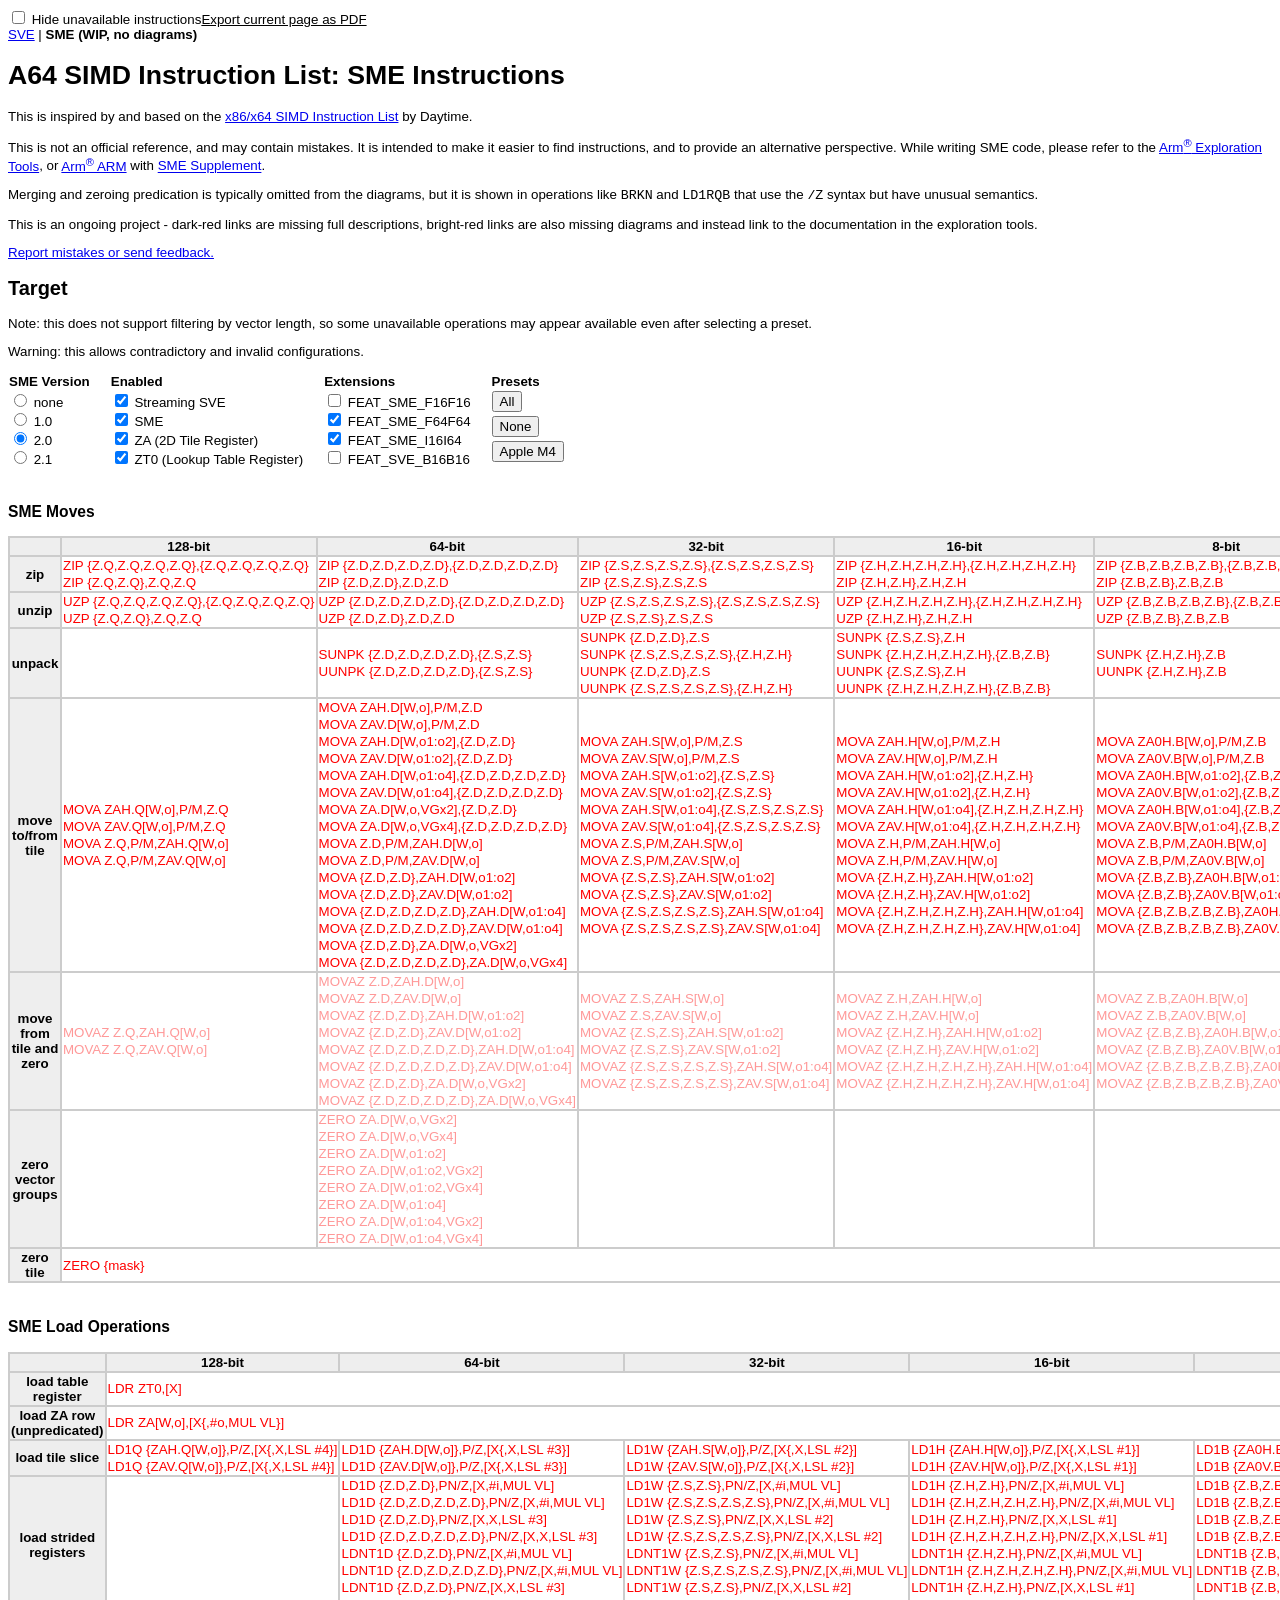
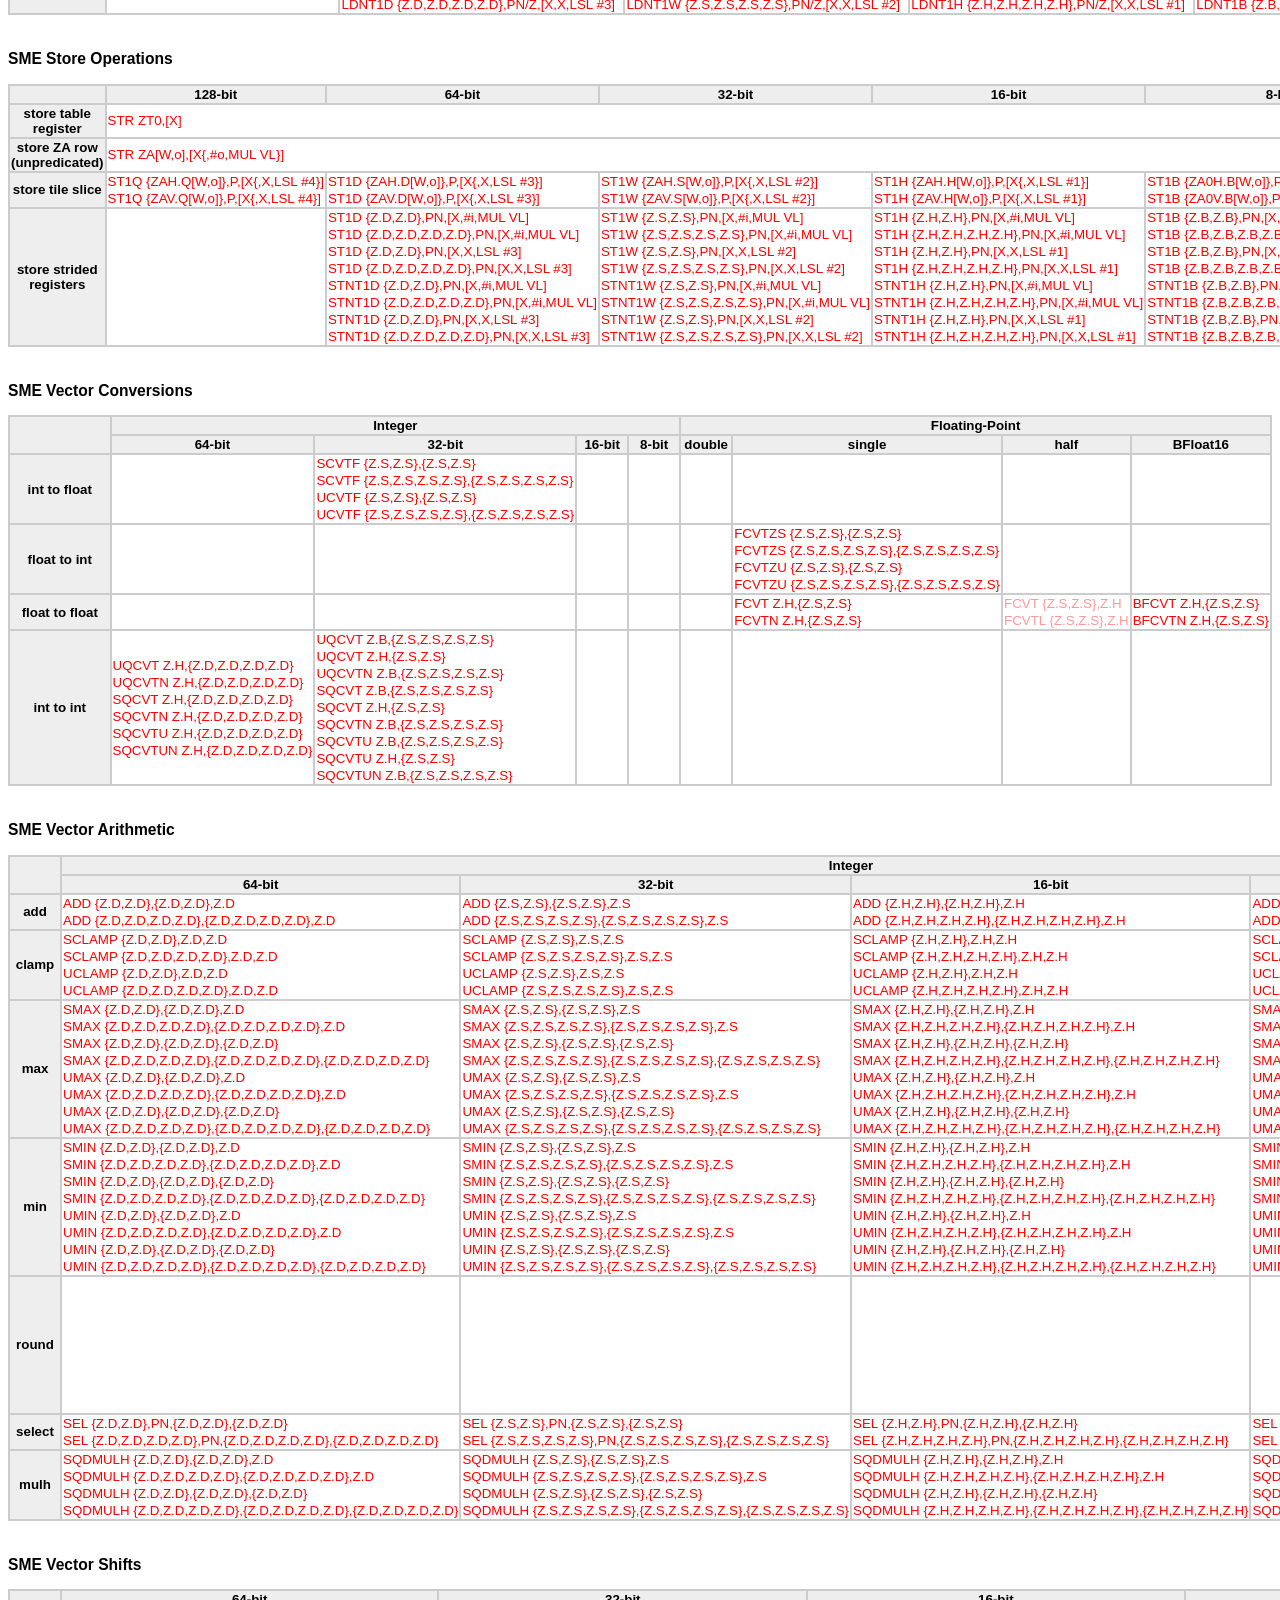
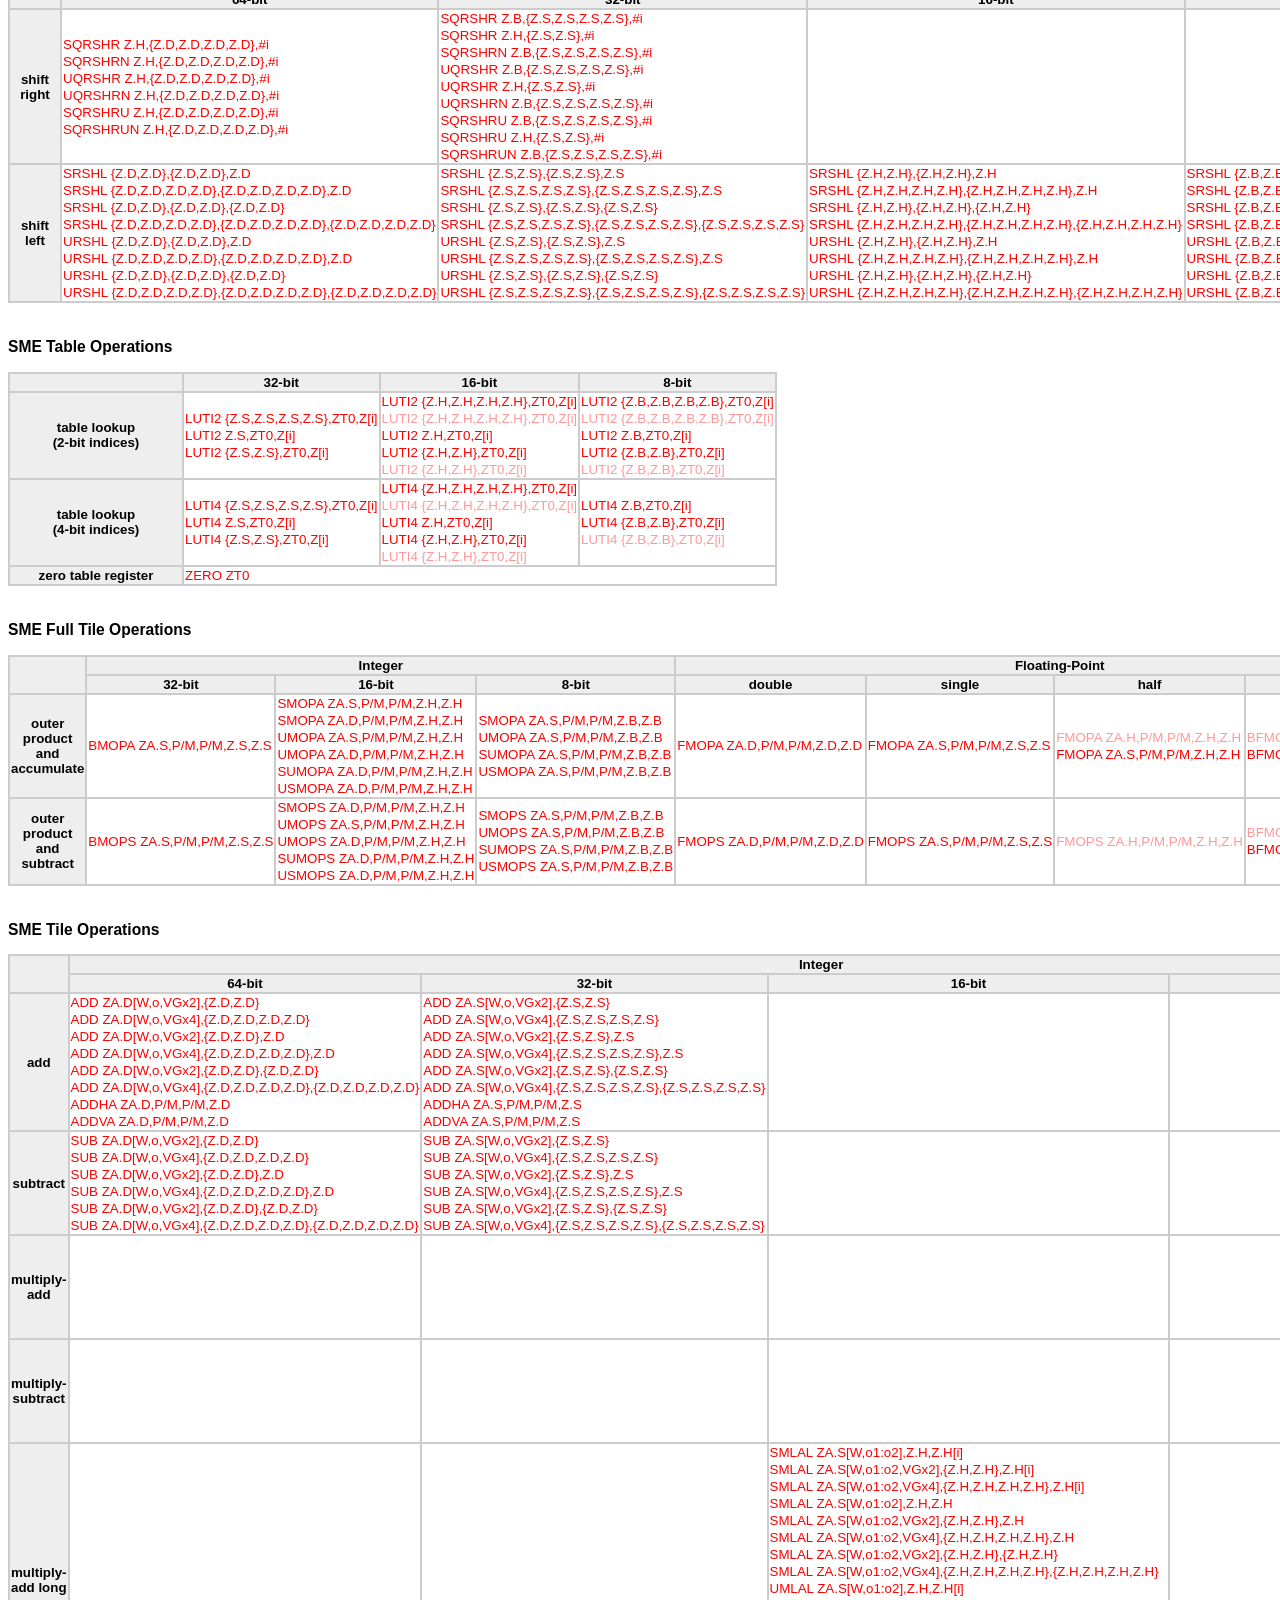
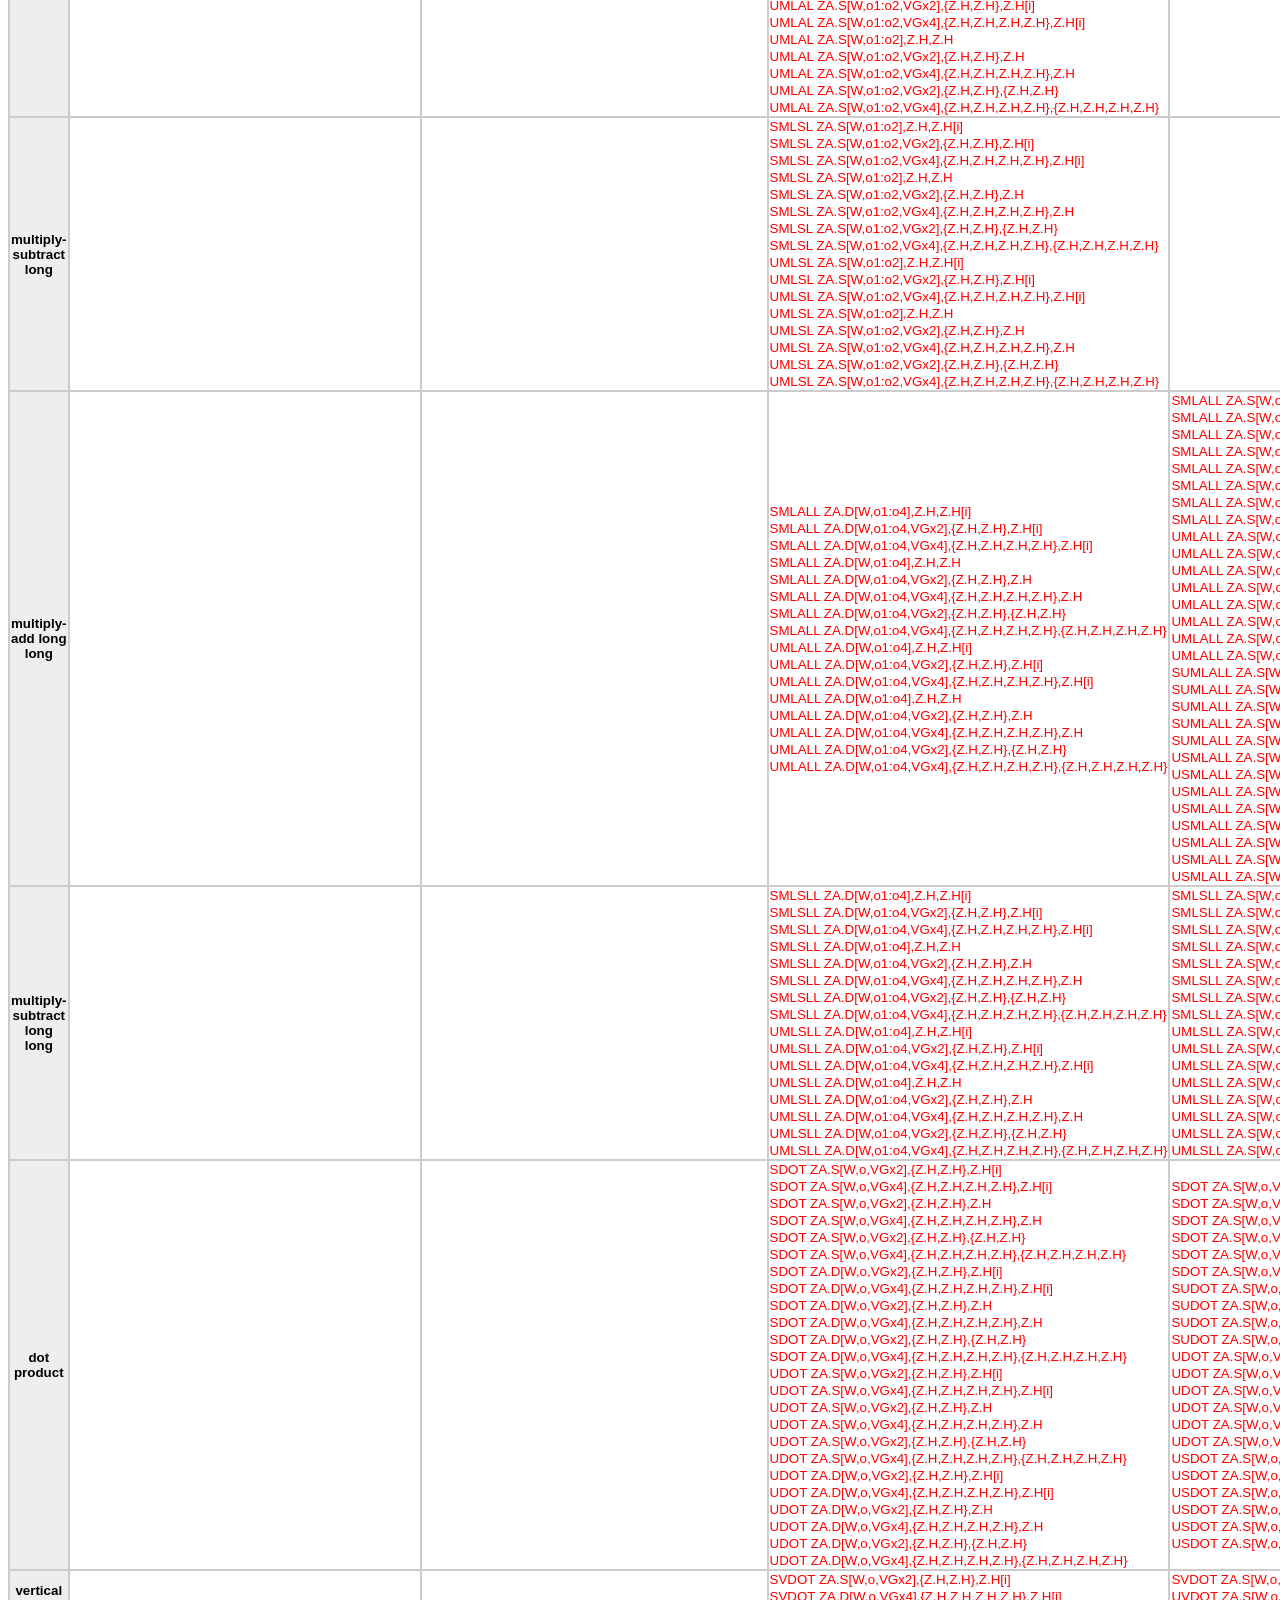
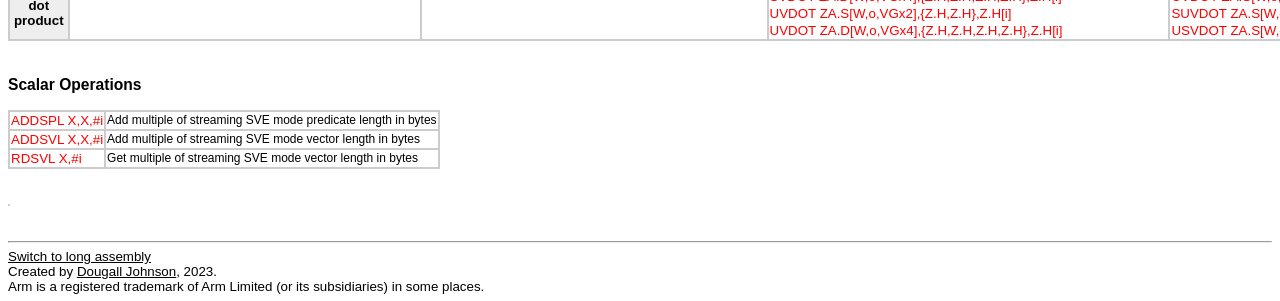
<file: sme.html>
<!DOCTYPE html>
<html lang="en">
<head>
<meta charset="UTF-8">
<title>A64 SIMD Instruction List: SME Instructions</title>
<link rel="stylesheet" href="assets/listing.css">
<script src="assets/listing.js"></script>
</head>
<body>
<a href="index.html">SVE</a> | <strong>SME (WIP, no diagrams)</strong><h1>A64 SIMD Instruction List: SME Instructions</h1>
			<p>This is inspired by and based on the <a href="https://www.officedaytime.com/simd512e/">x86/x64 SIMD Instruction List</a> by Daytime.</p>
			<p>This is not an official reference, and may contain mistakes. It is intended to make it easier to find instructions, and to provide
			an alternative perspective. While writing SME code, please refer to the
			<a href="https://developer.arm.com/downloads/-/exploration-tools">Arm<sup>®</sup> Exploration Tools</a>, or
			<a href="https://developer.arm.com/documentation/ddi0487/latest/">Arm<sup>®</sup> ARM</a> with <a href="https://developer.arm.com/documentation/ddi0616/latest/">SME Supplement</a>.</p>
		<p>Merging and zeroing predication is typically omitted from the diagrams, but it is shown in operations like <code>BRKN</code> and <code>LD1RQB</code> that use the <code>/Z</code> syntax but have unusual semantics.</p>

		<p>This is an ongoing project - dark-red links are missing full descriptions, bright-red links are also missing diagrams and instead link to the documentation in the exploration tools.</p>
		
		<p><a href="https://github.com/dougallj/asil/issues">Report mistakes or send feedback.</a></p>
		<h2>Target</h2><p>Note: this does not support filtering by vector length, so some unavailable operations may appear available even after selecting a preset.</p><p>Warning: this allows contradictory and invalid configurations.</p>
				<table class="target">
				<thead>
					<tr>
						<th>SME Version</th>
						<th>Enabled</th>
						<th>Extensions</th>
						<th>Presets</th>
					</tr>
				</thead>
				<tr>
					<td>
					    <div>
					      <input type="radio" id="cbHaveSMENone" name="SMEVersion" value="0" onchange="updateHighlighting()">
					      <label for="cbHaveSMENone">none</label>
					    </div>
					    <div>
					      <input type="radio" id="cbHaveSME" name="SMEVersion" value="1" onchange="updateHighlighting()">
					      <label for="cbHaveSME">1.0</label>
					    </div>
					    <div>
					      <input type="radio" id="cbHaveSME2" name="SMEVersion" value="2" onchange="updateHighlighting()" checked>
					      <label for="cbHaveSME2">2.0</label>
					    </div>
					    <div>
					      <input type="radio" id="cbHaveSME2p1" name="SMEVersion" value="2.1" onchange="updateHighlighting()">
					      <label for="cbHaveSME2p1">2.1</label>
					    </div>
					</td>

					<td>
						<div>
							<input type="checkbox" id="cbStreamingSVEEnabled" onchange="updateHighlighting()" checked>
							<label for="cbStreamingSVEEnabled">Streaming SVE</label>
						</div>
						<div>
							<input type="checkbox" id="cbSMEEnabled" onchange="updateHighlighting()" checked>
							<label for="cbSMEEnabled">SME</label>
						</div>
						<div>
							<input type="checkbox" id="cbZAEnabled" onchange="updateHighlighting()" checked>
							<label for="cbZAEnabled">ZA (2D Tile Register)</label>
						</div>
						<div>
							<input type="checkbox" id="cbSMEZT0Enabled" onchange="updateHighlighting()" checked>
							<label for="cbSMEZT0Enabled">ZT0 (Lookup Table Register)</label>
						</div>
						<!--
						<div>
							<input type="checkbox" id="cbDebugStateEnabled" onchange="updateHighlighting()">
							<label for="cbDebugStateEnabled">Debug State (Halted)</label>
						</div>
						-->
					</td>
					<td>
				<input type="checkbox" id="cbHaveSMEF16F16" class="cbFeature" onchange="updateHighlighting()"><label for="cbHaveSMEF16F16"> FEAT_SME_F16F16</label><br>
<input type="checkbox" id="cbHaveSMEF64F64" checked="checked" class="cbFeature" onchange="updateHighlighting()"><label for="cbHaveSMEF64F64"> FEAT_SME_F64F64</label><br>
<input type="checkbox" id="cbHaveSMEI16I64" checked="checked" class="cbFeature" onchange="updateHighlighting()"><label for="cbHaveSMEI16I64"> FEAT_SME_I16I64</label><br>
<input type="checkbox" id="cbHaveSVEB16B16" class="cbFeature" onchange="updateHighlighting()"><label for="cbHaveSVEB16B16"> FEAT_SVE_B16B16</label><br>

					</td>
					<td>
						<div><button onclick="presetAll()">All</button></div>
						<div><button onclick="presetNone()">None</button></div>
						<div><button onclick="presetAppleM4()">Apple M4</button></div>
					</td>
				</tr></table>

				<script>

				function getSMEVersion() {
					if (document.getElementById("cbHaveSME2p1").checked) return 2.1;
					if (document.getElementById("cbHaveSME2").checked) return 2;
					if (document.getElementById("cbHaveSME").checked) return 1;
					return 0;
				}
				function HaveSME2p1() {
					return getSMEVersion() >= 2.1;
				}
				function HaveSME2() {
					return getSMEVersion() >= 2;
				}
				function HaveSME() {
					return getSMEVersion() >= 1;
				}
				function ZAEnabled() { return document.getElementById("cbZAEnabled").checked; }
				function SMEEnabled() { return document.getElementById("cbSMEEnabled").checked; }
				function SMEZT0Enabled() { return document.getElementById("cbSMEZT0Enabled").checked; }
				function StreamingSVEEnabled() { return document.getElementById("cbStreamingSVEEnabled").checked; }

				function DebugStateEnabled() { return false; } // document.getElementById("cbDebugStateEnabled").checked; }

				function presetNone() {
					Array.prototype.forEach.call(document.getElementsByClassName("cbFeature"), (x) => { x.checked = false });
					document.getElementById("cbStreamingSVEEnabled").checked = true;
					document.getElementById("cbSMEEnabled").checked = true;
					document.getElementById("cbZAEnabled").checked = true;
					document.getElementById("cbSMEZT0Enabled").checked = true;
					document.getElementById("cbHaveSMENone").checked = true;
					updateHighlighting();
				}
				function presetAll() {
					Array.prototype.forEach.call(document.getElementsByClassName("cbFeature"), (x) => { x.checked = true });
					document.getElementById("cbStreamingSVEEnabled").checked = true;
					document.getElementById("cbSMEEnabled").checked = true;
					document.getElementById("cbZAEnabled").checked = true;
					document.getElementById("cbSMEZT0Enabled").checked = true;
					//document.getElementById("cbDebugStateEnabled").checked = false;
					document.getElementById("cbHaveSME2p1").checked = true;
					updateHighlighting();
				}

				function presetAppleM4() {
					Array.prototype.forEach.call(document.getElementsByClassName("cbFeature"), (x) => { x.checked = false });
					document.getElementById("cbStreamingSVEEnabled").checked = true;

					document.getElementById('cbHaveSMEF16F16').checked = false;
					document.getElementById('cbHaveSMEF64F64').checked = true;
					document.getElementById('cbHaveSMEI16I64').checked = true;
					document.getElementById('cbHaveSVEB16B16').checked = false;
					document.getElementById("cbHaveSME2").checked = true;
					
					updateHighlighting();
				}


				</script>
			<h3>SME Moves</h3>
					<table class="t">
						<thead>
						<tr>
							<th class="left-column"></th>
							<th>128-bit</th>
							<th>64-bit</th>
							<th>32-bit</th>
							<th>16-bit</th>
							<th>8-bit</th>
						</tr>
						</thead>
					<tr><th>zip</th><td><div class="group f12"><div class="iformindex"><span class="insnheading"><a id="zip_mz_z_128" class="s" href="https://docsmirror.github.io/A64/2023-06/zip_mz_z.html" style="color: #f00; text-decoration: none">ZIP {Z.Q,Z.Q,Z.Q,Z.Q},{Z.Q,Z.Q,Z.Q,Z.Q}</a><a class="l" href="https://docsmirror.github.io/A64/2023-06/zip_mz_z.html" style="color: #f00; text-decoration: none">ZIP { Zd1.Q-Zd4.Q }, { Zn1.Q-Zn4.Q }</a></span></div></div><div class="group f12"><div class="iformindex"><span class="insnheading"><a id="zip_mz_zz_128" class="s" href="https://docsmirror.github.io/A64/2023-06/zip_mz_zz.html" style="color: #f00; text-decoration: none">ZIP {Z.Q,Z.Q},Z.Q,Z.Q</a><a class="l" href="https://docsmirror.github.io/A64/2023-06/zip_mz_zz.html" style="color: #f00; text-decoration: none">ZIP { Zd1.Q-Zd2.Q }, Zn.Q, Zm.Q</a></span></div></div></td>
<td><div class="group f12"><div class="iformindex"><span class="insnheading"><a id="zip_mz_z_64" class="s" href="https://docsmirror.github.io/A64/2023-06/zip_mz_z.html" style="color: #f00; text-decoration: none">ZIP {Z.D,Z.D,Z.D,Z.D},{Z.D,Z.D,Z.D,Z.D}</a><a class="l" href="https://docsmirror.github.io/A64/2023-06/zip_mz_z.html" style="color: #f00; text-decoration: none">ZIP { Zd1.D-Zd4.D }, { Zn1.D-Zn4.D }</a></span></div></div><div class="group f12"><div class="iformindex"><span class="insnheading"><a id="zip_mz_zz_64" class="s" href="https://docsmirror.github.io/A64/2023-06/zip_mz_zz.html" style="color: #f00; text-decoration: none">ZIP {Z.D,Z.D},Z.D,Z.D</a><a class="l" href="https://docsmirror.github.io/A64/2023-06/zip_mz_zz.html" style="color: #f00; text-decoration: none">ZIP { Zd1.D-Zd2.D }, Zn.D, Zm.D</a></span></div></div></td>
<td><div class="group f12"><div class="iformindex"><span class="insnheading"><a id="zip_mz_z_32" class="s" href="https://docsmirror.github.io/A64/2023-06/zip_mz_z.html" style="color: #f00; text-decoration: none">ZIP {Z.S,Z.S,Z.S,Z.S},{Z.S,Z.S,Z.S,Z.S}</a><a class="l" href="https://docsmirror.github.io/A64/2023-06/zip_mz_z.html" style="color: #f00; text-decoration: none">ZIP { Zd1.S-Zd4.S }, { Zn1.S-Zn4.S }</a></span></div></div><div class="group f12"><div class="iformindex"><span class="insnheading"><a id="zip_mz_zz_32" class="s" href="https://docsmirror.github.io/A64/2023-06/zip_mz_zz.html" style="color: #f00; text-decoration: none">ZIP {Z.S,Z.S},Z.S,Z.S</a><a class="l" href="https://docsmirror.github.io/A64/2023-06/zip_mz_zz.html" style="color: #f00; text-decoration: none">ZIP { Zd1.S-Zd2.S }, Zn.S, Zm.S</a></span></div></div></td>
<td><div class="group f12"><div class="iformindex"><span class="insnheading"><a id="zip_mz_z_16" class="s" href="https://docsmirror.github.io/A64/2023-06/zip_mz_z.html" style="color: #f00; text-decoration: none">ZIP {Z.H,Z.H,Z.H,Z.H},{Z.H,Z.H,Z.H,Z.H}</a><a class="l" href="https://docsmirror.github.io/A64/2023-06/zip_mz_z.html" style="color: #f00; text-decoration: none">ZIP { Zd1.H-Zd4.H }, { Zn1.H-Zn4.H }</a></span></div></div><div class="group f12"><div class="iformindex"><span class="insnheading"><a id="zip_mz_zz_16" class="s" href="https://docsmirror.github.io/A64/2023-06/zip_mz_zz.html" style="color: #f00; text-decoration: none">ZIP {Z.H,Z.H},Z.H,Z.H</a><a class="l" href="https://docsmirror.github.io/A64/2023-06/zip_mz_zz.html" style="color: #f00; text-decoration: none">ZIP { Zd1.H-Zd2.H }, Zn.H, Zm.H</a></span></div></div></td>
<td><div class="group f12"><div class="iformindex"><span class="insnheading"><a id="zip_mz_z_8" class="s" href="https://docsmirror.github.io/A64/2023-06/zip_mz_z.html" style="color: #f00; text-decoration: none">ZIP {Z.B,Z.B,Z.B,Z.B},{Z.B,Z.B,Z.B,Z.B}</a><a class="l" href="https://docsmirror.github.io/A64/2023-06/zip_mz_z.html" style="color: #f00; text-decoration: none">ZIP { Zd1.B-Zd4.B }, { Zn1.B-Zn4.B }</a></span></div></div><div class="group f12"><div class="iformindex"><span class="insnheading"><a id="zip_mz_zz_8" class="s" href="https://docsmirror.github.io/A64/2023-06/zip_mz_zz.html" style="color: #f00; text-decoration: none">ZIP {Z.B,Z.B},Z.B,Z.B</a><a class="l" href="https://docsmirror.github.io/A64/2023-06/zip_mz_zz.html" style="color: #f00; text-decoration: none">ZIP { Zd1.B-Zd2.B }, Zn.B, Zm.B</a></span></div></div></td>
</tr><tr><th>unzip</th><td><div class="group f12"><div class="iformindex"><span class="insnheading"><a id="uzp_mz_z_128" class="s" href="https://docsmirror.github.io/A64/2023-06/uzp_mz_z.html" style="color: #f00; text-decoration: none">UZP {Z.Q,Z.Q,Z.Q,Z.Q},{Z.Q,Z.Q,Z.Q,Z.Q}</a><a class="l" href="https://docsmirror.github.io/A64/2023-06/uzp_mz_z.html" style="color: #f00; text-decoration: none">UZP { Zd1.Q-Zd4.Q }, { Zn1.Q-Zn4.Q }</a></span></div></div><div class="group f12"><div class="iformindex"><span class="insnheading"><a id="uzp_mz_zz_128" class="s" href="https://docsmirror.github.io/A64/2023-06/uzp_mz_zz.html" style="color: #f00; text-decoration: none">UZP {Z.Q,Z.Q},Z.Q,Z.Q</a><a class="l" href="https://docsmirror.github.io/A64/2023-06/uzp_mz_zz.html" style="color: #f00; text-decoration: none">UZP { Zd1.Q-Zd2.Q }, Zn.Q, Zm.Q</a></span></div></div></td>
<td><div class="group f12"><div class="iformindex"><span class="insnheading"><a id="uzp_mz_z_64" class="s" href="https://docsmirror.github.io/A64/2023-06/uzp_mz_z.html" style="color: #f00; text-decoration: none">UZP {Z.D,Z.D,Z.D,Z.D},{Z.D,Z.D,Z.D,Z.D}</a><a class="l" href="https://docsmirror.github.io/A64/2023-06/uzp_mz_z.html" style="color: #f00; text-decoration: none">UZP { Zd1.D-Zd4.D }, { Zn1.D-Zn4.D }</a></span></div></div><div class="group f12"><div class="iformindex"><span class="insnheading"><a id="uzp_mz_zz_64" class="s" href="https://docsmirror.github.io/A64/2023-06/uzp_mz_zz.html" style="color: #f00; text-decoration: none">UZP {Z.D,Z.D},Z.D,Z.D</a><a class="l" href="https://docsmirror.github.io/A64/2023-06/uzp_mz_zz.html" style="color: #f00; text-decoration: none">UZP { Zd1.D-Zd2.D }, Zn.D, Zm.D</a></span></div></div></td>
<td><div class="group f12"><div class="iformindex"><span class="insnheading"><a id="uzp_mz_z_32" class="s" href="https://docsmirror.github.io/A64/2023-06/uzp_mz_z.html" style="color: #f00; text-decoration: none">UZP {Z.S,Z.S,Z.S,Z.S},{Z.S,Z.S,Z.S,Z.S}</a><a class="l" href="https://docsmirror.github.io/A64/2023-06/uzp_mz_z.html" style="color: #f00; text-decoration: none">UZP { Zd1.S-Zd4.S }, { Zn1.S-Zn4.S }</a></span></div></div><div class="group f12"><div class="iformindex"><span class="insnheading"><a id="uzp_mz_zz_32" class="s" href="https://docsmirror.github.io/A64/2023-06/uzp_mz_zz.html" style="color: #f00; text-decoration: none">UZP {Z.S,Z.S},Z.S,Z.S</a><a class="l" href="https://docsmirror.github.io/A64/2023-06/uzp_mz_zz.html" style="color: #f00; text-decoration: none">UZP { Zd1.S-Zd2.S }, Zn.S, Zm.S</a></span></div></div></td>
<td><div class="group f12"><div class="iformindex"><span class="insnheading"><a id="uzp_mz_z_16" class="s" href="https://docsmirror.github.io/A64/2023-06/uzp_mz_z.html" style="color: #f00; text-decoration: none">UZP {Z.H,Z.H,Z.H,Z.H},{Z.H,Z.H,Z.H,Z.H}</a><a class="l" href="https://docsmirror.github.io/A64/2023-06/uzp_mz_z.html" style="color: #f00; text-decoration: none">UZP { Zd1.H-Zd4.H }, { Zn1.H-Zn4.H }</a></span></div></div><div class="group f12"><div class="iformindex"><span class="insnheading"><a id="uzp_mz_zz_16" class="s" href="https://docsmirror.github.io/A64/2023-06/uzp_mz_zz.html" style="color: #f00; text-decoration: none">UZP {Z.H,Z.H},Z.H,Z.H</a><a class="l" href="https://docsmirror.github.io/A64/2023-06/uzp_mz_zz.html" style="color: #f00; text-decoration: none">UZP { Zd1.H-Zd2.H }, Zn.H, Zm.H</a></span></div></div></td>
<td><div class="group f12"><div class="iformindex"><span class="insnheading"><a id="uzp_mz_z_8" class="s" href="https://docsmirror.github.io/A64/2023-06/uzp_mz_z.html" style="color: #f00; text-decoration: none">UZP {Z.B,Z.B,Z.B,Z.B},{Z.B,Z.B,Z.B,Z.B}</a><a class="l" href="https://docsmirror.github.io/A64/2023-06/uzp_mz_z.html" style="color: #f00; text-decoration: none">UZP { Zd1.B-Zd4.B }, { Zn1.B-Zn4.B }</a></span></div></div><div class="group f12"><div class="iformindex"><span class="insnheading"><a id="uzp_mz_zz_8" class="s" href="https://docsmirror.github.io/A64/2023-06/uzp_mz_zz.html" style="color: #f00; text-decoration: none">UZP {Z.B,Z.B},Z.B,Z.B</a><a class="l" href="https://docsmirror.github.io/A64/2023-06/uzp_mz_zz.html" style="color: #f00; text-decoration: none">UZP { Zd1.B-Zd2.B }, Zn.B, Zm.B</a></span></div></div></td>
</tr><tr><th>unpack</th><td></td>
<td><div class="group f12"><div class="iformindex"><span class="insnheading"><a id="sunpk_mz_z_64" class="s" href="https://docsmirror.github.io/A64/2023-06/sunpk_mz_z.html" style="color: #f00; text-decoration: none">SUNPK {Z.D,Z.D,Z.D,Z.D},{Z.S,Z.S}</a><a class="l" href="https://docsmirror.github.io/A64/2023-06/sunpk_mz_z.html" style="color: #f00; text-decoration: none">SUNPK { Zd1.D-Zd4.D }, { Zn1.S-Zn2.S }</a></span></div></div><div class="group f12"><div class="iformindex"><span class="insnheading"><a id="uunpk_mz_z_64" class="s" href="https://docsmirror.github.io/A64/2023-06/uunpk_mz_z.html" style="color: #f00; text-decoration: none">UUNPK {Z.D,Z.D,Z.D,Z.D},{Z.S,Z.S}</a><a class="l" href="https://docsmirror.github.io/A64/2023-06/uunpk_mz_z.html" style="color: #f00; text-decoration: none">UUNPK { Zd1.D-Zd4.D }, { Zn1.S-Zn2.S }</a></span></div></div></td>
<td><div class="group f12"><div class="iformindex"><span class="insnheading"><a id="sunpk_mz_z_32" class="s" href="https://docsmirror.github.io/A64/2023-06/sunpk_mz_z.html" style="color: #f00; text-decoration: none">SUNPK {Z.D,Z.D},Z.S</a><a class="l" href="https://docsmirror.github.io/A64/2023-06/sunpk_mz_z.html" style="color: #f00; text-decoration: none">SUNPK { Zd1.D-Zd2.D }, Zn.S</a></span></div></div><div class="group f12"><div class="iformindex"><span class="insnheading"><a id="sunpk_mz_z_32_1" class="s" href="https://docsmirror.github.io/A64/2023-06/sunpk_mz_z.html" style="color: #f00; text-decoration: none">SUNPK {Z.S,Z.S,Z.S,Z.S},{Z.H,Z.H}</a><a class="l" href="https://docsmirror.github.io/A64/2023-06/sunpk_mz_z.html" style="color: #f00; text-decoration: none">SUNPK { Zd1.S-Zd4.S }, { Zn1.H-Zn2.H }</a></span></div></div><div class="group f12"><div class="iformindex"><span class="insnheading"><a id="uunpk_mz_z_32" class="s" href="https://docsmirror.github.io/A64/2023-06/uunpk_mz_z.html" style="color: #f00; text-decoration: none">UUNPK {Z.D,Z.D},Z.S</a><a class="l" href="https://docsmirror.github.io/A64/2023-06/uunpk_mz_z.html" style="color: #f00; text-decoration: none">UUNPK { Zd1.D-Zd2.D }, Zn.S</a></span></div></div><div class="group f12"><div class="iformindex"><span class="insnheading"><a id="uunpk_mz_z_32_1" class="s" href="https://docsmirror.github.io/A64/2023-06/uunpk_mz_z.html" style="color: #f00; text-decoration: none">UUNPK {Z.S,Z.S,Z.S,Z.S},{Z.H,Z.H}</a><a class="l" href="https://docsmirror.github.io/A64/2023-06/uunpk_mz_z.html" style="color: #f00; text-decoration: none">UUNPK { Zd1.S-Zd4.S }, { Zn1.H-Zn2.H }</a></span></div></div></td>
<td><div class="group f12"><div class="iformindex"><span class="insnheading"><a id="sunpk_mz_z_16" class="s" href="https://docsmirror.github.io/A64/2023-06/sunpk_mz_z.html" style="color: #f00; text-decoration: none">SUNPK {Z.S,Z.S},Z.H</a><a class="l" href="https://docsmirror.github.io/A64/2023-06/sunpk_mz_z.html" style="color: #f00; text-decoration: none">SUNPK { Zd1.S-Zd2.S }, Zn.H</a></span></div></div><div class="group f12"><div class="iformindex"><span class="insnheading"><a id="sunpk_mz_z_16_1" class="s" href="https://docsmirror.github.io/A64/2023-06/sunpk_mz_z.html" style="color: #f00; text-decoration: none">SUNPK {Z.H,Z.H,Z.H,Z.H},{Z.B,Z.B}</a><a class="l" href="https://docsmirror.github.io/A64/2023-06/sunpk_mz_z.html" style="color: #f00; text-decoration: none">SUNPK { Zd1.H-Zd4.H }, { Zn1.B-Zn2.B }</a></span></div></div><div class="group f12"><div class="iformindex"><span class="insnheading"><a id="uunpk_mz_z_16" class="s" href="https://docsmirror.github.io/A64/2023-06/uunpk_mz_z.html" style="color: #f00; text-decoration: none">UUNPK {Z.S,Z.S},Z.H</a><a class="l" href="https://docsmirror.github.io/A64/2023-06/uunpk_mz_z.html" style="color: #f00; text-decoration: none">UUNPK { Zd1.S-Zd2.S }, Zn.H</a></span></div></div><div class="group f12"><div class="iformindex"><span class="insnheading"><a id="uunpk_mz_z_16_1" class="s" href="https://docsmirror.github.io/A64/2023-06/uunpk_mz_z.html" style="color: #f00; text-decoration: none">UUNPK {Z.H,Z.H,Z.H,Z.H},{Z.B,Z.B}</a><a class="l" href="https://docsmirror.github.io/A64/2023-06/uunpk_mz_z.html" style="color: #f00; text-decoration: none">UUNPK { Zd1.H-Zd4.H }, { Zn1.B-Zn2.B }</a></span></div></div></td>
<td><div class="group f12"><div class="iformindex"><span class="insnheading"><a id="sunpk_mz_z_8" class="s" href="https://docsmirror.github.io/A64/2023-06/sunpk_mz_z.html" style="color: #f00; text-decoration: none">SUNPK {Z.H,Z.H},Z.B</a><a class="l" href="https://docsmirror.github.io/A64/2023-06/sunpk_mz_z.html" style="color: #f00; text-decoration: none">SUNPK { Zd1.H-Zd2.H }, Zn.B</a></span></div></div><div class="group f12"><div class="iformindex"><span class="insnheading"><a id="uunpk_mz_z_8" class="s" href="https://docsmirror.github.io/A64/2023-06/uunpk_mz_z.html" style="color: #f00; text-decoration: none">UUNPK {Z.H,Z.H},Z.B</a><a class="l" href="https://docsmirror.github.io/A64/2023-06/uunpk_mz_z.html" style="color: #f00; text-decoration: none">UUNPK { Zd1.H-Zd2.H }, Zn.B</a></span></div></div></td>
</tr><tr><th>move to/from tile</th><td><div class="group f3"><div class="iformindex"><span class="insnheading"><a id="mova_za_p_rz_128" class="s" href="https://docsmirror.github.io/A64/2023-06/mova_za_p_rz.html" style="color: #f00; text-decoration: none">MOVA ZAH.Q[W,o],P/M,Z.Q</a><a class="l" href="https://docsmirror.github.io/A64/2023-06/mova_za_p_rz.html" style="color: #f00; text-decoration: none">MOVA ZAdH.Q[Ws, offs], Pg/M, Zn.Q</a></span></div></div><div class="group f3"><div class="iformindex"><span class="insnheading"><a id="mova_za_p_rz_128_1" class="s" href="https://docsmirror.github.io/A64/2023-06/mova_za_p_rz.html" style="color: #f00; text-decoration: none">MOVA ZAV.Q[W,o],P/M,Z.Q</a><a class="l" href="https://docsmirror.github.io/A64/2023-06/mova_za_p_rz.html" style="color: #f00; text-decoration: none">MOVA ZAdV.Q[Ws, offs], Pg/M, Zn.Q</a></span></div></div><div class="group f3"><div class="iformindex"><span class="insnheading"><a id="mova_z_p_rza_128" class="s" href="https://docsmirror.github.io/A64/2023-06/mova_z_p_rza.html" style="color: #f00; text-decoration: none">MOVA Z.Q,P/M,ZAH.Q[W,o]</a><a class="l" href="https://docsmirror.github.io/A64/2023-06/mova_z_p_rza.html" style="color: #f00; text-decoration: none">MOVA Zd.Q, Pg/M, ZAnH.Q[Ws, offs]</a></span></div></div><div class="group f3"><div class="iformindex"><span class="insnheading"><a id="mova_z_p_rza_128_1" class="s" href="https://docsmirror.github.io/A64/2023-06/mova_z_p_rza.html" style="color: #f00; text-decoration: none">MOVA Z.Q,P/M,ZAV.Q[W,o]</a><a class="l" href="https://docsmirror.github.io/A64/2023-06/mova_z_p_rza.html" style="color: #f00; text-decoration: none">MOVA Zd.Q, Pg/M, ZAnV.Q[Ws, offs]</a></span></div></div></td>
<td><div class="group f3"><div class="iformindex"><span class="insnheading"><a id="mova_za_p_rz_64" class="s" href="https://docsmirror.github.io/A64/2023-06/mova_za_p_rz.html" style="color: #f00; text-decoration: none">MOVA ZAH.D[W,o],P/M,Z.D</a><a class="l" href="https://docsmirror.github.io/A64/2023-06/mova_za_p_rz.html" style="color: #f00; text-decoration: none">MOVA ZAdH.D[Ws, offs], Pg/M, Zn.D</a></span></div></div><div class="group f3"><div class="iformindex"><span class="insnheading"><a id="mova_za_p_rz_64_1" class="s" href="https://docsmirror.github.io/A64/2023-06/mova_za_p_rz.html" style="color: #f00; text-decoration: none">MOVA ZAV.D[W,o],P/M,Z.D</a><a class="l" href="https://docsmirror.github.io/A64/2023-06/mova_za_p_rz.html" style="color: #f00; text-decoration: none">MOVA ZAdV.D[Ws, offs], Pg/M, Zn.D</a></span></div></div><div class="group f13"><div class="iformindex"><span class="insnheading"><a id="mova_za2_z_64" class="s" href="https://docsmirror.github.io/A64/2023-06/mova_za2_z.html" style="color: #f00; text-decoration: none">MOVA ZAH.D[W,o1:o2],{Z.D,Z.D}</a><a class="l" href="https://docsmirror.github.io/A64/2023-06/mova_za2_z.html" style="color: #f00; text-decoration: none">MOVA ZAdH.D[Ws, offs1:offs2], { Zn1.D-Zn2.D }</a></span></div></div><div class="group f13"><div class="iformindex"><span class="insnheading"><a id="mova_za2_z_64_1" class="s" href="https://docsmirror.github.io/A64/2023-06/mova_za2_z.html" style="color: #f00; text-decoration: none">MOVA ZAV.D[W,o1:o2],{Z.D,Z.D}</a><a class="l" href="https://docsmirror.github.io/A64/2023-06/mova_za2_z.html" style="color: #f00; text-decoration: none">MOVA ZAdV.D[Ws, offs1:offs2], { Zn1.D-Zn2.D }</a></span></div></div><div class="group f13"><div class="iformindex"><span class="insnheading"><a id="mova_za4_z_64" class="s" href="https://docsmirror.github.io/A64/2023-06/mova_za4_z.html" style="color: #f00; text-decoration: none">MOVA ZAH.D[W,o1:o4],{Z.D,Z.D,Z.D,Z.D}</a><a class="l" href="https://docsmirror.github.io/A64/2023-06/mova_za4_z.html" style="color: #f00; text-decoration: none">MOVA ZAdH.D[Ws, offs1:offs4], { Zn1.D-Zn4.D }</a></span></div></div><div class="group f13"><div class="iformindex"><span class="insnheading"><a id="mova_za4_z_64_1" class="s" href="https://docsmirror.github.io/A64/2023-06/mova_za4_z.html" style="color: #f00; text-decoration: none">MOVA ZAV.D[W,o1:o4],{Z.D,Z.D,Z.D,Z.D}</a><a class="l" href="https://docsmirror.github.io/A64/2023-06/mova_za4_z.html" style="color: #f00; text-decoration: none">MOVA ZAdV.D[Ws, offs1:offs4], { Zn1.D-Zn4.D }</a></span></div></div><div class="group f13"><div class="iformindex"><span class="insnheading"><a id="mova_za_mz2_64" class="s" href="https://docsmirror.github.io/A64/2023-06/mova_za_mz2.html" style="color: #f00; text-decoration: none">MOVA ZA.D[W,o,VGx2],{Z.D,Z.D}</a><a class="l" href="https://docsmirror.github.io/A64/2023-06/mova_za_mz2.html" style="color: #f00; text-decoration: none">MOVA ZA.D[Wv, offs, VGx2], { Zn1.D-Zn2.D }</a></span></div></div><div class="group f13"><div class="iformindex"><span class="insnheading"><a id="mova_za_mz4_64" class="s" href="https://docsmirror.github.io/A64/2023-06/mova_za_mz4.html" style="color: #f00; text-decoration: none">MOVA ZA.D[W,o,VGx4],{Z.D,Z.D,Z.D,Z.D}</a><a class="l" href="https://docsmirror.github.io/A64/2023-06/mova_za_mz4.html" style="color: #f00; text-decoration: none">MOVA ZA.D[Wv, offs, VGx4], { Zn1.D-Zn4.D }</a></span></div></div><div class="group f3"><div class="iformindex"><span class="insnheading"><a id="mova_z_p_rza_64" class="s" href="https://docsmirror.github.io/A64/2023-06/mova_z_p_rza.html" style="color: #f00; text-decoration: none">MOVA Z.D,P/M,ZAH.D[W,o]</a><a class="l" href="https://docsmirror.github.io/A64/2023-06/mova_z_p_rza.html" style="color: #f00; text-decoration: none">MOVA Zd.D, Pg/M, ZAnH.D[Ws, offs]</a></span></div></div><div class="group f3"><div class="iformindex"><span class="insnheading"><a id="mova_z_p_rza_64_1" class="s" href="https://docsmirror.github.io/A64/2023-06/mova_z_p_rza.html" style="color: #f00; text-decoration: none">MOVA Z.D,P/M,ZAV.D[W,o]</a><a class="l" href="https://docsmirror.github.io/A64/2023-06/mova_z_p_rza.html" style="color: #f00; text-decoration: none">MOVA Zd.D, Pg/M, ZAnV.D[Ws, offs]</a></span></div></div><div class="group f13"><div class="iformindex"><span class="insnheading"><a id="mova_mz2_za_64" class="s" href="https://docsmirror.github.io/A64/2023-06/mova_mz2_za.html" style="color: #f00; text-decoration: none">MOVA {Z.D,Z.D},ZAH.D[W,o1:o2]</a><a class="l" href="https://docsmirror.github.io/A64/2023-06/mova_mz2_za.html" style="color: #f00; text-decoration: none">MOVA { Zd1.D-Zd2.D }, ZAnH.D[Ws, offs1:offs2]</a></span></div></div><div class="group f13"><div class="iformindex"><span class="insnheading"><a id="mova_mz2_za_64_1" class="s" href="https://docsmirror.github.io/A64/2023-06/mova_mz2_za.html" style="color: #f00; text-decoration: none">MOVA {Z.D,Z.D},ZAV.D[W,o1:o2]</a><a class="l" href="https://docsmirror.github.io/A64/2023-06/mova_mz2_za.html" style="color: #f00; text-decoration: none">MOVA { Zd1.D-Zd2.D }, ZAnV.D[Ws, offs1:offs2]</a></span></div></div><div class="group f13"><div class="iformindex"><span class="insnheading"><a id="mova_mz4_za_64" class="s" href="https://docsmirror.github.io/A64/2023-06/mova_mz4_za.html" style="color: #f00; text-decoration: none">MOVA {Z.D,Z.D,Z.D,Z.D},ZAH.D[W,o1:o4]</a><a class="l" href="https://docsmirror.github.io/A64/2023-06/mova_mz4_za.html" style="color: #f00; text-decoration: none">MOVA { Zd1.D-Zd4.D }, ZAnH.D[Ws, offs1:offs4]</a></span></div></div><div class="group f13"><div class="iformindex"><span class="insnheading"><a id="mova_mz4_za_64_1" class="s" href="https://docsmirror.github.io/A64/2023-06/mova_mz4_za.html" style="color: #f00; text-decoration: none">MOVA {Z.D,Z.D,Z.D,Z.D},ZAV.D[W,o1:o4]</a><a class="l" href="https://docsmirror.github.io/A64/2023-06/mova_mz4_za.html" style="color: #f00; text-decoration: none">MOVA { Zd1.D-Zd4.D }, ZAnV.D[Ws, offs1:offs4]</a></span></div></div><div class="group f13"><div class="iformindex"><span class="insnheading"><a id="mova_mz_za2_64" class="s" href="https://docsmirror.github.io/A64/2023-06/mova_mz_za2.html" style="color: #f00; text-decoration: none">MOVA {Z.D,Z.D},ZA.D[W,o,VGx2]</a><a class="l" href="https://docsmirror.github.io/A64/2023-06/mova_mz_za2.html" style="color: #f00; text-decoration: none">MOVA { Zd1.D-Zd2.D }, ZA.D[Wv, offs, VGx2]</a></span></div></div><div class="group f13"><div class="iformindex"><span class="insnheading"><a id="mova_mz_za4_64" class="s" href="https://docsmirror.github.io/A64/2023-06/mova_mz_za4.html" style="color: #f00; text-decoration: none">MOVA {Z.D,Z.D,Z.D,Z.D},ZA.D[W,o,VGx4]</a><a class="l" href="https://docsmirror.github.io/A64/2023-06/mova_mz_za4.html" style="color: #f00; text-decoration: none">MOVA { Zd1.D-Zd4.D }, ZA.D[Wv, offs, VGx4]</a></span></div></div></td>
<td><div class="group f3"><div class="iformindex"><span class="insnheading"><a id="mova_za_p_rz_32" class="s" href="https://docsmirror.github.io/A64/2023-06/mova_za_p_rz.html" style="color: #f00; text-decoration: none">MOVA ZAH.S[W,o],P/M,Z.S</a><a class="l" href="https://docsmirror.github.io/A64/2023-06/mova_za_p_rz.html" style="color: #f00; text-decoration: none">MOVA ZAdH.S[Ws, offs], Pg/M, Zn.S</a></span></div></div><div class="group f3"><div class="iformindex"><span class="insnheading"><a id="mova_za_p_rz_32_1" class="s" href="https://docsmirror.github.io/A64/2023-06/mova_za_p_rz.html" style="color: #f00; text-decoration: none">MOVA ZAV.S[W,o],P/M,Z.S</a><a class="l" href="https://docsmirror.github.io/A64/2023-06/mova_za_p_rz.html" style="color: #f00; text-decoration: none">MOVA ZAdV.S[Ws, offs], Pg/M, Zn.S</a></span></div></div><div class="group f13"><div class="iformindex"><span class="insnheading"><a id="mova_za2_z_32" class="s" href="https://docsmirror.github.io/A64/2023-06/mova_za2_z.html" style="color: #f00; text-decoration: none">MOVA ZAH.S[W,o1:o2],{Z.S,Z.S}</a><a class="l" href="https://docsmirror.github.io/A64/2023-06/mova_za2_z.html" style="color: #f00; text-decoration: none">MOVA ZAdH.S[Ws, offs1:offs2], { Zn1.S-Zn2.S }</a></span></div></div><div class="group f13"><div class="iformindex"><span class="insnheading"><a id="mova_za2_z_32_1" class="s" href="https://docsmirror.github.io/A64/2023-06/mova_za2_z.html" style="color: #f00; text-decoration: none">MOVA ZAV.S[W,o1:o2],{Z.S,Z.S}</a><a class="l" href="https://docsmirror.github.io/A64/2023-06/mova_za2_z.html" style="color: #f00; text-decoration: none">MOVA ZAdV.S[Ws, offs1:offs2], { Zn1.S-Zn2.S }</a></span></div></div><div class="group f13"><div class="iformindex"><span class="insnheading"><a id="mova_za4_z_32" class="s" href="https://docsmirror.github.io/A64/2023-06/mova_za4_z.html" style="color: #f00; text-decoration: none">MOVA ZAH.S[W,o1:o4],{Z.S,Z.S,Z.S,Z.S}</a><a class="l" href="https://docsmirror.github.io/A64/2023-06/mova_za4_z.html" style="color: #f00; text-decoration: none">MOVA ZAdH.S[Ws, offs1:offs4], { Zn1.S-Zn4.S }</a></span></div></div><div class="group f13"><div class="iformindex"><span class="insnheading"><a id="mova_za4_z_32_1" class="s" href="https://docsmirror.github.io/A64/2023-06/mova_za4_z.html" style="color: #f00; text-decoration: none">MOVA ZAV.S[W,o1:o4],{Z.S,Z.S,Z.S,Z.S}</a><a class="l" href="https://docsmirror.github.io/A64/2023-06/mova_za4_z.html" style="color: #f00; text-decoration: none">MOVA ZAdV.S[Ws, offs1:offs4], { Zn1.S-Zn4.S }</a></span></div></div><div class="group f3"><div class="iformindex"><span class="insnheading"><a id="mova_z_p_rza_32" class="s" href="https://docsmirror.github.io/A64/2023-06/mova_z_p_rza.html" style="color: #f00; text-decoration: none">MOVA Z.S,P/M,ZAH.S[W,o]</a><a class="l" href="https://docsmirror.github.io/A64/2023-06/mova_z_p_rza.html" style="color: #f00; text-decoration: none">MOVA Zd.S, Pg/M, ZAnH.S[Ws, offs]</a></span></div></div><div class="group f3"><div class="iformindex"><span class="insnheading"><a id="mova_z_p_rza_32_1" class="s" href="https://docsmirror.github.io/A64/2023-06/mova_z_p_rza.html" style="color: #f00; text-decoration: none">MOVA Z.S,P/M,ZAV.S[W,o]</a><a class="l" href="https://docsmirror.github.io/A64/2023-06/mova_z_p_rza.html" style="color: #f00; text-decoration: none">MOVA Zd.S, Pg/M, ZAnV.S[Ws, offs]</a></span></div></div><div class="group f13"><div class="iformindex"><span class="insnheading"><a id="mova_mz2_za_32" class="s" href="https://docsmirror.github.io/A64/2023-06/mova_mz2_za.html" style="color: #f00; text-decoration: none">MOVA {Z.S,Z.S},ZAH.S[W,o1:o2]</a><a class="l" href="https://docsmirror.github.io/A64/2023-06/mova_mz2_za.html" style="color: #f00; text-decoration: none">MOVA { Zd1.S-Zd2.S }, ZAnH.S[Ws, offs1:offs2]</a></span></div></div><div class="group f13"><div class="iformindex"><span class="insnheading"><a id="mova_mz2_za_32_1" class="s" href="https://docsmirror.github.io/A64/2023-06/mova_mz2_za.html" style="color: #f00; text-decoration: none">MOVA {Z.S,Z.S},ZAV.S[W,o1:o2]</a><a class="l" href="https://docsmirror.github.io/A64/2023-06/mova_mz2_za.html" style="color: #f00; text-decoration: none">MOVA { Zd1.S-Zd2.S }, ZAnV.S[Ws, offs1:offs2]</a></span></div></div><div class="group f13"><div class="iformindex"><span class="insnheading"><a id="mova_mz4_za_32" class="s" href="https://docsmirror.github.io/A64/2023-06/mova_mz4_za.html" style="color: #f00; text-decoration: none">MOVA {Z.S,Z.S,Z.S,Z.S},ZAH.S[W,o1:o4]</a><a class="l" href="https://docsmirror.github.io/A64/2023-06/mova_mz4_za.html" style="color: #f00; text-decoration: none">MOVA { Zd1.S-Zd4.S }, ZAnH.S[Ws, offs1:offs4]</a></span></div></div><div class="group f13"><div class="iformindex"><span class="insnheading"><a id="mova_mz4_za_32_1" class="s" href="https://docsmirror.github.io/A64/2023-06/mova_mz4_za.html" style="color: #f00; text-decoration: none">MOVA {Z.S,Z.S,Z.S,Z.S},ZAV.S[W,o1:o4]</a><a class="l" href="https://docsmirror.github.io/A64/2023-06/mova_mz4_za.html" style="color: #f00; text-decoration: none">MOVA { Zd1.S-Zd4.S }, ZAnV.S[Ws, offs1:offs4]</a></span></div></div></td>
<td><div class="group f3"><div class="iformindex"><span class="insnheading"><a id="mova_za_p_rz_16" class="s" href="https://docsmirror.github.io/A64/2023-06/mova_za_p_rz.html" style="color: #f00; text-decoration: none">MOVA ZAH.H[W,o],P/M,Z.H</a><a class="l" href="https://docsmirror.github.io/A64/2023-06/mova_za_p_rz.html" style="color: #f00; text-decoration: none">MOVA ZAdH.H[Ws, offs], Pg/M, Zn.H</a></span></div></div><div class="group f3"><div class="iformindex"><span class="insnheading"><a id="mova_za_p_rz_16_1" class="s" href="https://docsmirror.github.io/A64/2023-06/mova_za_p_rz.html" style="color: #f00; text-decoration: none">MOVA ZAV.H[W,o],P/M,Z.H</a><a class="l" href="https://docsmirror.github.io/A64/2023-06/mova_za_p_rz.html" style="color: #f00; text-decoration: none">MOVA ZAdV.H[Ws, offs], Pg/M, Zn.H</a></span></div></div><div class="group f13"><div class="iformindex"><span class="insnheading"><a id="mova_za2_z_16" class="s" href="https://docsmirror.github.io/A64/2023-06/mova_za2_z.html" style="color: #f00; text-decoration: none">MOVA ZAH.H[W,o1:o2],{Z.H,Z.H}</a><a class="l" href="https://docsmirror.github.io/A64/2023-06/mova_za2_z.html" style="color: #f00; text-decoration: none">MOVA ZAdH.H[Ws, offs1:offs2], { Zn1.H-Zn2.H }</a></span></div></div><div class="group f13"><div class="iformindex"><span class="insnheading"><a id="mova_za2_z_16_1" class="s" href="https://docsmirror.github.io/A64/2023-06/mova_za2_z.html" style="color: #f00; text-decoration: none">MOVA ZAV.H[W,o1:o2],{Z.H,Z.H}</a><a class="l" href="https://docsmirror.github.io/A64/2023-06/mova_za2_z.html" style="color: #f00; text-decoration: none">MOVA ZAdV.H[Ws, offs1:offs2], { Zn1.H-Zn2.H }</a></span></div></div><div class="group f13"><div class="iformindex"><span class="insnheading"><a id="mova_za4_z_16" class="s" href="https://docsmirror.github.io/A64/2023-06/mova_za4_z.html" style="color: #f00; text-decoration: none">MOVA ZAH.H[W,o1:o4],{Z.H,Z.H,Z.H,Z.H}</a><a class="l" href="https://docsmirror.github.io/A64/2023-06/mova_za4_z.html" style="color: #f00; text-decoration: none">MOVA ZAdH.H[Ws, offs1:offs4], { Zn1.H-Zn4.H }</a></span></div></div><div class="group f13"><div class="iformindex"><span class="insnheading"><a id="mova_za4_z_16_1" class="s" href="https://docsmirror.github.io/A64/2023-06/mova_za4_z.html" style="color: #f00; text-decoration: none">MOVA ZAV.H[W,o1:o4],{Z.H,Z.H,Z.H,Z.H}</a><a class="l" href="https://docsmirror.github.io/A64/2023-06/mova_za4_z.html" style="color: #f00; text-decoration: none">MOVA ZAdV.H[Ws, offs1:offs4], { Zn1.H-Zn4.H }</a></span></div></div><div class="group f3"><div class="iformindex"><span class="insnheading"><a id="mova_z_p_rza_16" class="s" href="https://docsmirror.github.io/A64/2023-06/mova_z_p_rza.html" style="color: #f00; text-decoration: none">MOVA Z.H,P/M,ZAH.H[W,o]</a><a class="l" href="https://docsmirror.github.io/A64/2023-06/mova_z_p_rza.html" style="color: #f00; text-decoration: none">MOVA Zd.H, Pg/M, ZAnH.H[Ws, offs]</a></span></div></div><div class="group f3"><div class="iformindex"><span class="insnheading"><a id="mova_z_p_rza_16_1" class="s" href="https://docsmirror.github.io/A64/2023-06/mova_z_p_rza.html" style="color: #f00; text-decoration: none">MOVA Z.H,P/M,ZAV.H[W,o]</a><a class="l" href="https://docsmirror.github.io/A64/2023-06/mova_z_p_rza.html" style="color: #f00; text-decoration: none">MOVA Zd.H, Pg/M, ZAnV.H[Ws, offs]</a></span></div></div><div class="group f13"><div class="iformindex"><span class="insnheading"><a id="mova_mz2_za_16" class="s" href="https://docsmirror.github.io/A64/2023-06/mova_mz2_za.html" style="color: #f00; text-decoration: none">MOVA {Z.H,Z.H},ZAH.H[W,o1:o2]</a><a class="l" href="https://docsmirror.github.io/A64/2023-06/mova_mz2_za.html" style="color: #f00; text-decoration: none">MOVA { Zd1.H-Zd2.H }, ZAnH.H[Ws, offs1:offs2]</a></span></div></div><div class="group f13"><div class="iformindex"><span class="insnheading"><a id="mova_mz2_za_16_1" class="s" href="https://docsmirror.github.io/A64/2023-06/mova_mz2_za.html" style="color: #f00; text-decoration: none">MOVA {Z.H,Z.H},ZAV.H[W,o1:o2]</a><a class="l" href="https://docsmirror.github.io/A64/2023-06/mova_mz2_za.html" style="color: #f00; text-decoration: none">MOVA { Zd1.H-Zd2.H }, ZAnV.H[Ws, offs1:offs2]</a></span></div></div><div class="group f13"><div class="iformindex"><span class="insnheading"><a id="mova_mz4_za_16" class="s" href="https://docsmirror.github.io/A64/2023-06/mova_mz4_za.html" style="color: #f00; text-decoration: none">MOVA {Z.H,Z.H,Z.H,Z.H},ZAH.H[W,o1:o4]</a><a class="l" href="https://docsmirror.github.io/A64/2023-06/mova_mz4_za.html" style="color: #f00; text-decoration: none">MOVA { Zd1.H-Zd4.H }, ZAnH.H[Ws, offs1:offs4]</a></span></div></div><div class="group f13"><div class="iformindex"><span class="insnheading"><a id="mova_mz4_za_16_1" class="s" href="https://docsmirror.github.io/A64/2023-06/mova_mz4_za.html" style="color: #f00; text-decoration: none">MOVA {Z.H,Z.H,Z.H,Z.H},ZAV.H[W,o1:o4]</a><a class="l" href="https://docsmirror.github.io/A64/2023-06/mova_mz4_za.html" style="color: #f00; text-decoration: none">MOVA { Zd1.H-Zd4.H }, ZAnV.H[Ws, offs1:offs4]</a></span></div></div></td>
<td><div class="group f3"><div class="iformindex"><span class="insnheading"><a id="mova_za_p_rz_8" class="s" href="https://docsmirror.github.io/A64/2023-06/mova_za_p_rz.html" style="color: #f00; text-decoration: none">MOVA ZA0H.B[W,o],P/M,Z.B</a><a class="l" href="https://docsmirror.github.io/A64/2023-06/mova_za_p_rz.html" style="color: #f00; text-decoration: none">MOVA ZA0H.B[Ws, offs], Pg/M, Zn.B</a></span></div></div><div class="group f3"><div class="iformindex"><span class="insnheading"><a id="mova_za_p_rz_8_1" class="s" href="https://docsmirror.github.io/A64/2023-06/mova_za_p_rz.html" style="color: #f00; text-decoration: none">MOVA ZA0V.B[W,o],P/M,Z.B</a><a class="l" href="https://docsmirror.github.io/A64/2023-06/mova_za_p_rz.html" style="color: #f00; text-decoration: none">MOVA ZA0V.B[Ws, offs], Pg/M, Zn.B</a></span></div></div><div class="group f13"><div class="iformindex"><span class="insnheading"><a id="mova_za2_z_8" class="s" href="https://docsmirror.github.io/A64/2023-06/mova_za2_z.html" style="color: #f00; text-decoration: none">MOVA ZA0H.B[W,o1:o2],{Z.B,Z.B}</a><a class="l" href="https://docsmirror.github.io/A64/2023-06/mova_za2_z.html" style="color: #f00; text-decoration: none">MOVA ZA0H.B[Ws, offs1:offs2], { Zn1.B-Zn2.B }</a></span></div></div><div class="group f13"><div class="iformindex"><span class="insnheading"><a id="mova_za2_z_8_1" class="s" href="https://docsmirror.github.io/A64/2023-06/mova_za2_z.html" style="color: #f00; text-decoration: none">MOVA ZA0V.B[W,o1:o2],{Z.B,Z.B}</a><a class="l" href="https://docsmirror.github.io/A64/2023-06/mova_za2_z.html" style="color: #f00; text-decoration: none">MOVA ZA0V.B[Ws, offs1:offs2], { Zn1.B-Zn2.B }</a></span></div></div><div class="group f13"><div class="iformindex"><span class="insnheading"><a id="mova_za4_z_8" class="s" href="https://docsmirror.github.io/A64/2023-06/mova_za4_z.html" style="color: #f00; text-decoration: none">MOVA ZA0H.B[W,o1:o4],{Z.B,Z.B,Z.B,Z.B}</a><a class="l" href="https://docsmirror.github.io/A64/2023-06/mova_za4_z.html" style="color: #f00; text-decoration: none">MOVA ZA0H.B[Ws, offs1:offs4], { Zn1.B-Zn4.B }</a></span></div></div><div class="group f13"><div class="iformindex"><span class="insnheading"><a id="mova_za4_z_8_1" class="s" href="https://docsmirror.github.io/A64/2023-06/mova_za4_z.html" style="color: #f00; text-decoration: none">MOVA ZA0V.B[W,o1:o4],{Z.B,Z.B,Z.B,Z.B}</a><a class="l" href="https://docsmirror.github.io/A64/2023-06/mova_za4_z.html" style="color: #f00; text-decoration: none">MOVA ZA0V.B[Ws, offs1:offs4], { Zn1.B-Zn4.B }</a></span></div></div><div class="group f3"><div class="iformindex"><span class="insnheading"><a id="mova_z_p_rza_8" class="s" href="https://docsmirror.github.io/A64/2023-06/mova_z_p_rza.html" style="color: #f00; text-decoration: none">MOVA Z.B,P/M,ZA0H.B[W,o]</a><a class="l" href="https://docsmirror.github.io/A64/2023-06/mova_z_p_rza.html" style="color: #f00; text-decoration: none">MOVA Zd.B, Pg/M, ZA0H.B[Ws, offs]</a></span></div></div><div class="group f3"><div class="iformindex"><span class="insnheading"><a id="mova_z_p_rza_8_1" class="s" href="https://docsmirror.github.io/A64/2023-06/mova_z_p_rza.html" style="color: #f00; text-decoration: none">MOVA Z.B,P/M,ZA0V.B[W,o]</a><a class="l" href="https://docsmirror.github.io/A64/2023-06/mova_z_p_rza.html" style="color: #f00; text-decoration: none">MOVA Zd.B, Pg/M, ZA0V.B[Ws, offs]</a></span></div></div><div class="group f13"><div class="iformindex"><span class="insnheading"><a id="mova_mz2_za_8" class="s" href="https://docsmirror.github.io/A64/2023-06/mova_mz2_za.html" style="color: #f00; text-decoration: none">MOVA {Z.B,Z.B},ZA0H.B[W,o1:o2]</a><a class="l" href="https://docsmirror.github.io/A64/2023-06/mova_mz2_za.html" style="color: #f00; text-decoration: none">MOVA { Zd1.B-Zd2.B }, ZA0H.B[Ws, offs1:offs2]</a></span></div></div><div class="group f13"><div class="iformindex"><span class="insnheading"><a id="mova_mz2_za_8_1" class="s" href="https://docsmirror.github.io/A64/2023-06/mova_mz2_za.html" style="color: #f00; text-decoration: none">MOVA {Z.B,Z.B},ZA0V.B[W,o1:o2]</a><a class="l" href="https://docsmirror.github.io/A64/2023-06/mova_mz2_za.html" style="color: #f00; text-decoration: none">MOVA { Zd1.B-Zd2.B }, ZA0V.B[Ws, offs1:offs2]</a></span></div></div><div class="group f13"><div class="iformindex"><span class="insnheading"><a id="mova_mz4_za_8" class="s" href="https://docsmirror.github.io/A64/2023-06/mova_mz4_za.html" style="color: #f00; text-decoration: none">MOVA {Z.B,Z.B,Z.B,Z.B},ZA0H.B[W,o1:o4]</a><a class="l" href="https://docsmirror.github.io/A64/2023-06/mova_mz4_za.html" style="color: #f00; text-decoration: none">MOVA { Zd1.B-Zd4.B }, ZA0H.B[Ws, offs1:offs4]</a></span></div></div><div class="group f13"><div class="iformindex"><span class="insnheading"><a id="mova_mz4_za_8_1" class="s" href="https://docsmirror.github.io/A64/2023-06/mova_mz4_za.html" style="color: #f00; text-decoration: none">MOVA {Z.B,Z.B,Z.B,Z.B},ZA0V.B[W,o1:o4]</a><a class="l" href="https://docsmirror.github.io/A64/2023-06/mova_mz4_za.html" style="color: #f00; text-decoration: none">MOVA { Zd1.B-Zd4.B }, ZA0V.B[Ws, offs1:offs4]</a></span></div></div></td>
</tr><tr><th>move from tile and zero</th><td><div class="group f15"><div class="iformindex"><span class="insnheading"><a id="movaz_z_rza_128" class="s" href="https://docsmirror.github.io/A64/2023-06/movaz_z_rza.html" style="color: #f00; text-decoration: none">MOVAZ Z.Q,ZAH.Q[W,o]</a><a class="l" href="https://docsmirror.github.io/A64/2023-06/movaz_z_rza.html" style="color: #f00; text-decoration: none">MOVAZ Zd.Q, ZAnH.Q[Ws, offs]</a></span></div></div><div class="group f15"><div class="iformindex"><span class="insnheading"><a id="movaz_z_rza_128_1" class="s" href="https://docsmirror.github.io/A64/2023-06/movaz_z_rza.html" style="color: #f00; text-decoration: none">MOVAZ Z.Q,ZAV.Q[W,o]</a><a class="l" href="https://docsmirror.github.io/A64/2023-06/movaz_z_rza.html" style="color: #f00; text-decoration: none">MOVAZ Zd.Q, ZAnV.Q[Ws, offs]</a></span></div></div></td>
<td><div class="group f15"><div class="iformindex"><span class="insnheading"><a id="movaz_z_rza_64" class="s" href="https://docsmirror.github.io/A64/2023-06/movaz_z_rza.html" style="color: #f00; text-decoration: none">MOVAZ Z.D,ZAH.D[W,o]</a><a class="l" href="https://docsmirror.github.io/A64/2023-06/movaz_z_rza.html" style="color: #f00; text-decoration: none">MOVAZ Zd.D, ZAnH.D[Ws, offs]</a></span></div></div><div class="group f15"><div class="iformindex"><span class="insnheading"><a id="movaz_z_rza_64_1" class="s" href="https://docsmirror.github.io/A64/2023-06/movaz_z_rza.html" style="color: #f00; text-decoration: none">MOVAZ Z.D,ZAV.D[W,o]</a><a class="l" href="https://docsmirror.github.io/A64/2023-06/movaz_z_rza.html" style="color: #f00; text-decoration: none">MOVAZ Zd.D, ZAnV.D[Ws, offs]</a></span></div></div><div class="group f15"><div class="iformindex"><span class="insnheading"><a id="movaz_mz2_za_64" class="s" href="https://docsmirror.github.io/A64/2023-06/movaz_mz2_za.html" style="color: #f00; text-decoration: none">MOVAZ {Z.D,Z.D},ZAH.D[W,o1:o2]</a><a class="l" href="https://docsmirror.github.io/A64/2023-06/movaz_mz2_za.html" style="color: #f00; text-decoration: none">MOVAZ { Zd1.D-Zd2.D }, ZAnH.D[Ws, offs1:offs2]</a></span></div></div><div class="group f15"><div class="iformindex"><span class="insnheading"><a id="movaz_mz2_za_64_1" class="s" href="https://docsmirror.github.io/A64/2023-06/movaz_mz2_za.html" style="color: #f00; text-decoration: none">MOVAZ {Z.D,Z.D},ZAV.D[W,o1:o2]</a><a class="l" href="https://docsmirror.github.io/A64/2023-06/movaz_mz2_za.html" style="color: #f00; text-decoration: none">MOVAZ { Zd1.D-Zd2.D }, ZAnV.D[Ws, offs1:offs2]</a></span></div></div><div class="group f15"><div class="iformindex"><span class="insnheading"><a id="movaz_mz4_za_64" class="s" href="https://docsmirror.github.io/A64/2023-06/movaz_mz4_za.html" style="color: #f00; text-decoration: none">MOVAZ {Z.D,Z.D,Z.D,Z.D},ZAH.D[W,o1:o4]</a><a class="l" href="https://docsmirror.github.io/A64/2023-06/movaz_mz4_za.html" style="color: #f00; text-decoration: none">MOVAZ { Zd1.D-Zd4.D }, ZAnH.D[Ws, offs1:offs4]</a></span></div></div><div class="group f15"><div class="iformindex"><span class="insnheading"><a id="movaz_mz4_za_64_1" class="s" href="https://docsmirror.github.io/A64/2023-06/movaz_mz4_za.html" style="color: #f00; text-decoration: none">MOVAZ {Z.D,Z.D,Z.D,Z.D},ZAV.D[W,o1:o4]</a><a class="l" href="https://docsmirror.github.io/A64/2023-06/movaz_mz4_za.html" style="color: #f00; text-decoration: none">MOVAZ { Zd1.D-Zd4.D }, ZAnV.D[Ws, offs1:offs4]</a></span></div></div><div class="group f15"><div class="iformindex"><span class="insnheading"><a id="movaz_mz_za2_64" class="s" href="https://docsmirror.github.io/A64/2023-06/movaz_mz_za2.html" style="color: #f00; text-decoration: none">MOVAZ {Z.D,Z.D},ZA.D[W,o,VGx2]</a><a class="l" href="https://docsmirror.github.io/A64/2023-06/movaz_mz_za2.html" style="color: #f00; text-decoration: none">MOVAZ { Zd1.D-Zd2.D }, ZA.D[Wv, offs, VGx2]</a></span></div></div><div class="group f15"><div class="iformindex"><span class="insnheading"><a id="movaz_mz_za4_64" class="s" href="https://docsmirror.github.io/A64/2023-06/movaz_mz_za4.html" style="color: #f00; text-decoration: none">MOVAZ {Z.D,Z.D,Z.D,Z.D},ZA.D[W,o,VGx4]</a><a class="l" href="https://docsmirror.github.io/A64/2023-06/movaz_mz_za4.html" style="color: #f00; text-decoration: none">MOVAZ { Zd1.D-Zd4.D }, ZA.D[Wv, offs, VGx4]</a></span></div></div></td>
<td><div class="group f15"><div class="iformindex"><span class="insnheading"><a id="movaz_z_rza_32" class="s" href="https://docsmirror.github.io/A64/2023-06/movaz_z_rza.html" style="color: #f00; text-decoration: none">MOVAZ Z.S,ZAH.S[W,o]</a><a class="l" href="https://docsmirror.github.io/A64/2023-06/movaz_z_rza.html" style="color: #f00; text-decoration: none">MOVAZ Zd.S, ZAnH.S[Ws, offs]</a></span></div></div><div class="group f15"><div class="iformindex"><span class="insnheading"><a id="movaz_z_rza_32_1" class="s" href="https://docsmirror.github.io/A64/2023-06/movaz_z_rza.html" style="color: #f00; text-decoration: none">MOVAZ Z.S,ZAV.S[W,o]</a><a class="l" href="https://docsmirror.github.io/A64/2023-06/movaz_z_rza.html" style="color: #f00; text-decoration: none">MOVAZ Zd.S, ZAnV.S[Ws, offs]</a></span></div></div><div class="group f15"><div class="iformindex"><span class="insnheading"><a id="movaz_mz2_za_32" class="s" href="https://docsmirror.github.io/A64/2023-06/movaz_mz2_za.html" style="color: #f00; text-decoration: none">MOVAZ {Z.S,Z.S},ZAH.S[W,o1:o2]</a><a class="l" href="https://docsmirror.github.io/A64/2023-06/movaz_mz2_za.html" style="color: #f00; text-decoration: none">MOVAZ { Zd1.S-Zd2.S }, ZAnH.S[Ws, offs1:offs2]</a></span></div></div><div class="group f15"><div class="iformindex"><span class="insnheading"><a id="movaz_mz2_za_32_1" class="s" href="https://docsmirror.github.io/A64/2023-06/movaz_mz2_za.html" style="color: #f00; text-decoration: none">MOVAZ {Z.S,Z.S},ZAV.S[W,o1:o2]</a><a class="l" href="https://docsmirror.github.io/A64/2023-06/movaz_mz2_za.html" style="color: #f00; text-decoration: none">MOVAZ { Zd1.S-Zd2.S }, ZAnV.S[Ws, offs1:offs2]</a></span></div></div><div class="group f15"><div class="iformindex"><span class="insnheading"><a id="movaz_mz4_za_32" class="s" href="https://docsmirror.github.io/A64/2023-06/movaz_mz4_za.html" style="color: #f00; text-decoration: none">MOVAZ {Z.S,Z.S,Z.S,Z.S},ZAH.S[W,o1:o4]</a><a class="l" href="https://docsmirror.github.io/A64/2023-06/movaz_mz4_za.html" style="color: #f00; text-decoration: none">MOVAZ { Zd1.S-Zd4.S }, ZAnH.S[Ws, offs1:offs4]</a></span></div></div><div class="group f15"><div class="iformindex"><span class="insnheading"><a id="movaz_mz4_za_32_1" class="s" href="https://docsmirror.github.io/A64/2023-06/movaz_mz4_za.html" style="color: #f00; text-decoration: none">MOVAZ {Z.S,Z.S,Z.S,Z.S},ZAV.S[W,o1:o4]</a><a class="l" href="https://docsmirror.github.io/A64/2023-06/movaz_mz4_za.html" style="color: #f00; text-decoration: none">MOVAZ { Zd1.S-Zd4.S }, ZAnV.S[Ws, offs1:offs4]</a></span></div></div></td>
<td><div class="group f15"><div class="iformindex"><span class="insnheading"><a id="movaz_z_rza_16" class="s" href="https://docsmirror.github.io/A64/2023-06/movaz_z_rza.html" style="color: #f00; text-decoration: none">MOVAZ Z.H,ZAH.H[W,o]</a><a class="l" href="https://docsmirror.github.io/A64/2023-06/movaz_z_rza.html" style="color: #f00; text-decoration: none">MOVAZ Zd.H, ZAnH.H[Ws, offs]</a></span></div></div><div class="group f15"><div class="iformindex"><span class="insnheading"><a id="movaz_z_rza_16_1" class="s" href="https://docsmirror.github.io/A64/2023-06/movaz_z_rza.html" style="color: #f00; text-decoration: none">MOVAZ Z.H,ZAV.H[W,o]</a><a class="l" href="https://docsmirror.github.io/A64/2023-06/movaz_z_rza.html" style="color: #f00; text-decoration: none">MOVAZ Zd.H, ZAnV.H[Ws, offs]</a></span></div></div><div class="group f15"><div class="iformindex"><span class="insnheading"><a id="movaz_mz2_za_16" class="s" href="https://docsmirror.github.io/A64/2023-06/movaz_mz2_za.html" style="color: #f00; text-decoration: none">MOVAZ {Z.H,Z.H},ZAH.H[W,o1:o2]</a><a class="l" href="https://docsmirror.github.io/A64/2023-06/movaz_mz2_za.html" style="color: #f00; text-decoration: none">MOVAZ { Zd1.H-Zd2.H }, ZAnH.H[Ws, offs1:offs2]</a></span></div></div><div class="group f15"><div class="iformindex"><span class="insnheading"><a id="movaz_mz2_za_16_1" class="s" href="https://docsmirror.github.io/A64/2023-06/movaz_mz2_za.html" style="color: #f00; text-decoration: none">MOVAZ {Z.H,Z.H},ZAV.H[W,o1:o2]</a><a class="l" href="https://docsmirror.github.io/A64/2023-06/movaz_mz2_za.html" style="color: #f00; text-decoration: none">MOVAZ { Zd1.H-Zd2.H }, ZAnV.H[Ws, offs1:offs2]</a></span></div></div><div class="group f15"><div class="iformindex"><span class="insnheading"><a id="movaz_mz4_za_16" class="s" href="https://docsmirror.github.io/A64/2023-06/movaz_mz4_za.html" style="color: #f00; text-decoration: none">MOVAZ {Z.H,Z.H,Z.H,Z.H},ZAH.H[W,o1:o4]</a><a class="l" href="https://docsmirror.github.io/A64/2023-06/movaz_mz4_za.html" style="color: #f00; text-decoration: none">MOVAZ { Zd1.H-Zd4.H }, ZAnH.H[Ws, offs1:offs4]</a></span></div></div><div class="group f15"><div class="iformindex"><span class="insnheading"><a id="movaz_mz4_za_16_1" class="s" href="https://docsmirror.github.io/A64/2023-06/movaz_mz4_za.html" style="color: #f00; text-decoration: none">MOVAZ {Z.H,Z.H,Z.H,Z.H},ZAV.H[W,o1:o4]</a><a class="l" href="https://docsmirror.github.io/A64/2023-06/movaz_mz4_za.html" style="color: #f00; text-decoration: none">MOVAZ { Zd1.H-Zd4.H }, ZAnV.H[Ws, offs1:offs4]</a></span></div></div></td>
<td><div class="group f15"><div class="iformindex"><span class="insnheading"><a id="movaz_z_rza_8" class="s" href="https://docsmirror.github.io/A64/2023-06/movaz_z_rza.html" style="color: #f00; text-decoration: none">MOVAZ Z.B,ZA0H.B[W,o]</a><a class="l" href="https://docsmirror.github.io/A64/2023-06/movaz_z_rza.html" style="color: #f00; text-decoration: none">MOVAZ Zd.B, ZA0H.B[Ws, offs]</a></span></div></div><div class="group f15"><div class="iformindex"><span class="insnheading"><a id="movaz_z_rza_8_1" class="s" href="https://docsmirror.github.io/A64/2023-06/movaz_z_rza.html" style="color: #f00; text-decoration: none">MOVAZ Z.B,ZA0V.B[W,o]</a><a class="l" href="https://docsmirror.github.io/A64/2023-06/movaz_z_rza.html" style="color: #f00; text-decoration: none">MOVAZ Zd.B, ZA0V.B[Ws, offs]</a></span></div></div><div class="group f15"><div class="iformindex"><span class="insnheading"><a id="movaz_mz2_za_8" class="s" href="https://docsmirror.github.io/A64/2023-06/movaz_mz2_za.html" style="color: #f00; text-decoration: none">MOVAZ {Z.B,Z.B},ZA0H.B[W,o1:o2]</a><a class="l" href="https://docsmirror.github.io/A64/2023-06/movaz_mz2_za.html" style="color: #f00; text-decoration: none">MOVAZ { Zd1.B-Zd2.B }, ZA0H.B[Ws, offs1:offs2]</a></span></div></div><div class="group f15"><div class="iformindex"><span class="insnheading"><a id="movaz_mz2_za_8_1" class="s" href="https://docsmirror.github.io/A64/2023-06/movaz_mz2_za.html" style="color: #f00; text-decoration: none">MOVAZ {Z.B,Z.B},ZA0V.B[W,o1:o2]</a><a class="l" href="https://docsmirror.github.io/A64/2023-06/movaz_mz2_za.html" style="color: #f00; text-decoration: none">MOVAZ { Zd1.B-Zd2.B }, ZA0V.B[Ws, offs1:offs2]</a></span></div></div><div class="group f15"><div class="iformindex"><span class="insnheading"><a id="movaz_mz4_za_8" class="s" href="https://docsmirror.github.io/A64/2023-06/movaz_mz4_za.html" style="color: #f00; text-decoration: none">MOVAZ {Z.B,Z.B,Z.B,Z.B},ZA0H.B[W,o1:o4]</a><a class="l" href="https://docsmirror.github.io/A64/2023-06/movaz_mz4_za.html" style="color: #f00; text-decoration: none">MOVAZ { Zd1.B-Zd4.B }, ZA0H.B[Ws, offs1:offs4]</a></span></div></div><div class="group f15"><div class="iformindex"><span class="insnheading"><a id="movaz_mz4_za_8_1" class="s" href="https://docsmirror.github.io/A64/2023-06/movaz_mz4_za.html" style="color: #f00; text-decoration: none">MOVAZ {Z.B,Z.B,Z.B,Z.B},ZA0V.B[W,o1:o4]</a><a class="l" href="https://docsmirror.github.io/A64/2023-06/movaz_mz4_za.html" style="color: #f00; text-decoration: none">MOVAZ { Zd1.B-Zd4.B }, ZA0V.B[Ws, offs1:offs4]</a></span></div></div></td>
</tr><tr><th>zero vector groups</th><td></td>
<td><div class="group f15"><div class="iformindex"><span class="insnheading"><a id="zero_za1_ri_64" class="s" href="https://docsmirror.github.io/A64/2023-06/zero_za1_ri.html" style="color: #f00; text-decoration: none">ZERO ZA.D[W,o,VGx2]</a><a class="l" href="https://docsmirror.github.io/A64/2023-06/zero_za1_ri.html" style="color: #f00; text-decoration: none">ZERO ZA.D[Wv, offs, VGx2]</a></span></div></div><div class="group f15"><div class="iformindex"><span class="insnheading"><a id="zero_za1_ri_64_1" class="s" href="https://docsmirror.github.io/A64/2023-06/zero_za1_ri.html" style="color: #f00; text-decoration: none">ZERO ZA.D[W,o,VGx4]</a><a class="l" href="https://docsmirror.github.io/A64/2023-06/zero_za1_ri.html" style="color: #f00; text-decoration: none">ZERO ZA.D[Wv, offs, VGx4]</a></span></div></div><div class="group f15"><div class="iformindex"><span class="insnheading"><a id="zero_za2_ri_64" class="s" href="https://docsmirror.github.io/A64/2023-06/zero_za2_ri.html" style="color: #f00; text-decoration: none">ZERO ZA.D[W,o1:o2]</a><a class="l" href="https://docsmirror.github.io/A64/2023-06/zero_za2_ri.html" style="color: #f00; text-decoration: none">ZERO ZA.D[Wv, offs1:offs2]</a></span></div></div><div class="group f15"><div class="iformindex"><span class="insnheading"><a id="zero_za2_ri_64_1" class="s" href="https://docsmirror.github.io/A64/2023-06/zero_za2_ri.html" style="color: #f00; text-decoration: none">ZERO ZA.D[W,o1:o2,VGx2]</a><a class="l" href="https://docsmirror.github.io/A64/2023-06/zero_za2_ri.html" style="color: #f00; text-decoration: none">ZERO ZA.D[Wv, offs1:offs2, VGx2]</a></span></div></div><div class="group f15"><div class="iformindex"><span class="insnheading"><a id="zero_za2_ri_64_2" class="s" href="https://docsmirror.github.io/A64/2023-06/zero_za2_ri.html" style="color: #f00; text-decoration: none">ZERO ZA.D[W,o1:o2,VGx4]</a><a class="l" href="https://docsmirror.github.io/A64/2023-06/zero_za2_ri.html" style="color: #f00; text-decoration: none">ZERO ZA.D[Wv, offs1:offs2, VGx4]</a></span></div></div><div class="group f15"><div class="iformindex"><span class="insnheading"><a id="zero_za4_ri_64" class="s" href="https://docsmirror.github.io/A64/2023-06/zero_za4_ri.html" style="color: #f00; text-decoration: none">ZERO ZA.D[W,o1:o4]</a><a class="l" href="https://docsmirror.github.io/A64/2023-06/zero_za4_ri.html" style="color: #f00; text-decoration: none">ZERO ZA.D[Wv, offs1:offs4]</a></span></div></div><div class="group f15"><div class="iformindex"><span class="insnheading"><a id="zero_za4_ri_64_1" class="s" href="https://docsmirror.github.io/A64/2023-06/zero_za4_ri.html" style="color: #f00; text-decoration: none">ZERO ZA.D[W,o1:o4,VGx2]</a><a class="l" href="https://docsmirror.github.io/A64/2023-06/zero_za4_ri.html" style="color: #f00; text-decoration: none">ZERO ZA.D[Wv, offs1:offs4, VGx2]</a></span></div></div><div class="group f15"><div class="iformindex"><span class="insnheading"><a id="zero_za4_ri_64_2" class="s" href="https://docsmirror.github.io/A64/2023-06/zero_za4_ri.html" style="color: #f00; text-decoration: none">ZERO ZA.D[W,o1:o4,VGx4]</a><a class="l" href="https://docsmirror.github.io/A64/2023-06/zero_za4_ri.html" style="color: #f00; text-decoration: none">ZERO ZA.D[Wv, offs1:offs4, VGx4]</a></span></div></div></td>
<td></td>
<td></td>
<td></td>
</tr><tr><th>zero tile</th><td colspan="5"><div class="group f2"><div class="iformindex"><span class="insnheading"><a id="zero_za_i_8" class="s" href="https://docsmirror.github.io/A64/2023-06/zero_za_i.html" style="color: #f00; text-decoration: none">ZERO {mask}</a><a class="l" href="https://docsmirror.github.io/A64/2023-06/zero_za_i.html" style="color: #f00; text-decoration: none">ZERO { mask }</a></span></div></div></td></tr></table><h3>SME Load Operations</h3>
					<table class="t">
						<thead>
						<tr>
							<th class="left-column"></th>
							<th>128-bit</th>
							<th>64-bit</th>
							<th>32-bit</th>
							<th>16-bit</th>
							<th>8-bit</th>
						</tr>
						</thead>
					<tr><th>load table register</th><td colspan="5"><div class="group f10"><div class="iformindex"><span class="insnheading"><a id="ldr_zt_br_8" class="s" href="https://docsmirror.github.io/A64/2023-06/ldr_zt_br.html" style="color: #f00; text-decoration: none">LDR ZT0,[X]</a><a class="l" href="https://docsmirror.github.io/A64/2023-06/ldr_zt_br.html" style="color: #f00; text-decoration: none">LDR ZT0, [Xn]</a></span></div></div></td></tr><tr><th>load ZA row (unpredicated)</th><td colspan="5"><div class="group f2"><div class="iformindex"><span class="insnheading"><a id="ldr_za_ri_8" class="s" href="https://docsmirror.github.io/A64/2023-06/ldr_za_ri.html" style="color: #f00; text-decoration: none">LDR ZA[W,o],[X{,#o,MUL VL}]</a><a class="l" href="https://docsmirror.github.io/A64/2023-06/ldr_za_ri.html" style="color: #f00; text-decoration: none">LDR ZA[Wv, offs], [Xn{, #offs, MUL VL}]</a></span></div></div></td></tr><tr><th>load tile slice</th><td><div class="group f3"><div class="iformindex"><span class="insnheading"><a id="ld1q_za_p_rrr_128" class="s" href="https://docsmirror.github.io/A64/2023-06/ld1q_za_p_rrr.html" style="color: #f00; text-decoration: none">LD1Q {ZAH.Q[W,o]},P/Z,[X{,X,LSL #4}]</a><a class="l" href="https://docsmirror.github.io/A64/2023-06/ld1q_za_p_rrr.html" style="color: #f00; text-decoration: none">LD1Q { ZAtH.Q[Ws, offs] }, Pg/Z, [Xn{, Xm, LSL #4}]</a></span></div></div><div class="group f3"><div class="iformindex"><span class="insnheading"><a id="ld1q_za_p_rrr_128_1" class="s" href="https://docsmirror.github.io/A64/2023-06/ld1q_za_p_rrr.html" style="color: #f00; text-decoration: none">LD1Q {ZAV.Q[W,o]},P/Z,[X{,X,LSL #4}]</a><a class="l" href="https://docsmirror.github.io/A64/2023-06/ld1q_za_p_rrr.html" style="color: #f00; text-decoration: none">LD1Q { ZAtV.Q[Ws, offs] }, Pg/Z, [Xn{, Xm, LSL #4}]</a></span></div></div></td>
<td><div class="group f3"><div class="iformindex"><span class="insnheading"><a id="ld1d_za_p_rrr_64" class="s" href="https://docsmirror.github.io/A64/2023-06/ld1d_za_p_rrr.html" style="color: #f00; text-decoration: none">LD1D {ZAH.D[W,o]},P/Z,[X{,X,LSL #3}]</a><a class="l" href="https://docsmirror.github.io/A64/2023-06/ld1d_za_p_rrr.html" style="color: #f00; text-decoration: none">LD1D { ZAtH.D[Ws, offs] }, Pg/Z, [Xn{, Xm, LSL #3}]</a></span></div></div><div class="group f3"><div class="iformindex"><span class="insnheading"><a id="ld1d_za_p_rrr_64_1" class="s" href="https://docsmirror.github.io/A64/2023-06/ld1d_za_p_rrr.html" style="color: #f00; text-decoration: none">LD1D {ZAV.D[W,o]},P/Z,[X{,X,LSL #3}]</a><a class="l" href="https://docsmirror.github.io/A64/2023-06/ld1d_za_p_rrr.html" style="color: #f00; text-decoration: none">LD1D { ZAtV.D[Ws, offs] }, Pg/Z, [Xn{, Xm, LSL #3}]</a></span></div></div></td>
<td><div class="group f3"><div class="iformindex"><span class="insnheading"><a id="ld1w_za_p_rrr_32" class="s" href="https://docsmirror.github.io/A64/2023-06/ld1w_za_p_rrr.html" style="color: #f00; text-decoration: none">LD1W {ZAH.S[W,o]},P/Z,[X{,X,LSL #2}]</a><a class="l" href="https://docsmirror.github.io/A64/2023-06/ld1w_za_p_rrr.html" style="color: #f00; text-decoration: none">LD1W { ZAtH.S[Ws, offs] }, Pg/Z, [Xn{, Xm, LSL #2}]</a></span></div></div><div class="group f3"><div class="iformindex"><span class="insnheading"><a id="ld1w_za_p_rrr_32_1" class="s" href="https://docsmirror.github.io/A64/2023-06/ld1w_za_p_rrr.html" style="color: #f00; text-decoration: none">LD1W {ZAV.S[W,o]},P/Z,[X{,X,LSL #2}]</a><a class="l" href="https://docsmirror.github.io/A64/2023-06/ld1w_za_p_rrr.html" style="color: #f00; text-decoration: none">LD1W { ZAtV.S[Ws, offs] }, Pg/Z, [Xn{, Xm, LSL #2}]</a></span></div></div></td>
<td><div class="group f3"><div class="iformindex"><span class="insnheading"><a id="ld1h_za_p_rrr_16" class="s" href="https://docsmirror.github.io/A64/2023-06/ld1h_za_p_rrr.html" style="color: #f00; text-decoration: none">LD1H {ZAH.H[W,o]},P/Z,[X{,X,LSL #1}]</a><a class="l" href="https://docsmirror.github.io/A64/2023-06/ld1h_za_p_rrr.html" style="color: #f00; text-decoration: none">LD1H { ZAtH.H[Ws, offs] }, Pg/Z, [Xn{, Xm, LSL #1}]</a></span></div></div><div class="group f3"><div class="iformindex"><span class="insnheading"><a id="ld1h_za_p_rrr_16_1" class="s" href="https://docsmirror.github.io/A64/2023-06/ld1h_za_p_rrr.html" style="color: #f00; text-decoration: none">LD1H {ZAV.H[W,o]},P/Z,[X{,X,LSL #1}]</a><a class="l" href="https://docsmirror.github.io/A64/2023-06/ld1h_za_p_rrr.html" style="color: #f00; text-decoration: none">LD1H { ZAtV.H[Ws, offs] }, Pg/Z, [Xn{, Xm, LSL #1}]</a></span></div></div></td>
<td><div class="group f3"><div class="iformindex"><span class="insnheading"><a id="ld1b_za_p_rrr_8" class="s" href="https://docsmirror.github.io/A64/2023-06/ld1b_za_p_rrr.html" style="color: #f00; text-decoration: none">LD1B {ZA0H.B[W,o]},P/Z,[X{,X}]</a><a class="l" href="https://docsmirror.github.io/A64/2023-06/ld1b_za_p_rrr.html" style="color: #f00; text-decoration: none">LD1B { ZA0H.B[Ws, offs] }, Pg/Z, [Xn{, Xm}]</a></span></div></div><div class="group f3"><div class="iformindex"><span class="insnheading"><a id="ld1b_za_p_rrr_8_1" class="s" href="https://docsmirror.github.io/A64/2023-06/ld1b_za_p_rrr.html" style="color: #f00; text-decoration: none">LD1B {ZA0V.B[W,o]},P/Z,[X{,X}]</a><a class="l" href="https://docsmirror.github.io/A64/2023-06/ld1b_za_p_rrr.html" style="color: #f00; text-decoration: none">LD1B { ZA0V.B[Ws, offs] }, Pg/Z, [Xn{, Xm}]</a></span></div></div></td>
</tr><tr><th>load strided registers</th><td></td>
<td><div class="group f12"><div class="iformindex"><span class="insnheading"><a id="ld1d_mzx_p_bi_x2_64" class="s" href="https://docsmirror.github.io/A64/2023-06/ld1d_mzx_p_bi.html" style="color: #f00; text-decoration: none">LD1D {Z.D,Z.D},PN/Z,[X,#i,MUL VL]</a><a class="l" href="https://docsmirror.github.io/A64/2023-06/ld1d_mzx_p_bi.html" style="color: #f00; text-decoration: none">LD1D { Zt1.D-Zt2.D }, PNg/Z, [Xn, #imm, MUL VL]</a></span></div></div><div class="group f12"><div class="iformindex"><span class="insnheading"><a id="ld1d_mzx_p_bi_x4_64" class="s" href="https://docsmirror.github.io/A64/2023-06/ld1d_mzx_p_bi.html" style="color: #f00; text-decoration: none">LD1D {Z.D,Z.D,Z.D,Z.D},PN/Z,[X,#i,MUL VL]</a><a class="l" href="https://docsmirror.github.io/A64/2023-06/ld1d_mzx_p_bi.html" style="color: #f00; text-decoration: none">LD1D { Zt1.D-Zt4.D }, PNg/Z, [Xn, #imm, MUL VL]</a></span></div></div><div class="group f12"><div class="iformindex"><span class="insnheading"><a id="ld1d_mzx_p_br_x2_64" class="s" href="https://docsmirror.github.io/A64/2023-06/ld1d_mzx_p_br.html" style="color: #f00; text-decoration: none">LD1D {Z.D,Z.D},PN/Z,[X,X,LSL #3]</a><a class="l" href="https://docsmirror.github.io/A64/2023-06/ld1d_mzx_p_br.html" style="color: #f00; text-decoration: none">LD1D { Zt1.D-Zt2.D }, PNg/Z, [Xn, Xm, LSL #3]</a></span></div></div><div class="group f12"><div class="iformindex"><span class="insnheading"><a id="ld1d_mzx_p_br_x4_64" class="s" href="https://docsmirror.github.io/A64/2023-06/ld1d_mzx_p_br.html" style="color: #f00; text-decoration: none">LD1D {Z.D,Z.D,Z.D,Z.D},PN/Z,[X,X,LSL #3]</a><a class="l" href="https://docsmirror.github.io/A64/2023-06/ld1d_mzx_p_br.html" style="color: #f00; text-decoration: none">LD1D { Zt1.D-Zt4.D }, PNg/Z, [Xn, Xm, LSL #3]</a></span></div></div><div class="group f12"><div class="iformindex"><span class="insnheading"><a id="ldnt1d_mzx_p_bi_64" class="s" href="https://docsmirror.github.io/A64/2023-06/ldnt1d_mzx_p_bi.html" style="color: #f00; text-decoration: none">LDNT1D {Z.D,Z.D},PN/Z,[X,#i,MUL VL]</a><a class="l" href="https://docsmirror.github.io/A64/2023-06/ldnt1d_mzx_p_bi.html" style="color: #f00; text-decoration: none">LDNT1D { Zt1.D-Zt2.D }, PNg/Z, [Xn, #imm, MUL VL]</a></span></div></div><div class="group f12"><div class="iformindex"><span class="insnheading"><a id="ldnt1d_mzx_p_bi_64_1" class="s" href="https://docsmirror.github.io/A64/2023-06/ldnt1d_mzx_p_bi.html" style="color: #f00; text-decoration: none">LDNT1D {Z.D,Z.D,Z.D,Z.D},PN/Z,[X,#i,MUL VL]</a><a class="l" href="https://docsmirror.github.io/A64/2023-06/ldnt1d_mzx_p_bi.html" style="color: #f00; text-decoration: none">LDNT1D { Zt1.D-Zt4.D }, PNg/Z, [Xn, #imm, MUL VL]</a></span></div></div><div class="group f12"><div class="iformindex"><span class="insnheading"><a id="ldnt1d_mzx_p_br_64" class="s" href="https://docsmirror.github.io/A64/2023-06/ldnt1d_mzx_p_br.html" style="color: #f00; text-decoration: none">LDNT1D {Z.D,Z.D},PN/Z,[X,X,LSL #3]</a><a class="l" href="https://docsmirror.github.io/A64/2023-06/ldnt1d_mzx_p_br.html" style="color: #f00; text-decoration: none">LDNT1D { Zt1.D-Zt2.D }, PNg/Z, [Xn, Xm, LSL #3]</a></span></div></div><div class="group f12"><div class="iformindex"><span class="insnheading"><a id="ldnt1d_mzx_p_br_64_1" class="s" href="https://docsmirror.github.io/A64/2023-06/ldnt1d_mzx_p_br.html" style="color: #f00; text-decoration: none">LDNT1D {Z.D,Z.D,Z.D,Z.D},PN/Z,[X,X,LSL #3]</a><a class="l" href="https://docsmirror.github.io/A64/2023-06/ldnt1d_mzx_p_br.html" style="color: #f00; text-decoration: none">LDNT1D { Zt1.D-Zt4.D }, PNg/Z, [Xn, Xm, LSL #3]</a></span></div></div></td>
<td><div class="group f12"><div class="iformindex"><span class="insnheading"><a id="ld1w_mzx_p_bi_x2_32" class="s" href="https://docsmirror.github.io/A64/2023-06/ld1w_mzx_p_bi.html" style="color: #f00; text-decoration: none">LD1W {Z.S,Z.S},PN/Z,[X,#i,MUL VL]</a><a class="l" href="https://docsmirror.github.io/A64/2023-06/ld1w_mzx_p_bi.html" style="color: #f00; text-decoration: none">LD1W { Zt1.S-Zt2.S }, PNg/Z, [Xn, #imm, MUL VL]</a></span></div></div><div class="group f12"><div class="iformindex"><span class="insnheading"><a id="ld1w_mzx_p_bi_x4_32" class="s" href="https://docsmirror.github.io/A64/2023-06/ld1w_mzx_p_bi.html" style="color: #f00; text-decoration: none">LD1W {Z.S,Z.S,Z.S,Z.S},PN/Z,[X,#i,MUL VL]</a><a class="l" href="https://docsmirror.github.io/A64/2023-06/ld1w_mzx_p_bi.html" style="color: #f00; text-decoration: none">LD1W { Zt1.S-Zt4.S }, PNg/Z, [Xn, #imm, MUL VL]</a></span></div></div><div class="group f12"><div class="iformindex"><span class="insnheading"><a id="ld1w_mzx_p_br_x2_32" class="s" href="https://docsmirror.github.io/A64/2023-06/ld1w_mzx_p_br.html" style="color: #f00; text-decoration: none">LD1W {Z.S,Z.S},PN/Z,[X,X,LSL #2]</a><a class="l" href="https://docsmirror.github.io/A64/2023-06/ld1w_mzx_p_br.html" style="color: #f00; text-decoration: none">LD1W { Zt1.S-Zt2.S }, PNg/Z, [Xn, Xm, LSL #2]</a></span></div></div><div class="group f12"><div class="iformindex"><span class="insnheading"><a id="ld1w_mzx_p_br_x4_32" class="s" href="https://docsmirror.github.io/A64/2023-06/ld1w_mzx_p_br.html" style="color: #f00; text-decoration: none">LD1W {Z.S,Z.S,Z.S,Z.S},PN/Z,[X,X,LSL #2]</a><a class="l" href="https://docsmirror.github.io/A64/2023-06/ld1w_mzx_p_br.html" style="color: #f00; text-decoration: none">LD1W { Zt1.S-Zt4.S }, PNg/Z, [Xn, Xm, LSL #2]</a></span></div></div><div class="group f12"><div class="iformindex"><span class="insnheading"><a id="ldnt1w_mzx_p_bi_32" class="s" href="https://docsmirror.github.io/A64/2023-06/ldnt1w_mzx_p_bi.html" style="color: #f00; text-decoration: none">LDNT1W {Z.S,Z.S},PN/Z,[X,#i,MUL VL]</a><a class="l" href="https://docsmirror.github.io/A64/2023-06/ldnt1w_mzx_p_bi.html" style="color: #f00; text-decoration: none">LDNT1W { Zt1.S-Zt2.S }, PNg/Z, [Xn, #imm, MUL VL]</a></span></div></div><div class="group f12"><div class="iformindex"><span class="insnheading"><a id="ldnt1w_mzx_p_bi_32_1" class="s" href="https://docsmirror.github.io/A64/2023-06/ldnt1w_mzx_p_bi.html" style="color: #f00; text-decoration: none">LDNT1W {Z.S,Z.S,Z.S,Z.S},PN/Z,[X,#i,MUL VL]</a><a class="l" href="https://docsmirror.github.io/A64/2023-06/ldnt1w_mzx_p_bi.html" style="color: #f00; text-decoration: none">LDNT1W { Zt1.S-Zt4.S }, PNg/Z, [Xn, #imm, MUL VL]</a></span></div></div><div class="group f12"><div class="iformindex"><span class="insnheading"><a id="ldnt1w_mzx_p_br_32" class="s" href="https://docsmirror.github.io/A64/2023-06/ldnt1w_mzx_p_br.html" style="color: #f00; text-decoration: none">LDNT1W {Z.S,Z.S},PN/Z,[X,X,LSL #2]</a><a class="l" href="https://docsmirror.github.io/A64/2023-06/ldnt1w_mzx_p_br.html" style="color: #f00; text-decoration: none">LDNT1W { Zt1.S-Zt2.S }, PNg/Z, [Xn, Xm, LSL #2]</a></span></div></div><div class="group f12"><div class="iformindex"><span class="insnheading"><a id="ldnt1w_mzx_p_br_32_1" class="s" href="https://docsmirror.github.io/A64/2023-06/ldnt1w_mzx_p_br.html" style="color: #f00; text-decoration: none">LDNT1W {Z.S,Z.S,Z.S,Z.S},PN/Z,[X,X,LSL #2]</a><a class="l" href="https://docsmirror.github.io/A64/2023-06/ldnt1w_mzx_p_br.html" style="color: #f00; text-decoration: none">LDNT1W { Zt1.S-Zt4.S }, PNg/Z, [Xn, Xm, LSL #2]</a></span></div></div></td>
<td><div class="group f12"><div class="iformindex"><span class="insnheading"><a id="ld1h_mzx_p_bi_x2_16" class="s" href="https://docsmirror.github.io/A64/2023-06/ld1h_mzx_p_bi.html" style="color: #f00; text-decoration: none">LD1H {Z.H,Z.H},PN/Z,[X,#i,MUL VL]</a><a class="l" href="https://docsmirror.github.io/A64/2023-06/ld1h_mzx_p_bi.html" style="color: #f00; text-decoration: none">LD1H { Zt1.H-Zt2.H }, PNg/Z, [Xn, #imm, MUL VL]</a></span></div></div><div class="group f12"><div class="iformindex"><span class="insnheading"><a id="ld1h_mzx_p_bi_x4_16" class="s" href="https://docsmirror.github.io/A64/2023-06/ld1h_mzx_p_bi.html" style="color: #f00; text-decoration: none">LD1H {Z.H,Z.H,Z.H,Z.H},PN/Z,[X,#i,MUL VL]</a><a class="l" href="https://docsmirror.github.io/A64/2023-06/ld1h_mzx_p_bi.html" style="color: #f00; text-decoration: none">LD1H { Zt1.H-Zt4.H }, PNg/Z, [Xn, #imm, MUL VL]</a></span></div></div><div class="group f12"><div class="iformindex"><span class="insnheading"><a id="ld1h_mzx_p_br_x2_16" class="s" href="https://docsmirror.github.io/A64/2023-06/ld1h_mzx_p_br.html" style="color: #f00; text-decoration: none">LD1H {Z.H,Z.H},PN/Z,[X,X,LSL #1]</a><a class="l" href="https://docsmirror.github.io/A64/2023-06/ld1h_mzx_p_br.html" style="color: #f00; text-decoration: none">LD1H { Zt1.H-Zt2.H }, PNg/Z, [Xn, Xm, LSL #1]</a></span></div></div><div class="group f12"><div class="iformindex"><span class="insnheading"><a id="ld1h_mzx_p_br_x4_16" class="s" href="https://docsmirror.github.io/A64/2023-06/ld1h_mzx_p_br.html" style="color: #f00; text-decoration: none">LD1H {Z.H,Z.H,Z.H,Z.H},PN/Z,[X,X,LSL #1]</a><a class="l" href="https://docsmirror.github.io/A64/2023-06/ld1h_mzx_p_br.html" style="color: #f00; text-decoration: none">LD1H { Zt1.H-Zt4.H }, PNg/Z, [Xn, Xm, LSL #1]</a></span></div></div><div class="group f12"><div class="iformindex"><span class="insnheading"><a id="ldnt1h_mzx_p_bi_16" class="s" href="https://docsmirror.github.io/A64/2023-06/ldnt1h_mzx_p_bi.html" style="color: #f00; text-decoration: none">LDNT1H {Z.H,Z.H},PN/Z,[X,#i,MUL VL]</a><a class="l" href="https://docsmirror.github.io/A64/2023-06/ldnt1h_mzx_p_bi.html" style="color: #f00; text-decoration: none">LDNT1H { Zt1.H-Zt2.H }, PNg/Z, [Xn, #imm, MUL VL]</a></span></div></div><div class="group f12"><div class="iformindex"><span class="insnheading"><a id="ldnt1h_mzx_p_bi_16_1" class="s" href="https://docsmirror.github.io/A64/2023-06/ldnt1h_mzx_p_bi.html" style="color: #f00; text-decoration: none">LDNT1H {Z.H,Z.H,Z.H,Z.H},PN/Z,[X,#i,MUL VL]</a><a class="l" href="https://docsmirror.github.io/A64/2023-06/ldnt1h_mzx_p_bi.html" style="color: #f00; text-decoration: none">LDNT1H { Zt1.H-Zt4.H }, PNg/Z, [Xn, #imm, MUL VL]</a></span></div></div><div class="group f12"><div class="iformindex"><span class="insnheading"><a id="ldnt1h_mzx_p_br_16" class="s" href="https://docsmirror.github.io/A64/2023-06/ldnt1h_mzx_p_br.html" style="color: #f00; text-decoration: none">LDNT1H {Z.H,Z.H},PN/Z,[X,X,LSL #1]</a><a class="l" href="https://docsmirror.github.io/A64/2023-06/ldnt1h_mzx_p_br.html" style="color: #f00; text-decoration: none">LDNT1H { Zt1.H-Zt2.H }, PNg/Z, [Xn, Xm, LSL #1]</a></span></div></div><div class="group f12"><div class="iformindex"><span class="insnheading"><a id="ldnt1h_mzx_p_br_16_1" class="s" href="https://docsmirror.github.io/A64/2023-06/ldnt1h_mzx_p_br.html" style="color: #f00; text-decoration: none">LDNT1H {Z.H,Z.H,Z.H,Z.H},PN/Z,[X,X,LSL #1]</a><a class="l" href="https://docsmirror.github.io/A64/2023-06/ldnt1h_mzx_p_br.html" style="color: #f00; text-decoration: none">LDNT1H { Zt1.H-Zt4.H }, PNg/Z, [Xn, Xm, LSL #1]</a></span></div></div></td>
<td><div class="group f12"><div class="iformindex"><span class="insnheading"><a id="ld1b_mzx_p_bi_x2_8" class="s" href="https://docsmirror.github.io/A64/2023-06/ld1b_mzx_p_bi.html" style="color: #f00; text-decoration: none">LD1B {Z.B,Z.B},PN/Z,[X,#i,MUL VL]</a><a class="l" href="https://docsmirror.github.io/A64/2023-06/ld1b_mzx_p_bi.html" style="color: #f00; text-decoration: none">LD1B { Zt1.B-Zt2.B }, PNg/Z, [Xn, #imm, MUL VL]</a></span></div></div><div class="group f12"><div class="iformindex"><span class="insnheading"><a id="ld1b_mzx_p_bi_x4_8" class="s" href="https://docsmirror.github.io/A64/2023-06/ld1b_mzx_p_bi.html" style="color: #f00; text-decoration: none">LD1B {Z.B,Z.B,Z.B,Z.B},PN/Z,[X,#i,MUL VL]</a><a class="l" href="https://docsmirror.github.io/A64/2023-06/ld1b_mzx_p_bi.html" style="color: #f00; text-decoration: none">LD1B { Zt1.B-Zt4.B }, PNg/Z, [Xn, #imm, MUL VL]</a></span></div></div><div class="group f12"><div class="iformindex"><span class="insnheading"><a id="ld1b_mzx_p_br_x2_8" class="s" href="https://docsmirror.github.io/A64/2023-06/ld1b_mzx_p_br.html" style="color: #f00; text-decoration: none">LD1B {Z.B,Z.B},PN/Z,[X,X]</a><a class="l" href="https://docsmirror.github.io/A64/2023-06/ld1b_mzx_p_br.html" style="color: #f00; text-decoration: none">LD1B { Zt1.B-Zt2.B }, PNg/Z, [Xn, Xm]</a></span></div></div><div class="group f12"><div class="iformindex"><span class="insnheading"><a id="ld1b_mzx_p_br_x4_8" class="s" href="https://docsmirror.github.io/A64/2023-06/ld1b_mzx_p_br.html" style="color: #f00; text-decoration: none">LD1B {Z.B,Z.B,Z.B,Z.B},PN/Z,[X,X]</a><a class="l" href="https://docsmirror.github.io/A64/2023-06/ld1b_mzx_p_br.html" style="color: #f00; text-decoration: none">LD1B { Zt1.B-Zt4.B }, PNg/Z, [Xn, Xm]</a></span></div></div><div class="group f12"><div class="iformindex"><span class="insnheading"><a id="ldnt1b_mzx_p_bi_8" class="s" href="https://docsmirror.github.io/A64/2023-06/ldnt1b_mzx_p_bi.html" style="color: #f00; text-decoration: none">LDNT1B {Z.B,Z.B},PN/Z,[X,#i,MUL VL]</a><a class="l" href="https://docsmirror.github.io/A64/2023-06/ldnt1b_mzx_p_bi.html" style="color: #f00; text-decoration: none">LDNT1B { Zt1.B-Zt2.B }, PNg/Z, [Xn, #imm, MUL VL]</a></span></div></div><div class="group f12"><div class="iformindex"><span class="insnheading"><a id="ldnt1b_mzx_p_bi_8_1" class="s" href="https://docsmirror.github.io/A64/2023-06/ldnt1b_mzx_p_bi.html" style="color: #f00; text-decoration: none">LDNT1B {Z.B,Z.B,Z.B,Z.B},PN/Z,[X,#i,MUL VL]</a><a class="l" href="https://docsmirror.github.io/A64/2023-06/ldnt1b_mzx_p_bi.html" style="color: #f00; text-decoration: none">LDNT1B { Zt1.B-Zt4.B }, PNg/Z, [Xn, #imm, MUL VL]</a></span></div></div><div class="group f12"><div class="iformindex"><span class="insnheading"><a id="ldnt1b_mzx_p_br_8" class="s" href="https://docsmirror.github.io/A64/2023-06/ldnt1b_mzx_p_br.html" style="color: #f00; text-decoration: none">LDNT1B {Z.B,Z.B},PN/Z,[X,X]</a><a class="l" href="https://docsmirror.github.io/A64/2023-06/ldnt1b_mzx_p_br.html" style="color: #f00; text-decoration: none">LDNT1B { Zt1.B-Zt2.B }, PNg/Z, [Xn, Xm]</a></span></div></div><div class="group f12"><div class="iformindex"><span class="insnheading"><a id="ldnt1b_mzx_p_br_8_1" class="s" href="https://docsmirror.github.io/A64/2023-06/ldnt1b_mzx_p_br.html" style="color: #f00; text-decoration: none">LDNT1B {Z.B,Z.B,Z.B,Z.B},PN/Z,[X,X]</a><a class="l" href="https://docsmirror.github.io/A64/2023-06/ldnt1b_mzx_p_br.html" style="color: #f00; text-decoration: none">LDNT1B { Zt1.B-Zt4.B }, PNg/Z, [Xn, Xm]</a></span></div></div></td>
</tr></table><h3>SME Store Operations</h3>
					<table class="t">
						<thead>
						<tr>
							<th class="left-column"></th>
							<th>128-bit</th>
							<th>64-bit</th>
							<th>32-bit</th>
							<th>16-bit</th>
							<th>8-bit</th>
						</tr>
						</thead>
					<tr><th>store table register</th><td colspan="5"><div class="group f10"><div class="iformindex"><span class="insnheading"><a id="str_zt_br_8" class="s" href="https://docsmirror.github.io/A64/2023-06/str_zt_br.html" style="color: #f00; text-decoration: none">STR ZT0,[X]</a><a class="l" href="https://docsmirror.github.io/A64/2023-06/str_zt_br.html" style="color: #f00; text-decoration: none">STR ZT0, [Xn]</a></span></div></div></td></tr><tr><th>store ZA row (unpredicated)</th><td colspan="5"><div class="group f2"><div class="iformindex"><span class="insnheading"><a id="str_za_ri_8" class="s" href="https://docsmirror.github.io/A64/2023-06/str_za_ri.html" style="color: #f00; text-decoration: none">STR ZA[W,o],[X{,#o,MUL VL}]</a><a class="l" href="https://docsmirror.github.io/A64/2023-06/str_za_ri.html" style="color: #f00; text-decoration: none">STR ZA[Wv, offs], [Xn{, #offs, MUL VL}]</a></span></div></div></td></tr><tr><th>store tile slice</th><td><div class="group f3"><div class="iformindex"><span class="insnheading"><a id="st1q_za_p_rrr_128" class="s" href="https://docsmirror.github.io/A64/2023-06/st1q_za_p_rrr.html" style="color: #f00; text-decoration: none">ST1Q {ZAH.Q[W,o]},P,[X{,X,LSL #4}]</a><a class="l" href="https://docsmirror.github.io/A64/2023-06/st1q_za_p_rrr.html" style="color: #f00; text-decoration: none">ST1Q { ZAtH.Q[Ws, offs] }, Pg, [Xn{, Xm, LSL #4}]</a></span></div></div><div class="group f3"><div class="iformindex"><span class="insnheading"><a id="st1q_za_p_rrr_128_1" class="s" href="https://docsmirror.github.io/A64/2023-06/st1q_za_p_rrr.html" style="color: #f00; text-decoration: none">ST1Q {ZAV.Q[W,o]},P,[X{,X,LSL #4}]</a><a class="l" href="https://docsmirror.github.io/A64/2023-06/st1q_za_p_rrr.html" style="color: #f00; text-decoration: none">ST1Q { ZAtV.Q[Ws, offs] }, Pg, [Xn{, Xm, LSL #4}]</a></span></div></div></td>
<td><div class="group f3"><div class="iformindex"><span class="insnheading"><a id="st1d_za_p_rrr_64" class="s" href="https://docsmirror.github.io/A64/2023-06/st1d_za_p_rrr.html" style="color: #f00; text-decoration: none">ST1D {ZAH.D[W,o]},P,[X{,X,LSL #3}]</a><a class="l" href="https://docsmirror.github.io/A64/2023-06/st1d_za_p_rrr.html" style="color: #f00; text-decoration: none">ST1D { ZAtH.D[Ws, offs] }, Pg, [Xn{, Xm, LSL #3}]</a></span></div></div><div class="group f3"><div class="iformindex"><span class="insnheading"><a id="st1d_za_p_rrr_64_1" class="s" href="https://docsmirror.github.io/A64/2023-06/st1d_za_p_rrr.html" style="color: #f00; text-decoration: none">ST1D {ZAV.D[W,o]},P,[X{,X,LSL #3}]</a><a class="l" href="https://docsmirror.github.io/A64/2023-06/st1d_za_p_rrr.html" style="color: #f00; text-decoration: none">ST1D { ZAtV.D[Ws, offs] }, Pg, [Xn{, Xm, LSL #3}]</a></span></div></div></td>
<td><div class="group f3"><div class="iformindex"><span class="insnheading"><a id="st1w_za_p_rrr_32" class="s" href="https://docsmirror.github.io/A64/2023-06/st1w_za_p_rrr.html" style="color: #f00; text-decoration: none">ST1W {ZAH.S[W,o]},P,[X{,X,LSL #2}]</a><a class="l" href="https://docsmirror.github.io/A64/2023-06/st1w_za_p_rrr.html" style="color: #f00; text-decoration: none">ST1W { ZAtH.S[Ws, offs] }, Pg, [Xn{, Xm, LSL #2}]</a></span></div></div><div class="group f3"><div class="iformindex"><span class="insnheading"><a id="st1w_za_p_rrr_32_1" class="s" href="https://docsmirror.github.io/A64/2023-06/st1w_za_p_rrr.html" style="color: #f00; text-decoration: none">ST1W {ZAV.S[W,o]},P,[X{,X,LSL #2}]</a><a class="l" href="https://docsmirror.github.io/A64/2023-06/st1w_za_p_rrr.html" style="color: #f00; text-decoration: none">ST1W { ZAtV.S[Ws, offs] }, Pg, [Xn{, Xm, LSL #2}]</a></span></div></div></td>
<td><div class="group f3"><div class="iformindex"><span class="insnheading"><a id="st1h_za_p_rrr_16" class="s" href="https://docsmirror.github.io/A64/2023-06/st1h_za_p_rrr.html" style="color: #f00; text-decoration: none">ST1H {ZAH.H[W,o]},P,[X{,X,LSL #1}]</a><a class="l" href="https://docsmirror.github.io/A64/2023-06/st1h_za_p_rrr.html" style="color: #f00; text-decoration: none">ST1H { ZAtH.H[Ws, offs] }, Pg, [Xn{, Xm, LSL #1}]</a></span></div></div><div class="group f3"><div class="iformindex"><span class="insnheading"><a id="st1h_za_p_rrr_16_1" class="s" href="https://docsmirror.github.io/A64/2023-06/st1h_za_p_rrr.html" style="color: #f00; text-decoration: none">ST1H {ZAV.H[W,o]},P,[X{,X,LSL #1}]</a><a class="l" href="https://docsmirror.github.io/A64/2023-06/st1h_za_p_rrr.html" style="color: #f00; text-decoration: none">ST1H { ZAtV.H[Ws, offs] }, Pg, [Xn{, Xm, LSL #1}]</a></span></div></div></td>
<td><div class="group f3"><div class="iformindex"><span class="insnheading"><a id="st1b_za_p_rrr_8" class="s" href="https://docsmirror.github.io/A64/2023-06/st1b_za_p_rrr.html" style="color: #f00; text-decoration: none">ST1B {ZA0H.B[W,o]},P,[X{,X}]</a><a class="l" href="https://docsmirror.github.io/A64/2023-06/st1b_za_p_rrr.html" style="color: #f00; text-decoration: none">ST1B { ZA0H.B[Ws, offs] }, Pg, [Xn{, Xm}]</a></span></div></div><div class="group f3"><div class="iformindex"><span class="insnheading"><a id="st1b_za_p_rrr_8_1" class="s" href="https://docsmirror.github.io/A64/2023-06/st1b_za_p_rrr.html" style="color: #f00; text-decoration: none">ST1B {ZA0V.B[W,o]},P,[X{,X}]</a><a class="l" href="https://docsmirror.github.io/A64/2023-06/st1b_za_p_rrr.html" style="color: #f00; text-decoration: none">ST1B { ZA0V.B[Ws, offs] }, Pg, [Xn{, Xm}]</a></span></div></div></td>
</tr><tr><th>store strided registers</th><td></td>
<td><div class="group f12"><div class="iformindex"><span class="insnheading"><a id="st1d_mzx_p_bi_x2_64" class="s" href="https://docsmirror.github.io/A64/2023-06/st1d_mzx_p_bi.html" style="color: #f00; text-decoration: none">ST1D {Z.D,Z.D},PN,[X,#i,MUL VL]</a><a class="l" href="https://docsmirror.github.io/A64/2023-06/st1d_mzx_p_bi.html" style="color: #f00; text-decoration: none">ST1D { Zt1.D-Zt2.D }, PNg, [Xn, #imm, MUL VL]</a></span></div></div><div class="group f12"><div class="iformindex"><span class="insnheading"><a id="st1d_mzx_p_bi_x4_64" class="s" href="https://docsmirror.github.io/A64/2023-06/st1d_mzx_p_bi.html" style="color: #f00; text-decoration: none">ST1D {Z.D,Z.D,Z.D,Z.D},PN,[X,#i,MUL VL]</a><a class="l" href="https://docsmirror.github.io/A64/2023-06/st1d_mzx_p_bi.html" style="color: #f00; text-decoration: none">ST1D { Zt1.D-Zt4.D }, PNg, [Xn, #imm, MUL VL]</a></span></div></div><div class="group f12"><div class="iformindex"><span class="insnheading"><a id="st1d_mzx_p_br_x2_64" class="s" href="https://docsmirror.github.io/A64/2023-06/st1d_mzx_p_br.html" style="color: #f00; text-decoration: none">ST1D {Z.D,Z.D},PN,[X,X,LSL #3]</a><a class="l" href="https://docsmirror.github.io/A64/2023-06/st1d_mzx_p_br.html" style="color: #f00; text-decoration: none">ST1D { Zt1.D-Zt2.D }, PNg, [Xn, Xm, LSL #3]</a></span></div></div><div class="group f12"><div class="iformindex"><span class="insnheading"><a id="st1d_mzx_p_br_x4_64" class="s" href="https://docsmirror.github.io/A64/2023-06/st1d_mzx_p_br.html" style="color: #f00; text-decoration: none">ST1D {Z.D,Z.D,Z.D,Z.D},PN,[X,X,LSL #3]</a><a class="l" href="https://docsmirror.github.io/A64/2023-06/st1d_mzx_p_br.html" style="color: #f00; text-decoration: none">ST1D { Zt1.D-Zt4.D }, PNg, [Xn, Xm, LSL #3]</a></span></div></div><div class="group f12"><div class="iformindex"><span class="insnheading"><a id="stnt1d_mzx_p_bi_64" class="s" href="https://docsmirror.github.io/A64/2023-06/stnt1d_mzx_p_bi.html" style="color: #f00; text-decoration: none">STNT1D {Z.D,Z.D},PN,[X,#i,MUL VL]</a><a class="l" href="https://docsmirror.github.io/A64/2023-06/stnt1d_mzx_p_bi.html" style="color: #f00; text-decoration: none">STNT1D { Zt1.D-Zt2.D }, PNg, [Xn, #imm, MUL VL]</a></span></div></div><div class="group f12"><div class="iformindex"><span class="insnheading"><a id="stnt1d_mzx_p_bi_64_1" class="s" href="https://docsmirror.github.io/A64/2023-06/stnt1d_mzx_p_bi.html" style="color: #f00; text-decoration: none">STNT1D {Z.D,Z.D,Z.D,Z.D},PN,[X,#i,MUL VL]</a><a class="l" href="https://docsmirror.github.io/A64/2023-06/stnt1d_mzx_p_bi.html" style="color: #f00; text-decoration: none">STNT1D { Zt1.D-Zt4.D }, PNg, [Xn, #imm, MUL VL]</a></span></div></div><div class="group f12"><div class="iformindex"><span class="insnheading"><a id="stnt1d_mzx_p_br_64" class="s" href="https://docsmirror.github.io/A64/2023-06/stnt1d_mzx_p_br.html" style="color: #f00; text-decoration: none">STNT1D {Z.D,Z.D},PN,[X,X,LSL #3]</a><a class="l" href="https://docsmirror.github.io/A64/2023-06/stnt1d_mzx_p_br.html" style="color: #f00; text-decoration: none">STNT1D { Zt1.D-Zt2.D }, PNg, [Xn, Xm, LSL #3]</a></span></div></div><div class="group f12"><div class="iformindex"><span class="insnheading"><a id="stnt1d_mzx_p_br_64_1" class="s" href="https://docsmirror.github.io/A64/2023-06/stnt1d_mzx_p_br.html" style="color: #f00; text-decoration: none">STNT1D {Z.D,Z.D,Z.D,Z.D},PN,[X,X,LSL #3]</a><a class="l" href="https://docsmirror.github.io/A64/2023-06/stnt1d_mzx_p_br.html" style="color: #f00; text-decoration: none">STNT1D { Zt1.D-Zt4.D }, PNg, [Xn, Xm, LSL #3]</a></span></div></div></td>
<td><div class="group f12"><div class="iformindex"><span class="insnheading"><a id="st1w_mzx_p_bi_x2_32" class="s" href="https://docsmirror.github.io/A64/2023-06/st1w_mzx_p_bi.html" style="color: #f00; text-decoration: none">ST1W {Z.S,Z.S},PN,[X,#i,MUL VL]</a><a class="l" href="https://docsmirror.github.io/A64/2023-06/st1w_mzx_p_bi.html" style="color: #f00; text-decoration: none">ST1W { Zt1.S-Zt2.S }, PNg, [Xn, #imm, MUL VL]</a></span></div></div><div class="group f12"><div class="iformindex"><span class="insnheading"><a id="st1w_mzx_p_bi_x4_32" class="s" href="https://docsmirror.github.io/A64/2023-06/st1w_mzx_p_bi.html" style="color: #f00; text-decoration: none">ST1W {Z.S,Z.S,Z.S,Z.S},PN,[X,#i,MUL VL]</a><a class="l" href="https://docsmirror.github.io/A64/2023-06/st1w_mzx_p_bi.html" style="color: #f00; text-decoration: none">ST1W { Zt1.S-Zt4.S }, PNg, [Xn, #imm, MUL VL]</a></span></div></div><div class="group f12"><div class="iformindex"><span class="insnheading"><a id="st1w_mzx_p_br_x2_32" class="s" href="https://docsmirror.github.io/A64/2023-06/st1w_mzx_p_br.html" style="color: #f00; text-decoration: none">ST1W {Z.S,Z.S},PN,[X,X,LSL #2]</a><a class="l" href="https://docsmirror.github.io/A64/2023-06/st1w_mzx_p_br.html" style="color: #f00; text-decoration: none">ST1W { Zt1.S-Zt2.S }, PNg, [Xn, Xm, LSL #2]</a></span></div></div><div class="group f12"><div class="iformindex"><span class="insnheading"><a id="st1w_mzx_p_br_x4_32" class="s" href="https://docsmirror.github.io/A64/2023-06/st1w_mzx_p_br.html" style="color: #f00; text-decoration: none">ST1W {Z.S,Z.S,Z.S,Z.S},PN,[X,X,LSL #2]</a><a class="l" href="https://docsmirror.github.io/A64/2023-06/st1w_mzx_p_br.html" style="color: #f00; text-decoration: none">ST1W { Zt1.S-Zt4.S }, PNg, [Xn, Xm, LSL #2]</a></span></div></div><div class="group f12"><div class="iformindex"><span class="insnheading"><a id="stnt1w_mzx_p_bi_32" class="s" href="https://docsmirror.github.io/A64/2023-06/stnt1w_mzx_p_bi.html" style="color: #f00; text-decoration: none">STNT1W {Z.S,Z.S},PN,[X,#i,MUL VL]</a><a class="l" href="https://docsmirror.github.io/A64/2023-06/stnt1w_mzx_p_bi.html" style="color: #f00; text-decoration: none">STNT1W { Zt1.S-Zt2.S }, PNg, [Xn, #imm, MUL VL]</a></span></div></div><div class="group f12"><div class="iformindex"><span class="insnheading"><a id="stnt1w_mzx_p_bi_32_1" class="s" href="https://docsmirror.github.io/A64/2023-06/stnt1w_mzx_p_bi.html" style="color: #f00; text-decoration: none">STNT1W {Z.S,Z.S,Z.S,Z.S},PN,[X,#i,MUL VL]</a><a class="l" href="https://docsmirror.github.io/A64/2023-06/stnt1w_mzx_p_bi.html" style="color: #f00; text-decoration: none">STNT1W { Zt1.S-Zt4.S }, PNg, [Xn, #imm, MUL VL]</a></span></div></div><div class="group f12"><div class="iformindex"><span class="insnheading"><a id="stnt1w_mzx_p_br_32" class="s" href="https://docsmirror.github.io/A64/2023-06/stnt1w_mzx_p_br.html" style="color: #f00; text-decoration: none">STNT1W {Z.S,Z.S},PN,[X,X,LSL #2]</a><a class="l" href="https://docsmirror.github.io/A64/2023-06/stnt1w_mzx_p_br.html" style="color: #f00; text-decoration: none">STNT1W { Zt1.S-Zt2.S }, PNg, [Xn, Xm, LSL #2]</a></span></div></div><div class="group f12"><div class="iformindex"><span class="insnheading"><a id="stnt1w_mzx_p_br_32_1" class="s" href="https://docsmirror.github.io/A64/2023-06/stnt1w_mzx_p_br.html" style="color: #f00; text-decoration: none">STNT1W {Z.S,Z.S,Z.S,Z.S},PN,[X,X,LSL #2]</a><a class="l" href="https://docsmirror.github.io/A64/2023-06/stnt1w_mzx_p_br.html" style="color: #f00; text-decoration: none">STNT1W { Zt1.S-Zt4.S }, PNg, [Xn, Xm, LSL #2]</a></span></div></div></td>
<td><div class="group f12"><div class="iformindex"><span class="insnheading"><a id="st1h_mzx_p_bi_x2_16" class="s" href="https://docsmirror.github.io/A64/2023-06/st1h_mzx_p_bi.html" style="color: #f00; text-decoration: none">ST1H {Z.H,Z.H},PN,[X,#i,MUL VL]</a><a class="l" href="https://docsmirror.github.io/A64/2023-06/st1h_mzx_p_bi.html" style="color: #f00; text-decoration: none">ST1H { Zt1.H-Zt2.H }, PNg, [Xn, #imm, MUL VL]</a></span></div></div><div class="group f12"><div class="iformindex"><span class="insnheading"><a id="st1h_mzx_p_bi_x4_16" class="s" href="https://docsmirror.github.io/A64/2023-06/st1h_mzx_p_bi.html" style="color: #f00; text-decoration: none">ST1H {Z.H,Z.H,Z.H,Z.H},PN,[X,#i,MUL VL]</a><a class="l" href="https://docsmirror.github.io/A64/2023-06/st1h_mzx_p_bi.html" style="color: #f00; text-decoration: none">ST1H { Zt1.H-Zt4.H }, PNg, [Xn, #imm, MUL VL]</a></span></div></div><div class="group f12"><div class="iformindex"><span class="insnheading"><a id="st1h_mzx_p_br_x2_16" class="s" href="https://docsmirror.github.io/A64/2023-06/st1h_mzx_p_br.html" style="color: #f00; text-decoration: none">ST1H {Z.H,Z.H},PN,[X,X,LSL #1]</a><a class="l" href="https://docsmirror.github.io/A64/2023-06/st1h_mzx_p_br.html" style="color: #f00; text-decoration: none">ST1H { Zt1.H-Zt2.H }, PNg, [Xn, Xm, LSL #1]</a></span></div></div><div class="group f12"><div class="iformindex"><span class="insnheading"><a id="st1h_mzx_p_br_x4_16" class="s" href="https://docsmirror.github.io/A64/2023-06/st1h_mzx_p_br.html" style="color: #f00; text-decoration: none">ST1H {Z.H,Z.H,Z.H,Z.H},PN,[X,X,LSL #1]</a><a class="l" href="https://docsmirror.github.io/A64/2023-06/st1h_mzx_p_br.html" style="color: #f00; text-decoration: none">ST1H { Zt1.H-Zt4.H }, PNg, [Xn, Xm, LSL #1]</a></span></div></div><div class="group f12"><div class="iformindex"><span class="insnheading"><a id="stnt1h_mzx_p_bi_16" class="s" href="https://docsmirror.github.io/A64/2023-06/stnt1h_mzx_p_bi.html" style="color: #f00; text-decoration: none">STNT1H {Z.H,Z.H},PN,[X,#i,MUL VL]</a><a class="l" href="https://docsmirror.github.io/A64/2023-06/stnt1h_mzx_p_bi.html" style="color: #f00; text-decoration: none">STNT1H { Zt1.H-Zt2.H }, PNg, [Xn, #imm, MUL VL]</a></span></div></div><div class="group f12"><div class="iformindex"><span class="insnheading"><a id="stnt1h_mzx_p_bi_16_1" class="s" href="https://docsmirror.github.io/A64/2023-06/stnt1h_mzx_p_bi.html" style="color: #f00; text-decoration: none">STNT1H {Z.H,Z.H,Z.H,Z.H},PN,[X,#i,MUL VL]</a><a class="l" href="https://docsmirror.github.io/A64/2023-06/stnt1h_mzx_p_bi.html" style="color: #f00; text-decoration: none">STNT1H { Zt1.H-Zt4.H }, PNg, [Xn, #imm, MUL VL]</a></span></div></div><div class="group f12"><div class="iformindex"><span class="insnheading"><a id="stnt1h_mzx_p_br_16" class="s" href="https://docsmirror.github.io/A64/2023-06/stnt1h_mzx_p_br.html" style="color: #f00; text-decoration: none">STNT1H {Z.H,Z.H},PN,[X,X,LSL #1]</a><a class="l" href="https://docsmirror.github.io/A64/2023-06/stnt1h_mzx_p_br.html" style="color: #f00; text-decoration: none">STNT1H { Zt1.H-Zt2.H }, PNg, [Xn, Xm, LSL #1]</a></span></div></div><div class="group f12"><div class="iformindex"><span class="insnheading"><a id="stnt1h_mzx_p_br_16_1" class="s" href="https://docsmirror.github.io/A64/2023-06/stnt1h_mzx_p_br.html" style="color: #f00; text-decoration: none">STNT1H {Z.H,Z.H,Z.H,Z.H},PN,[X,X,LSL #1]</a><a class="l" href="https://docsmirror.github.io/A64/2023-06/stnt1h_mzx_p_br.html" style="color: #f00; text-decoration: none">STNT1H { Zt1.H-Zt4.H }, PNg, [Xn, Xm, LSL #1]</a></span></div></div></td>
<td><div class="group f12"><div class="iformindex"><span class="insnheading"><a id="st1b_mzx_p_bi_x2_8" class="s" href="https://docsmirror.github.io/A64/2023-06/st1b_mzx_p_bi.html" style="color: #f00; text-decoration: none">ST1B {Z.B,Z.B},PN,[X,#i,MUL VL]</a><a class="l" href="https://docsmirror.github.io/A64/2023-06/st1b_mzx_p_bi.html" style="color: #f00; text-decoration: none">ST1B { Zt1.B-Zt2.B }, PNg, [Xn, #imm, MUL VL]</a></span></div></div><div class="group f12"><div class="iformindex"><span class="insnheading"><a id="st1b_mzx_p_bi_x4_8" class="s" href="https://docsmirror.github.io/A64/2023-06/st1b_mzx_p_bi.html" style="color: #f00; text-decoration: none">ST1B {Z.B,Z.B,Z.B,Z.B},PN,[X,#i,MUL VL]</a><a class="l" href="https://docsmirror.github.io/A64/2023-06/st1b_mzx_p_bi.html" style="color: #f00; text-decoration: none">ST1B { Zt1.B-Zt4.B }, PNg, [Xn, #imm, MUL VL]</a></span></div></div><div class="group f12"><div class="iformindex"><span class="insnheading"><a id="st1b_mzx_p_br_x2_8" class="s" href="https://docsmirror.github.io/A64/2023-06/st1b_mzx_p_br.html" style="color: #f00; text-decoration: none">ST1B {Z.B,Z.B},PN,[X,X]</a><a class="l" href="https://docsmirror.github.io/A64/2023-06/st1b_mzx_p_br.html" style="color: #f00; text-decoration: none">ST1B { Zt1.B-Zt2.B }, PNg, [Xn, Xm]</a></span></div></div><div class="group f12"><div class="iformindex"><span class="insnheading"><a id="st1b_mzx_p_br_x4_8" class="s" href="https://docsmirror.github.io/A64/2023-06/st1b_mzx_p_br.html" style="color: #f00; text-decoration: none">ST1B {Z.B,Z.B,Z.B,Z.B},PN,[X,X]</a><a class="l" href="https://docsmirror.github.io/A64/2023-06/st1b_mzx_p_br.html" style="color: #f00; text-decoration: none">ST1B { Zt1.B-Zt4.B }, PNg, [Xn, Xm]</a></span></div></div><div class="group f12"><div class="iformindex"><span class="insnheading"><a id="stnt1b_mzx_p_bi_8" class="s" href="https://docsmirror.github.io/A64/2023-06/stnt1b_mzx_p_bi.html" style="color: #f00; text-decoration: none">STNT1B {Z.B,Z.B},PN,[X,#i,MUL VL]</a><a class="l" href="https://docsmirror.github.io/A64/2023-06/stnt1b_mzx_p_bi.html" style="color: #f00; text-decoration: none">STNT1B { Zt1.B-Zt2.B }, PNg, [Xn, #imm, MUL VL]</a></span></div></div><div class="group f12"><div class="iformindex"><span class="insnheading"><a id="stnt1b_mzx_p_bi_8_1" class="s" href="https://docsmirror.github.io/A64/2023-06/stnt1b_mzx_p_bi.html" style="color: #f00; text-decoration: none">STNT1B {Z.B,Z.B,Z.B,Z.B},PN,[X,#i,MUL VL]</a><a class="l" href="https://docsmirror.github.io/A64/2023-06/stnt1b_mzx_p_bi.html" style="color: #f00; text-decoration: none">STNT1B { Zt1.B-Zt4.B }, PNg, [Xn, #imm, MUL VL]</a></span></div></div><div class="group f12"><div class="iformindex"><span class="insnheading"><a id="stnt1b_mzx_p_br_8" class="s" href="https://docsmirror.github.io/A64/2023-06/stnt1b_mzx_p_br.html" style="color: #f00; text-decoration: none">STNT1B {Z.B,Z.B},PN,[X,X]</a><a class="l" href="https://docsmirror.github.io/A64/2023-06/stnt1b_mzx_p_br.html" style="color: #f00; text-decoration: none">STNT1B { Zt1.B-Zt2.B }, PNg, [Xn, Xm]</a></span></div></div><div class="group f12"><div class="iformindex"><span class="insnheading"><a id="stnt1b_mzx_p_br_8_1" class="s" href="https://docsmirror.github.io/A64/2023-06/stnt1b_mzx_p_br.html" style="color: #f00; text-decoration: none">STNT1B {Z.B,Z.B,Z.B,Z.B},PN,[X,X]</a><a class="l" href="https://docsmirror.github.io/A64/2023-06/stnt1b_mzx_p_br.html" style="color: #f00; text-decoration: none">STNT1B { Zt1.B-Zt4.B }, PNg, [Xn, Xm]</a></span></div></div></td>
</tr></table><h3>SME Vector Conversions</h3>
						<table class="t">
							<thead>
							<tr>
								<th rowspan="2" class="left-column"></th>
								<th colspan="4">Integer</th>
								<th colspan="4">Floating-Point</th>
								<!--<th rowspan="2">128-bit</th>-->
							</tr>
							<tr>
								<th>64-bit</th>
								<th>32-bit</th>
								<th>16-bit</th>
								<th>8-bit</th>
								<th>double</th>
								<th>single</th>
								<th>half</th>
								<th>BFloat16</th>
							</tr>
							</thead>
						<tr><th>int to float</th><td></td>
<td><div class="group f12"><div class="iformindex"><span class="insnheading"><a id="scvtf_mz_z_32" class="s" href="https://docsmirror.github.io/A64/2023-06/scvtf_mz_z.html" style="color: #f00; text-decoration: none">SCVTF {Z.S,Z.S},{Z.S,Z.S}</a><a class="l" href="https://docsmirror.github.io/A64/2023-06/scvtf_mz_z.html" style="color: #f00; text-decoration: none">SCVTF { Zd1.S-Zd2.S }, { Zn1.S-Zn2.S }</a></span></div></div><div class="group f12"><div class="iformindex"><span class="insnheading"><a id="scvtf_mz_z_32_1" class="s" href="https://docsmirror.github.io/A64/2023-06/scvtf_mz_z.html" style="color: #f00; text-decoration: none">SCVTF {Z.S,Z.S,Z.S,Z.S},{Z.S,Z.S,Z.S,Z.S}</a><a class="l" href="https://docsmirror.github.io/A64/2023-06/scvtf_mz_z.html" style="color: #f00; text-decoration: none">SCVTF { Zd1.S-Zd4.S }, { Zn1.S-Zn4.S }</a></span></div></div><div class="group f12"><div class="iformindex"><span class="insnheading"><a id="ucvtf_mz_z_32" class="s" href="https://docsmirror.github.io/A64/2023-06/ucvtf_mz_z.html" style="color: #f00; text-decoration: none">UCVTF {Z.S,Z.S},{Z.S,Z.S}</a><a class="l" href="https://docsmirror.github.io/A64/2023-06/ucvtf_mz_z.html" style="color: #f00; text-decoration: none">UCVTF { Zd1.S-Zd2.S }, { Zn1.S-Zn2.S }</a></span></div></div><div class="group f12"><div class="iformindex"><span class="insnheading"><a id="ucvtf_mz_z_32_1" class="s" href="https://docsmirror.github.io/A64/2023-06/ucvtf_mz_z.html" style="color: #f00; text-decoration: none">UCVTF {Z.S,Z.S,Z.S,Z.S},{Z.S,Z.S,Z.S,Z.S}</a><a class="l" href="https://docsmirror.github.io/A64/2023-06/ucvtf_mz_z.html" style="color: #f00; text-decoration: none">UCVTF { Zd1.S-Zd4.S }, { Zn1.S-Zn4.S }</a></span></div></div></td>
<td></td>
<td></td>
<td></td>
<td></td>
<td></td>
<td></td>
</tr><tr><th>float to int</th><td></td>
<td></td>
<td></td>
<td></td>
<td></td>
<td><div class="group f12"><div class="iformindex"><span class="insnheading"><a id="fcvtzs_mz_z_32" class="s" href="https://docsmirror.github.io/A64/2023-06/fcvtzs_mz_z.html" style="color: #f00; text-decoration: none">FCVTZS {Z.S,Z.S},{Z.S,Z.S}</a><a class="l" href="https://docsmirror.github.io/A64/2023-06/fcvtzs_mz_z.html" style="color: #f00; text-decoration: none">FCVTZS { Zd1.S-Zd2.S }, { Zn1.S-Zn2.S }</a></span></div></div><div class="group f12"><div class="iformindex"><span class="insnheading"><a id="fcvtzs_mz_z_32_1" class="s" href="https://docsmirror.github.io/A64/2023-06/fcvtzs_mz_z.html" style="color: #f00; text-decoration: none">FCVTZS {Z.S,Z.S,Z.S,Z.S},{Z.S,Z.S,Z.S,Z.S}</a><a class="l" href="https://docsmirror.github.io/A64/2023-06/fcvtzs_mz_z.html" style="color: #f00; text-decoration: none">FCVTZS { Zd1.S-Zd4.S }, { Zn1.S-Zn4.S }</a></span></div></div><div class="group f12"><div class="iformindex"><span class="insnheading"><a id="fcvtzu_mz_z_32" class="s" href="https://docsmirror.github.io/A64/2023-06/fcvtzu_mz_z.html" style="color: #f00; text-decoration: none">FCVTZU {Z.S,Z.S},{Z.S,Z.S}</a><a class="l" href="https://docsmirror.github.io/A64/2023-06/fcvtzu_mz_z.html" style="color: #f00; text-decoration: none">FCVTZU { Zd1.S-Zd2.S }, { Zn1.S-Zn2.S }</a></span></div></div><div class="group f12"><div class="iformindex"><span class="insnheading"><a id="fcvtzu_mz_z_32_1" class="s" href="https://docsmirror.github.io/A64/2023-06/fcvtzu_mz_z.html" style="color: #f00; text-decoration: none">FCVTZU {Z.S,Z.S,Z.S,Z.S},{Z.S,Z.S,Z.S,Z.S}</a><a class="l" href="https://docsmirror.github.io/A64/2023-06/fcvtzu_mz_z.html" style="color: #f00; text-decoration: none">FCVTZU { Zd1.S-Zd4.S }, { Zn1.S-Zn4.S }</a></span></div></div></td>
<td></td>
<td></td>
</tr><tr><th>float to float</th><td></td>
<td></td>
<td></td>
<td></td>
<td></td>
<td><div class="group f12"><div class="iformindex"><span class="insnheading"><a id="fcvt_z_mz2_16_32" class="s" href="https://docsmirror.github.io/A64/2023-06/fcvt_z_mz2.html" style="color: #f00; text-decoration: none">FCVT Z.H,{Z.S,Z.S}</a><a class="l" href="https://docsmirror.github.io/A64/2023-06/fcvt_z_mz2.html" style="color: #f00; text-decoration: none">FCVT Zd.H, { Zn1.S-Zn2.S }</a></span></div></div><div class="group f12"><div class="iformindex"><span class="insnheading"><a id="fcvtn_z_mz2_32" class="s" href="https://docsmirror.github.io/A64/2023-06/fcvtn_z_mz2.html" style="color: #f00; text-decoration: none">FCVTN Z.H,{Z.S,Z.S}</a><a class="l" href="https://docsmirror.github.io/A64/2023-06/fcvtn_z_mz2.html" style="color: #f00; text-decoration: none">FCVTN Zd.H, { Zn1.S-Zn2.S }</a></span></div></div></td>
<td><div class="group f4"><div class="iformindex"><span class="insnheading"><a id="fcvt_mz2_z_16" class="s" href="https://docsmirror.github.io/A64/2023-06/fcvt_mz2_z.html" style="color: #f00; text-decoration: none">FCVT {Z.S,Z.S},Z.H</a><a class="l" href="https://docsmirror.github.io/A64/2023-06/fcvt_mz2_z.html" style="color: #f00; text-decoration: none">FCVT { Zd1.S-Zd2.S }, Zn.H</a></span></div></div><div class="group f4"><div class="iformindex"><span class="insnheading"><a id="fcvtl_mz2_z_16" class="s" href="https://docsmirror.github.io/A64/2023-06/fcvtl_mz2_z.html" style="color: #f00; text-decoration: none">FCVTL {Z.S,Z.S},Z.H</a><a class="l" href="https://docsmirror.github.io/A64/2023-06/fcvtl_mz2_z.html" style="color: #f00; text-decoration: none">FCVTL { Zd1.S-Zd2.S }, Zn.H</a></span></div></div></td>
<td><div class="group f12"><div class="iformindex"><span class="insnheading"><a id="bfcvt_z_mz2_32" class="s" href="https://docsmirror.github.io/A64/2023-06/bfcvt_z_mz2.html" style="color: #f00; text-decoration: none">BFCVT Z.H,{Z.S,Z.S}</a><a class="l" href="https://docsmirror.github.io/A64/2023-06/bfcvt_z_mz2.html" style="color: #f00; text-decoration: none">BFCVT Zd.H, { Zn1.S-Zn2.S }</a></span></div></div><div class="group f12"><div class="iformindex"><span class="insnheading"><a id="bfcvtn_z_mz2_32" class="s" href="https://docsmirror.github.io/A64/2023-06/bfcvtn_z_mz2.html" style="color: #f00; text-decoration: none">BFCVTN Z.H,{Z.S,Z.S}</a><a class="l" href="https://docsmirror.github.io/A64/2023-06/bfcvtn_z_mz2.html" style="color: #f00; text-decoration: none">BFCVTN Zd.H, { Zn1.S-Zn2.S }</a></span></div></div></td>
</tr><tr><th>int to int</th><td><div class="group f12"><div class="iformindex"><span class="insnheading"><a id="uqcvt_z_mz4_64" class="s" href="https://docsmirror.github.io/A64/2023-06/uqcvt_z_mz4.html" style="color: #f00; text-decoration: none">UQCVT Z.H,{Z.D,Z.D,Z.D,Z.D}</a><a class="l" href="https://docsmirror.github.io/A64/2023-06/uqcvt_z_mz4.html" style="color: #f00; text-decoration: none">UQCVT Zd.H, { Zn1.D-Zn4.D }</a></span></div></div><div class="group f12"><div class="iformindex"><span class="insnheading"><a id="uqcvtn_z_mz4_64" class="s" href="https://docsmirror.github.io/A64/2023-06/uqcvtn_z_mz4.html" style="color: #f00; text-decoration: none">UQCVTN Z.H,{Z.D,Z.D,Z.D,Z.D}</a><a class="l" href="https://docsmirror.github.io/A64/2023-06/uqcvtn_z_mz4.html" style="color: #f00; text-decoration: none">UQCVTN Zd.H, { Zn1.D-Zn4.D }</a></span></div></div><div class="group f12"><div class="iformindex"><span class="insnheading"><a id="sqcvt_z_mz4_64" class="s" href="https://docsmirror.github.io/A64/2023-06/sqcvt_z_mz4.html" style="color: #f00; text-decoration: none">SQCVT Z.H,{Z.D,Z.D,Z.D,Z.D}</a><a class="l" href="https://docsmirror.github.io/A64/2023-06/sqcvt_z_mz4.html" style="color: #f00; text-decoration: none">SQCVT Zd.H, { Zn1.D-Zn4.D }</a></span></div></div><div class="group f12"><div class="iformindex"><span class="insnheading"><a id="sqcvtn_z_mz4_64" class="s" href="https://docsmirror.github.io/A64/2023-06/sqcvtn_z_mz4.html" style="color: #f00; text-decoration: none">SQCVTN Z.H,{Z.D,Z.D,Z.D,Z.D}</a><a class="l" href="https://docsmirror.github.io/A64/2023-06/sqcvtn_z_mz4.html" style="color: #f00; text-decoration: none">SQCVTN Zd.H, { Zn1.D-Zn4.D }</a></span></div></div><div class="group f12"><div class="iformindex"><span class="insnheading"><a id="sqcvtu_z_mz4_64" class="s" href="https://docsmirror.github.io/A64/2023-06/sqcvtu_z_mz4.html" style="color: #f00; text-decoration: none">SQCVTU Z.H,{Z.D,Z.D,Z.D,Z.D}</a><a class="l" href="https://docsmirror.github.io/A64/2023-06/sqcvtu_z_mz4.html" style="color: #f00; text-decoration: none">SQCVTU Zd.H, { Zn1.D-Zn4.D }</a></span></div></div><div class="group f12"><div class="iformindex"><span class="insnheading"><a id="sqcvtun_z_mz4_64" class="s" href="https://docsmirror.github.io/A64/2023-06/sqcvtun_z_mz4.html" style="color: #f00; text-decoration: none">SQCVTUN Z.H,{Z.D,Z.D,Z.D,Z.D}</a><a class="l" href="https://docsmirror.github.io/A64/2023-06/sqcvtun_z_mz4.html" style="color: #f00; text-decoration: none">SQCVTUN Zd.H, { Zn1.D-Zn4.D }</a></span></div></div></td>
<td><div class="group f12"><div class="iformindex"><span class="insnheading"><a id="uqcvt_z_mz4_32" class="s" href="https://docsmirror.github.io/A64/2023-06/uqcvt_z_mz4.html" style="color: #f00; text-decoration: none">UQCVT Z.B,{Z.S,Z.S,Z.S,Z.S}</a><a class="l" href="https://docsmirror.github.io/A64/2023-06/uqcvt_z_mz4.html" style="color: #f00; text-decoration: none">UQCVT Zd.B, { Zn1.S-Zn4.S }</a></span></div></div><div class="group f12"><div class="iformindex"><span class="insnheading"><a id="uqcvt_z_mz2_32" class="s" href="https://docsmirror.github.io/A64/2023-06/uqcvt_z_mz2.html" style="color: #f00; text-decoration: none">UQCVT Z.H,{Z.S,Z.S}</a><a class="l" href="https://docsmirror.github.io/A64/2023-06/uqcvt_z_mz2.html" style="color: #f00; text-decoration: none">UQCVT Zd.H, { Zn1.S-Zn2.S }</a></span></div></div><div class="group f12"><div class="iformindex"><span class="insnheading"><a id="uqcvtn_z_mz4_32" class="s" href="https://docsmirror.github.io/A64/2023-06/uqcvtn_z_mz4.html" style="color: #f00; text-decoration: none">UQCVTN Z.B,{Z.S,Z.S,Z.S,Z.S}</a><a class="l" href="https://docsmirror.github.io/A64/2023-06/uqcvtn_z_mz4.html" style="color: #f00; text-decoration: none">UQCVTN Zd.B, { Zn1.S-Zn4.S }</a></span></div></div><div class="group f12"><div class="iformindex"><span class="insnheading"><a id="sqcvt_z_mz4_32" class="s" href="https://docsmirror.github.io/A64/2023-06/sqcvt_z_mz4.html" style="color: #f00; text-decoration: none">SQCVT Z.B,{Z.S,Z.S,Z.S,Z.S}</a><a class="l" href="https://docsmirror.github.io/A64/2023-06/sqcvt_z_mz4.html" style="color: #f00; text-decoration: none">SQCVT Zd.B, { Zn1.S-Zn4.S }</a></span></div></div><div class="group f12"><div class="iformindex"><span class="insnheading"><a id="sqcvt_z_mz2_32" class="s" href="https://docsmirror.github.io/A64/2023-06/sqcvt_z_mz2.html" style="color: #f00; text-decoration: none">SQCVT Z.H,{Z.S,Z.S}</a><a class="l" href="https://docsmirror.github.io/A64/2023-06/sqcvt_z_mz2.html" style="color: #f00; text-decoration: none">SQCVT Zd.H, { Zn1.S-Zn2.S }</a></span></div></div><div class="group f12"><div class="iformindex"><span class="insnheading"><a id="sqcvtn_z_mz4_32" class="s" href="https://docsmirror.github.io/A64/2023-06/sqcvtn_z_mz4.html" style="color: #f00; text-decoration: none">SQCVTN Z.B,{Z.S,Z.S,Z.S,Z.S}</a><a class="l" href="https://docsmirror.github.io/A64/2023-06/sqcvtn_z_mz4.html" style="color: #f00; text-decoration: none">SQCVTN Zd.B, { Zn1.S-Zn4.S }</a></span></div></div><div class="group f12"><div class="iformindex"><span class="insnheading"><a id="sqcvtu_z_mz4_32" class="s" href="https://docsmirror.github.io/A64/2023-06/sqcvtu_z_mz4.html" style="color: #f00; text-decoration: none">SQCVTU Z.B,{Z.S,Z.S,Z.S,Z.S}</a><a class="l" href="https://docsmirror.github.io/A64/2023-06/sqcvtu_z_mz4.html" style="color: #f00; text-decoration: none">SQCVTU Zd.B, { Zn1.S-Zn4.S }</a></span></div></div><div class="group f12"><div class="iformindex"><span class="insnheading"><a id="sqcvtu_z_mz2_32" class="s" href="https://docsmirror.github.io/A64/2023-06/sqcvtu_z_mz2.html" style="color: #f00; text-decoration: none">SQCVTU Z.H,{Z.S,Z.S}</a><a class="l" href="https://docsmirror.github.io/A64/2023-06/sqcvtu_z_mz2.html" style="color: #f00; text-decoration: none">SQCVTU Zd.H, { Zn1.S-Zn2.S }</a></span></div></div><div class="group f12"><div class="iformindex"><span class="insnheading"><a id="sqcvtun_z_mz4_32" class="s" href="https://docsmirror.github.io/A64/2023-06/sqcvtun_z_mz4.html" style="color: #f00; text-decoration: none">SQCVTUN Z.B,{Z.S,Z.S,Z.S,Z.S}</a><a class="l" href="https://docsmirror.github.io/A64/2023-06/sqcvtun_z_mz4.html" style="color: #f00; text-decoration: none">SQCVTUN Zd.B, { Zn1.S-Zn4.S }</a></span></div></div></td>
<td></td>
<td></td>
<td></td>
<td></td>
<td></td>
<td></td>
</tr></table><h3>SME Vector Arithmetic</h3>
						<table class="t">
							<thead>
							<tr>
								<th rowspan="2" class="left-column"></th>
								<th colspan="4">Integer</th>
								<th colspan="4">Floating-Point</th>
								<!--<th rowspan="2">128-bit</th>-->
							</tr>
							<tr>
								<th>64-bit</th>
								<th>32-bit</th>
								<th>16-bit</th>
								<th>8-bit</th>
								<th>double</th>
								<th>single</th>
								<th>half</th>
								<th>BFloat16</th>
							</tr>
							</thead>
						<tr><th>add</th><td><div class="group f12"><div class="iformindex"><span class="insnheading"><a id="add_mz_zzv_64" class="s" href="https://docsmirror.github.io/A64/2023-06/add_mz_zzv.html" style="color: #f00; text-decoration: none">ADD {Z.D,Z.D},{Z.D,Z.D},Z.D</a><a class="l" href="https://docsmirror.github.io/A64/2023-06/add_mz_zzv.html" style="color: #f00; text-decoration: none">ADD { Zdn1.D-Zdn2.D }, { Zdn1.D-Zdn2.D }, Zm.D</a></span></div></div><div class="group f12"><div class="iformindex"><span class="insnheading"><a id="add_mz_zzv_64_1" class="s" href="https://docsmirror.github.io/A64/2023-06/add_mz_zzv.html" style="color: #f00; text-decoration: none">ADD {Z.D,Z.D,Z.D,Z.D},{Z.D,Z.D,Z.D,Z.D},Z.D</a><a class="l" href="https://docsmirror.github.io/A64/2023-06/add_mz_zzv.html" style="color: #f00; text-decoration: none">ADD { Zdn1.D-Zdn4.D }, { Zdn1.D-Zdn4.D }, Zm.D</a></span></div></div></td>
<td><div class="group f12"><div class="iformindex"><span class="insnheading"><a id="add_mz_zzv_32" class="s" href="https://docsmirror.github.io/A64/2023-06/add_mz_zzv.html" style="color: #f00; text-decoration: none">ADD {Z.S,Z.S},{Z.S,Z.S},Z.S</a><a class="l" href="https://docsmirror.github.io/A64/2023-06/add_mz_zzv.html" style="color: #f00; text-decoration: none">ADD { Zdn1.S-Zdn2.S }, { Zdn1.S-Zdn2.S }, Zm.S</a></span></div></div><div class="group f12"><div class="iformindex"><span class="insnheading"><a id="add_mz_zzv_32_1" class="s" href="https://docsmirror.github.io/A64/2023-06/add_mz_zzv.html" style="color: #f00; text-decoration: none">ADD {Z.S,Z.S,Z.S,Z.S},{Z.S,Z.S,Z.S,Z.S},Z.S</a><a class="l" href="https://docsmirror.github.io/A64/2023-06/add_mz_zzv.html" style="color: #f00; text-decoration: none">ADD { Zdn1.S-Zdn4.S }, { Zdn1.S-Zdn4.S }, Zm.S</a></span></div></div></td>
<td><div class="group f12"><div class="iformindex"><span class="insnheading"><a id="add_mz_zzv_16" class="s" href="https://docsmirror.github.io/A64/2023-06/add_mz_zzv.html" style="color: #f00; text-decoration: none">ADD {Z.H,Z.H},{Z.H,Z.H},Z.H</a><a class="l" href="https://docsmirror.github.io/A64/2023-06/add_mz_zzv.html" style="color: #f00; text-decoration: none">ADD { Zdn1.H-Zdn2.H }, { Zdn1.H-Zdn2.H }, Zm.H</a></span></div></div><div class="group f12"><div class="iformindex"><span class="insnheading"><a id="add_mz_zzv_16_1" class="s" href="https://docsmirror.github.io/A64/2023-06/add_mz_zzv.html" style="color: #f00; text-decoration: none">ADD {Z.H,Z.H,Z.H,Z.H},{Z.H,Z.H,Z.H,Z.H},Z.H</a><a class="l" href="https://docsmirror.github.io/A64/2023-06/add_mz_zzv.html" style="color: #f00; text-decoration: none">ADD { Zdn1.H-Zdn4.H }, { Zdn1.H-Zdn4.H }, Zm.H</a></span></div></div></td>
<td><div class="group f12"><div class="iformindex"><span class="insnheading"><a id="add_mz_zzv_8" class="s" href="https://docsmirror.github.io/A64/2023-06/add_mz_zzv.html" style="color: #f00; text-decoration: none">ADD {Z.B,Z.B},{Z.B,Z.B},Z.B</a><a class="l" href="https://docsmirror.github.io/A64/2023-06/add_mz_zzv.html" style="color: #f00; text-decoration: none">ADD { Zdn1.B-Zdn2.B }, { Zdn1.B-Zdn2.B }, Zm.B</a></span></div></div><div class="group f12"><div class="iformindex"><span class="insnheading"><a id="add_mz_zzv_8_1" class="s" href="https://docsmirror.github.io/A64/2023-06/add_mz_zzv.html" style="color: #f00; text-decoration: none">ADD {Z.B,Z.B,Z.B,Z.B},{Z.B,Z.B,Z.B,Z.B},Z.B</a><a class="l" href="https://docsmirror.github.io/A64/2023-06/add_mz_zzv.html" style="color: #f00; text-decoration: none">ADD { Zdn1.B-Zdn4.B }, { Zdn1.B-Zdn4.B }, Zm.B</a></span></div></div></td>
<td></td>
<td></td>
<td></td>
<td></td>
</tr><tr><th>clamp</th><td><div class="group f12"><div class="iformindex"><span class="insnheading"><a id="sclamp_mz_zz_64" class="s" href="https://docsmirror.github.io/A64/2023-06/sclamp_mz_zz.html" style="color: #f00; text-decoration: none">SCLAMP {Z.D,Z.D},Z.D,Z.D</a><a class="l" href="https://docsmirror.github.io/A64/2023-06/sclamp_mz_zz.html" style="color: #f00; text-decoration: none">SCLAMP { Zd1.D-Zd2.D }, Zn.D, Zm.D</a></span></div></div><div class="group f12"><div class="iformindex"><span class="insnheading"><a id="sclamp_mz_zz_64_1" class="s" href="https://docsmirror.github.io/A64/2023-06/sclamp_mz_zz.html" style="color: #f00; text-decoration: none">SCLAMP {Z.D,Z.D,Z.D,Z.D},Z.D,Z.D</a><a class="l" href="https://docsmirror.github.io/A64/2023-06/sclamp_mz_zz.html" style="color: #f00; text-decoration: none">SCLAMP { Zd1.D-Zd4.D }, Zn.D, Zm.D</a></span></div></div><div class="group f12"><div class="iformindex"><span class="insnheading"><a id="uclamp_mz_zz_64" class="s" href="https://docsmirror.github.io/A64/2023-06/uclamp_mz_zz.html" style="color: #f00; text-decoration: none">UCLAMP {Z.D,Z.D},Z.D,Z.D</a><a class="l" href="https://docsmirror.github.io/A64/2023-06/uclamp_mz_zz.html" style="color: #f00; text-decoration: none">UCLAMP { Zd1.D-Zd2.D }, Zn.D, Zm.D</a></span></div></div><div class="group f12"><div class="iformindex"><span class="insnheading"><a id="uclamp_mz_zz_64_1" class="s" href="https://docsmirror.github.io/A64/2023-06/uclamp_mz_zz.html" style="color: #f00; text-decoration: none">UCLAMP {Z.D,Z.D,Z.D,Z.D},Z.D,Z.D</a><a class="l" href="https://docsmirror.github.io/A64/2023-06/uclamp_mz_zz.html" style="color: #f00; text-decoration: none">UCLAMP { Zd1.D-Zd4.D }, Zn.D, Zm.D</a></span></div></div></td>
<td><div class="group f12"><div class="iformindex"><span class="insnheading"><a id="sclamp_mz_zz_32" class="s" href="https://docsmirror.github.io/A64/2023-06/sclamp_mz_zz.html" style="color: #f00; text-decoration: none">SCLAMP {Z.S,Z.S},Z.S,Z.S</a><a class="l" href="https://docsmirror.github.io/A64/2023-06/sclamp_mz_zz.html" style="color: #f00; text-decoration: none">SCLAMP { Zd1.S-Zd2.S }, Zn.S, Zm.S</a></span></div></div><div class="group f12"><div class="iformindex"><span class="insnheading"><a id="sclamp_mz_zz_32_1" class="s" href="https://docsmirror.github.io/A64/2023-06/sclamp_mz_zz.html" style="color: #f00; text-decoration: none">SCLAMP {Z.S,Z.S,Z.S,Z.S},Z.S,Z.S</a><a class="l" href="https://docsmirror.github.io/A64/2023-06/sclamp_mz_zz.html" style="color: #f00; text-decoration: none">SCLAMP { Zd1.S-Zd4.S }, Zn.S, Zm.S</a></span></div></div><div class="group f12"><div class="iformindex"><span class="insnheading"><a id="uclamp_mz_zz_32" class="s" href="https://docsmirror.github.io/A64/2023-06/uclamp_mz_zz.html" style="color: #f00; text-decoration: none">UCLAMP {Z.S,Z.S},Z.S,Z.S</a><a class="l" href="https://docsmirror.github.io/A64/2023-06/uclamp_mz_zz.html" style="color: #f00; text-decoration: none">UCLAMP { Zd1.S-Zd2.S }, Zn.S, Zm.S</a></span></div></div><div class="group f12"><div class="iformindex"><span class="insnheading"><a id="uclamp_mz_zz_32_1" class="s" href="https://docsmirror.github.io/A64/2023-06/uclamp_mz_zz.html" style="color: #f00; text-decoration: none">UCLAMP {Z.S,Z.S,Z.S,Z.S},Z.S,Z.S</a><a class="l" href="https://docsmirror.github.io/A64/2023-06/uclamp_mz_zz.html" style="color: #f00; text-decoration: none">UCLAMP { Zd1.S-Zd4.S }, Zn.S, Zm.S</a></span></div></div></td>
<td><div class="group f12"><div class="iformindex"><span class="insnheading"><a id="sclamp_mz_zz_16" class="s" href="https://docsmirror.github.io/A64/2023-06/sclamp_mz_zz.html" style="color: #f00; text-decoration: none">SCLAMP {Z.H,Z.H},Z.H,Z.H</a><a class="l" href="https://docsmirror.github.io/A64/2023-06/sclamp_mz_zz.html" style="color: #f00; text-decoration: none">SCLAMP { Zd1.H-Zd2.H }, Zn.H, Zm.H</a></span></div></div><div class="group f12"><div class="iformindex"><span class="insnheading"><a id="sclamp_mz_zz_16_1" class="s" href="https://docsmirror.github.io/A64/2023-06/sclamp_mz_zz.html" style="color: #f00; text-decoration: none">SCLAMP {Z.H,Z.H,Z.H,Z.H},Z.H,Z.H</a><a class="l" href="https://docsmirror.github.io/A64/2023-06/sclamp_mz_zz.html" style="color: #f00; text-decoration: none">SCLAMP { Zd1.H-Zd4.H }, Zn.H, Zm.H</a></span></div></div><div class="group f12"><div class="iformindex"><span class="insnheading"><a id="uclamp_mz_zz_16" class="s" href="https://docsmirror.github.io/A64/2023-06/uclamp_mz_zz.html" style="color: #f00; text-decoration: none">UCLAMP {Z.H,Z.H},Z.H,Z.H</a><a class="l" href="https://docsmirror.github.io/A64/2023-06/uclamp_mz_zz.html" style="color: #f00; text-decoration: none">UCLAMP { Zd1.H-Zd2.H }, Zn.H, Zm.H</a></span></div></div><div class="group f12"><div class="iformindex"><span class="insnheading"><a id="uclamp_mz_zz_16_1" class="s" href="https://docsmirror.github.io/A64/2023-06/uclamp_mz_zz.html" style="color: #f00; text-decoration: none">UCLAMP {Z.H,Z.H,Z.H,Z.H},Z.H,Z.H</a><a class="l" href="https://docsmirror.github.io/A64/2023-06/uclamp_mz_zz.html" style="color: #f00; text-decoration: none">UCLAMP { Zd1.H-Zd4.H }, Zn.H, Zm.H</a></span></div></div></td>
<td><div class="group f12"><div class="iformindex"><span class="insnheading"><a id="sclamp_mz_zz_8" class="s" href="https://docsmirror.github.io/A64/2023-06/sclamp_mz_zz.html" style="color: #f00; text-decoration: none">SCLAMP {Z.B,Z.B},Z.B,Z.B</a><a class="l" href="https://docsmirror.github.io/A64/2023-06/sclamp_mz_zz.html" style="color: #f00; text-decoration: none">SCLAMP { Zd1.B-Zd2.B }, Zn.B, Zm.B</a></span></div></div><div class="group f12"><div class="iformindex"><span class="insnheading"><a id="sclamp_mz_zz_8_1" class="s" href="https://docsmirror.github.io/A64/2023-06/sclamp_mz_zz.html" style="color: #f00; text-decoration: none">SCLAMP {Z.B,Z.B,Z.B,Z.B},Z.B,Z.B</a><a class="l" href="https://docsmirror.github.io/A64/2023-06/sclamp_mz_zz.html" style="color: #f00; text-decoration: none">SCLAMP { Zd1.B-Zd4.B }, Zn.B, Zm.B</a></span></div></div><div class="group f12"><div class="iformindex"><span class="insnheading"><a id="uclamp_mz_zz_8" class="s" href="https://docsmirror.github.io/A64/2023-06/uclamp_mz_zz.html" style="color: #f00; text-decoration: none">UCLAMP {Z.B,Z.B},Z.B,Z.B</a><a class="l" href="https://docsmirror.github.io/A64/2023-06/uclamp_mz_zz.html" style="color: #f00; text-decoration: none">UCLAMP { Zd1.B-Zd2.B }, Zn.B, Zm.B</a></span></div></div><div class="group f12"><div class="iformindex"><span class="insnheading"><a id="uclamp_mz_zz_8_1" class="s" href="https://docsmirror.github.io/A64/2023-06/uclamp_mz_zz.html" style="color: #f00; text-decoration: none">UCLAMP {Z.B,Z.B,Z.B,Z.B},Z.B,Z.B</a><a class="l" href="https://docsmirror.github.io/A64/2023-06/uclamp_mz_zz.html" style="color: #f00; text-decoration: none">UCLAMP { Zd1.B-Zd4.B }, Zn.B, Zm.B</a></span></div></div></td>
<td><div class="group f12"><div class="iformindex"><span class="insnheading"><a id="fclamp_mz_zz_64" class="s" href="https://docsmirror.github.io/A64/2023-06/fclamp_mz_zz.html" style="color: #f00; text-decoration: none">FCLAMP {Z.D,Z.D},Z.D,Z.D</a><a class="l" href="https://docsmirror.github.io/A64/2023-06/fclamp_mz_zz.html" style="color: #f00; text-decoration: none">FCLAMP { Zd1.D-Zd2.D }, Zn.D, Zm.D</a></span></div></div><div class="group f12"><div class="iformindex"><span class="insnheading"><a id="fclamp_mz_zz_64_1" class="s" href="https://docsmirror.github.io/A64/2023-06/fclamp_mz_zz.html" style="color: #f00; text-decoration: none">FCLAMP {Z.D,Z.D,Z.D,Z.D},Z.D,Z.D</a><a class="l" href="https://docsmirror.github.io/A64/2023-06/fclamp_mz_zz.html" style="color: #f00; text-decoration: none">FCLAMP { Zd1.D-Zd4.D }, Zn.D, Zm.D</a></span></div></div></td>
<td><div class="group f12"><div class="iformindex"><span class="insnheading"><a id="fclamp_mz_zz_32" class="s" href="https://docsmirror.github.io/A64/2023-06/fclamp_mz_zz.html" style="color: #f00; text-decoration: none">FCLAMP {Z.S,Z.S},Z.S,Z.S</a><a class="l" href="https://docsmirror.github.io/A64/2023-06/fclamp_mz_zz.html" style="color: #f00; text-decoration: none">FCLAMP { Zd1.S-Zd2.S }, Zn.S, Zm.S</a></span></div></div><div class="group f12"><div class="iformindex"><span class="insnheading"><a id="fclamp_mz_zz_32_1" class="s" href="https://docsmirror.github.io/A64/2023-06/fclamp_mz_zz.html" style="color: #f00; text-decoration: none">FCLAMP {Z.S,Z.S,Z.S,Z.S},Z.S,Z.S</a><a class="l" href="https://docsmirror.github.io/A64/2023-06/fclamp_mz_zz.html" style="color: #f00; text-decoration: none">FCLAMP { Zd1.S-Zd4.S }, Zn.S, Zm.S</a></span></div></div></td>
<td><div class="group f12"><div class="iformindex"><span class="insnheading"><a id="fclamp_mz_zz_16" class="s" href="https://docsmirror.github.io/A64/2023-06/fclamp_mz_zz.html" style="color: #f00; text-decoration: none">FCLAMP {Z.H,Z.H},Z.H,Z.H</a><a class="l" href="https://docsmirror.github.io/A64/2023-06/fclamp_mz_zz.html" style="color: #f00; text-decoration: none">FCLAMP { Zd1.H-Zd2.H }, Zn.H, Zm.H</a></span></div></div><div class="group f12"><div class="iformindex"><span class="insnheading"><a id="fclamp_mz_zz_16_1" class="s" href="https://docsmirror.github.io/A64/2023-06/fclamp_mz_zz.html" style="color: #f00; text-decoration: none">FCLAMP {Z.H,Z.H,Z.H,Z.H},Z.H,Z.H</a><a class="l" href="https://docsmirror.github.io/A64/2023-06/fclamp_mz_zz.html" style="color: #f00; text-decoration: none">FCLAMP { Zd1.H-Zd4.H }, Zn.H, Zm.H</a></span></div></div></td>
<td><div class="group f8"><div class="iformindex"><span class="insnheading"><a id="bfclamp_mz_zz_16" class="s" href="https://docsmirror.github.io/A64/2023-06/bfclamp_mz_zz.html" style="color: #f00; text-decoration: none">BFCLAMP {Z.H,Z.H},Z.H,Z.H</a><a class="l" href="https://docsmirror.github.io/A64/2023-06/bfclamp_mz_zz.html" style="color: #f00; text-decoration: none">BFCLAMP { Zd1.H-Zd2.H }, Zn.H, Zm.H</a></span></div></div><div class="group f8"><div class="iformindex"><span class="insnheading"><a id="bfclamp_mz_zz_16_1" class="s" href="https://docsmirror.github.io/A64/2023-06/bfclamp_mz_zz.html" style="color: #f00; text-decoration: none">BFCLAMP {Z.H,Z.H,Z.H,Z.H},Z.H,Z.H</a><a class="l" href="https://docsmirror.github.io/A64/2023-06/bfclamp_mz_zz.html" style="color: #f00; text-decoration: none">BFCLAMP { Zd1.H-Zd4.H }, Zn.H, Zm.H</a></span></div></div></td>
</tr><tr><th>max</th><td><div class="group f12"><div class="iformindex"><span class="insnheading"><a id="smax_mz_zzv_64" class="s" href="https://docsmirror.github.io/A64/2023-06/smax_mz_zzv.html" style="color: #f00; text-decoration: none">SMAX {Z.D,Z.D},{Z.D,Z.D},Z.D</a><a class="l" href="https://docsmirror.github.io/A64/2023-06/smax_mz_zzv.html" style="color: #f00; text-decoration: none">SMAX { Zdn1.D-Zdn2.D }, { Zdn1.D-Zdn2.D }, Zm.D</a></span></div></div><div class="group f12"><div class="iformindex"><span class="insnheading"><a id="smax_mz_zzv_64_1" class="s" href="https://docsmirror.github.io/A64/2023-06/smax_mz_zzv.html" style="color: #f00; text-decoration: none">SMAX {Z.D,Z.D,Z.D,Z.D},{Z.D,Z.D,Z.D,Z.D},Z.D</a><a class="l" href="https://docsmirror.github.io/A64/2023-06/smax_mz_zzv.html" style="color: #f00; text-decoration: none">SMAX { Zdn1.D-Zdn4.D }, { Zdn1.D-Zdn4.D }, Zm.D</a></span></div></div><div class="group f12"><div class="iformindex"><span class="insnheading"><a id="smax_mz_zzw_64" class="s" href="https://docsmirror.github.io/A64/2023-06/smax_mz_zzw.html" style="color: #f00; text-decoration: none">SMAX {Z.D,Z.D},{Z.D,Z.D},{Z.D,Z.D}</a><a class="l" href="https://docsmirror.github.io/A64/2023-06/smax_mz_zzw.html" style="color: #f00; text-decoration: none">SMAX { Zdn1.D-Zdn2.D }, { Zdn1.D-Zdn2.D }, { Zm1.D-Zm2.D }</a></span></div></div><div class="group f12"><div class="iformindex"><span class="insnheading"><a id="smax_mz_zzw_64_1" class="s" href="https://docsmirror.github.io/A64/2023-06/smax_mz_zzw.html" style="color: #f00; text-decoration: none">SMAX {Z.D,Z.D,Z.D,Z.D},{Z.D,Z.D,Z.D,Z.D},{Z.D,Z.D,Z.D,Z.D}</a><a class="l" href="https://docsmirror.github.io/A64/2023-06/smax_mz_zzw.html" style="color: #f00; text-decoration: none">SMAX { Zdn1.D-Zdn4.D }, { Zdn1.D-Zdn4.D }, { Zm1.D-Zm4.D }</a></span></div></div><div class="group f12"><div class="iformindex"><span class="insnheading"><a id="umax_mz_zzv_64" class="s" href="https://docsmirror.github.io/A64/2023-06/umax_mz_zzv.html" style="color: #f00; text-decoration: none">UMAX {Z.D,Z.D},{Z.D,Z.D},Z.D</a><a class="l" href="https://docsmirror.github.io/A64/2023-06/umax_mz_zzv.html" style="color: #f00; text-decoration: none">UMAX { Zdn1.D-Zdn2.D }, { Zdn1.D-Zdn2.D }, Zm.D</a></span></div></div><div class="group f12"><div class="iformindex"><span class="insnheading"><a id="umax_mz_zzv_64_1" class="s" href="https://docsmirror.github.io/A64/2023-06/umax_mz_zzv.html" style="color: #f00; text-decoration: none">UMAX {Z.D,Z.D,Z.D,Z.D},{Z.D,Z.D,Z.D,Z.D},Z.D</a><a class="l" href="https://docsmirror.github.io/A64/2023-06/umax_mz_zzv.html" style="color: #f00; text-decoration: none">UMAX { Zdn1.D-Zdn4.D }, { Zdn1.D-Zdn4.D }, Zm.D</a></span></div></div><div class="group f12"><div class="iformindex"><span class="insnheading"><a id="umax_mz_zzw_64" class="s" href="https://docsmirror.github.io/A64/2023-06/umax_mz_zzw.html" style="color: #f00; text-decoration: none">UMAX {Z.D,Z.D},{Z.D,Z.D},{Z.D,Z.D}</a><a class="l" href="https://docsmirror.github.io/A64/2023-06/umax_mz_zzw.html" style="color: #f00; text-decoration: none">UMAX { Zdn1.D-Zdn2.D }, { Zdn1.D-Zdn2.D }, { Zm1.D-Zm2.D }</a></span></div></div><div class="group f12"><div class="iformindex"><span class="insnheading"><a id="umax_mz_zzw_64_1" class="s" href="https://docsmirror.github.io/A64/2023-06/umax_mz_zzw.html" style="color: #f00; text-decoration: none">UMAX {Z.D,Z.D,Z.D,Z.D},{Z.D,Z.D,Z.D,Z.D},{Z.D,Z.D,Z.D,Z.D}</a><a class="l" href="https://docsmirror.github.io/A64/2023-06/umax_mz_zzw.html" style="color: #f00; text-decoration: none">UMAX { Zdn1.D-Zdn4.D }, { Zdn1.D-Zdn4.D }, { Zm1.D-Zm4.D }</a></span></div></div></td>
<td><div class="group f12"><div class="iformindex"><span class="insnheading"><a id="smax_mz_zzv_32" class="s" href="https://docsmirror.github.io/A64/2023-06/smax_mz_zzv.html" style="color: #f00; text-decoration: none">SMAX {Z.S,Z.S},{Z.S,Z.S},Z.S</a><a class="l" href="https://docsmirror.github.io/A64/2023-06/smax_mz_zzv.html" style="color: #f00; text-decoration: none">SMAX { Zdn1.S-Zdn2.S }, { Zdn1.S-Zdn2.S }, Zm.S</a></span></div></div><div class="group f12"><div class="iformindex"><span class="insnheading"><a id="smax_mz_zzv_32_1" class="s" href="https://docsmirror.github.io/A64/2023-06/smax_mz_zzv.html" style="color: #f00; text-decoration: none">SMAX {Z.S,Z.S,Z.S,Z.S},{Z.S,Z.S,Z.S,Z.S},Z.S</a><a class="l" href="https://docsmirror.github.io/A64/2023-06/smax_mz_zzv.html" style="color: #f00; text-decoration: none">SMAX { Zdn1.S-Zdn4.S }, { Zdn1.S-Zdn4.S }, Zm.S</a></span></div></div><div class="group f12"><div class="iformindex"><span class="insnheading"><a id="smax_mz_zzw_32" class="s" href="https://docsmirror.github.io/A64/2023-06/smax_mz_zzw.html" style="color: #f00; text-decoration: none">SMAX {Z.S,Z.S},{Z.S,Z.S},{Z.S,Z.S}</a><a class="l" href="https://docsmirror.github.io/A64/2023-06/smax_mz_zzw.html" style="color: #f00; text-decoration: none">SMAX { Zdn1.S-Zdn2.S }, { Zdn1.S-Zdn2.S }, { Zm1.S-Zm2.S }</a></span></div></div><div class="group f12"><div class="iformindex"><span class="insnheading"><a id="smax_mz_zzw_32_1" class="s" href="https://docsmirror.github.io/A64/2023-06/smax_mz_zzw.html" style="color: #f00; text-decoration: none">SMAX {Z.S,Z.S,Z.S,Z.S},{Z.S,Z.S,Z.S,Z.S},{Z.S,Z.S,Z.S,Z.S}</a><a class="l" href="https://docsmirror.github.io/A64/2023-06/smax_mz_zzw.html" style="color: #f00; text-decoration: none">SMAX { Zdn1.S-Zdn4.S }, { Zdn1.S-Zdn4.S }, { Zm1.S-Zm4.S }</a></span></div></div><div class="group f12"><div class="iformindex"><span class="insnheading"><a id="umax_mz_zzv_32" class="s" href="https://docsmirror.github.io/A64/2023-06/umax_mz_zzv.html" style="color: #f00; text-decoration: none">UMAX {Z.S,Z.S},{Z.S,Z.S},Z.S</a><a class="l" href="https://docsmirror.github.io/A64/2023-06/umax_mz_zzv.html" style="color: #f00; text-decoration: none">UMAX { Zdn1.S-Zdn2.S }, { Zdn1.S-Zdn2.S }, Zm.S</a></span></div></div><div class="group f12"><div class="iformindex"><span class="insnheading"><a id="umax_mz_zzv_32_1" class="s" href="https://docsmirror.github.io/A64/2023-06/umax_mz_zzv.html" style="color: #f00; text-decoration: none">UMAX {Z.S,Z.S,Z.S,Z.S},{Z.S,Z.S,Z.S,Z.S},Z.S</a><a class="l" href="https://docsmirror.github.io/A64/2023-06/umax_mz_zzv.html" style="color: #f00; text-decoration: none">UMAX { Zdn1.S-Zdn4.S }, { Zdn1.S-Zdn4.S }, Zm.S</a></span></div></div><div class="group f12"><div class="iformindex"><span class="insnheading"><a id="umax_mz_zzw_32" class="s" href="https://docsmirror.github.io/A64/2023-06/umax_mz_zzw.html" style="color: #f00; text-decoration: none">UMAX {Z.S,Z.S},{Z.S,Z.S},{Z.S,Z.S}</a><a class="l" href="https://docsmirror.github.io/A64/2023-06/umax_mz_zzw.html" style="color: #f00; text-decoration: none">UMAX { Zdn1.S-Zdn2.S }, { Zdn1.S-Zdn2.S }, { Zm1.S-Zm2.S }</a></span></div></div><div class="group f12"><div class="iformindex"><span class="insnheading"><a id="umax_mz_zzw_32_1" class="s" href="https://docsmirror.github.io/A64/2023-06/umax_mz_zzw.html" style="color: #f00; text-decoration: none">UMAX {Z.S,Z.S,Z.S,Z.S},{Z.S,Z.S,Z.S,Z.S},{Z.S,Z.S,Z.S,Z.S}</a><a class="l" href="https://docsmirror.github.io/A64/2023-06/umax_mz_zzw.html" style="color: #f00; text-decoration: none">UMAX { Zdn1.S-Zdn4.S }, { Zdn1.S-Zdn4.S }, { Zm1.S-Zm4.S }</a></span></div></div></td>
<td><div class="group f12"><div class="iformindex"><span class="insnheading"><a id="smax_mz_zzv_16" class="s" href="https://docsmirror.github.io/A64/2023-06/smax_mz_zzv.html" style="color: #f00; text-decoration: none">SMAX {Z.H,Z.H},{Z.H,Z.H},Z.H</a><a class="l" href="https://docsmirror.github.io/A64/2023-06/smax_mz_zzv.html" style="color: #f00; text-decoration: none">SMAX { Zdn1.H-Zdn2.H }, { Zdn1.H-Zdn2.H }, Zm.H</a></span></div></div><div class="group f12"><div class="iformindex"><span class="insnheading"><a id="smax_mz_zzv_16_1" class="s" href="https://docsmirror.github.io/A64/2023-06/smax_mz_zzv.html" style="color: #f00; text-decoration: none">SMAX {Z.H,Z.H,Z.H,Z.H},{Z.H,Z.H,Z.H,Z.H},Z.H</a><a class="l" href="https://docsmirror.github.io/A64/2023-06/smax_mz_zzv.html" style="color: #f00; text-decoration: none">SMAX { Zdn1.H-Zdn4.H }, { Zdn1.H-Zdn4.H }, Zm.H</a></span></div></div><div class="group f12"><div class="iformindex"><span class="insnheading"><a id="smax_mz_zzw_16" class="s" href="https://docsmirror.github.io/A64/2023-06/smax_mz_zzw.html" style="color: #f00; text-decoration: none">SMAX {Z.H,Z.H},{Z.H,Z.H},{Z.H,Z.H}</a><a class="l" href="https://docsmirror.github.io/A64/2023-06/smax_mz_zzw.html" style="color: #f00; text-decoration: none">SMAX { Zdn1.H-Zdn2.H }, { Zdn1.H-Zdn2.H }, { Zm1.H-Zm2.H }</a></span></div></div><div class="group f12"><div class="iformindex"><span class="insnheading"><a id="smax_mz_zzw_16_1" class="s" href="https://docsmirror.github.io/A64/2023-06/smax_mz_zzw.html" style="color: #f00; text-decoration: none">SMAX {Z.H,Z.H,Z.H,Z.H},{Z.H,Z.H,Z.H,Z.H},{Z.H,Z.H,Z.H,Z.H}</a><a class="l" href="https://docsmirror.github.io/A64/2023-06/smax_mz_zzw.html" style="color: #f00; text-decoration: none">SMAX { Zdn1.H-Zdn4.H }, { Zdn1.H-Zdn4.H }, { Zm1.H-Zm4.H }</a></span></div></div><div class="group f12"><div class="iformindex"><span class="insnheading"><a id="umax_mz_zzv_16" class="s" href="https://docsmirror.github.io/A64/2023-06/umax_mz_zzv.html" style="color: #f00; text-decoration: none">UMAX {Z.H,Z.H},{Z.H,Z.H},Z.H</a><a class="l" href="https://docsmirror.github.io/A64/2023-06/umax_mz_zzv.html" style="color: #f00; text-decoration: none">UMAX { Zdn1.H-Zdn2.H }, { Zdn1.H-Zdn2.H }, Zm.H</a></span></div></div><div class="group f12"><div class="iformindex"><span class="insnheading"><a id="umax_mz_zzv_16_1" class="s" href="https://docsmirror.github.io/A64/2023-06/umax_mz_zzv.html" style="color: #f00; text-decoration: none">UMAX {Z.H,Z.H,Z.H,Z.H},{Z.H,Z.H,Z.H,Z.H},Z.H</a><a class="l" href="https://docsmirror.github.io/A64/2023-06/umax_mz_zzv.html" style="color: #f00; text-decoration: none">UMAX { Zdn1.H-Zdn4.H }, { Zdn1.H-Zdn4.H }, Zm.H</a></span></div></div><div class="group f12"><div class="iformindex"><span class="insnheading"><a id="umax_mz_zzw_16" class="s" href="https://docsmirror.github.io/A64/2023-06/umax_mz_zzw.html" style="color: #f00; text-decoration: none">UMAX {Z.H,Z.H},{Z.H,Z.H},{Z.H,Z.H}</a><a class="l" href="https://docsmirror.github.io/A64/2023-06/umax_mz_zzw.html" style="color: #f00; text-decoration: none">UMAX { Zdn1.H-Zdn2.H }, { Zdn1.H-Zdn2.H }, { Zm1.H-Zm2.H }</a></span></div></div><div class="group f12"><div class="iformindex"><span class="insnheading"><a id="umax_mz_zzw_16_1" class="s" href="https://docsmirror.github.io/A64/2023-06/umax_mz_zzw.html" style="color: #f00; text-decoration: none">UMAX {Z.H,Z.H,Z.H,Z.H},{Z.H,Z.H,Z.H,Z.H},{Z.H,Z.H,Z.H,Z.H}</a><a class="l" href="https://docsmirror.github.io/A64/2023-06/umax_mz_zzw.html" style="color: #f00; text-decoration: none">UMAX { Zdn1.H-Zdn4.H }, { Zdn1.H-Zdn4.H }, { Zm1.H-Zm4.H }</a></span></div></div></td>
<td><div class="group f12"><div class="iformindex"><span class="insnheading"><a id="smax_mz_zzv_8" class="s" href="https://docsmirror.github.io/A64/2023-06/smax_mz_zzv.html" style="color: #f00; text-decoration: none">SMAX {Z.B,Z.B},{Z.B,Z.B},Z.B</a><a class="l" href="https://docsmirror.github.io/A64/2023-06/smax_mz_zzv.html" style="color: #f00; text-decoration: none">SMAX { Zdn1.B-Zdn2.B }, { Zdn1.B-Zdn2.B }, Zm.B</a></span></div></div><div class="group f12"><div class="iformindex"><span class="insnheading"><a id="smax_mz_zzv_8_1" class="s" href="https://docsmirror.github.io/A64/2023-06/smax_mz_zzv.html" style="color: #f00; text-decoration: none">SMAX {Z.B,Z.B,Z.B,Z.B},{Z.B,Z.B,Z.B,Z.B},Z.B</a><a class="l" href="https://docsmirror.github.io/A64/2023-06/smax_mz_zzv.html" style="color: #f00; text-decoration: none">SMAX { Zdn1.B-Zdn4.B }, { Zdn1.B-Zdn4.B }, Zm.B</a></span></div></div><div class="group f12"><div class="iformindex"><span class="insnheading"><a id="smax_mz_zzw_8" class="s" href="https://docsmirror.github.io/A64/2023-06/smax_mz_zzw.html" style="color: #f00; text-decoration: none">SMAX {Z.B,Z.B},{Z.B,Z.B},{Z.B,Z.B}</a><a class="l" href="https://docsmirror.github.io/A64/2023-06/smax_mz_zzw.html" style="color: #f00; text-decoration: none">SMAX { Zdn1.B-Zdn2.B }, { Zdn1.B-Zdn2.B }, { Zm1.B-Zm2.B }</a></span></div></div><div class="group f12"><div class="iformindex"><span class="insnheading"><a id="smax_mz_zzw_8_1" class="s" href="https://docsmirror.github.io/A64/2023-06/smax_mz_zzw.html" style="color: #f00; text-decoration: none">SMAX {Z.B,Z.B,Z.B,Z.B},{Z.B,Z.B,Z.B,Z.B},{Z.B,Z.B,Z.B,Z.B}</a><a class="l" href="https://docsmirror.github.io/A64/2023-06/smax_mz_zzw.html" style="color: #f00; text-decoration: none">SMAX { Zdn1.B-Zdn4.B }, { Zdn1.B-Zdn4.B }, { Zm1.B-Zm4.B }</a></span></div></div><div class="group f12"><div class="iformindex"><span class="insnheading"><a id="umax_mz_zzv_8" class="s" href="https://docsmirror.github.io/A64/2023-06/umax_mz_zzv.html" style="color: #f00; text-decoration: none">UMAX {Z.B,Z.B},{Z.B,Z.B},Z.B</a><a class="l" href="https://docsmirror.github.io/A64/2023-06/umax_mz_zzv.html" style="color: #f00; text-decoration: none">UMAX { Zdn1.B-Zdn2.B }, { Zdn1.B-Zdn2.B }, Zm.B</a></span></div></div><div class="group f12"><div class="iformindex"><span class="insnheading"><a id="umax_mz_zzv_8_1" class="s" href="https://docsmirror.github.io/A64/2023-06/umax_mz_zzv.html" style="color: #f00; text-decoration: none">UMAX {Z.B,Z.B,Z.B,Z.B},{Z.B,Z.B,Z.B,Z.B},Z.B</a><a class="l" href="https://docsmirror.github.io/A64/2023-06/umax_mz_zzv.html" style="color: #f00; text-decoration: none">UMAX { Zdn1.B-Zdn4.B }, { Zdn1.B-Zdn4.B }, Zm.B</a></span></div></div><div class="group f12"><div class="iformindex"><span class="insnheading"><a id="umax_mz_zzw_8" class="s" href="https://docsmirror.github.io/A64/2023-06/umax_mz_zzw.html" style="color: #f00; text-decoration: none">UMAX {Z.B,Z.B},{Z.B,Z.B},{Z.B,Z.B}</a><a class="l" href="https://docsmirror.github.io/A64/2023-06/umax_mz_zzw.html" style="color: #f00; text-decoration: none">UMAX { Zdn1.B-Zdn2.B }, { Zdn1.B-Zdn2.B }, { Zm1.B-Zm2.B }</a></span></div></div><div class="group f12"><div class="iformindex"><span class="insnheading"><a id="umax_mz_zzw_8_1" class="s" href="https://docsmirror.github.io/A64/2023-06/umax_mz_zzw.html" style="color: #f00; text-decoration: none">UMAX {Z.B,Z.B,Z.B,Z.B},{Z.B,Z.B,Z.B,Z.B},{Z.B,Z.B,Z.B,Z.B}</a><a class="l" href="https://docsmirror.github.io/A64/2023-06/umax_mz_zzw.html" style="color: #f00; text-decoration: none">UMAX { Zdn1.B-Zdn4.B }, { Zdn1.B-Zdn4.B }, { Zm1.B-Zm4.B }</a></span></div></div></td>
<td><div class="group f12"><div class="iformindex"><span class="insnheading"><a id="fmax_mz_zzv_64" class="s" href="https://docsmirror.github.io/A64/2023-06/fmax_mz_zzv.html" style="color: #f00; text-decoration: none">FMAX {Z.D,Z.D},{Z.D,Z.D},Z.D</a><a class="l" href="https://docsmirror.github.io/A64/2023-06/fmax_mz_zzv.html" style="color: #f00; text-decoration: none">FMAX { Zdn1.D-Zdn2.D }, { Zdn1.D-Zdn2.D }, Zm.D</a></span></div></div><div class="group f12"><div class="iformindex"><span class="insnheading"><a id="fmax_mz_zzv_64_1" class="s" href="https://docsmirror.github.io/A64/2023-06/fmax_mz_zzv.html" style="color: #f00; text-decoration: none">FMAX {Z.D,Z.D,Z.D,Z.D},{Z.D,Z.D,Z.D,Z.D},Z.D</a><a class="l" href="https://docsmirror.github.io/A64/2023-06/fmax_mz_zzv.html" style="color: #f00; text-decoration: none">FMAX { Zdn1.D-Zdn4.D }, { Zdn1.D-Zdn4.D }, Zm.D</a></span></div></div><div class="group f12"><div class="iformindex"><span class="insnheading"><a id="fmax_mz_zzw_64" class="s" href="https://docsmirror.github.io/A64/2023-06/fmax_mz_zzw.html" style="color: #f00; text-decoration: none">FMAX {Z.D,Z.D},{Z.D,Z.D},{Z.D,Z.D}</a><a class="l" href="https://docsmirror.github.io/A64/2023-06/fmax_mz_zzw.html" style="color: #f00; text-decoration: none">FMAX { Zdn1.D-Zdn2.D }, { Zdn1.D-Zdn2.D }, { Zm1.D-Zm2.D }</a></span></div></div><div class="group f12"><div class="iformindex"><span class="insnheading"><a id="fmax_mz_zzw_64_1" class="s" href="https://docsmirror.github.io/A64/2023-06/fmax_mz_zzw.html" style="color: #f00; text-decoration: none">FMAX {Z.D,Z.D,Z.D,Z.D},{Z.D,Z.D,Z.D,Z.D},{Z.D,Z.D,Z.D,Z.D}</a><a class="l" href="https://docsmirror.github.io/A64/2023-06/fmax_mz_zzw.html" style="color: #f00; text-decoration: none">FMAX { Zdn1.D-Zdn4.D }, { Zdn1.D-Zdn4.D }, { Zm1.D-Zm4.D }</a></span></div></div><div class="group f12"><div class="iformindex"><span class="insnheading"><a id="fmaxnm_mz_zzv_64" class="s" href="https://docsmirror.github.io/A64/2023-06/fmaxnm_mz_zzv.html" style="color: #f00; text-decoration: none">FMAXNM {Z.D,Z.D},{Z.D,Z.D},Z.D</a><a class="l" href="https://docsmirror.github.io/A64/2023-06/fmaxnm_mz_zzv.html" style="color: #f00; text-decoration: none">FMAXNM { Zdn1.D-Zdn2.D }, { Zdn1.D-Zdn2.D }, Zm.D</a></span></div></div><div class="group f12"><div class="iformindex"><span class="insnheading"><a id="fmaxnm_mz_zzv_64_1" class="s" href="https://docsmirror.github.io/A64/2023-06/fmaxnm_mz_zzv.html" style="color: #f00; text-decoration: none">FMAXNM {Z.D,Z.D,Z.D,Z.D},{Z.D,Z.D,Z.D,Z.D},Z.D</a><a class="l" href="https://docsmirror.github.io/A64/2023-06/fmaxnm_mz_zzv.html" style="color: #f00; text-decoration: none">FMAXNM { Zdn1.D-Zdn4.D }, { Zdn1.D-Zdn4.D }, Zm.D</a></span></div></div><div class="group f12"><div class="iformindex"><span class="insnheading"><a id="fmaxnm_mz_zzw_64" class="s" href="https://docsmirror.github.io/A64/2023-06/fmaxnm_mz_zzw.html" style="color: #f00; text-decoration: none">FMAXNM {Z.D,Z.D},{Z.D,Z.D},{Z.D,Z.D}</a><a class="l" href="https://docsmirror.github.io/A64/2023-06/fmaxnm_mz_zzw.html" style="color: #f00; text-decoration: none">FMAXNM { Zdn1.D-Zdn2.D }, { Zdn1.D-Zdn2.D }, { Zm1.D-Zm2.D }</a></span></div></div><div class="group f12"><div class="iformindex"><span class="insnheading"><a id="fmaxnm_mz_zzw_64_1" class="s" href="https://docsmirror.github.io/A64/2023-06/fmaxnm_mz_zzw.html" style="color: #f00; text-decoration: none">FMAXNM {Z.D,Z.D,Z.D,Z.D},{Z.D,Z.D,Z.D,Z.D},{Z.D,Z.D,Z.D,Z.D}</a><a class="l" href="https://docsmirror.github.io/A64/2023-06/fmaxnm_mz_zzw.html" style="color: #f00; text-decoration: none">FMAXNM { Zdn1.D-Zdn4.D }, { Zdn1.D-Zdn4.D }, { Zm1.D-Zm4.D }</a></span></div></div></td>
<td><div class="group f12"><div class="iformindex"><span class="insnheading"><a id="fmax_mz_zzv_32" class="s" href="https://docsmirror.github.io/A64/2023-06/fmax_mz_zzv.html" style="color: #f00; text-decoration: none">FMAX {Z.S,Z.S},{Z.S,Z.S},Z.S</a><a class="l" href="https://docsmirror.github.io/A64/2023-06/fmax_mz_zzv.html" style="color: #f00; text-decoration: none">FMAX { Zdn1.S-Zdn2.S }, { Zdn1.S-Zdn2.S }, Zm.S</a></span></div></div><div class="group f12"><div class="iformindex"><span class="insnheading"><a id="fmax_mz_zzv_32_1" class="s" href="https://docsmirror.github.io/A64/2023-06/fmax_mz_zzv.html" style="color: #f00; text-decoration: none">FMAX {Z.S,Z.S,Z.S,Z.S},{Z.S,Z.S,Z.S,Z.S},Z.S</a><a class="l" href="https://docsmirror.github.io/A64/2023-06/fmax_mz_zzv.html" style="color: #f00; text-decoration: none">FMAX { Zdn1.S-Zdn4.S }, { Zdn1.S-Zdn4.S }, Zm.S</a></span></div></div><div class="group f12"><div class="iformindex"><span class="insnheading"><a id="fmax_mz_zzw_32" class="s" href="https://docsmirror.github.io/A64/2023-06/fmax_mz_zzw.html" style="color: #f00; text-decoration: none">FMAX {Z.S,Z.S},{Z.S,Z.S},{Z.S,Z.S}</a><a class="l" href="https://docsmirror.github.io/A64/2023-06/fmax_mz_zzw.html" style="color: #f00; text-decoration: none">FMAX { Zdn1.S-Zdn2.S }, { Zdn1.S-Zdn2.S }, { Zm1.S-Zm2.S }</a></span></div></div><div class="group f12"><div class="iformindex"><span class="insnheading"><a id="fmax_mz_zzw_32_1" class="s" href="https://docsmirror.github.io/A64/2023-06/fmax_mz_zzw.html" style="color: #f00; text-decoration: none">FMAX {Z.S,Z.S,Z.S,Z.S},{Z.S,Z.S,Z.S,Z.S},{Z.S,Z.S,Z.S,Z.S}</a><a class="l" href="https://docsmirror.github.io/A64/2023-06/fmax_mz_zzw.html" style="color: #f00; text-decoration: none">FMAX { Zdn1.S-Zdn4.S }, { Zdn1.S-Zdn4.S }, { Zm1.S-Zm4.S }</a></span></div></div><div class="group f12"><div class="iformindex"><span class="insnheading"><a id="fmaxnm_mz_zzv_32" class="s" href="https://docsmirror.github.io/A64/2023-06/fmaxnm_mz_zzv.html" style="color: #f00; text-decoration: none">FMAXNM {Z.S,Z.S},{Z.S,Z.S},Z.S</a><a class="l" href="https://docsmirror.github.io/A64/2023-06/fmaxnm_mz_zzv.html" style="color: #f00; text-decoration: none">FMAXNM { Zdn1.S-Zdn2.S }, { Zdn1.S-Zdn2.S }, Zm.S</a></span></div></div><div class="group f12"><div class="iformindex"><span class="insnheading"><a id="fmaxnm_mz_zzv_32_1" class="s" href="https://docsmirror.github.io/A64/2023-06/fmaxnm_mz_zzv.html" style="color: #f00; text-decoration: none">FMAXNM {Z.S,Z.S,Z.S,Z.S},{Z.S,Z.S,Z.S,Z.S},Z.S</a><a class="l" href="https://docsmirror.github.io/A64/2023-06/fmaxnm_mz_zzv.html" style="color: #f00; text-decoration: none">FMAXNM { Zdn1.S-Zdn4.S }, { Zdn1.S-Zdn4.S }, Zm.S</a></span></div></div><div class="group f12"><div class="iformindex"><span class="insnheading"><a id="fmaxnm_mz_zzw_32" class="s" href="https://docsmirror.github.io/A64/2023-06/fmaxnm_mz_zzw.html" style="color: #f00; text-decoration: none">FMAXNM {Z.S,Z.S},{Z.S,Z.S},{Z.S,Z.S}</a><a class="l" href="https://docsmirror.github.io/A64/2023-06/fmaxnm_mz_zzw.html" style="color: #f00; text-decoration: none">FMAXNM { Zdn1.S-Zdn2.S }, { Zdn1.S-Zdn2.S }, { Zm1.S-Zm2.S }</a></span></div></div><div class="group f12"><div class="iformindex"><span class="insnheading"><a id="fmaxnm_mz_zzw_32_1" class="s" href="https://docsmirror.github.io/A64/2023-06/fmaxnm_mz_zzw.html" style="color: #f00; text-decoration: none">FMAXNM {Z.S,Z.S,Z.S,Z.S},{Z.S,Z.S,Z.S,Z.S},{Z.S,Z.S,Z.S,Z.S}</a><a class="l" href="https://docsmirror.github.io/A64/2023-06/fmaxnm_mz_zzw.html" style="color: #f00; text-decoration: none">FMAXNM { Zdn1.S-Zdn4.S }, { Zdn1.S-Zdn4.S }, { Zm1.S-Zm4.S }</a></span></div></div></td>
<td><div class="group f12"><div class="iformindex"><span class="insnheading"><a id="fmax_mz_zzv_16" class="s" href="https://docsmirror.github.io/A64/2023-06/fmax_mz_zzv.html" style="color: #f00; text-decoration: none">FMAX {Z.H,Z.H},{Z.H,Z.H},Z.H</a><a class="l" href="https://docsmirror.github.io/A64/2023-06/fmax_mz_zzv.html" style="color: #f00; text-decoration: none">FMAX { Zdn1.H-Zdn2.H }, { Zdn1.H-Zdn2.H }, Zm.H</a></span></div></div><div class="group f12"><div class="iformindex"><span class="insnheading"><a id="fmax_mz_zzv_16_1" class="s" href="https://docsmirror.github.io/A64/2023-06/fmax_mz_zzv.html" style="color: #f00; text-decoration: none">FMAX {Z.H,Z.H,Z.H,Z.H},{Z.H,Z.H,Z.H,Z.H},Z.H</a><a class="l" href="https://docsmirror.github.io/A64/2023-06/fmax_mz_zzv.html" style="color: #f00; text-decoration: none">FMAX { Zdn1.H-Zdn4.H }, { Zdn1.H-Zdn4.H }, Zm.H</a></span></div></div><div class="group f12"><div class="iformindex"><span class="insnheading"><a id="fmax_mz_zzw_16" class="s" href="https://docsmirror.github.io/A64/2023-06/fmax_mz_zzw.html" style="color: #f00; text-decoration: none">FMAX {Z.H,Z.H},{Z.H,Z.H},{Z.H,Z.H}</a><a class="l" href="https://docsmirror.github.io/A64/2023-06/fmax_mz_zzw.html" style="color: #f00; text-decoration: none">FMAX { Zdn1.H-Zdn2.H }, { Zdn1.H-Zdn2.H }, { Zm1.H-Zm2.H }</a></span></div></div><div class="group f12"><div class="iformindex"><span class="insnheading"><a id="fmax_mz_zzw_16_1" class="s" href="https://docsmirror.github.io/A64/2023-06/fmax_mz_zzw.html" style="color: #f00; text-decoration: none">FMAX {Z.H,Z.H,Z.H,Z.H},{Z.H,Z.H,Z.H,Z.H},{Z.H,Z.H,Z.H,Z.H}</a><a class="l" href="https://docsmirror.github.io/A64/2023-06/fmax_mz_zzw.html" style="color: #f00; text-decoration: none">FMAX { Zdn1.H-Zdn4.H }, { Zdn1.H-Zdn4.H }, { Zm1.H-Zm4.H }</a></span></div></div><div class="group f12"><div class="iformindex"><span class="insnheading"><a id="fmaxnm_mz_zzv_16" class="s" href="https://docsmirror.github.io/A64/2023-06/fmaxnm_mz_zzv.html" style="color: #f00; text-decoration: none">FMAXNM {Z.H,Z.H},{Z.H,Z.H},Z.H</a><a class="l" href="https://docsmirror.github.io/A64/2023-06/fmaxnm_mz_zzv.html" style="color: #f00; text-decoration: none">FMAXNM { Zdn1.H-Zdn2.H }, { Zdn1.H-Zdn2.H }, Zm.H</a></span></div></div><div class="group f12"><div class="iformindex"><span class="insnheading"><a id="fmaxnm_mz_zzv_16_1" class="s" href="https://docsmirror.github.io/A64/2023-06/fmaxnm_mz_zzv.html" style="color: #f00; text-decoration: none">FMAXNM {Z.H,Z.H,Z.H,Z.H},{Z.H,Z.H,Z.H,Z.H},Z.H</a><a class="l" href="https://docsmirror.github.io/A64/2023-06/fmaxnm_mz_zzv.html" style="color: #f00; text-decoration: none">FMAXNM { Zdn1.H-Zdn4.H }, { Zdn1.H-Zdn4.H }, Zm.H</a></span></div></div><div class="group f12"><div class="iformindex"><span class="insnheading"><a id="fmaxnm_mz_zzw_16" class="s" href="https://docsmirror.github.io/A64/2023-06/fmaxnm_mz_zzw.html" style="color: #f00; text-decoration: none">FMAXNM {Z.H,Z.H},{Z.H,Z.H},{Z.H,Z.H}</a><a class="l" href="https://docsmirror.github.io/A64/2023-06/fmaxnm_mz_zzw.html" style="color: #f00; text-decoration: none">FMAXNM { Zdn1.H-Zdn2.H }, { Zdn1.H-Zdn2.H }, { Zm1.H-Zm2.H }</a></span></div></div><div class="group f12"><div class="iformindex"><span class="insnheading"><a id="fmaxnm_mz_zzw_16_1" class="s" href="https://docsmirror.github.io/A64/2023-06/fmaxnm_mz_zzw.html" style="color: #f00; text-decoration: none">FMAXNM {Z.H,Z.H,Z.H,Z.H},{Z.H,Z.H,Z.H,Z.H},{Z.H,Z.H,Z.H,Z.H}</a><a class="l" href="https://docsmirror.github.io/A64/2023-06/fmaxnm_mz_zzw.html" style="color: #f00; text-decoration: none">FMAXNM { Zdn1.H-Zdn4.H }, { Zdn1.H-Zdn4.H }, { Zm1.H-Zm4.H }</a></span></div></div></td>
<td><div class="group f8"><div class="iformindex"><span class="insnheading"><a id="bfmax_mz_zzv_16" class="s" href="https://docsmirror.github.io/A64/2023-06/bfmax_mz_zzv.html" style="color: #f00; text-decoration: none">BFMAX {Z.H,Z.H},{Z.H,Z.H},Z.H</a><a class="l" href="https://docsmirror.github.io/A64/2023-06/bfmax_mz_zzv.html" style="color: #f00; text-decoration: none">BFMAX { Zdn1.H-Zdn2.H }, { Zdn1.H-Zdn2.H }, Zm.H</a></span></div></div><div class="group f8"><div class="iformindex"><span class="insnheading"><a id="bfmax_mz_zzv_16_1" class="s" href="https://docsmirror.github.io/A64/2023-06/bfmax_mz_zzv.html" style="color: #f00; text-decoration: none">BFMAX {Z.H,Z.H,Z.H,Z.H},{Z.H,Z.H,Z.H,Z.H},Z.H</a><a class="l" href="https://docsmirror.github.io/A64/2023-06/bfmax_mz_zzv.html" style="color: #f00; text-decoration: none">BFMAX { Zdn1.H-Zdn4.H }, { Zdn1.H-Zdn4.H }, Zm.H</a></span></div></div><div class="group f8"><div class="iformindex"><span class="insnheading"><a id="bfmax_mz_zzw_16" class="s" href="https://docsmirror.github.io/A64/2023-06/bfmax_mz_zzw.html" style="color: #f00; text-decoration: none">BFMAX {Z.H,Z.H},{Z.H,Z.H},{Z.H,Z.H}</a><a class="l" href="https://docsmirror.github.io/A64/2023-06/bfmax_mz_zzw.html" style="color: #f00; text-decoration: none">BFMAX { Zdn1.H-Zdn2.H }, { Zdn1.H-Zdn2.H }, { Zm1.H-Zm2.H }</a></span></div></div><div class="group f8"><div class="iformindex"><span class="insnheading"><a id="bfmax_mz_zzw_16_1" class="s" href="https://docsmirror.github.io/A64/2023-06/bfmax_mz_zzw.html" style="color: #f00; text-decoration: none">BFMAX {Z.H,Z.H,Z.H,Z.H},{Z.H,Z.H,Z.H,Z.H},{Z.H,Z.H,Z.H,Z.H}</a><a class="l" href="https://docsmirror.github.io/A64/2023-06/bfmax_mz_zzw.html" style="color: #f00; text-decoration: none">BFMAX { Zdn1.H-Zdn4.H }, { Zdn1.H-Zdn4.H }, { Zm1.H-Zm4.H }</a></span></div></div><div class="group f8"><div class="iformindex"><span class="insnheading"><a id="bfmaxnm_mz_zzv_16" class="s" href="https://docsmirror.github.io/A64/2023-06/bfmaxnm_mz_zzv.html" style="color: #f00; text-decoration: none">BFMAXNM {Z.H,Z.H},{Z.H,Z.H},Z.H</a><a class="l" href="https://docsmirror.github.io/A64/2023-06/bfmaxnm_mz_zzv.html" style="color: #f00; text-decoration: none">BFMAXNM { Zdn1.H-Zdn2.H }, { Zdn1.H-Zdn2.H }, Zm.H</a></span></div></div><div class="group f8"><div class="iformindex"><span class="insnheading"><a id="bfmaxnm_mz_zzv_16_1" class="s" href="https://docsmirror.github.io/A64/2023-06/bfmaxnm_mz_zzv.html" style="color: #f00; text-decoration: none">BFMAXNM {Z.H,Z.H,Z.H,Z.H},{Z.H,Z.H,Z.H,Z.H},Z.H</a><a class="l" href="https://docsmirror.github.io/A64/2023-06/bfmaxnm_mz_zzv.html" style="color: #f00; text-decoration: none">BFMAXNM { Zdn1.H-Zdn4.H }, { Zdn1.H-Zdn4.H }, Zm.H</a></span></div></div><div class="group f8"><div class="iformindex"><span class="insnheading"><a id="bfmaxnm_mz_zzw_16" class="s" href="https://docsmirror.github.io/A64/2023-06/bfmaxnm_mz_zzw.html" style="color: #f00; text-decoration: none">BFMAXNM {Z.H,Z.H},{Z.H,Z.H},{Z.H,Z.H}</a><a class="l" href="https://docsmirror.github.io/A64/2023-06/bfmaxnm_mz_zzw.html" style="color: #f00; text-decoration: none">BFMAXNM { Zdn1.H-Zdn2.H }, { Zdn1.H-Zdn2.H }, { Zm1.H-Zm2.H }</a></span></div></div><div class="group f8"><div class="iformindex"><span class="insnheading"><a id="bfmaxnm_mz_zzw_16_1" class="s" href="https://docsmirror.github.io/A64/2023-06/bfmaxnm_mz_zzw.html" style="color: #f00; text-decoration: none">BFMAXNM {Z.H,Z.H,Z.H,Z.H},{Z.H,Z.H,Z.H,Z.H},{Z.H,Z.H,Z.H,Z.H}</a><a class="l" href="https://docsmirror.github.io/A64/2023-06/bfmaxnm_mz_zzw.html" style="color: #f00; text-decoration: none">BFMAXNM { Zdn1.H-Zdn4.H }, { Zdn1.H-Zdn4.H }, { Zm1.H-Zm4.H }</a></span></div></div></td>
</tr><tr><th>min</th><td><div class="group f12"><div class="iformindex"><span class="insnheading"><a id="smin_mz_zzv_64" class="s" href="https://docsmirror.github.io/A64/2023-06/smin_mz_zzv.html" style="color: #f00; text-decoration: none">SMIN {Z.D,Z.D},{Z.D,Z.D},Z.D</a><a class="l" href="https://docsmirror.github.io/A64/2023-06/smin_mz_zzv.html" style="color: #f00; text-decoration: none">SMIN { Zdn1.D-Zdn2.D }, { Zdn1.D-Zdn2.D }, Zm.D</a></span></div></div><div class="group f12"><div class="iformindex"><span class="insnheading"><a id="smin_mz_zzv_64_1" class="s" href="https://docsmirror.github.io/A64/2023-06/smin_mz_zzv.html" style="color: #f00; text-decoration: none">SMIN {Z.D,Z.D,Z.D,Z.D},{Z.D,Z.D,Z.D,Z.D},Z.D</a><a class="l" href="https://docsmirror.github.io/A64/2023-06/smin_mz_zzv.html" style="color: #f00; text-decoration: none">SMIN { Zdn1.D-Zdn4.D }, { Zdn1.D-Zdn4.D }, Zm.D</a></span></div></div><div class="group f12"><div class="iformindex"><span class="insnheading"><a id="smin_mz_zzw_64" class="s" href="https://docsmirror.github.io/A64/2023-06/smin_mz_zzw.html" style="color: #f00; text-decoration: none">SMIN {Z.D,Z.D},{Z.D,Z.D},{Z.D,Z.D}</a><a class="l" href="https://docsmirror.github.io/A64/2023-06/smin_mz_zzw.html" style="color: #f00; text-decoration: none">SMIN { Zdn1.D-Zdn2.D }, { Zdn1.D-Zdn2.D }, { Zm1.D-Zm2.D }</a></span></div></div><div class="group f12"><div class="iformindex"><span class="insnheading"><a id="smin_mz_zzw_64_1" class="s" href="https://docsmirror.github.io/A64/2023-06/smin_mz_zzw.html" style="color: #f00; text-decoration: none">SMIN {Z.D,Z.D,Z.D,Z.D},{Z.D,Z.D,Z.D,Z.D},{Z.D,Z.D,Z.D,Z.D}</a><a class="l" href="https://docsmirror.github.io/A64/2023-06/smin_mz_zzw.html" style="color: #f00; text-decoration: none">SMIN { Zdn1.D-Zdn4.D }, { Zdn1.D-Zdn4.D }, { Zm1.D-Zm4.D }</a></span></div></div><div class="group f12"><div class="iformindex"><span class="insnheading"><a id="umin_mz_zzv_64" class="s" href="https://docsmirror.github.io/A64/2023-06/umin_mz_zzv.html" style="color: #f00; text-decoration: none">UMIN {Z.D,Z.D},{Z.D,Z.D},Z.D</a><a class="l" href="https://docsmirror.github.io/A64/2023-06/umin_mz_zzv.html" style="color: #f00; text-decoration: none">UMIN { Zdn1.D-Zdn2.D }, { Zdn1.D-Zdn2.D }, Zm.D</a></span></div></div><div class="group f12"><div class="iformindex"><span class="insnheading"><a id="umin_mz_zzv_64_1" class="s" href="https://docsmirror.github.io/A64/2023-06/umin_mz_zzv.html" style="color: #f00; text-decoration: none">UMIN {Z.D,Z.D,Z.D,Z.D},{Z.D,Z.D,Z.D,Z.D},Z.D</a><a class="l" href="https://docsmirror.github.io/A64/2023-06/umin_mz_zzv.html" style="color: #f00; text-decoration: none">UMIN { Zdn1.D-Zdn4.D }, { Zdn1.D-Zdn4.D }, Zm.D</a></span></div></div><div class="group f12"><div class="iformindex"><span class="insnheading"><a id="umin_mz_zzw_64" class="s" href="https://docsmirror.github.io/A64/2023-06/umin_mz_zzw.html" style="color: #f00; text-decoration: none">UMIN {Z.D,Z.D},{Z.D,Z.D},{Z.D,Z.D}</a><a class="l" href="https://docsmirror.github.io/A64/2023-06/umin_mz_zzw.html" style="color: #f00; text-decoration: none">UMIN { Zdn1.D-Zdn2.D }, { Zdn1.D-Zdn2.D }, { Zm1.D-Zm2.D }</a></span></div></div><div class="group f12"><div class="iformindex"><span class="insnheading"><a id="umin_mz_zzw_64_1" class="s" href="https://docsmirror.github.io/A64/2023-06/umin_mz_zzw.html" style="color: #f00; text-decoration: none">UMIN {Z.D,Z.D,Z.D,Z.D},{Z.D,Z.D,Z.D,Z.D},{Z.D,Z.D,Z.D,Z.D}</a><a class="l" href="https://docsmirror.github.io/A64/2023-06/umin_mz_zzw.html" style="color: #f00; text-decoration: none">UMIN { Zdn1.D-Zdn4.D }, { Zdn1.D-Zdn4.D }, { Zm1.D-Zm4.D }</a></span></div></div></td>
<td><div class="group f12"><div class="iformindex"><span class="insnheading"><a id="smin_mz_zzv_32" class="s" href="https://docsmirror.github.io/A64/2023-06/smin_mz_zzv.html" style="color: #f00; text-decoration: none">SMIN {Z.S,Z.S},{Z.S,Z.S},Z.S</a><a class="l" href="https://docsmirror.github.io/A64/2023-06/smin_mz_zzv.html" style="color: #f00; text-decoration: none">SMIN { Zdn1.S-Zdn2.S }, { Zdn1.S-Zdn2.S }, Zm.S</a></span></div></div><div class="group f12"><div class="iformindex"><span class="insnheading"><a id="smin_mz_zzv_32_1" class="s" href="https://docsmirror.github.io/A64/2023-06/smin_mz_zzv.html" style="color: #f00; text-decoration: none">SMIN {Z.S,Z.S,Z.S,Z.S},{Z.S,Z.S,Z.S,Z.S},Z.S</a><a class="l" href="https://docsmirror.github.io/A64/2023-06/smin_mz_zzv.html" style="color: #f00; text-decoration: none">SMIN { Zdn1.S-Zdn4.S }, { Zdn1.S-Zdn4.S }, Zm.S</a></span></div></div><div class="group f12"><div class="iformindex"><span class="insnheading"><a id="smin_mz_zzw_32" class="s" href="https://docsmirror.github.io/A64/2023-06/smin_mz_zzw.html" style="color: #f00; text-decoration: none">SMIN {Z.S,Z.S},{Z.S,Z.S},{Z.S,Z.S}</a><a class="l" href="https://docsmirror.github.io/A64/2023-06/smin_mz_zzw.html" style="color: #f00; text-decoration: none">SMIN { Zdn1.S-Zdn2.S }, { Zdn1.S-Zdn2.S }, { Zm1.S-Zm2.S }</a></span></div></div><div class="group f12"><div class="iformindex"><span class="insnheading"><a id="smin_mz_zzw_32_1" class="s" href="https://docsmirror.github.io/A64/2023-06/smin_mz_zzw.html" style="color: #f00; text-decoration: none">SMIN {Z.S,Z.S,Z.S,Z.S},{Z.S,Z.S,Z.S,Z.S},{Z.S,Z.S,Z.S,Z.S}</a><a class="l" href="https://docsmirror.github.io/A64/2023-06/smin_mz_zzw.html" style="color: #f00; text-decoration: none">SMIN { Zdn1.S-Zdn4.S }, { Zdn1.S-Zdn4.S }, { Zm1.S-Zm4.S }</a></span></div></div><div class="group f12"><div class="iformindex"><span class="insnheading"><a id="umin_mz_zzv_32" class="s" href="https://docsmirror.github.io/A64/2023-06/umin_mz_zzv.html" style="color: #f00; text-decoration: none">UMIN {Z.S,Z.S},{Z.S,Z.S},Z.S</a><a class="l" href="https://docsmirror.github.io/A64/2023-06/umin_mz_zzv.html" style="color: #f00; text-decoration: none">UMIN { Zdn1.S-Zdn2.S }, { Zdn1.S-Zdn2.S }, Zm.S</a></span></div></div><div class="group f12"><div class="iformindex"><span class="insnheading"><a id="umin_mz_zzv_32_1" class="s" href="https://docsmirror.github.io/A64/2023-06/umin_mz_zzv.html" style="color: #f00; text-decoration: none">UMIN {Z.S,Z.S,Z.S,Z.S},{Z.S,Z.S,Z.S,Z.S},Z.S</a><a class="l" href="https://docsmirror.github.io/A64/2023-06/umin_mz_zzv.html" style="color: #f00; text-decoration: none">UMIN { Zdn1.S-Zdn4.S }, { Zdn1.S-Zdn4.S }, Zm.S</a></span></div></div><div class="group f12"><div class="iformindex"><span class="insnheading"><a id="umin_mz_zzw_32" class="s" href="https://docsmirror.github.io/A64/2023-06/umin_mz_zzw.html" style="color: #f00; text-decoration: none">UMIN {Z.S,Z.S},{Z.S,Z.S},{Z.S,Z.S}</a><a class="l" href="https://docsmirror.github.io/A64/2023-06/umin_mz_zzw.html" style="color: #f00; text-decoration: none">UMIN { Zdn1.S-Zdn2.S }, { Zdn1.S-Zdn2.S }, { Zm1.S-Zm2.S }</a></span></div></div><div class="group f12"><div class="iformindex"><span class="insnheading"><a id="umin_mz_zzw_32_1" class="s" href="https://docsmirror.github.io/A64/2023-06/umin_mz_zzw.html" style="color: #f00; text-decoration: none">UMIN {Z.S,Z.S,Z.S,Z.S},{Z.S,Z.S,Z.S,Z.S},{Z.S,Z.S,Z.S,Z.S}</a><a class="l" href="https://docsmirror.github.io/A64/2023-06/umin_mz_zzw.html" style="color: #f00; text-decoration: none">UMIN { Zdn1.S-Zdn4.S }, { Zdn1.S-Zdn4.S }, { Zm1.S-Zm4.S }</a></span></div></div></td>
<td><div class="group f12"><div class="iformindex"><span class="insnheading"><a id="smin_mz_zzv_16" class="s" href="https://docsmirror.github.io/A64/2023-06/smin_mz_zzv.html" style="color: #f00; text-decoration: none">SMIN {Z.H,Z.H},{Z.H,Z.H},Z.H</a><a class="l" href="https://docsmirror.github.io/A64/2023-06/smin_mz_zzv.html" style="color: #f00; text-decoration: none">SMIN { Zdn1.H-Zdn2.H }, { Zdn1.H-Zdn2.H }, Zm.H</a></span></div></div><div class="group f12"><div class="iformindex"><span class="insnheading"><a id="smin_mz_zzv_16_1" class="s" href="https://docsmirror.github.io/A64/2023-06/smin_mz_zzv.html" style="color: #f00; text-decoration: none">SMIN {Z.H,Z.H,Z.H,Z.H},{Z.H,Z.H,Z.H,Z.H},Z.H</a><a class="l" href="https://docsmirror.github.io/A64/2023-06/smin_mz_zzv.html" style="color: #f00; text-decoration: none">SMIN { Zdn1.H-Zdn4.H }, { Zdn1.H-Zdn4.H }, Zm.H</a></span></div></div><div class="group f12"><div class="iformindex"><span class="insnheading"><a id="smin_mz_zzw_16" class="s" href="https://docsmirror.github.io/A64/2023-06/smin_mz_zzw.html" style="color: #f00; text-decoration: none">SMIN {Z.H,Z.H},{Z.H,Z.H},{Z.H,Z.H}</a><a class="l" href="https://docsmirror.github.io/A64/2023-06/smin_mz_zzw.html" style="color: #f00; text-decoration: none">SMIN { Zdn1.H-Zdn2.H }, { Zdn1.H-Zdn2.H }, { Zm1.H-Zm2.H }</a></span></div></div><div class="group f12"><div class="iformindex"><span class="insnheading"><a id="smin_mz_zzw_16_1" class="s" href="https://docsmirror.github.io/A64/2023-06/smin_mz_zzw.html" style="color: #f00; text-decoration: none">SMIN {Z.H,Z.H,Z.H,Z.H},{Z.H,Z.H,Z.H,Z.H},{Z.H,Z.H,Z.H,Z.H}</a><a class="l" href="https://docsmirror.github.io/A64/2023-06/smin_mz_zzw.html" style="color: #f00; text-decoration: none">SMIN { Zdn1.H-Zdn4.H }, { Zdn1.H-Zdn4.H }, { Zm1.H-Zm4.H }</a></span></div></div><div class="group f12"><div class="iformindex"><span class="insnheading"><a id="umin_mz_zzv_16" class="s" href="https://docsmirror.github.io/A64/2023-06/umin_mz_zzv.html" style="color: #f00; text-decoration: none">UMIN {Z.H,Z.H},{Z.H,Z.H},Z.H</a><a class="l" href="https://docsmirror.github.io/A64/2023-06/umin_mz_zzv.html" style="color: #f00; text-decoration: none">UMIN { Zdn1.H-Zdn2.H }, { Zdn1.H-Zdn2.H }, Zm.H</a></span></div></div><div class="group f12"><div class="iformindex"><span class="insnheading"><a id="umin_mz_zzv_16_1" class="s" href="https://docsmirror.github.io/A64/2023-06/umin_mz_zzv.html" style="color: #f00; text-decoration: none">UMIN {Z.H,Z.H,Z.H,Z.H},{Z.H,Z.H,Z.H,Z.H},Z.H</a><a class="l" href="https://docsmirror.github.io/A64/2023-06/umin_mz_zzv.html" style="color: #f00; text-decoration: none">UMIN { Zdn1.H-Zdn4.H }, { Zdn1.H-Zdn4.H }, Zm.H</a></span></div></div><div class="group f12"><div class="iformindex"><span class="insnheading"><a id="umin_mz_zzw_16" class="s" href="https://docsmirror.github.io/A64/2023-06/umin_mz_zzw.html" style="color: #f00; text-decoration: none">UMIN {Z.H,Z.H},{Z.H,Z.H},{Z.H,Z.H}</a><a class="l" href="https://docsmirror.github.io/A64/2023-06/umin_mz_zzw.html" style="color: #f00; text-decoration: none">UMIN { Zdn1.H-Zdn2.H }, { Zdn1.H-Zdn2.H }, { Zm1.H-Zm2.H }</a></span></div></div><div class="group f12"><div class="iformindex"><span class="insnheading"><a id="umin_mz_zzw_16_1" class="s" href="https://docsmirror.github.io/A64/2023-06/umin_mz_zzw.html" style="color: #f00; text-decoration: none">UMIN {Z.H,Z.H,Z.H,Z.H},{Z.H,Z.H,Z.H,Z.H},{Z.H,Z.H,Z.H,Z.H}</a><a class="l" href="https://docsmirror.github.io/A64/2023-06/umin_mz_zzw.html" style="color: #f00; text-decoration: none">UMIN { Zdn1.H-Zdn4.H }, { Zdn1.H-Zdn4.H }, { Zm1.H-Zm4.H }</a></span></div></div></td>
<td><div class="group f12"><div class="iformindex"><span class="insnheading"><a id="smin_mz_zzv_8" class="s" href="https://docsmirror.github.io/A64/2023-06/smin_mz_zzv.html" style="color: #f00; text-decoration: none">SMIN {Z.B,Z.B},{Z.B,Z.B},Z.B</a><a class="l" href="https://docsmirror.github.io/A64/2023-06/smin_mz_zzv.html" style="color: #f00; text-decoration: none">SMIN { Zdn1.B-Zdn2.B }, { Zdn1.B-Zdn2.B }, Zm.B</a></span></div></div><div class="group f12"><div class="iformindex"><span class="insnheading"><a id="smin_mz_zzv_8_1" class="s" href="https://docsmirror.github.io/A64/2023-06/smin_mz_zzv.html" style="color: #f00; text-decoration: none">SMIN {Z.B,Z.B,Z.B,Z.B},{Z.B,Z.B,Z.B,Z.B},Z.B</a><a class="l" href="https://docsmirror.github.io/A64/2023-06/smin_mz_zzv.html" style="color: #f00; text-decoration: none">SMIN { Zdn1.B-Zdn4.B }, { Zdn1.B-Zdn4.B }, Zm.B</a></span></div></div><div class="group f12"><div class="iformindex"><span class="insnheading"><a id="smin_mz_zzw_8" class="s" href="https://docsmirror.github.io/A64/2023-06/smin_mz_zzw.html" style="color: #f00; text-decoration: none">SMIN {Z.B,Z.B},{Z.B,Z.B},{Z.B,Z.B}</a><a class="l" href="https://docsmirror.github.io/A64/2023-06/smin_mz_zzw.html" style="color: #f00; text-decoration: none">SMIN { Zdn1.B-Zdn2.B }, { Zdn1.B-Zdn2.B }, { Zm1.B-Zm2.B }</a></span></div></div><div class="group f12"><div class="iformindex"><span class="insnheading"><a id="smin_mz_zzw_8_1" class="s" href="https://docsmirror.github.io/A64/2023-06/smin_mz_zzw.html" style="color: #f00; text-decoration: none">SMIN {Z.B,Z.B,Z.B,Z.B},{Z.B,Z.B,Z.B,Z.B},{Z.B,Z.B,Z.B,Z.B}</a><a class="l" href="https://docsmirror.github.io/A64/2023-06/smin_mz_zzw.html" style="color: #f00; text-decoration: none">SMIN { Zdn1.B-Zdn4.B }, { Zdn1.B-Zdn4.B }, { Zm1.B-Zm4.B }</a></span></div></div><div class="group f12"><div class="iformindex"><span class="insnheading"><a id="umin_mz_zzv_8" class="s" href="https://docsmirror.github.io/A64/2023-06/umin_mz_zzv.html" style="color: #f00; text-decoration: none">UMIN {Z.B,Z.B},{Z.B,Z.B},Z.B</a><a class="l" href="https://docsmirror.github.io/A64/2023-06/umin_mz_zzv.html" style="color: #f00; text-decoration: none">UMIN { Zdn1.B-Zdn2.B }, { Zdn1.B-Zdn2.B }, Zm.B</a></span></div></div><div class="group f12"><div class="iformindex"><span class="insnheading"><a id="umin_mz_zzv_8_1" class="s" href="https://docsmirror.github.io/A64/2023-06/umin_mz_zzv.html" style="color: #f00; text-decoration: none">UMIN {Z.B,Z.B,Z.B,Z.B},{Z.B,Z.B,Z.B,Z.B},Z.B</a><a class="l" href="https://docsmirror.github.io/A64/2023-06/umin_mz_zzv.html" style="color: #f00; text-decoration: none">UMIN { Zdn1.B-Zdn4.B }, { Zdn1.B-Zdn4.B }, Zm.B</a></span></div></div><div class="group f12"><div class="iformindex"><span class="insnheading"><a id="umin_mz_zzw_8" class="s" href="https://docsmirror.github.io/A64/2023-06/umin_mz_zzw.html" style="color: #f00; text-decoration: none">UMIN {Z.B,Z.B},{Z.B,Z.B},{Z.B,Z.B}</a><a class="l" href="https://docsmirror.github.io/A64/2023-06/umin_mz_zzw.html" style="color: #f00; text-decoration: none">UMIN { Zdn1.B-Zdn2.B }, { Zdn1.B-Zdn2.B }, { Zm1.B-Zm2.B }</a></span></div></div><div class="group f12"><div class="iformindex"><span class="insnheading"><a id="umin_mz_zzw_8_1" class="s" href="https://docsmirror.github.io/A64/2023-06/umin_mz_zzw.html" style="color: #f00; text-decoration: none">UMIN {Z.B,Z.B,Z.B,Z.B},{Z.B,Z.B,Z.B,Z.B},{Z.B,Z.B,Z.B,Z.B}</a><a class="l" href="https://docsmirror.github.io/A64/2023-06/umin_mz_zzw.html" style="color: #f00; text-decoration: none">UMIN { Zdn1.B-Zdn4.B }, { Zdn1.B-Zdn4.B }, { Zm1.B-Zm4.B }</a></span></div></div></td>
<td><div class="group f12"><div class="iformindex"><span class="insnheading"><a id="fmin_mz_zzv_64" class="s" href="https://docsmirror.github.io/A64/2023-06/fmin_mz_zzv.html" style="color: #f00; text-decoration: none">FMIN {Z.D,Z.D},{Z.D,Z.D},Z.D</a><a class="l" href="https://docsmirror.github.io/A64/2023-06/fmin_mz_zzv.html" style="color: #f00; text-decoration: none">FMIN { Zdn1.D-Zdn2.D }, { Zdn1.D-Zdn2.D }, Zm.D</a></span></div></div><div class="group f12"><div class="iformindex"><span class="insnheading"><a id="fmin_mz_zzv_64_1" class="s" href="https://docsmirror.github.io/A64/2023-06/fmin_mz_zzv.html" style="color: #f00; text-decoration: none">FMIN {Z.D,Z.D,Z.D,Z.D},{Z.D,Z.D,Z.D,Z.D},Z.D</a><a class="l" href="https://docsmirror.github.io/A64/2023-06/fmin_mz_zzv.html" style="color: #f00; text-decoration: none">FMIN { Zdn1.D-Zdn4.D }, { Zdn1.D-Zdn4.D }, Zm.D</a></span></div></div><div class="group f12"><div class="iformindex"><span class="insnheading"><a id="fmin_mz_zzw_64" class="s" href="https://docsmirror.github.io/A64/2023-06/fmin_mz_zzw.html" style="color: #f00; text-decoration: none">FMIN {Z.D,Z.D},{Z.D,Z.D},{Z.D,Z.D}</a><a class="l" href="https://docsmirror.github.io/A64/2023-06/fmin_mz_zzw.html" style="color: #f00; text-decoration: none">FMIN { Zdn1.D-Zdn2.D }, { Zdn1.D-Zdn2.D }, { Zm1.D-Zm2.D }</a></span></div></div><div class="group f12"><div class="iformindex"><span class="insnheading"><a id="fmin_mz_zzw_64_1" class="s" href="https://docsmirror.github.io/A64/2023-06/fmin_mz_zzw.html" style="color: #f00; text-decoration: none">FMIN {Z.D,Z.D,Z.D,Z.D},{Z.D,Z.D,Z.D,Z.D},{Z.D,Z.D,Z.D,Z.D}</a><a class="l" href="https://docsmirror.github.io/A64/2023-06/fmin_mz_zzw.html" style="color: #f00; text-decoration: none">FMIN { Zdn1.D-Zdn4.D }, { Zdn1.D-Zdn4.D }, { Zm1.D-Zm4.D }</a></span></div></div><div class="group f12"><div class="iformindex"><span class="insnheading"><a id="fminnm_mz_zzv_64" class="s" href="https://docsmirror.github.io/A64/2023-06/fminnm_mz_zzv.html" style="color: #f00; text-decoration: none">FMINNM {Z.D,Z.D},{Z.D,Z.D},Z.D</a><a class="l" href="https://docsmirror.github.io/A64/2023-06/fminnm_mz_zzv.html" style="color: #f00; text-decoration: none">FMINNM { Zdn1.D-Zdn2.D }, { Zdn1.D-Zdn2.D }, Zm.D</a></span></div></div><div class="group f12"><div class="iformindex"><span class="insnheading"><a id="fminnm_mz_zzv_64_1" class="s" href="https://docsmirror.github.io/A64/2023-06/fminnm_mz_zzv.html" style="color: #f00; text-decoration: none">FMINNM {Z.D,Z.D,Z.D,Z.D},{Z.D,Z.D,Z.D,Z.D},Z.D</a><a class="l" href="https://docsmirror.github.io/A64/2023-06/fminnm_mz_zzv.html" style="color: #f00; text-decoration: none">FMINNM { Zdn1.D-Zdn4.D }, { Zdn1.D-Zdn4.D }, Zm.D</a></span></div></div><div class="group f12"><div class="iformindex"><span class="insnheading"><a id="fminnm_mz_zzw_64" class="s" href="https://docsmirror.github.io/A64/2023-06/fminnm_mz_zzw.html" style="color: #f00; text-decoration: none">FMINNM {Z.D,Z.D},{Z.D,Z.D},{Z.D,Z.D}</a><a class="l" href="https://docsmirror.github.io/A64/2023-06/fminnm_mz_zzw.html" style="color: #f00; text-decoration: none">FMINNM { Zdn1.D-Zdn2.D }, { Zdn1.D-Zdn2.D }, { Zm1.D-Zm2.D }</a></span></div></div><div class="group f12"><div class="iformindex"><span class="insnheading"><a id="fminnm_mz_zzw_64_1" class="s" href="https://docsmirror.github.io/A64/2023-06/fminnm_mz_zzw.html" style="color: #f00; text-decoration: none">FMINNM {Z.D,Z.D,Z.D,Z.D},{Z.D,Z.D,Z.D,Z.D},{Z.D,Z.D,Z.D,Z.D}</a><a class="l" href="https://docsmirror.github.io/A64/2023-06/fminnm_mz_zzw.html" style="color: #f00; text-decoration: none">FMINNM { Zdn1.D-Zdn4.D }, { Zdn1.D-Zdn4.D }, { Zm1.D-Zm4.D }</a></span></div></div></td>
<td><div class="group f12"><div class="iformindex"><span class="insnheading"><a id="fmin_mz_zzv_32" class="s" href="https://docsmirror.github.io/A64/2023-06/fmin_mz_zzv.html" style="color: #f00; text-decoration: none">FMIN {Z.S,Z.S},{Z.S,Z.S},Z.S</a><a class="l" href="https://docsmirror.github.io/A64/2023-06/fmin_mz_zzv.html" style="color: #f00; text-decoration: none">FMIN { Zdn1.S-Zdn2.S }, { Zdn1.S-Zdn2.S }, Zm.S</a></span></div></div><div class="group f12"><div class="iformindex"><span class="insnheading"><a id="fmin_mz_zzv_32_1" class="s" href="https://docsmirror.github.io/A64/2023-06/fmin_mz_zzv.html" style="color: #f00; text-decoration: none">FMIN {Z.S,Z.S,Z.S,Z.S},{Z.S,Z.S,Z.S,Z.S},Z.S</a><a class="l" href="https://docsmirror.github.io/A64/2023-06/fmin_mz_zzv.html" style="color: #f00; text-decoration: none">FMIN { Zdn1.S-Zdn4.S }, { Zdn1.S-Zdn4.S }, Zm.S</a></span></div></div><div class="group f12"><div class="iformindex"><span class="insnheading"><a id="fmin_mz_zzw_32" class="s" href="https://docsmirror.github.io/A64/2023-06/fmin_mz_zzw.html" style="color: #f00; text-decoration: none">FMIN {Z.S,Z.S},{Z.S,Z.S},{Z.S,Z.S}</a><a class="l" href="https://docsmirror.github.io/A64/2023-06/fmin_mz_zzw.html" style="color: #f00; text-decoration: none">FMIN { Zdn1.S-Zdn2.S }, { Zdn1.S-Zdn2.S }, { Zm1.S-Zm2.S }</a></span></div></div><div class="group f12"><div class="iformindex"><span class="insnheading"><a id="fmin_mz_zzw_32_1" class="s" href="https://docsmirror.github.io/A64/2023-06/fmin_mz_zzw.html" style="color: #f00; text-decoration: none">FMIN {Z.S,Z.S,Z.S,Z.S},{Z.S,Z.S,Z.S,Z.S},{Z.S,Z.S,Z.S,Z.S}</a><a class="l" href="https://docsmirror.github.io/A64/2023-06/fmin_mz_zzw.html" style="color: #f00; text-decoration: none">FMIN { Zdn1.S-Zdn4.S }, { Zdn1.S-Zdn4.S }, { Zm1.S-Zm4.S }</a></span></div></div><div class="group f12"><div class="iformindex"><span class="insnheading"><a id="fminnm_mz_zzv_32" class="s" href="https://docsmirror.github.io/A64/2023-06/fminnm_mz_zzv.html" style="color: #f00; text-decoration: none">FMINNM {Z.S,Z.S},{Z.S,Z.S},Z.S</a><a class="l" href="https://docsmirror.github.io/A64/2023-06/fminnm_mz_zzv.html" style="color: #f00; text-decoration: none">FMINNM { Zdn1.S-Zdn2.S }, { Zdn1.S-Zdn2.S }, Zm.S</a></span></div></div><div class="group f12"><div class="iformindex"><span class="insnheading"><a id="fminnm_mz_zzv_32_1" class="s" href="https://docsmirror.github.io/A64/2023-06/fminnm_mz_zzv.html" style="color: #f00; text-decoration: none">FMINNM {Z.S,Z.S,Z.S,Z.S},{Z.S,Z.S,Z.S,Z.S},Z.S</a><a class="l" href="https://docsmirror.github.io/A64/2023-06/fminnm_mz_zzv.html" style="color: #f00; text-decoration: none">FMINNM { Zdn1.S-Zdn4.S }, { Zdn1.S-Zdn4.S }, Zm.S</a></span></div></div><div class="group f12"><div class="iformindex"><span class="insnheading"><a id="fminnm_mz_zzw_32" class="s" href="https://docsmirror.github.io/A64/2023-06/fminnm_mz_zzw.html" style="color: #f00; text-decoration: none">FMINNM {Z.S,Z.S},{Z.S,Z.S},{Z.S,Z.S}</a><a class="l" href="https://docsmirror.github.io/A64/2023-06/fminnm_mz_zzw.html" style="color: #f00; text-decoration: none">FMINNM { Zdn1.S-Zdn2.S }, { Zdn1.S-Zdn2.S }, { Zm1.S-Zm2.S }</a></span></div></div><div class="group f12"><div class="iformindex"><span class="insnheading"><a id="fminnm_mz_zzw_32_1" class="s" href="https://docsmirror.github.io/A64/2023-06/fminnm_mz_zzw.html" style="color: #f00; text-decoration: none">FMINNM {Z.S,Z.S,Z.S,Z.S},{Z.S,Z.S,Z.S,Z.S},{Z.S,Z.S,Z.S,Z.S}</a><a class="l" href="https://docsmirror.github.io/A64/2023-06/fminnm_mz_zzw.html" style="color: #f00; text-decoration: none">FMINNM { Zdn1.S-Zdn4.S }, { Zdn1.S-Zdn4.S }, { Zm1.S-Zm4.S }</a></span></div></div></td>
<td><div class="group f12"><div class="iformindex"><span class="insnheading"><a id="fmin_mz_zzv_16" class="s" href="https://docsmirror.github.io/A64/2023-06/fmin_mz_zzv.html" style="color: #f00; text-decoration: none">FMIN {Z.H,Z.H},{Z.H,Z.H},Z.H</a><a class="l" href="https://docsmirror.github.io/A64/2023-06/fmin_mz_zzv.html" style="color: #f00; text-decoration: none">FMIN { Zdn1.H-Zdn2.H }, { Zdn1.H-Zdn2.H }, Zm.H</a></span></div></div><div class="group f12"><div class="iformindex"><span class="insnheading"><a id="fmin_mz_zzv_16_1" class="s" href="https://docsmirror.github.io/A64/2023-06/fmin_mz_zzv.html" style="color: #f00; text-decoration: none">FMIN {Z.H,Z.H,Z.H,Z.H},{Z.H,Z.H,Z.H,Z.H},Z.H</a><a class="l" href="https://docsmirror.github.io/A64/2023-06/fmin_mz_zzv.html" style="color: #f00; text-decoration: none">FMIN { Zdn1.H-Zdn4.H }, { Zdn1.H-Zdn4.H }, Zm.H</a></span></div></div><div class="group f12"><div class="iformindex"><span class="insnheading"><a id="fmin_mz_zzw_16" class="s" href="https://docsmirror.github.io/A64/2023-06/fmin_mz_zzw.html" style="color: #f00; text-decoration: none">FMIN {Z.H,Z.H},{Z.H,Z.H},{Z.H,Z.H}</a><a class="l" href="https://docsmirror.github.io/A64/2023-06/fmin_mz_zzw.html" style="color: #f00; text-decoration: none">FMIN { Zdn1.H-Zdn2.H }, { Zdn1.H-Zdn2.H }, { Zm1.H-Zm2.H }</a></span></div></div><div class="group f12"><div class="iformindex"><span class="insnheading"><a id="fmin_mz_zzw_16_1" class="s" href="https://docsmirror.github.io/A64/2023-06/fmin_mz_zzw.html" style="color: #f00; text-decoration: none">FMIN {Z.H,Z.H,Z.H,Z.H},{Z.H,Z.H,Z.H,Z.H},{Z.H,Z.H,Z.H,Z.H}</a><a class="l" href="https://docsmirror.github.io/A64/2023-06/fmin_mz_zzw.html" style="color: #f00; text-decoration: none">FMIN { Zdn1.H-Zdn4.H }, { Zdn1.H-Zdn4.H }, { Zm1.H-Zm4.H }</a></span></div></div><div class="group f12"><div class="iformindex"><span class="insnheading"><a id="fminnm_mz_zzv_16" class="s" href="https://docsmirror.github.io/A64/2023-06/fminnm_mz_zzv.html" style="color: #f00; text-decoration: none">FMINNM {Z.H,Z.H},{Z.H,Z.H},Z.H</a><a class="l" href="https://docsmirror.github.io/A64/2023-06/fminnm_mz_zzv.html" style="color: #f00; text-decoration: none">FMINNM { Zdn1.H-Zdn2.H }, { Zdn1.H-Zdn2.H }, Zm.H</a></span></div></div><div class="group f12"><div class="iformindex"><span class="insnheading"><a id="fminnm_mz_zzv_16_1" class="s" href="https://docsmirror.github.io/A64/2023-06/fminnm_mz_zzv.html" style="color: #f00; text-decoration: none">FMINNM {Z.H,Z.H,Z.H,Z.H},{Z.H,Z.H,Z.H,Z.H},Z.H</a><a class="l" href="https://docsmirror.github.io/A64/2023-06/fminnm_mz_zzv.html" style="color: #f00; text-decoration: none">FMINNM { Zdn1.H-Zdn4.H }, { Zdn1.H-Zdn4.H }, Zm.H</a></span></div></div><div class="group f12"><div class="iformindex"><span class="insnheading"><a id="fminnm_mz_zzw_16" class="s" href="https://docsmirror.github.io/A64/2023-06/fminnm_mz_zzw.html" style="color: #f00; text-decoration: none">FMINNM {Z.H,Z.H},{Z.H,Z.H},{Z.H,Z.H}</a><a class="l" href="https://docsmirror.github.io/A64/2023-06/fminnm_mz_zzw.html" style="color: #f00; text-decoration: none">FMINNM { Zdn1.H-Zdn2.H }, { Zdn1.H-Zdn2.H }, { Zm1.H-Zm2.H }</a></span></div></div><div class="group f12"><div class="iformindex"><span class="insnheading"><a id="fminnm_mz_zzw_16_1" class="s" href="https://docsmirror.github.io/A64/2023-06/fminnm_mz_zzw.html" style="color: #f00; text-decoration: none">FMINNM {Z.H,Z.H,Z.H,Z.H},{Z.H,Z.H,Z.H,Z.H},{Z.H,Z.H,Z.H,Z.H}</a><a class="l" href="https://docsmirror.github.io/A64/2023-06/fminnm_mz_zzw.html" style="color: #f00; text-decoration: none">FMINNM { Zdn1.H-Zdn4.H }, { Zdn1.H-Zdn4.H }, { Zm1.H-Zm4.H }</a></span></div></div></td>
<td><div class="group f8"><div class="iformindex"><span class="insnheading"><a id="bfmin_mz_zzv_16" class="s" href="https://docsmirror.github.io/A64/2023-06/bfmin_mz_zzv.html" style="color: #f00; text-decoration: none">BFMIN {Z.H,Z.H},{Z.H,Z.H},Z.H</a><a class="l" href="https://docsmirror.github.io/A64/2023-06/bfmin_mz_zzv.html" style="color: #f00; text-decoration: none">BFMIN { Zdn1.H-Zdn2.H }, { Zdn1.H-Zdn2.H }, Zm.H</a></span></div></div><div class="group f8"><div class="iformindex"><span class="insnheading"><a id="bfmin_mz_zzv_16_1" class="s" href="https://docsmirror.github.io/A64/2023-06/bfmin_mz_zzv.html" style="color: #f00; text-decoration: none">BFMIN {Z.H,Z.H,Z.H,Z.H},{Z.H,Z.H,Z.H,Z.H},Z.H</a><a class="l" href="https://docsmirror.github.io/A64/2023-06/bfmin_mz_zzv.html" style="color: #f00; text-decoration: none">BFMIN { Zdn1.H-Zdn4.H }, { Zdn1.H-Zdn4.H }, Zm.H</a></span></div></div><div class="group f8"><div class="iformindex"><span class="insnheading"><a id="bfmin_mz_zzw_16" class="s" href="https://docsmirror.github.io/A64/2023-06/bfmin_mz_zzw.html" style="color: #f00; text-decoration: none">BFMIN {Z.H,Z.H},{Z.H,Z.H},{Z.H,Z.H}</a><a class="l" href="https://docsmirror.github.io/A64/2023-06/bfmin_mz_zzw.html" style="color: #f00; text-decoration: none">BFMIN { Zdn1.H-Zdn2.H }, { Zdn1.H-Zdn2.H }, { Zm1.H-Zm2.H }</a></span></div></div><div class="group f8"><div class="iformindex"><span class="insnheading"><a id="bfmin_mz_zzw_16_1" class="s" href="https://docsmirror.github.io/A64/2023-06/bfmin_mz_zzw.html" style="color: #f00; text-decoration: none">BFMIN {Z.H,Z.H,Z.H,Z.H},{Z.H,Z.H,Z.H,Z.H},{Z.H,Z.H,Z.H,Z.H}</a><a class="l" href="https://docsmirror.github.io/A64/2023-06/bfmin_mz_zzw.html" style="color: #f00; text-decoration: none">BFMIN { Zdn1.H-Zdn4.H }, { Zdn1.H-Zdn4.H }, { Zm1.H-Zm4.H }</a></span></div></div><div class="group f8"><div class="iformindex"><span class="insnheading"><a id="bfminnm_mz_zzv_16" class="s" href="https://docsmirror.github.io/A64/2023-06/bfminnm_mz_zzv.html" style="color: #f00; text-decoration: none">BFMINNM {Z.H,Z.H},{Z.H,Z.H},Z.H</a><a class="l" href="https://docsmirror.github.io/A64/2023-06/bfminnm_mz_zzv.html" style="color: #f00; text-decoration: none">BFMINNM { Zdn1.H-Zdn2.H }, { Zdn1.H-Zdn2.H }, Zm.H</a></span></div></div><div class="group f8"><div class="iformindex"><span class="insnheading"><a id="bfminnm_mz_zzv_16_1" class="s" href="https://docsmirror.github.io/A64/2023-06/bfminnm_mz_zzv.html" style="color: #f00; text-decoration: none">BFMINNM {Z.H,Z.H,Z.H,Z.H},{Z.H,Z.H,Z.H,Z.H},Z.H</a><a class="l" href="https://docsmirror.github.io/A64/2023-06/bfminnm_mz_zzv.html" style="color: #f00; text-decoration: none">BFMINNM { Zdn1.H-Zdn4.H }, { Zdn1.H-Zdn4.H }, Zm.H</a></span></div></div><div class="group f8"><div class="iformindex"><span class="insnheading"><a id="bfminnm_mz_zzw_16" class="s" href="https://docsmirror.github.io/A64/2023-06/bfminnm_mz_zzw.html" style="color: #f00; text-decoration: none">BFMINNM {Z.H,Z.H},{Z.H,Z.H},{Z.H,Z.H}</a><a class="l" href="https://docsmirror.github.io/A64/2023-06/bfminnm_mz_zzw.html" style="color: #f00; text-decoration: none">BFMINNM { Zdn1.H-Zdn2.H }, { Zdn1.H-Zdn2.H }, { Zm1.H-Zm2.H }</a></span></div></div><div class="group f8"><div class="iformindex"><span class="insnheading"><a id="bfminnm_mz_zzw_16_1" class="s" href="https://docsmirror.github.io/A64/2023-06/bfminnm_mz_zzw.html" style="color: #f00; text-decoration: none">BFMINNM {Z.H,Z.H,Z.H,Z.H},{Z.H,Z.H,Z.H,Z.H},{Z.H,Z.H,Z.H,Z.H}</a><a class="l" href="https://docsmirror.github.io/A64/2023-06/bfminnm_mz_zzw.html" style="color: #f00; text-decoration: none">BFMINNM { Zdn1.H-Zdn4.H }, { Zdn1.H-Zdn4.H }, { Zm1.H-Zm4.H }</a></span></div></div></td>
</tr><tr><th>round</th><td></td>
<td></td>
<td></td>
<td></td>
<td></td>
<td><div class="group f12"><div class="iformindex"><span class="insnheading"><a id="frinta_mz_z_32" class="s" href="https://docsmirror.github.io/A64/2023-06/frinta_mz_z.html" style="color: #f00; text-decoration: none">FRINTA {Z.S,Z.S},{Z.S,Z.S}</a><a class="l" href="https://docsmirror.github.io/A64/2023-06/frinta_mz_z.html" style="color: #f00; text-decoration: none">FRINTA { Zd1.S-Zd2.S }, { Zn1.S-Zn2.S }</a></span></div></div><div class="group f12"><div class="iformindex"><span class="insnheading"><a id="frinta_mz_z_32_1" class="s" href="https://docsmirror.github.io/A64/2023-06/frinta_mz_z.html" style="color: #f00; text-decoration: none">FRINTA {Z.S,Z.S,Z.S,Z.S},{Z.S,Z.S,Z.S,Z.S}</a><a class="l" href="https://docsmirror.github.io/A64/2023-06/frinta_mz_z.html" style="color: #f00; text-decoration: none">FRINTA { Zd1.S-Zd4.S }, { Zn1.S-Zn4.S }</a></span></div></div><div class="group f12"><div class="iformindex"><span class="insnheading"><a id="frintm_mz_z_32" class="s" href="https://docsmirror.github.io/A64/2023-06/frintm_mz_z.html" style="color: #f00; text-decoration: none">FRINTM {Z.S,Z.S},{Z.S,Z.S}</a><a class="l" href="https://docsmirror.github.io/A64/2023-06/frintm_mz_z.html" style="color: #f00; text-decoration: none">FRINTM { Zd1.S-Zd2.S }, { Zn1.S-Zn2.S }</a></span></div></div><div class="group f12"><div class="iformindex"><span class="insnheading"><a id="frintm_mz_z_32_1" class="s" href="https://docsmirror.github.io/A64/2023-06/frintm_mz_z.html" style="color: #f00; text-decoration: none">FRINTM {Z.S,Z.S,Z.S,Z.S},{Z.S,Z.S,Z.S,Z.S}</a><a class="l" href="https://docsmirror.github.io/A64/2023-06/frintm_mz_z.html" style="color: #f00; text-decoration: none">FRINTM { Zd1.S-Zd4.S }, { Zn1.S-Zn4.S }</a></span></div></div><div class="group f12"><div class="iformindex"><span class="insnheading"><a id="frintn_mz_z_32" class="s" href="https://docsmirror.github.io/A64/2023-06/frintn_mz_z.html" style="color: #f00; text-decoration: none">FRINTN {Z.S,Z.S},{Z.S,Z.S}</a><a class="l" href="https://docsmirror.github.io/A64/2023-06/frintn_mz_z.html" style="color: #f00; text-decoration: none">FRINTN { Zd1.S-Zd2.S }, { Zn1.S-Zn2.S }</a></span></div></div><div class="group f12"><div class="iformindex"><span class="insnheading"><a id="frintn_mz_z_32_1" class="s" href="https://docsmirror.github.io/A64/2023-06/frintn_mz_z.html" style="color: #f00; text-decoration: none">FRINTN {Z.S,Z.S,Z.S,Z.S},{Z.S,Z.S,Z.S,Z.S}</a><a class="l" href="https://docsmirror.github.io/A64/2023-06/frintn_mz_z.html" style="color: #f00; text-decoration: none">FRINTN { Zd1.S-Zd4.S }, { Zn1.S-Zn4.S }</a></span></div></div><div class="group f12"><div class="iformindex"><span class="insnheading"><a id="frintp_mz_z_32" class="s" href="https://docsmirror.github.io/A64/2023-06/frintp_mz_z.html" style="color: #f00; text-decoration: none">FRINTP {Z.S,Z.S},{Z.S,Z.S}</a><a class="l" href="https://docsmirror.github.io/A64/2023-06/frintp_mz_z.html" style="color: #f00; text-decoration: none">FRINTP { Zd1.S-Zd2.S }, { Zn1.S-Zn2.S }</a></span></div></div><div class="group f12"><div class="iformindex"><span class="insnheading"><a id="frintp_mz_z_32_1" class="s" href="https://docsmirror.github.io/A64/2023-06/frintp_mz_z.html" style="color: #f00; text-decoration: none">FRINTP {Z.S,Z.S,Z.S,Z.S},{Z.S,Z.S,Z.S,Z.S}</a><a class="l" href="https://docsmirror.github.io/A64/2023-06/frintp_mz_z.html" style="color: #f00; text-decoration: none">FRINTP { Zd1.S-Zd4.S }, { Zn1.S-Zn4.S }</a></span></div></div></td>
<td></td>
<td></td>
</tr><tr><th>select</th><td><div class="group f12"><div class="iformindex"><span class="insnheading"><a id="sel_mz_p_zz_64" class="s" href="https://docsmirror.github.io/A64/2023-06/sel_mz_p_zz.html" style="color: #f00; text-decoration: none">SEL {Z.D,Z.D},PN,{Z.D,Z.D},{Z.D,Z.D}</a><a class="l" href="https://docsmirror.github.io/A64/2023-06/sel_mz_p_zz.html" style="color: #f00; text-decoration: none">SEL { Zd1.D-Zd2.D }, PNg, { Zn1.D-Zn2.D }, { Zm1.D-Zm2.D }</a></span></div></div><div class="group f12"><div class="iformindex"><span class="insnheading"><a id="sel_mz_p_zz_64_1" class="s" href="https://docsmirror.github.io/A64/2023-06/sel_mz_p_zz.html" style="color: #f00; text-decoration: none">SEL {Z.D,Z.D,Z.D,Z.D},PN,{Z.D,Z.D,Z.D,Z.D},{Z.D,Z.D,Z.D,Z.D}</a><a class="l" href="https://docsmirror.github.io/A64/2023-06/sel_mz_p_zz.html" style="color: #f00; text-decoration: none">SEL { Zd1.D-Zd4.D }, PNg, { Zn1.D-Zn4.D }, { Zm1.D-Zm4.D }</a></span></div></div></td>
<td><div class="group f12"><div class="iformindex"><span class="insnheading"><a id="sel_mz_p_zz_32" class="s" href="https://docsmirror.github.io/A64/2023-06/sel_mz_p_zz.html" style="color: #f00; text-decoration: none">SEL {Z.S,Z.S},PN,{Z.S,Z.S},{Z.S,Z.S}</a><a class="l" href="https://docsmirror.github.io/A64/2023-06/sel_mz_p_zz.html" style="color: #f00; text-decoration: none">SEL { Zd1.S-Zd2.S }, PNg, { Zn1.S-Zn2.S }, { Zm1.S-Zm2.S }</a></span></div></div><div class="group f12"><div class="iformindex"><span class="insnheading"><a id="sel_mz_p_zz_32_1" class="s" href="https://docsmirror.github.io/A64/2023-06/sel_mz_p_zz.html" style="color: #f00; text-decoration: none">SEL {Z.S,Z.S,Z.S,Z.S},PN,{Z.S,Z.S,Z.S,Z.S},{Z.S,Z.S,Z.S,Z.S}</a><a class="l" href="https://docsmirror.github.io/A64/2023-06/sel_mz_p_zz.html" style="color: #f00; text-decoration: none">SEL { Zd1.S-Zd4.S }, PNg, { Zn1.S-Zn4.S }, { Zm1.S-Zm4.S }</a></span></div></div></td>
<td><div class="group f12"><div class="iformindex"><span class="insnheading"><a id="sel_mz_p_zz_16" class="s" href="https://docsmirror.github.io/A64/2023-06/sel_mz_p_zz.html" style="color: #f00; text-decoration: none">SEL {Z.H,Z.H},PN,{Z.H,Z.H},{Z.H,Z.H}</a><a class="l" href="https://docsmirror.github.io/A64/2023-06/sel_mz_p_zz.html" style="color: #f00; text-decoration: none">SEL { Zd1.H-Zd2.H }, PNg, { Zn1.H-Zn2.H }, { Zm1.H-Zm2.H }</a></span></div></div><div class="group f12"><div class="iformindex"><span class="insnheading"><a id="sel_mz_p_zz_16_1" class="s" href="https://docsmirror.github.io/A64/2023-06/sel_mz_p_zz.html" style="color: #f00; text-decoration: none">SEL {Z.H,Z.H,Z.H,Z.H},PN,{Z.H,Z.H,Z.H,Z.H},{Z.H,Z.H,Z.H,Z.H}</a><a class="l" href="https://docsmirror.github.io/A64/2023-06/sel_mz_p_zz.html" style="color: #f00; text-decoration: none">SEL { Zd1.H-Zd4.H }, PNg, { Zn1.H-Zn4.H }, { Zm1.H-Zm4.H }</a></span></div></div></td>
<td><div class="group f12"><div class="iformindex"><span class="insnheading"><a id="sel_mz_p_zz_8" class="s" href="https://docsmirror.github.io/A64/2023-06/sel_mz_p_zz.html" style="color: #f00; text-decoration: none">SEL {Z.B,Z.B},PN,{Z.B,Z.B},{Z.B,Z.B}</a><a class="l" href="https://docsmirror.github.io/A64/2023-06/sel_mz_p_zz.html" style="color: #f00; text-decoration: none">SEL { Zd1.B-Zd2.B }, PNg, { Zn1.B-Zn2.B }, { Zm1.B-Zm2.B }</a></span></div></div><div class="group f12"><div class="iformindex"><span class="insnheading"><a id="sel_mz_p_zz_8_1" class="s" href="https://docsmirror.github.io/A64/2023-06/sel_mz_p_zz.html" style="color: #f00; text-decoration: none">SEL {Z.B,Z.B,Z.B,Z.B},PN,{Z.B,Z.B,Z.B,Z.B},{Z.B,Z.B,Z.B,Z.B}</a><a class="l" href="https://docsmirror.github.io/A64/2023-06/sel_mz_p_zz.html" style="color: #f00; text-decoration: none">SEL { Zd1.B-Zd4.B }, PNg, { Zn1.B-Zn4.B }, { Zm1.B-Zm4.B }</a></span></div></div></td>
<td></td>
<td></td>
<td></td>
<td></td>
</tr><tr><th>mulh</th><td><div class="group f12"><div class="iformindex"><span class="insnheading"><a id="sqdmulh_mz_zzv_64" class="s" href="https://docsmirror.github.io/A64/2023-06/sqdmulh_mz_zzv.html" style="color: #f00; text-decoration: none">SQDMULH {Z.D,Z.D},{Z.D,Z.D},Z.D</a><a class="l" href="https://docsmirror.github.io/A64/2023-06/sqdmulh_mz_zzv.html" style="color: #f00; text-decoration: none">SQDMULH { Zdn1.D-Zdn2.D }, { Zdn1.D-Zdn2.D }, Zm.D</a></span></div></div><div class="group f12"><div class="iformindex"><span class="insnheading"><a id="sqdmulh_mz_zzv_64_1" class="s" href="https://docsmirror.github.io/A64/2023-06/sqdmulh_mz_zzv.html" style="color: #f00; text-decoration: none">SQDMULH {Z.D,Z.D,Z.D,Z.D},{Z.D,Z.D,Z.D,Z.D},Z.D</a><a class="l" href="https://docsmirror.github.io/A64/2023-06/sqdmulh_mz_zzv.html" style="color: #f00; text-decoration: none">SQDMULH { Zdn1.D-Zdn4.D }, { Zdn1.D-Zdn4.D }, Zm.D</a></span></div></div><div class="group f12"><div class="iformindex"><span class="insnheading"><a id="sqdmulh_mz_zzw_64" class="s" href="https://docsmirror.github.io/A64/2023-06/sqdmulh_mz_zzw.html" style="color: #f00; text-decoration: none">SQDMULH {Z.D,Z.D},{Z.D,Z.D},{Z.D,Z.D}</a><a class="l" href="https://docsmirror.github.io/A64/2023-06/sqdmulh_mz_zzw.html" style="color: #f00; text-decoration: none">SQDMULH { Zdn1.D-Zdn2.D }, { Zdn1.D-Zdn2.D }, { Zm1.D-Zm2.D }</a></span></div></div><div class="group f12"><div class="iformindex"><span class="insnheading"><a id="sqdmulh_mz_zzw_64_1" class="s" href="https://docsmirror.github.io/A64/2023-06/sqdmulh_mz_zzw.html" style="color: #f00; text-decoration: none">SQDMULH {Z.D,Z.D,Z.D,Z.D},{Z.D,Z.D,Z.D,Z.D},{Z.D,Z.D,Z.D,Z.D}</a><a class="l" href="https://docsmirror.github.io/A64/2023-06/sqdmulh_mz_zzw.html" style="color: #f00; text-decoration: none">SQDMULH { Zdn1.D-Zdn4.D }, { Zdn1.D-Zdn4.D }, { Zm1.D-Zm4.D }</a></span></div></div></td>
<td><div class="group f12"><div class="iformindex"><span class="insnheading"><a id="sqdmulh_mz_zzv_32" class="s" href="https://docsmirror.github.io/A64/2023-06/sqdmulh_mz_zzv.html" style="color: #f00; text-decoration: none">SQDMULH {Z.S,Z.S},{Z.S,Z.S},Z.S</a><a class="l" href="https://docsmirror.github.io/A64/2023-06/sqdmulh_mz_zzv.html" style="color: #f00; text-decoration: none">SQDMULH { Zdn1.S-Zdn2.S }, { Zdn1.S-Zdn2.S }, Zm.S</a></span></div></div><div class="group f12"><div class="iformindex"><span class="insnheading"><a id="sqdmulh_mz_zzv_32_1" class="s" href="https://docsmirror.github.io/A64/2023-06/sqdmulh_mz_zzv.html" style="color: #f00; text-decoration: none">SQDMULH {Z.S,Z.S,Z.S,Z.S},{Z.S,Z.S,Z.S,Z.S},Z.S</a><a class="l" href="https://docsmirror.github.io/A64/2023-06/sqdmulh_mz_zzv.html" style="color: #f00; text-decoration: none">SQDMULH { Zdn1.S-Zdn4.S }, { Zdn1.S-Zdn4.S }, Zm.S</a></span></div></div><div class="group f12"><div class="iformindex"><span class="insnheading"><a id="sqdmulh_mz_zzw_32" class="s" href="https://docsmirror.github.io/A64/2023-06/sqdmulh_mz_zzw.html" style="color: #f00; text-decoration: none">SQDMULH {Z.S,Z.S},{Z.S,Z.S},{Z.S,Z.S}</a><a class="l" href="https://docsmirror.github.io/A64/2023-06/sqdmulh_mz_zzw.html" style="color: #f00; text-decoration: none">SQDMULH { Zdn1.S-Zdn2.S }, { Zdn1.S-Zdn2.S }, { Zm1.S-Zm2.S }</a></span></div></div><div class="group f12"><div class="iformindex"><span class="insnheading"><a id="sqdmulh_mz_zzw_32_1" class="s" href="https://docsmirror.github.io/A64/2023-06/sqdmulh_mz_zzw.html" style="color: #f00; text-decoration: none">SQDMULH {Z.S,Z.S,Z.S,Z.S},{Z.S,Z.S,Z.S,Z.S},{Z.S,Z.S,Z.S,Z.S}</a><a class="l" href="https://docsmirror.github.io/A64/2023-06/sqdmulh_mz_zzw.html" style="color: #f00; text-decoration: none">SQDMULH { Zdn1.S-Zdn4.S }, { Zdn1.S-Zdn4.S }, { Zm1.S-Zm4.S }</a></span></div></div></td>
<td><div class="group f12"><div class="iformindex"><span class="insnheading"><a id="sqdmulh_mz_zzv_16" class="s" href="https://docsmirror.github.io/A64/2023-06/sqdmulh_mz_zzv.html" style="color: #f00; text-decoration: none">SQDMULH {Z.H,Z.H},{Z.H,Z.H},Z.H</a><a class="l" href="https://docsmirror.github.io/A64/2023-06/sqdmulh_mz_zzv.html" style="color: #f00; text-decoration: none">SQDMULH { Zdn1.H-Zdn2.H }, { Zdn1.H-Zdn2.H }, Zm.H</a></span></div></div><div class="group f12"><div class="iformindex"><span class="insnheading"><a id="sqdmulh_mz_zzv_16_1" class="s" href="https://docsmirror.github.io/A64/2023-06/sqdmulh_mz_zzv.html" style="color: #f00; text-decoration: none">SQDMULH {Z.H,Z.H,Z.H,Z.H},{Z.H,Z.H,Z.H,Z.H},Z.H</a><a class="l" href="https://docsmirror.github.io/A64/2023-06/sqdmulh_mz_zzv.html" style="color: #f00; text-decoration: none">SQDMULH { Zdn1.H-Zdn4.H }, { Zdn1.H-Zdn4.H }, Zm.H</a></span></div></div><div class="group f12"><div class="iformindex"><span class="insnheading"><a id="sqdmulh_mz_zzw_16" class="s" href="https://docsmirror.github.io/A64/2023-06/sqdmulh_mz_zzw.html" style="color: #f00; text-decoration: none">SQDMULH {Z.H,Z.H},{Z.H,Z.H},{Z.H,Z.H}</a><a class="l" href="https://docsmirror.github.io/A64/2023-06/sqdmulh_mz_zzw.html" style="color: #f00; text-decoration: none">SQDMULH { Zdn1.H-Zdn2.H }, { Zdn1.H-Zdn2.H }, { Zm1.H-Zm2.H }</a></span></div></div><div class="group f12"><div class="iformindex"><span class="insnheading"><a id="sqdmulh_mz_zzw_16_1" class="s" href="https://docsmirror.github.io/A64/2023-06/sqdmulh_mz_zzw.html" style="color: #f00; text-decoration: none">SQDMULH {Z.H,Z.H,Z.H,Z.H},{Z.H,Z.H,Z.H,Z.H},{Z.H,Z.H,Z.H,Z.H}</a><a class="l" href="https://docsmirror.github.io/A64/2023-06/sqdmulh_mz_zzw.html" style="color: #f00; text-decoration: none">SQDMULH { Zdn1.H-Zdn4.H }, { Zdn1.H-Zdn4.H }, { Zm1.H-Zm4.H }</a></span></div></div></td>
<td><div class="group f12"><div class="iformindex"><span class="insnheading"><a id="sqdmulh_mz_zzv_8" class="s" href="https://docsmirror.github.io/A64/2023-06/sqdmulh_mz_zzv.html" style="color: #f00; text-decoration: none">SQDMULH {Z.B,Z.B},{Z.B,Z.B},Z.B</a><a class="l" href="https://docsmirror.github.io/A64/2023-06/sqdmulh_mz_zzv.html" style="color: #f00; text-decoration: none">SQDMULH { Zdn1.B-Zdn2.B }, { Zdn1.B-Zdn2.B }, Zm.B</a></span></div></div><div class="group f12"><div class="iformindex"><span class="insnheading"><a id="sqdmulh_mz_zzv_8_1" class="s" href="https://docsmirror.github.io/A64/2023-06/sqdmulh_mz_zzv.html" style="color: #f00; text-decoration: none">SQDMULH {Z.B,Z.B,Z.B,Z.B},{Z.B,Z.B,Z.B,Z.B},Z.B</a><a class="l" href="https://docsmirror.github.io/A64/2023-06/sqdmulh_mz_zzv.html" style="color: #f00; text-decoration: none">SQDMULH { Zdn1.B-Zdn4.B }, { Zdn1.B-Zdn4.B }, Zm.B</a></span></div></div><div class="group f12"><div class="iformindex"><span class="insnheading"><a id="sqdmulh_mz_zzw_8" class="s" href="https://docsmirror.github.io/A64/2023-06/sqdmulh_mz_zzw.html" style="color: #f00; text-decoration: none">SQDMULH {Z.B,Z.B},{Z.B,Z.B},{Z.B,Z.B}</a><a class="l" href="https://docsmirror.github.io/A64/2023-06/sqdmulh_mz_zzw.html" style="color: #f00; text-decoration: none">SQDMULH { Zdn1.B-Zdn2.B }, { Zdn1.B-Zdn2.B }, { Zm1.B-Zm2.B }</a></span></div></div><div class="group f12"><div class="iformindex"><span class="insnheading"><a id="sqdmulh_mz_zzw_8_1" class="s" href="https://docsmirror.github.io/A64/2023-06/sqdmulh_mz_zzw.html" style="color: #f00; text-decoration: none">SQDMULH {Z.B,Z.B,Z.B,Z.B},{Z.B,Z.B,Z.B,Z.B},{Z.B,Z.B,Z.B,Z.B}</a><a class="l" href="https://docsmirror.github.io/A64/2023-06/sqdmulh_mz_zzw.html" style="color: #f00; text-decoration: none">SQDMULH { Zdn1.B-Zdn4.B }, { Zdn1.B-Zdn4.B }, { Zm1.B-Zm4.B }</a></span></div></div></td>
<td></td>
<td></td>
<td></td>
<td></td>
</tr></table><h3>SME Vector Shifts</h3>
					<table class="t">
						<thead>
						<tr>
							<th class="left-column"></th>
							<th>64-bit</th>
							<th>32-bit</th>
							<th>16-bit</th>
							<th>8-bit</th>
						</tr>
						</thead>
					<tr><th>shift right</th><td><div class="group f12"><div class="iformindex"><span class="insnheading"><a id="sqrshr_z_mz4_64" class="s" href="https://docsmirror.github.io/A64/2023-06/sqrshr_z_mz4.html" style="color: #f00; text-decoration: none">SQRSHR Z.H,{Z.D,Z.D,Z.D,Z.D},#i</a><a class="l" href="https://docsmirror.github.io/A64/2023-06/sqrshr_z_mz4.html" style="color: #f00; text-decoration: none">SQRSHR Zd.H, { Zn1.D-Zn4.D }, #const</a></span></div></div><div class="group f12"><div class="iformindex"><span class="insnheading"><a id="sqrshrn_z_mz4_64" class="s" href="https://docsmirror.github.io/A64/2023-06/sqrshrn_z_mz4.html" style="color: #f00; text-decoration: none">SQRSHRN Z.H,{Z.D,Z.D,Z.D,Z.D},#i</a><a class="l" href="https://docsmirror.github.io/A64/2023-06/sqrshrn_z_mz4.html" style="color: #f00; text-decoration: none">SQRSHRN Zd.H, { Zn1.D-Zn4.D }, #const</a></span></div></div><div class="group f12"><div class="iformindex"><span class="insnheading"><a id="uqrshr_z_mz4_64" class="s" href="https://docsmirror.github.io/A64/2023-06/uqrshr_z_mz4.html" style="color: #f00; text-decoration: none">UQRSHR Z.H,{Z.D,Z.D,Z.D,Z.D},#i</a><a class="l" href="https://docsmirror.github.io/A64/2023-06/uqrshr_z_mz4.html" style="color: #f00; text-decoration: none">UQRSHR Zd.H, { Zn1.D-Zn4.D }, #const</a></span></div></div><div class="group f12"><div class="iformindex"><span class="insnheading"><a id="uqrshrn_z_mz4_64" class="s" href="https://docsmirror.github.io/A64/2023-06/uqrshrn_z_mz4.html" style="color: #f00; text-decoration: none">UQRSHRN Z.H,{Z.D,Z.D,Z.D,Z.D},#i</a><a class="l" href="https://docsmirror.github.io/A64/2023-06/uqrshrn_z_mz4.html" style="color: #f00; text-decoration: none">UQRSHRN Zd.H, { Zn1.D-Zn4.D }, #const</a></span></div></div><div class="group f12"><div class="iformindex"><span class="insnheading"><a id="sqrshru_z_mz4_64" class="s" href="https://docsmirror.github.io/A64/2023-06/sqrshru_z_mz4.html" style="color: #f00; text-decoration: none">SQRSHRU Z.H,{Z.D,Z.D,Z.D,Z.D},#i</a><a class="l" href="https://docsmirror.github.io/A64/2023-06/sqrshru_z_mz4.html" style="color: #f00; text-decoration: none">SQRSHRU Zd.H, { Zn1.D-Zn4.D }, #const</a></span></div></div><div class="group f12"><div class="iformindex"><span class="insnheading"><a id="sqrshrun_z_mz4_64" class="s" href="https://docsmirror.github.io/A64/2023-06/sqrshrun_z_mz4.html" style="color: #f00; text-decoration: none">SQRSHRUN Z.H,{Z.D,Z.D,Z.D,Z.D},#i</a><a class="l" href="https://docsmirror.github.io/A64/2023-06/sqrshrun_z_mz4.html" style="color: #f00; text-decoration: none">SQRSHRUN Zd.H, { Zn1.D-Zn4.D }, #const</a></span></div></div></td>
<td><div class="group f12"><div class="iformindex"><span class="insnheading"><a id="sqrshr_z_mz4_32" class="s" href="https://docsmirror.github.io/A64/2023-06/sqrshr_z_mz4.html" style="color: #f00; text-decoration: none">SQRSHR Z.B,{Z.S,Z.S,Z.S,Z.S},#i</a><a class="l" href="https://docsmirror.github.io/A64/2023-06/sqrshr_z_mz4.html" style="color: #f00; text-decoration: none">SQRSHR Zd.B, { Zn1.S-Zn4.S }, #const</a></span></div></div><div class="group f12"><div class="iformindex"><span class="insnheading"><a id="sqrshr_z_mz2_32" class="s" href="https://docsmirror.github.io/A64/2023-06/sqrshr_z_mz2.html" style="color: #f00; text-decoration: none">SQRSHR Z.H,{Z.S,Z.S},#i</a><a class="l" href="https://docsmirror.github.io/A64/2023-06/sqrshr_z_mz2.html" style="color: #f00; text-decoration: none">SQRSHR Zd.H, { Zn1.S-Zn2.S }, #const</a></span></div></div><div class="group f12"><div class="iformindex"><span class="insnheading"><a id="sqrshrn_z_mz4_32" class="s" href="https://docsmirror.github.io/A64/2023-06/sqrshrn_z_mz4.html" style="color: #f00; text-decoration: none">SQRSHRN Z.B,{Z.S,Z.S,Z.S,Z.S},#i</a><a class="l" href="https://docsmirror.github.io/A64/2023-06/sqrshrn_z_mz4.html" style="color: #f00; text-decoration: none">SQRSHRN Zd.B, { Zn1.S-Zn4.S }, #const</a></span></div></div><div class="group f12"><div class="iformindex"><span class="insnheading"><a id="uqrshr_z_mz4_32" class="s" href="https://docsmirror.github.io/A64/2023-06/uqrshr_z_mz4.html" style="color: #f00; text-decoration: none">UQRSHR Z.B,{Z.S,Z.S,Z.S,Z.S},#i</a><a class="l" href="https://docsmirror.github.io/A64/2023-06/uqrshr_z_mz4.html" style="color: #f00; text-decoration: none">UQRSHR Zd.B, { Zn1.S-Zn4.S }, #const</a></span></div></div><div class="group f12"><div class="iformindex"><span class="insnheading"><a id="uqrshr_z_mz2_32" class="s" href="https://docsmirror.github.io/A64/2023-06/uqrshr_z_mz2.html" style="color: #f00; text-decoration: none">UQRSHR Z.H,{Z.S,Z.S},#i</a><a class="l" href="https://docsmirror.github.io/A64/2023-06/uqrshr_z_mz2.html" style="color: #f00; text-decoration: none">UQRSHR Zd.H, { Zn1.S-Zn2.S }, #const</a></span></div></div><div class="group f12"><div class="iformindex"><span class="insnheading"><a id="uqrshrn_z_mz4_32" class="s" href="https://docsmirror.github.io/A64/2023-06/uqrshrn_z_mz4.html" style="color: #f00; text-decoration: none">UQRSHRN Z.B,{Z.S,Z.S,Z.S,Z.S},#i</a><a class="l" href="https://docsmirror.github.io/A64/2023-06/uqrshrn_z_mz4.html" style="color: #f00; text-decoration: none">UQRSHRN Zd.B, { Zn1.S-Zn4.S }, #const</a></span></div></div><div class="group f12"><div class="iformindex"><span class="insnheading"><a id="sqrshru_z_mz4_32" class="s" href="https://docsmirror.github.io/A64/2023-06/sqrshru_z_mz4.html" style="color: #f00; text-decoration: none">SQRSHRU Z.B,{Z.S,Z.S,Z.S,Z.S},#i</a><a class="l" href="https://docsmirror.github.io/A64/2023-06/sqrshru_z_mz4.html" style="color: #f00; text-decoration: none">SQRSHRU Zd.B, { Zn1.S-Zn4.S }, #const</a></span></div></div><div class="group f12"><div class="iformindex"><span class="insnheading"><a id="sqrshru_z_mz2_32" class="s" href="https://docsmirror.github.io/A64/2023-06/sqrshru_z_mz2.html" style="color: #f00; text-decoration: none">SQRSHRU Z.H,{Z.S,Z.S},#i</a><a class="l" href="https://docsmirror.github.io/A64/2023-06/sqrshru_z_mz2.html" style="color: #f00; text-decoration: none">SQRSHRU Zd.H, { Zn1.S-Zn2.S }, #const</a></span></div></div><div class="group f12"><div class="iformindex"><span class="insnheading"><a id="sqrshrun_z_mz4_32" class="s" href="https://docsmirror.github.io/A64/2023-06/sqrshrun_z_mz4.html" style="color: #f00; text-decoration: none">SQRSHRUN Z.B,{Z.S,Z.S,Z.S,Z.S},#i</a><a class="l" href="https://docsmirror.github.io/A64/2023-06/sqrshrun_z_mz4.html" style="color: #f00; text-decoration: none">SQRSHRUN Zd.B, { Zn1.S-Zn4.S }, #const</a></span></div></div></td>
<td></td>
<td></td>
</tr><tr><th>shift left</th><td><div class="group f12"><div class="iformindex"><span class="insnheading"><a id="srshl_mz_zzv_64" class="s" href="https://docsmirror.github.io/A64/2023-06/srshl_mz_zzv.html" style="color: #f00; text-decoration: none">SRSHL {Z.D,Z.D},{Z.D,Z.D},Z.D</a><a class="l" href="https://docsmirror.github.io/A64/2023-06/srshl_mz_zzv.html" style="color: #f00; text-decoration: none">SRSHL { Zdn1.D-Zdn2.D }, { Zdn1.D-Zdn2.D }, Zm.D</a></span></div></div><div class="group f12"><div class="iformindex"><span class="insnheading"><a id="srshl_mz_zzv_64_1" class="s" href="https://docsmirror.github.io/A64/2023-06/srshl_mz_zzv.html" style="color: #f00; text-decoration: none">SRSHL {Z.D,Z.D,Z.D,Z.D},{Z.D,Z.D,Z.D,Z.D},Z.D</a><a class="l" href="https://docsmirror.github.io/A64/2023-06/srshl_mz_zzv.html" style="color: #f00; text-decoration: none">SRSHL { Zdn1.D-Zdn4.D }, { Zdn1.D-Zdn4.D }, Zm.D</a></span></div></div><div class="group f12"><div class="iformindex"><span class="insnheading"><a id="srshl_mz_zzw_64" class="s" href="https://docsmirror.github.io/A64/2023-06/srshl_mz_zzw.html" style="color: #f00; text-decoration: none">SRSHL {Z.D,Z.D},{Z.D,Z.D},{Z.D,Z.D}</a><a class="l" href="https://docsmirror.github.io/A64/2023-06/srshl_mz_zzw.html" style="color: #f00; text-decoration: none">SRSHL { Zdn1.D-Zdn2.D }, { Zdn1.D-Zdn2.D }, { Zm1.D-Zm2.D }</a></span></div></div><div class="group f12"><div class="iformindex"><span class="insnheading"><a id="srshl_mz_zzw_64_1" class="s" href="https://docsmirror.github.io/A64/2023-06/srshl_mz_zzw.html" style="color: #f00; text-decoration: none">SRSHL {Z.D,Z.D,Z.D,Z.D},{Z.D,Z.D,Z.D,Z.D},{Z.D,Z.D,Z.D,Z.D}</a><a class="l" href="https://docsmirror.github.io/A64/2023-06/srshl_mz_zzw.html" style="color: #f00; text-decoration: none">SRSHL { Zdn1.D-Zdn4.D }, { Zdn1.D-Zdn4.D }, { Zm1.D-Zm4.D }</a></span></div></div><div class="group f12"><div class="iformindex"><span class="insnheading"><a id="urshl_mz_zzv_64" class="s" href="https://docsmirror.github.io/A64/2023-06/urshl_mz_zzv.html" style="color: #f00; text-decoration: none">URSHL {Z.D,Z.D},{Z.D,Z.D},Z.D</a><a class="l" href="https://docsmirror.github.io/A64/2023-06/urshl_mz_zzv.html" style="color: #f00; text-decoration: none">URSHL { Zdn1.D-Zdn2.D }, { Zdn1.D-Zdn2.D }, Zm.D</a></span></div></div><div class="group f12"><div class="iformindex"><span class="insnheading"><a id="urshl_mz_zzv_64_1" class="s" href="https://docsmirror.github.io/A64/2023-06/urshl_mz_zzv.html" style="color: #f00; text-decoration: none">URSHL {Z.D,Z.D,Z.D,Z.D},{Z.D,Z.D,Z.D,Z.D},Z.D</a><a class="l" href="https://docsmirror.github.io/A64/2023-06/urshl_mz_zzv.html" style="color: #f00; text-decoration: none">URSHL { Zdn1.D-Zdn4.D }, { Zdn1.D-Zdn4.D }, Zm.D</a></span></div></div><div class="group f12"><div class="iformindex"><span class="insnheading"><a id="urshl_mz_zzw_64" class="s" href="https://docsmirror.github.io/A64/2023-06/urshl_mz_zzw.html" style="color: #f00; text-decoration: none">URSHL {Z.D,Z.D},{Z.D,Z.D},{Z.D,Z.D}</a><a class="l" href="https://docsmirror.github.io/A64/2023-06/urshl_mz_zzw.html" style="color: #f00; text-decoration: none">URSHL { Zdn1.D-Zdn2.D }, { Zdn1.D-Zdn2.D }, { Zm1.D-Zm2.D }</a></span></div></div><div class="group f12"><div class="iformindex"><span class="insnheading"><a id="urshl_mz_zzw_64_1" class="s" href="https://docsmirror.github.io/A64/2023-06/urshl_mz_zzw.html" style="color: #f00; text-decoration: none">URSHL {Z.D,Z.D,Z.D,Z.D},{Z.D,Z.D,Z.D,Z.D},{Z.D,Z.D,Z.D,Z.D}</a><a class="l" href="https://docsmirror.github.io/A64/2023-06/urshl_mz_zzw.html" style="color: #f00; text-decoration: none">URSHL { Zdn1.D-Zdn4.D }, { Zdn1.D-Zdn4.D }, { Zm1.D-Zm4.D }</a></span></div></div></td>
<td><div class="group f12"><div class="iformindex"><span class="insnheading"><a id="srshl_mz_zzv_32" class="s" href="https://docsmirror.github.io/A64/2023-06/srshl_mz_zzv.html" style="color: #f00; text-decoration: none">SRSHL {Z.S,Z.S},{Z.S,Z.S},Z.S</a><a class="l" href="https://docsmirror.github.io/A64/2023-06/srshl_mz_zzv.html" style="color: #f00; text-decoration: none">SRSHL { Zdn1.S-Zdn2.S }, { Zdn1.S-Zdn2.S }, Zm.S</a></span></div></div><div class="group f12"><div class="iformindex"><span class="insnheading"><a id="srshl_mz_zzv_32_1" class="s" href="https://docsmirror.github.io/A64/2023-06/srshl_mz_zzv.html" style="color: #f00; text-decoration: none">SRSHL {Z.S,Z.S,Z.S,Z.S},{Z.S,Z.S,Z.S,Z.S},Z.S</a><a class="l" href="https://docsmirror.github.io/A64/2023-06/srshl_mz_zzv.html" style="color: #f00; text-decoration: none">SRSHL { Zdn1.S-Zdn4.S }, { Zdn1.S-Zdn4.S }, Zm.S</a></span></div></div><div class="group f12"><div class="iformindex"><span class="insnheading"><a id="srshl_mz_zzw_32" class="s" href="https://docsmirror.github.io/A64/2023-06/srshl_mz_zzw.html" style="color: #f00; text-decoration: none">SRSHL {Z.S,Z.S},{Z.S,Z.S},{Z.S,Z.S}</a><a class="l" href="https://docsmirror.github.io/A64/2023-06/srshl_mz_zzw.html" style="color: #f00; text-decoration: none">SRSHL { Zdn1.S-Zdn2.S }, { Zdn1.S-Zdn2.S }, { Zm1.S-Zm2.S }</a></span></div></div><div class="group f12"><div class="iformindex"><span class="insnheading"><a id="srshl_mz_zzw_32_1" class="s" href="https://docsmirror.github.io/A64/2023-06/srshl_mz_zzw.html" style="color: #f00; text-decoration: none">SRSHL {Z.S,Z.S,Z.S,Z.S},{Z.S,Z.S,Z.S,Z.S},{Z.S,Z.S,Z.S,Z.S}</a><a class="l" href="https://docsmirror.github.io/A64/2023-06/srshl_mz_zzw.html" style="color: #f00; text-decoration: none">SRSHL { Zdn1.S-Zdn4.S }, { Zdn1.S-Zdn4.S }, { Zm1.S-Zm4.S }</a></span></div></div><div class="group f12"><div class="iformindex"><span class="insnheading"><a id="urshl_mz_zzv_32" class="s" href="https://docsmirror.github.io/A64/2023-06/urshl_mz_zzv.html" style="color: #f00; text-decoration: none">URSHL {Z.S,Z.S},{Z.S,Z.S},Z.S</a><a class="l" href="https://docsmirror.github.io/A64/2023-06/urshl_mz_zzv.html" style="color: #f00; text-decoration: none">URSHL { Zdn1.S-Zdn2.S }, { Zdn1.S-Zdn2.S }, Zm.S</a></span></div></div><div class="group f12"><div class="iformindex"><span class="insnheading"><a id="urshl_mz_zzv_32_1" class="s" href="https://docsmirror.github.io/A64/2023-06/urshl_mz_zzv.html" style="color: #f00; text-decoration: none">URSHL {Z.S,Z.S,Z.S,Z.S},{Z.S,Z.S,Z.S,Z.S},Z.S</a><a class="l" href="https://docsmirror.github.io/A64/2023-06/urshl_mz_zzv.html" style="color: #f00; text-decoration: none">URSHL { Zdn1.S-Zdn4.S }, { Zdn1.S-Zdn4.S }, Zm.S</a></span></div></div><div class="group f12"><div class="iformindex"><span class="insnheading"><a id="urshl_mz_zzw_32" class="s" href="https://docsmirror.github.io/A64/2023-06/urshl_mz_zzw.html" style="color: #f00; text-decoration: none">URSHL {Z.S,Z.S},{Z.S,Z.S},{Z.S,Z.S}</a><a class="l" href="https://docsmirror.github.io/A64/2023-06/urshl_mz_zzw.html" style="color: #f00; text-decoration: none">URSHL { Zdn1.S-Zdn2.S }, { Zdn1.S-Zdn2.S }, { Zm1.S-Zm2.S }</a></span></div></div><div class="group f12"><div class="iformindex"><span class="insnheading"><a id="urshl_mz_zzw_32_1" class="s" href="https://docsmirror.github.io/A64/2023-06/urshl_mz_zzw.html" style="color: #f00; text-decoration: none">URSHL {Z.S,Z.S,Z.S,Z.S},{Z.S,Z.S,Z.S,Z.S},{Z.S,Z.S,Z.S,Z.S}</a><a class="l" href="https://docsmirror.github.io/A64/2023-06/urshl_mz_zzw.html" style="color: #f00; text-decoration: none">URSHL { Zdn1.S-Zdn4.S }, { Zdn1.S-Zdn4.S }, { Zm1.S-Zm4.S }</a></span></div></div></td>
<td><div class="group f12"><div class="iformindex"><span class="insnheading"><a id="srshl_mz_zzv_16" class="s" href="https://docsmirror.github.io/A64/2023-06/srshl_mz_zzv.html" style="color: #f00; text-decoration: none">SRSHL {Z.H,Z.H},{Z.H,Z.H},Z.H</a><a class="l" href="https://docsmirror.github.io/A64/2023-06/srshl_mz_zzv.html" style="color: #f00; text-decoration: none">SRSHL { Zdn1.H-Zdn2.H }, { Zdn1.H-Zdn2.H }, Zm.H</a></span></div></div><div class="group f12"><div class="iformindex"><span class="insnheading"><a id="srshl_mz_zzv_16_1" class="s" href="https://docsmirror.github.io/A64/2023-06/srshl_mz_zzv.html" style="color: #f00; text-decoration: none">SRSHL {Z.H,Z.H,Z.H,Z.H},{Z.H,Z.H,Z.H,Z.H},Z.H</a><a class="l" href="https://docsmirror.github.io/A64/2023-06/srshl_mz_zzv.html" style="color: #f00; text-decoration: none">SRSHL { Zdn1.H-Zdn4.H }, { Zdn1.H-Zdn4.H }, Zm.H</a></span></div></div><div class="group f12"><div class="iformindex"><span class="insnheading"><a id="srshl_mz_zzw_16" class="s" href="https://docsmirror.github.io/A64/2023-06/srshl_mz_zzw.html" style="color: #f00; text-decoration: none">SRSHL {Z.H,Z.H},{Z.H,Z.H},{Z.H,Z.H}</a><a class="l" href="https://docsmirror.github.io/A64/2023-06/srshl_mz_zzw.html" style="color: #f00; text-decoration: none">SRSHL { Zdn1.H-Zdn2.H }, { Zdn1.H-Zdn2.H }, { Zm1.H-Zm2.H }</a></span></div></div><div class="group f12"><div class="iformindex"><span class="insnheading"><a id="srshl_mz_zzw_16_1" class="s" href="https://docsmirror.github.io/A64/2023-06/srshl_mz_zzw.html" style="color: #f00; text-decoration: none">SRSHL {Z.H,Z.H,Z.H,Z.H},{Z.H,Z.H,Z.H,Z.H},{Z.H,Z.H,Z.H,Z.H}</a><a class="l" href="https://docsmirror.github.io/A64/2023-06/srshl_mz_zzw.html" style="color: #f00; text-decoration: none">SRSHL { Zdn1.H-Zdn4.H }, { Zdn1.H-Zdn4.H }, { Zm1.H-Zm4.H }</a></span></div></div><div class="group f12"><div class="iformindex"><span class="insnheading"><a id="urshl_mz_zzv_16" class="s" href="https://docsmirror.github.io/A64/2023-06/urshl_mz_zzv.html" style="color: #f00; text-decoration: none">URSHL {Z.H,Z.H},{Z.H,Z.H},Z.H</a><a class="l" href="https://docsmirror.github.io/A64/2023-06/urshl_mz_zzv.html" style="color: #f00; text-decoration: none">URSHL { Zdn1.H-Zdn2.H }, { Zdn1.H-Zdn2.H }, Zm.H</a></span></div></div><div class="group f12"><div class="iformindex"><span class="insnheading"><a id="urshl_mz_zzv_16_1" class="s" href="https://docsmirror.github.io/A64/2023-06/urshl_mz_zzv.html" style="color: #f00; text-decoration: none">URSHL {Z.H,Z.H,Z.H,Z.H},{Z.H,Z.H,Z.H,Z.H},Z.H</a><a class="l" href="https://docsmirror.github.io/A64/2023-06/urshl_mz_zzv.html" style="color: #f00; text-decoration: none">URSHL { Zdn1.H-Zdn4.H }, { Zdn1.H-Zdn4.H }, Zm.H</a></span></div></div><div class="group f12"><div class="iformindex"><span class="insnheading"><a id="urshl_mz_zzw_16" class="s" href="https://docsmirror.github.io/A64/2023-06/urshl_mz_zzw.html" style="color: #f00; text-decoration: none">URSHL {Z.H,Z.H},{Z.H,Z.H},{Z.H,Z.H}</a><a class="l" href="https://docsmirror.github.io/A64/2023-06/urshl_mz_zzw.html" style="color: #f00; text-decoration: none">URSHL { Zdn1.H-Zdn2.H }, { Zdn1.H-Zdn2.H }, { Zm1.H-Zm2.H }</a></span></div></div><div class="group f12"><div class="iformindex"><span class="insnheading"><a id="urshl_mz_zzw_16_1" class="s" href="https://docsmirror.github.io/A64/2023-06/urshl_mz_zzw.html" style="color: #f00; text-decoration: none">URSHL {Z.H,Z.H,Z.H,Z.H},{Z.H,Z.H,Z.H,Z.H},{Z.H,Z.H,Z.H,Z.H}</a><a class="l" href="https://docsmirror.github.io/A64/2023-06/urshl_mz_zzw.html" style="color: #f00; text-decoration: none">URSHL { Zdn1.H-Zdn4.H }, { Zdn1.H-Zdn4.H }, { Zm1.H-Zm4.H }</a></span></div></div></td>
<td><div class="group f12"><div class="iformindex"><span class="insnheading"><a id="srshl_mz_zzv_8" class="s" href="https://docsmirror.github.io/A64/2023-06/srshl_mz_zzv.html" style="color: #f00; text-decoration: none">SRSHL {Z.B,Z.B},{Z.B,Z.B},Z.B</a><a class="l" href="https://docsmirror.github.io/A64/2023-06/srshl_mz_zzv.html" style="color: #f00; text-decoration: none">SRSHL { Zdn1.B-Zdn2.B }, { Zdn1.B-Zdn2.B }, Zm.B</a></span></div></div><div class="group f12"><div class="iformindex"><span class="insnheading"><a id="srshl_mz_zzv_8_1" class="s" href="https://docsmirror.github.io/A64/2023-06/srshl_mz_zzv.html" style="color: #f00; text-decoration: none">SRSHL {Z.B,Z.B,Z.B,Z.B},{Z.B,Z.B,Z.B,Z.B},Z.B</a><a class="l" href="https://docsmirror.github.io/A64/2023-06/srshl_mz_zzv.html" style="color: #f00; text-decoration: none">SRSHL { Zdn1.B-Zdn4.B }, { Zdn1.B-Zdn4.B }, Zm.B</a></span></div></div><div class="group f12"><div class="iformindex"><span class="insnheading"><a id="srshl_mz_zzw_8" class="s" href="https://docsmirror.github.io/A64/2023-06/srshl_mz_zzw.html" style="color: #f00; text-decoration: none">SRSHL {Z.B,Z.B},{Z.B,Z.B},{Z.B,Z.B}</a><a class="l" href="https://docsmirror.github.io/A64/2023-06/srshl_mz_zzw.html" style="color: #f00; text-decoration: none">SRSHL { Zdn1.B-Zdn2.B }, { Zdn1.B-Zdn2.B }, { Zm1.B-Zm2.B }</a></span></div></div><div class="group f12"><div class="iformindex"><span class="insnheading"><a id="srshl_mz_zzw_8_1" class="s" href="https://docsmirror.github.io/A64/2023-06/srshl_mz_zzw.html" style="color: #f00; text-decoration: none">SRSHL {Z.B,Z.B,Z.B,Z.B},{Z.B,Z.B,Z.B,Z.B},{Z.B,Z.B,Z.B,Z.B}</a><a class="l" href="https://docsmirror.github.io/A64/2023-06/srshl_mz_zzw.html" style="color: #f00; text-decoration: none">SRSHL { Zdn1.B-Zdn4.B }, { Zdn1.B-Zdn4.B }, { Zm1.B-Zm4.B }</a></span></div></div><div class="group f12"><div class="iformindex"><span class="insnheading"><a id="urshl_mz_zzv_8" class="s" href="https://docsmirror.github.io/A64/2023-06/urshl_mz_zzv.html" style="color: #f00; text-decoration: none">URSHL {Z.B,Z.B},{Z.B,Z.B},Z.B</a><a class="l" href="https://docsmirror.github.io/A64/2023-06/urshl_mz_zzv.html" style="color: #f00; text-decoration: none">URSHL { Zdn1.B-Zdn2.B }, { Zdn1.B-Zdn2.B }, Zm.B</a></span></div></div><div class="group f12"><div class="iformindex"><span class="insnheading"><a id="urshl_mz_zzv_8_1" class="s" href="https://docsmirror.github.io/A64/2023-06/urshl_mz_zzv.html" style="color: #f00; text-decoration: none">URSHL {Z.B,Z.B,Z.B,Z.B},{Z.B,Z.B,Z.B,Z.B},Z.B</a><a class="l" href="https://docsmirror.github.io/A64/2023-06/urshl_mz_zzv.html" style="color: #f00; text-decoration: none">URSHL { Zdn1.B-Zdn4.B }, { Zdn1.B-Zdn4.B }, Zm.B</a></span></div></div><div class="group f12"><div class="iformindex"><span class="insnheading"><a id="urshl_mz_zzw_8" class="s" href="https://docsmirror.github.io/A64/2023-06/urshl_mz_zzw.html" style="color: #f00; text-decoration: none">URSHL {Z.B,Z.B},{Z.B,Z.B},{Z.B,Z.B}</a><a class="l" href="https://docsmirror.github.io/A64/2023-06/urshl_mz_zzw.html" style="color: #f00; text-decoration: none">URSHL { Zdn1.B-Zdn2.B }, { Zdn1.B-Zdn2.B }, { Zm1.B-Zm2.B }</a></span></div></div><div class="group f12"><div class="iformindex"><span class="insnheading"><a id="urshl_mz_zzw_8_1" class="s" href="https://docsmirror.github.io/A64/2023-06/urshl_mz_zzw.html" style="color: #f00; text-decoration: none">URSHL {Z.B,Z.B,Z.B,Z.B},{Z.B,Z.B,Z.B,Z.B},{Z.B,Z.B,Z.B,Z.B}</a><a class="l" href="https://docsmirror.github.io/A64/2023-06/urshl_mz_zzw.html" style="color: #f00; text-decoration: none">URSHL { Zdn1.B-Zdn4.B }, { Zdn1.B-Zdn4.B }, { Zm1.B-Zm4.B }</a></span></div></div></td>
</tr></table><h3>SME Table Operations</h3>
					<table class="t">
						<thead>
						<tr>
							<th class="left-column"></th>
							<th>32-bit</th>
							<th>16-bit</th>
							<th>8-bit</th>
						</tr>
						</thead>
					<tr><th>table lookup<br>(2-bit indices)</th><td><div class="group f11"><div class="iformindex"><span class="insnheading"><a id="luti2_mz4_ztz_32" class="s" href="https://docsmirror.github.io/A64/2023-06/luti2_mz4_ztz.html" style="color: #f00; text-decoration: none">LUTI2 {Z.S,Z.S,Z.S,Z.S},ZT0,Z[i]</a><a class="l" href="https://docsmirror.github.io/A64/2023-06/luti2_mz4_ztz.html" style="color: #f00; text-decoration: none">LUTI2 { Zd1.S-Zd4.S }, ZT0, Zn[index]</a></span></div></div><div class="group f11"><div class="iformindex"><span class="insnheading"><a id="luti2_z_ztz_32" class="s" href="https://docsmirror.github.io/A64/2023-06/luti2_z_ztz.html" style="color: #f00; text-decoration: none">LUTI2 Z.S,ZT0,Z[i]</a><a class="l" href="https://docsmirror.github.io/A64/2023-06/luti2_z_ztz.html" style="color: #f00; text-decoration: none">LUTI2 Zd.S, ZT0, Zn[index]</a></span></div></div><div class="group f11"><div class="iformindex"><span class="insnheading"><a id="luti2_mz2_ztz_32" class="s" href="https://docsmirror.github.io/A64/2023-06/luti2_mz2_ztz.html" style="color: #f00; text-decoration: none">LUTI2 {Z.S,Z.S},ZT0,Z[i]</a><a class="l" href="https://docsmirror.github.io/A64/2023-06/luti2_mz2_ztz.html" style="color: #f00; text-decoration: none">LUTI2 { Zd1.S-Zd2.S }, ZT0, Zn[index]</a></span></div></div></td>
<td><div class="group f11"><div class="iformindex"><span class="insnheading"><a id="luti2_mz4_ztz_16" class="s" href="https://docsmirror.github.io/A64/2023-06/luti2_mz4_ztz.html" style="color: #f00; text-decoration: none">LUTI2 {Z.H,Z.H,Z.H,Z.H},ZT0,Z[i]</a><a class="l" href="https://docsmirror.github.io/A64/2023-06/luti2_mz4_ztz.html" style="color: #f00; text-decoration: none">LUTI2 { Zd1.H-Zd4.H }, ZT0, Zn[index]</a></span></div></div><div class="group f14"><div class="iformindex"><span class="insnheading"><a id="luti2_mz4_ztz_16_1" class="s" href="https://docsmirror.github.io/A64/2023-06/luti2_mz4_ztz.html" style="color: #f00; text-decoration: none">LUTI2 {Z.H,Z.H,Z.H,Z.H},ZT0,Z[i]</a><a class="l" href="https://docsmirror.github.io/A64/2023-06/luti2_mz4_ztz.html" style="color: #f00; text-decoration: none">LUTI2 { Zd1.H, Zd2.H, Zd3.H, Zd4.H }, ZT0, Zn[index]</a></span></div></div><div class="group f11"><div class="iformindex"><span class="insnheading"><a id="luti2_z_ztz_16" class="s" href="https://docsmirror.github.io/A64/2023-06/luti2_z_ztz.html" style="color: #f00; text-decoration: none">LUTI2 Z.H,ZT0,Z[i]</a><a class="l" href="https://docsmirror.github.io/A64/2023-06/luti2_z_ztz.html" style="color: #f00; text-decoration: none">LUTI2 Zd.H, ZT0, Zn[index]</a></span></div></div><div class="group f11"><div class="iformindex"><span class="insnheading"><a id="luti2_mz2_ztz_16" class="s" href="https://docsmirror.github.io/A64/2023-06/luti2_mz2_ztz.html" style="color: #f00; text-decoration: none">LUTI2 {Z.H,Z.H},ZT0,Z[i]</a><a class="l" href="https://docsmirror.github.io/A64/2023-06/luti2_mz2_ztz.html" style="color: #f00; text-decoration: none">LUTI2 { Zd1.H-Zd2.H }, ZT0, Zn[index]</a></span></div></div><div class="group f14"><div class="iformindex"><span class="insnheading"><a id="luti2_mz2_ztz_16_1" class="s" href="https://docsmirror.github.io/A64/2023-06/luti2_mz2_ztz.html" style="color: #f00; text-decoration: none">LUTI2 {Z.H,Z.H},ZT0,Z[i]</a><a class="l" href="https://docsmirror.github.io/A64/2023-06/luti2_mz2_ztz.html" style="color: #f00; text-decoration: none">LUTI2 { Zd1.H, Zd2.H }, ZT0, Zn[index]</a></span></div></div></td>
<td><div class="group f11"><div class="iformindex"><span class="insnheading"><a id="luti2_mz4_ztz_8" class="s" href="https://docsmirror.github.io/A64/2023-06/luti2_mz4_ztz.html" style="color: #f00; text-decoration: none">LUTI2 {Z.B,Z.B,Z.B,Z.B},ZT0,Z[i]</a><a class="l" href="https://docsmirror.github.io/A64/2023-06/luti2_mz4_ztz.html" style="color: #f00; text-decoration: none">LUTI2 { Zd1.B-Zd4.B }, ZT0, Zn[index]</a></span></div></div><div class="group f14"><div class="iformindex"><span class="insnheading"><a id="luti2_mz4_ztz_8_1" class="s" href="https://docsmirror.github.io/A64/2023-06/luti2_mz4_ztz.html" style="color: #f00; text-decoration: none">LUTI2 {Z.B,Z.B,Z.B,Z.B},ZT0,Z[i]</a><a class="l" href="https://docsmirror.github.io/A64/2023-06/luti2_mz4_ztz.html" style="color: #f00; text-decoration: none">LUTI2 { Zd1.B, Zd2.B, Zd3.B, Zd4.B }, ZT0, Zn[index]</a></span></div></div><div class="group f11"><div class="iformindex"><span class="insnheading"><a id="luti2_z_ztz_8" class="s" href="https://docsmirror.github.io/A64/2023-06/luti2_z_ztz.html" style="color: #f00; text-decoration: none">LUTI2 Z.B,ZT0,Z[i]</a><a class="l" href="https://docsmirror.github.io/A64/2023-06/luti2_z_ztz.html" style="color: #f00; text-decoration: none">LUTI2 Zd.B, ZT0, Zn[index]</a></span></div></div><div class="group f11"><div class="iformindex"><span class="insnheading"><a id="luti2_mz2_ztz_8" class="s" href="https://docsmirror.github.io/A64/2023-06/luti2_mz2_ztz.html" style="color: #f00; text-decoration: none">LUTI2 {Z.B,Z.B},ZT0,Z[i]</a><a class="l" href="https://docsmirror.github.io/A64/2023-06/luti2_mz2_ztz.html" style="color: #f00; text-decoration: none">LUTI2 { Zd1.B-Zd2.B }, ZT0, Zn[index]</a></span></div></div><div class="group f14"><div class="iformindex"><span class="insnheading"><a id="luti2_mz2_ztz_8_1" class="s" href="https://docsmirror.github.io/A64/2023-06/luti2_mz2_ztz.html" style="color: #f00; text-decoration: none">LUTI2 {Z.B,Z.B},ZT0,Z[i]</a><a class="l" href="https://docsmirror.github.io/A64/2023-06/luti2_mz2_ztz.html" style="color: #f00; text-decoration: none">LUTI2 { Zd1.B, Zd2.B }, ZT0, Zn[index]</a></span></div></div></td>
</tr><tr><th>table lookup<br>(4-bit indices)</th><td><div class="group f11"><div class="iformindex"><span class="insnheading"><a id="luti4_mz4_ztz_32" class="s" href="https://docsmirror.github.io/A64/2023-06/luti4_mz4_ztz.html" style="color: #f00; text-decoration: none">LUTI4 {Z.S,Z.S,Z.S,Z.S},ZT0,Z[i]</a><a class="l" href="https://docsmirror.github.io/A64/2023-06/luti4_mz4_ztz.html" style="color: #f00; text-decoration: none">LUTI4 { Zd1.S-Zd4.S }, ZT0, Zn[index]</a></span></div></div><div class="group f11"><div class="iformindex"><span class="insnheading"><a id="luti4_z_ztz_32" class="s" href="https://docsmirror.github.io/A64/2023-06/luti4_z_ztz.html" style="color: #f00; text-decoration: none">LUTI4 Z.S,ZT0,Z[i]</a><a class="l" href="https://docsmirror.github.io/A64/2023-06/luti4_z_ztz.html" style="color: #f00; text-decoration: none">LUTI4 Zd.S, ZT0, Zn[index]</a></span></div></div><div class="group f11"><div class="iformindex"><span class="insnheading"><a id="luti4_mz2_ztz_32" class="s" href="https://docsmirror.github.io/A64/2023-06/luti4_mz2_ztz.html" style="color: #f00; text-decoration: none">LUTI4 {Z.S,Z.S},ZT0,Z[i]</a><a class="l" href="https://docsmirror.github.io/A64/2023-06/luti4_mz2_ztz.html" style="color: #f00; text-decoration: none">LUTI4 { Zd1.S-Zd2.S }, ZT0, Zn[index]</a></span></div></div></td>
<td><div class="group f11"><div class="iformindex"><span class="insnheading"><a id="luti4_mz4_ztz_16" class="s" href="https://docsmirror.github.io/A64/2023-06/luti4_mz4_ztz.html" style="color: #f00; text-decoration: none">LUTI4 {Z.H,Z.H,Z.H,Z.H},ZT0,Z[i]</a><a class="l" href="https://docsmirror.github.io/A64/2023-06/luti4_mz4_ztz.html" style="color: #f00; text-decoration: none">LUTI4 { Zd1.H-Zd4.H }, ZT0, Zn[index]</a></span></div></div><div class="group f14"><div class="iformindex"><span class="insnheading"><a id="luti4_mz4_ztz_16_1" class="s" href="https://docsmirror.github.io/A64/2023-06/luti4_mz4_ztz.html" style="color: #f00; text-decoration: none">LUTI4 {Z.H,Z.H,Z.H,Z.H},ZT0,Z[i]</a><a class="l" href="https://docsmirror.github.io/A64/2023-06/luti4_mz4_ztz.html" style="color: #f00; text-decoration: none">LUTI4 { Zd1.H, Zd2.H, Zd3.H, Zd4.H }, ZT0, Zn[index]</a></span></div></div><div class="group f11"><div class="iformindex"><span class="insnheading"><a id="luti4_z_ztz_16" class="s" href="https://docsmirror.github.io/A64/2023-06/luti4_z_ztz.html" style="color: #f00; text-decoration: none">LUTI4 Z.H,ZT0,Z[i]</a><a class="l" href="https://docsmirror.github.io/A64/2023-06/luti4_z_ztz.html" style="color: #f00; text-decoration: none">LUTI4 Zd.H, ZT0, Zn[index]</a></span></div></div><div class="group f11"><div class="iformindex"><span class="insnheading"><a id="luti4_mz2_ztz_16" class="s" href="https://docsmirror.github.io/A64/2023-06/luti4_mz2_ztz.html" style="color: #f00; text-decoration: none">LUTI4 {Z.H,Z.H},ZT0,Z[i]</a><a class="l" href="https://docsmirror.github.io/A64/2023-06/luti4_mz2_ztz.html" style="color: #f00; text-decoration: none">LUTI4 { Zd1.H-Zd2.H }, ZT0, Zn[index]</a></span></div></div><div class="group f14"><div class="iformindex"><span class="insnheading"><a id="luti4_mz2_ztz_16_1" class="s" href="https://docsmirror.github.io/A64/2023-06/luti4_mz2_ztz.html" style="color: #f00; text-decoration: none">LUTI4 {Z.H,Z.H},ZT0,Z[i]</a><a class="l" href="https://docsmirror.github.io/A64/2023-06/luti4_mz2_ztz.html" style="color: #f00; text-decoration: none">LUTI4 { Zd1.H, Zd2.H }, ZT0, Zn[index]</a></span></div></div></td>
<td><div class="group f11"><div class="iformindex"><span class="insnheading"><a id="luti4_z_ztz_8" class="s" href="https://docsmirror.github.io/A64/2023-06/luti4_z_ztz.html" style="color: #f00; text-decoration: none">LUTI4 Z.B,ZT0,Z[i]</a><a class="l" href="https://docsmirror.github.io/A64/2023-06/luti4_z_ztz.html" style="color: #f00; text-decoration: none">LUTI4 Zd.B, ZT0, Zn[index]</a></span></div></div><div class="group f11"><div class="iformindex"><span class="insnheading"><a id="luti4_mz2_ztz_8" class="s" href="https://docsmirror.github.io/A64/2023-06/luti4_mz2_ztz.html" style="color: #f00; text-decoration: none">LUTI4 {Z.B,Z.B},ZT0,Z[i]</a><a class="l" href="https://docsmirror.github.io/A64/2023-06/luti4_mz2_ztz.html" style="color: #f00; text-decoration: none">LUTI4 { Zd1.B-Zd2.B }, ZT0, Zn[index]</a></span></div></div><div class="group f14"><div class="iformindex"><span class="insnheading"><a id="luti4_mz2_ztz_8_1" class="s" href="https://docsmirror.github.io/A64/2023-06/luti4_mz2_ztz.html" style="color: #f00; text-decoration: none">LUTI4 {Z.B,Z.B},ZT0,Z[i]</a><a class="l" href="https://docsmirror.github.io/A64/2023-06/luti4_mz2_ztz.html" style="color: #f00; text-decoration: none">LUTI4 { Zd1.B, Zd2.B }, ZT0, Zn[index]</a></span></div></div></td>
</tr><tr><th>zero table register</th><td colspan="3"><div class="group f10"><div class="iformindex"><span class="insnheading"><a id="zero_zt_i_8" class="s" href="https://docsmirror.github.io/A64/2023-06/zero_zt_i.html" style="color: #f00; text-decoration: none">ZERO ZT0</a><a class="l" href="https://docsmirror.github.io/A64/2023-06/zero_zt_i.html" style="color: #f00; text-decoration: none">ZERO ZT0</a></span></div></div></td></tr></table><h3>SME Full Tile Operations</h3>
						<table class="t">
							<thead>
							<tr>
								<th rowspan="2" class="left-column"></th>
								<th colspan="3">Integer</th>
								<th colspan="4">Floating-Point</th>
							</tr>
							<tr>
								<th>32-bit</th>
								<th>16-bit</th>
								<th>8-bit</th>
								<th>double</th>
								<th>single</th>
								<th>half</th>
								<th>BFloat16</th>
							</tr>
							</thead>
						<tr><th>outer product and accumulate</th><td><div class="group f13"><div class="iformindex"><span class="insnheading"><a id="bmopa_za_pp_zz_32" class="s" href="https://docsmirror.github.io/A64/2023-06/bmopa_za_pp_zz.html" style="color: #f00; text-decoration: none">BMOPA ZA.S,P/M,P/M,Z.S,Z.S</a><a class="l" href="https://docsmirror.github.io/A64/2023-06/bmopa_za_pp_zz.html" style="color: #f00; text-decoration: none">BMOPA ZAda.S, Pn/M, Pm/M, Zn.S, Zm.S</a></span></div></div></td>
<td><div class="group f13"><div class="iformindex"><span class="insnheading"><a id="smopa_za32_pp_zz_16" class="s" href="https://docsmirror.github.io/A64/2023-06/smopa_za32_pp_zz.html" style="color: #f00; text-decoration: none">SMOPA ZA.S,P/M,P/M,Z.H,Z.H</a><a class="l" href="https://docsmirror.github.io/A64/2023-06/smopa_za32_pp_zz.html" style="color: #f00; text-decoration: none">SMOPA ZAda.S, Pn/M, Pm/M, Zn.H, Zm.H</a></span></div></div><div class="group f17"><div class="iformindex"><span class="insnheading"><a id="smopa_za_pp_zz_16" class="s" href="https://docsmirror.github.io/A64/2023-06/smopa_za_pp_zz.html" style="color: #f00; text-decoration: none">SMOPA ZA.D,P/M,P/M,Z.H,Z.H</a><a class="l" href="https://docsmirror.github.io/A64/2023-06/smopa_za_pp_zz.html" style="color: #f00; text-decoration: none">SMOPA ZAda.D, Pn/M, Pm/M, Zn.H, Zm.H</a></span></div></div><div class="group f13"><div class="iformindex"><span class="insnheading"><a id="umopa_za32_pp_zz_16" class="s" href="https://docsmirror.github.io/A64/2023-06/umopa_za32_pp_zz.html" style="color: #f00; text-decoration: none">UMOPA ZA.S,P/M,P/M,Z.H,Z.H</a><a class="l" href="https://docsmirror.github.io/A64/2023-06/umopa_za32_pp_zz.html" style="color: #f00; text-decoration: none">UMOPA ZAda.S, Pn/M, Pm/M, Zn.H, Zm.H</a></span></div></div><div class="group f17"><div class="iformindex"><span class="insnheading"><a id="umopa_za_pp_zz_16" class="s" href="https://docsmirror.github.io/A64/2023-06/umopa_za_pp_zz.html" style="color: #f00; text-decoration: none">UMOPA ZA.D,P/M,P/M,Z.H,Z.H</a><a class="l" href="https://docsmirror.github.io/A64/2023-06/umopa_za_pp_zz.html" style="color: #f00; text-decoration: none">UMOPA ZAda.D, Pn/M, Pm/M, Zn.H, Zm.H</a></span></div></div><div class="group f17"><div class="iformindex"><span class="insnheading"><a id="sumopa_za_pp_zz_16" class="s" href="https://docsmirror.github.io/A64/2023-06/sumopa_za_pp_zz.html" style="color: #f00; text-decoration: none">SUMOPA ZA.D,P/M,P/M,Z.H,Z.H</a><a class="l" href="https://docsmirror.github.io/A64/2023-06/sumopa_za_pp_zz.html" style="color: #f00; text-decoration: none">SUMOPA ZAda.D, Pn/M, Pm/M, Zn.H, Zm.H</a></span></div></div><div class="group f17"><div class="iformindex"><span class="insnheading"><a id="usmopa_za_pp_zz_16" class="s" href="https://docsmirror.github.io/A64/2023-06/usmopa_za_pp_zz.html" style="color: #f00; text-decoration: none">USMOPA ZA.D,P/M,P/M,Z.H,Z.H</a><a class="l" href="https://docsmirror.github.io/A64/2023-06/usmopa_za_pp_zz.html" style="color: #f00; text-decoration: none">USMOPA ZAda.D, Pn/M, Pm/M, Zn.H, Zm.H</a></span></div></div></td>
<td><div class="group f3"><div class="iformindex"><span class="insnheading"><a id="smopa_za_pp_zz_8" class="s" href="https://docsmirror.github.io/A64/2023-06/smopa_za_pp_zz.html" style="color: #f00; text-decoration: none">SMOPA ZA.S,P/M,P/M,Z.B,Z.B</a><a class="l" href="https://docsmirror.github.io/A64/2023-06/smopa_za_pp_zz.html" style="color: #f00; text-decoration: none">SMOPA ZAda.S, Pn/M, Pm/M, Zn.B, Zm.B</a></span></div></div><div class="group f3"><div class="iformindex"><span class="insnheading"><a id="umopa_za_pp_zz_8" class="s" href="https://docsmirror.github.io/A64/2023-06/umopa_za_pp_zz.html" style="color: #f00; text-decoration: none">UMOPA ZA.S,P/M,P/M,Z.B,Z.B</a><a class="l" href="https://docsmirror.github.io/A64/2023-06/umopa_za_pp_zz.html" style="color: #f00; text-decoration: none">UMOPA ZAda.S, Pn/M, Pm/M, Zn.B, Zm.B</a></span></div></div><div class="group f3"><div class="iformindex"><span class="insnheading"><a id="sumopa_za_pp_zz_8" class="s" href="https://docsmirror.github.io/A64/2023-06/sumopa_za_pp_zz.html" style="color: #f00; text-decoration: none">SUMOPA ZA.S,P/M,P/M,Z.B,Z.B</a><a class="l" href="https://docsmirror.github.io/A64/2023-06/sumopa_za_pp_zz.html" style="color: #f00; text-decoration: none">SUMOPA ZAda.S, Pn/M, Pm/M, Zn.B, Zm.B</a></span></div></div><div class="group f3"><div class="iformindex"><span class="insnheading"><a id="usmopa_za_pp_zz_8" class="s" href="https://docsmirror.github.io/A64/2023-06/usmopa_za_pp_zz.html" style="color: #f00; text-decoration: none">USMOPA ZA.S,P/M,P/M,Z.B,Z.B</a><a class="l" href="https://docsmirror.github.io/A64/2023-06/usmopa_za_pp_zz.html" style="color: #f00; text-decoration: none">USMOPA ZAda.S, Pn/M, Pm/M, Zn.B, Zm.B</a></span></div></div></td>
<td><div class="group f16"><div class="iformindex"><span class="insnheading"><a id="fmopa_za_pp_zz_64" class="s" href="https://docsmirror.github.io/A64/2023-06/fmopa_za_pp_zz.html" style="color: #f00; text-decoration: none">FMOPA ZA.D,P/M,P/M,Z.D,Z.D</a><a class="l" href="https://docsmirror.github.io/A64/2023-06/fmopa_za_pp_zz.html" style="color: #f00; text-decoration: none">FMOPA ZAda.D, Pn/M, Pm/M, Zn.D, Zm.D</a></span></div></div></td>
<td><div class="group f3"><div class="iformindex"><span class="insnheading"><a id="fmopa_za_pp_zz_32" class="s" href="https://docsmirror.github.io/A64/2023-06/fmopa_za_pp_zz.html" style="color: #f00; text-decoration: none">FMOPA ZA.S,P/M,P/M,Z.S,Z.S</a><a class="l" href="https://docsmirror.github.io/A64/2023-06/fmopa_za_pp_zz.html" style="color: #f00; text-decoration: none">FMOPA ZAda.S, Pn/M, Pm/M, Zn.S, Zm.S</a></span></div></div></td>
<td><div class="group f5"><div class="iformindex"><span class="insnheading"><a id="fmopa_za_pp_zz_16" class="s" href="https://docsmirror.github.io/A64/2023-06/fmopa_za_pp_zz.html" style="color: #f00; text-decoration: none">FMOPA ZA.H,P/M,P/M,Z.H,Z.H</a><a class="l" href="https://docsmirror.github.io/A64/2023-06/fmopa_za_pp_zz.html" style="color: #f00; text-decoration: none">FMOPA ZAda.H, Pn/M, Pm/M, Zn.H, Zm.H</a></span></div></div><div class="group f3"><div class="iformindex"><span class="insnheading"><a id="fmopa_za32_pp_zz_16" class="s" href="https://docsmirror.github.io/A64/2023-06/fmopa_za32_pp_zz.html" style="color: #f00; text-decoration: none">FMOPA ZA.S,P/M,P/M,Z.H,Z.H</a><a class="l" href="https://docsmirror.github.io/A64/2023-06/fmopa_za32_pp_zz.html" style="color: #f00; text-decoration: none">FMOPA ZAda.S, Pn/M, Pm/M, Zn.H, Zm.H</a></span></div></div></td>
<td><div class="group f9"><div class="iformindex"><span class="insnheading"><a id="bfmopa_za_pp_zz_16" class="s" href="https://docsmirror.github.io/A64/2023-06/bfmopa_za_pp_zz.html" style="color: #f00; text-decoration: none">BFMOPA ZA.H,P/M,P/M,Z.H,Z.H</a><a class="l" href="https://docsmirror.github.io/A64/2023-06/bfmopa_za_pp_zz.html" style="color: #f00; text-decoration: none">BFMOPA ZAda.H, Pn/M, Pm/M, Zn.H, Zm.H</a></span></div></div><div class="group f3"><div class="iformindex"><span class="insnheading"><a id="bfmopa_za32_pp_zz_16" class="s" href="https://docsmirror.github.io/A64/2023-06/bfmopa_za32_pp_zz.html" style="color: #f00; text-decoration: none">BFMOPA ZA.S,P/M,P/M,Z.H,Z.H</a><a class="l" href="https://docsmirror.github.io/A64/2023-06/bfmopa_za32_pp_zz.html" style="color: #f00; text-decoration: none">BFMOPA ZAda.S, Pn/M, Pm/M, Zn.H, Zm.H</a></span></div></div></td>
</tr><tr><th>outer product and subtract</th><td><div class="group f13"><div class="iformindex"><span class="insnheading"><a id="bmops_za_pp_zz_32" class="s" href="https://docsmirror.github.io/A64/2023-06/bmops_za_pp_zz.html" style="color: #f00; text-decoration: none">BMOPS ZA.S,P/M,P/M,Z.S,Z.S</a><a class="l" href="https://docsmirror.github.io/A64/2023-06/bmops_za_pp_zz.html" style="color: #f00; text-decoration: none">BMOPS ZAda.S, Pn/M, Pm/M, Zn.S, Zm.S</a></span></div></div></td>
<td><div class="group f17"><div class="iformindex"><span class="insnheading"><a id="smops_za_pp_zz_16" class="s" href="https://docsmirror.github.io/A64/2023-06/smops_za_pp_zz.html" style="color: #f00; text-decoration: none">SMOPS ZA.D,P/M,P/M,Z.H,Z.H</a><a class="l" href="https://docsmirror.github.io/A64/2023-06/smops_za_pp_zz.html" style="color: #f00; text-decoration: none">SMOPS ZAda.D, Pn/M, Pm/M, Zn.H, Zm.H</a></span></div></div><div class="group f13"><div class="iformindex"><span class="insnheading"><a id="umops_za32_pp_zz_16" class="s" href="https://docsmirror.github.io/A64/2023-06/umops_za32_pp_zz.html" style="color: #f00; text-decoration: none">UMOPS ZA.S,P/M,P/M,Z.H,Z.H</a><a class="l" href="https://docsmirror.github.io/A64/2023-06/umops_za32_pp_zz.html" style="color: #f00; text-decoration: none">UMOPS ZAda.S, Pn/M, Pm/M, Zn.H, Zm.H</a></span></div></div><div class="group f17"><div class="iformindex"><span class="insnheading"><a id="umops_za_pp_zz_16" class="s" href="https://docsmirror.github.io/A64/2023-06/umops_za_pp_zz.html" style="color: #f00; text-decoration: none">UMOPS ZA.D,P/M,P/M,Z.H,Z.H</a><a class="l" href="https://docsmirror.github.io/A64/2023-06/umops_za_pp_zz.html" style="color: #f00; text-decoration: none">UMOPS ZAda.D, Pn/M, Pm/M, Zn.H, Zm.H</a></span></div></div><div class="group f17"><div class="iformindex"><span class="insnheading"><a id="sumops_za_pp_zz_16" class="s" href="https://docsmirror.github.io/A64/2023-06/sumops_za_pp_zz.html" style="color: #f00; text-decoration: none">SUMOPS ZA.D,P/M,P/M,Z.H,Z.H</a><a class="l" href="https://docsmirror.github.io/A64/2023-06/sumops_za_pp_zz.html" style="color: #f00; text-decoration: none">SUMOPS ZAda.D, Pn/M, Pm/M, Zn.H, Zm.H</a></span></div></div><div class="group f17"><div class="iformindex"><span class="insnheading"><a id="usmops_za_pp_zz_16" class="s" href="https://docsmirror.github.io/A64/2023-06/usmops_za_pp_zz.html" style="color: #f00; text-decoration: none">USMOPS ZA.D,P/M,P/M,Z.H,Z.H</a><a class="l" href="https://docsmirror.github.io/A64/2023-06/usmops_za_pp_zz.html" style="color: #f00; text-decoration: none">USMOPS ZAda.D, Pn/M, Pm/M, Zn.H, Zm.H</a></span></div></div></td>
<td><div class="group f3"><div class="iformindex"><span class="insnheading"><a id="smops_za_pp_zz_8" class="s" href="https://docsmirror.github.io/A64/2023-06/smops_za_pp_zz.html" style="color: #f00; text-decoration: none">SMOPS ZA.S,P/M,P/M,Z.B,Z.B</a><a class="l" href="https://docsmirror.github.io/A64/2023-06/smops_za_pp_zz.html" style="color: #f00; text-decoration: none">SMOPS ZAda.S, Pn/M, Pm/M, Zn.B, Zm.B</a></span></div></div><div class="group f3"><div class="iformindex"><span class="insnheading"><a id="umops_za_pp_zz_8" class="s" href="https://docsmirror.github.io/A64/2023-06/umops_za_pp_zz.html" style="color: #f00; text-decoration: none">UMOPS ZA.S,P/M,P/M,Z.B,Z.B</a><a class="l" href="https://docsmirror.github.io/A64/2023-06/umops_za_pp_zz.html" style="color: #f00; text-decoration: none">UMOPS ZAda.S, Pn/M, Pm/M, Zn.B, Zm.B</a></span></div></div><div class="group f3"><div class="iformindex"><span class="insnheading"><a id="sumops_za_pp_zz_8" class="s" href="https://docsmirror.github.io/A64/2023-06/sumops_za_pp_zz.html" style="color: #f00; text-decoration: none">SUMOPS ZA.S,P/M,P/M,Z.B,Z.B</a><a class="l" href="https://docsmirror.github.io/A64/2023-06/sumops_za_pp_zz.html" style="color: #f00; text-decoration: none">SUMOPS ZAda.S, Pn/M, Pm/M, Zn.B, Zm.B</a></span></div></div><div class="group f3"><div class="iformindex"><span class="insnheading"><a id="usmops_za_pp_zz_8" class="s" href="https://docsmirror.github.io/A64/2023-06/usmops_za_pp_zz.html" style="color: #f00; text-decoration: none">USMOPS ZA.S,P/M,P/M,Z.B,Z.B</a><a class="l" href="https://docsmirror.github.io/A64/2023-06/usmops_za_pp_zz.html" style="color: #f00; text-decoration: none">USMOPS ZAda.S, Pn/M, Pm/M, Zn.B, Zm.B</a></span></div></div></td>
<td><div class="group f16"><div class="iformindex"><span class="insnheading"><a id="fmops_za_pp_zz_64" class="s" href="https://docsmirror.github.io/A64/2023-06/fmops_za_pp_zz.html" style="color: #f00; text-decoration: none">FMOPS ZA.D,P/M,P/M,Z.D,Z.D</a><a class="l" href="https://docsmirror.github.io/A64/2023-06/fmops_za_pp_zz.html" style="color: #f00; text-decoration: none">FMOPS ZAda.D, Pn/M, Pm/M, Zn.D, Zm.D</a></span></div></div></td>
<td><div class="group f3"><div class="iformindex"><span class="insnheading"><a id="fmops_za_pp_zz_32" class="s" href="https://docsmirror.github.io/A64/2023-06/fmops_za_pp_zz.html" style="color: #f00; text-decoration: none">FMOPS ZA.S,P/M,P/M,Z.S,Z.S</a><a class="l" href="https://docsmirror.github.io/A64/2023-06/fmops_za_pp_zz.html" style="color: #f00; text-decoration: none">FMOPS ZAda.S, Pn/M, Pm/M, Zn.S, Zm.S</a></span></div></div></td>
<td><div class="group f5"><div class="iformindex"><span class="insnheading"><a id="fmops_za_pp_zz_16" class="s" href="https://docsmirror.github.io/A64/2023-06/fmops_za_pp_zz.html" style="color: #f00; text-decoration: none">FMOPS ZA.H,P/M,P/M,Z.H,Z.H</a><a class="l" href="https://docsmirror.github.io/A64/2023-06/fmops_za_pp_zz.html" style="color: #f00; text-decoration: none">FMOPS ZAda.H, Pn/M, Pm/M, Zn.H, Zm.H</a></span></div></div></td>
<td><div class="group f9"><div class="iformindex"><span class="insnheading"><a id="bfmops_za_pp_zz_16" class="s" href="https://docsmirror.github.io/A64/2023-06/bfmops_za_pp_zz.html" style="color: #f00; text-decoration: none">BFMOPS ZA.H,P/M,P/M,Z.H,Z.H</a><a class="l" href="https://docsmirror.github.io/A64/2023-06/bfmops_za_pp_zz.html" style="color: #f00; text-decoration: none">BFMOPS ZAda.H, Pn/M, Pm/M, Zn.H, Zm.H</a></span></div></div><div class="group f3"><div class="iformindex"><span class="insnheading"><a id="bfmops_za32_pp_zz_16" class="s" href="https://docsmirror.github.io/A64/2023-06/bfmops_za32_pp_zz.html" style="color: #f00; text-decoration: none">BFMOPS ZA.S,P/M,P/M,Z.H,Z.H</a><a class="l" href="https://docsmirror.github.io/A64/2023-06/bfmops_za32_pp_zz.html" style="color: #f00; text-decoration: none">BFMOPS ZAda.S, Pn/M, Pm/M, Zn.H, Zm.H</a></span></div></div></td>
</tr></table><h3>SME Tile Operations</h3>
						<table class="t">
							<thead>
							<tr>
								<th rowspan="2" class="left-column"></th>
								<th colspan="4">Integer</th>
								<th colspan="4">Floating-Point</th>
								<!--<th rowspan="2">128-bit</th>-->
							</tr>
							<tr>
								<th>64-bit</th>
								<th>32-bit</th>
								<th>16-bit</th>
								<th>8-bit</th>
								<th>double</th>
								<th>single</th>
								<th>half</th>
								<th>BFloat16</th>
							</tr>
							</thead>
						<tr><th>add</th><td><div class="group f7"><div class="iformindex"><span class="insnheading"><a id="add_za_zw_64" class="s" href="https://docsmirror.github.io/A64/2023-06/add_za_zw.html" style="color: #f00; text-decoration: none">ADD ZA.D[W,o,VGx2],{Z.D,Z.D}</a><a class="l" href="https://docsmirror.github.io/A64/2023-06/add_za_zw.html" style="color: #f00; text-decoration: none">ADD ZA.D[Wv, offs, VGx2], { Zm1.D-Zm2.D }</a></span></div></div><div class="group f7"><div class="iformindex"><span class="insnheading"><a id="add_za_zw_64_1" class="s" href="https://docsmirror.github.io/A64/2023-06/add_za_zw.html" style="color: #f00; text-decoration: none">ADD ZA.D[W,o,VGx4],{Z.D,Z.D,Z.D,Z.D}</a><a class="l" href="https://docsmirror.github.io/A64/2023-06/add_za_zw.html" style="color: #f00; text-decoration: none">ADD ZA.D[Wv, offs, VGx4], { Zm1.D-Zm4.D }</a></span></div></div><div class="group f7"><div class="iformindex"><span class="insnheading"><a id="add_za_zzv_64" class="s" href="https://docsmirror.github.io/A64/2023-06/add_za_zzv.html" style="color: #f00; text-decoration: none">ADD ZA.D[W,o,VGx2],{Z.D,Z.D},Z.D</a><a class="l" href="https://docsmirror.github.io/A64/2023-06/add_za_zzv.html" style="color: #f00; text-decoration: none">ADD ZA.D[Wv, offs, VGx2], { Zn1.D-Zn2.D }, Zm.D</a></span></div></div><div class="group f7"><div class="iformindex"><span class="insnheading"><a id="add_za_zzv_64_1" class="s" href="https://docsmirror.github.io/A64/2023-06/add_za_zzv.html" style="color: #f00; text-decoration: none">ADD ZA.D[W,o,VGx4],{Z.D,Z.D,Z.D,Z.D},Z.D</a><a class="l" href="https://docsmirror.github.io/A64/2023-06/add_za_zzv.html" style="color: #f00; text-decoration: none">ADD ZA.D[Wv, offs, VGx4], { Zn1.D-Zn4.D }, Zm.D</a></span></div></div><div class="group f7"><div class="iformindex"><span class="insnheading"><a id="add_za_zzw_64" class="s" href="https://docsmirror.github.io/A64/2023-06/add_za_zzw.html" style="color: #f00; text-decoration: none">ADD ZA.D[W,o,VGx2],{Z.D,Z.D},{Z.D,Z.D}</a><a class="l" href="https://docsmirror.github.io/A64/2023-06/add_za_zzw.html" style="color: #f00; text-decoration: none">ADD ZA.D[Wv, offs, VGx2], { Zn1.D-Zn2.D }, { Zm1.D-Zm2.D }</a></span></div></div><div class="group f7"><div class="iformindex"><span class="insnheading"><a id="add_za_zzw_64_1" class="s" href="https://docsmirror.github.io/A64/2023-06/add_za_zzw.html" style="color: #f00; text-decoration: none">ADD ZA.D[W,o,VGx4],{Z.D,Z.D,Z.D,Z.D},{Z.D,Z.D,Z.D,Z.D}</a><a class="l" href="https://docsmirror.github.io/A64/2023-06/add_za_zzw.html" style="color: #f00; text-decoration: none">ADD ZA.D[Wv, offs, VGx4], { Zn1.D-Zn4.D }, { Zm1.D-Zm4.D }</a></span></div></div><div class="group f17"><div class="iformindex"><span class="insnheading"><a id="addha_za_pp_z_64" class="s" href="https://docsmirror.github.io/A64/2023-06/addha_za_pp_z.html" style="color: #f00; text-decoration: none">ADDHA ZA.D,P/M,P/M,Z.D</a><a class="l" href="https://docsmirror.github.io/A64/2023-06/addha_za_pp_z.html" style="color: #f00; text-decoration: none">ADDHA ZAda.D, Pn/M, Pm/M, Zn.D</a></span></div></div><div class="group f17"><div class="iformindex"><span class="insnheading"><a id="addva_za_pp_z_64" class="s" href="https://docsmirror.github.io/A64/2023-06/addva_za_pp_z.html" style="color: #f00; text-decoration: none">ADDVA ZA.D,P/M,P/M,Z.D</a><a class="l" href="https://docsmirror.github.io/A64/2023-06/addva_za_pp_z.html" style="color: #f00; text-decoration: none">ADDVA ZAda.D, Pn/M, Pm/M, Zn.D</a></span></div></div></td>
<td><div class="group f13"><div class="iformindex"><span class="insnheading"><a id="add_za_zw_32" class="s" href="https://docsmirror.github.io/A64/2023-06/add_za_zw.html" style="color: #f00; text-decoration: none">ADD ZA.S[W,o,VGx2],{Z.S,Z.S}</a><a class="l" href="https://docsmirror.github.io/A64/2023-06/add_za_zw.html" style="color: #f00; text-decoration: none">ADD ZA.S[Wv, offs, VGx2], { Zm1.S-Zm2.S }</a></span></div></div><div class="group f13"><div class="iformindex"><span class="insnheading"><a id="add_za_zw_32_1" class="s" href="https://docsmirror.github.io/A64/2023-06/add_za_zw.html" style="color: #f00; text-decoration: none">ADD ZA.S[W,o,VGx4],{Z.S,Z.S,Z.S,Z.S}</a><a class="l" href="https://docsmirror.github.io/A64/2023-06/add_za_zw.html" style="color: #f00; text-decoration: none">ADD ZA.S[Wv, offs, VGx4], { Zm1.S-Zm4.S }</a></span></div></div><div class="group f13"><div class="iformindex"><span class="insnheading"><a id="add_za_zzv_32" class="s" href="https://docsmirror.github.io/A64/2023-06/add_za_zzv.html" style="color: #f00; text-decoration: none">ADD ZA.S[W,o,VGx2],{Z.S,Z.S},Z.S</a><a class="l" href="https://docsmirror.github.io/A64/2023-06/add_za_zzv.html" style="color: #f00; text-decoration: none">ADD ZA.S[Wv, offs, VGx2], { Zn1.S-Zn2.S }, Zm.S</a></span></div></div><div class="group f13"><div class="iformindex"><span class="insnheading"><a id="add_za_zzv_32_1" class="s" href="https://docsmirror.github.io/A64/2023-06/add_za_zzv.html" style="color: #f00; text-decoration: none">ADD ZA.S[W,o,VGx4],{Z.S,Z.S,Z.S,Z.S},Z.S</a><a class="l" href="https://docsmirror.github.io/A64/2023-06/add_za_zzv.html" style="color: #f00; text-decoration: none">ADD ZA.S[Wv, offs, VGx4], { Zn1.S-Zn4.S }, Zm.S</a></span></div></div><div class="group f13"><div class="iformindex"><span class="insnheading"><a id="add_za_zzw_32" class="s" href="https://docsmirror.github.io/A64/2023-06/add_za_zzw.html" style="color: #f00; text-decoration: none">ADD ZA.S[W,o,VGx2],{Z.S,Z.S},{Z.S,Z.S}</a><a class="l" href="https://docsmirror.github.io/A64/2023-06/add_za_zzw.html" style="color: #f00; text-decoration: none">ADD ZA.S[Wv, offs, VGx2], { Zn1.S-Zn2.S }, { Zm1.S-Zm2.S }</a></span></div></div><div class="group f13"><div class="iformindex"><span class="insnheading"><a id="add_za_zzw_32_1" class="s" href="https://docsmirror.github.io/A64/2023-06/add_za_zzw.html" style="color: #f00; text-decoration: none">ADD ZA.S[W,o,VGx4],{Z.S,Z.S,Z.S,Z.S},{Z.S,Z.S,Z.S,Z.S}</a><a class="l" href="https://docsmirror.github.io/A64/2023-06/add_za_zzw.html" style="color: #f00; text-decoration: none">ADD ZA.S[Wv, offs, VGx4], { Zn1.S-Zn4.S }, { Zm1.S-Zm4.S }</a></span></div></div><div class="group f3"><div class="iformindex"><span class="insnheading"><a id="addha_za_pp_z_32" class="s" href="https://docsmirror.github.io/A64/2023-06/addha_za_pp_z.html" style="color: #f00; text-decoration: none">ADDHA ZA.S,P/M,P/M,Z.S</a><a class="l" href="https://docsmirror.github.io/A64/2023-06/addha_za_pp_z.html" style="color: #f00; text-decoration: none">ADDHA ZAda.S, Pn/M, Pm/M, Zn.S</a></span></div></div><div class="group f3"><div class="iformindex"><span class="insnheading"><a id="addva_za_pp_z_32" class="s" href="https://docsmirror.github.io/A64/2023-06/addva_za_pp_z.html" style="color: #f00; text-decoration: none">ADDVA ZA.S,P/M,P/M,Z.S</a><a class="l" href="https://docsmirror.github.io/A64/2023-06/addva_za_pp_z.html" style="color: #f00; text-decoration: none">ADDVA ZAda.S, Pn/M, Pm/M, Zn.S</a></span></div></div></td>
<td></td>
<td></td>
<td><div class="group f6"><div class="iformindex"><span class="insnheading"><a id="fadd_za_zw_64" class="s" href="https://docsmirror.github.io/A64/2023-06/fadd_za_zw.html" style="color: #f00; text-decoration: none">FADD ZA.D[W,o,VGx2],{Z.D,Z.D}</a><a class="l" href="https://docsmirror.github.io/A64/2023-06/fadd_za_zw.html" style="color: #f00; text-decoration: none">FADD ZA.D[Wv, offs, VGx2], { Zm1.D-Zm2.D }</a></span></div></div><div class="group f6"><div class="iformindex"><span class="insnheading"><a id="fadd_za_zw_64_1" class="s" href="https://docsmirror.github.io/A64/2023-06/fadd_za_zw.html" style="color: #f00; text-decoration: none">FADD ZA.D[W,o,VGx4],{Z.D,Z.D,Z.D,Z.D}</a><a class="l" href="https://docsmirror.github.io/A64/2023-06/fadd_za_zw.html" style="color: #f00; text-decoration: none">FADD ZA.D[Wv, offs, VGx4], { Zm1.D-Zm4.D }</a></span></div></div></td>
<td><div class="group f13"><div class="iformindex"><span class="insnheading"><a id="fadd_za_zw_32" class="s" href="https://docsmirror.github.io/A64/2023-06/fadd_za_zw.html" style="color: #f00; text-decoration: none">FADD ZA.S[W,o,VGx2],{Z.S,Z.S}</a><a class="l" href="https://docsmirror.github.io/A64/2023-06/fadd_za_zw.html" style="color: #f00; text-decoration: none">FADD ZA.S[Wv, offs, VGx2], { Zm1.S-Zm2.S }</a></span></div></div><div class="group f13"><div class="iformindex"><span class="insnheading"><a id="fadd_za_zw_32_1" class="s" href="https://docsmirror.github.io/A64/2023-06/fadd_za_zw.html" style="color: #f00; text-decoration: none">FADD ZA.S[W,o,VGx4],{Z.S,Z.S,Z.S,Z.S}</a><a class="l" href="https://docsmirror.github.io/A64/2023-06/fadd_za_zw.html" style="color: #f00; text-decoration: none">FADD ZA.S[Wv, offs, VGx4], { Zm1.S-Zm4.S }</a></span></div></div></td>
<td><div class="group f5"><div class="iformindex"><span class="insnheading"><a id="fadd_za_zw_16" class="s" href="https://docsmirror.github.io/A64/2023-06/fadd_za_zw.html" style="color: #f00; text-decoration: none">FADD ZA.H[W,o,VGx2],{Z.H,Z.H}</a><a class="l" href="https://docsmirror.github.io/A64/2023-06/fadd_za_zw.html" style="color: #f00; text-decoration: none">FADD ZA.H[Wv, offs, VGx2], { Zm1.H-Zm2.H }</a></span></div></div><div class="group f5"><div class="iformindex"><span class="insnheading"><a id="fadd_za_zw_16_1" class="s" href="https://docsmirror.github.io/A64/2023-06/fadd_za_zw.html" style="color: #f00; text-decoration: none">FADD ZA.H[W,o,VGx4],{Z.H,Z.H,Z.H,Z.H}</a><a class="l" href="https://docsmirror.github.io/A64/2023-06/fadd_za_zw.html" style="color: #f00; text-decoration: none">FADD ZA.H[Wv, offs, VGx4], { Zm1.H-Zm4.H }</a></span></div></div></td>
<td><div class="group f9"><div class="iformindex"><span class="insnheading"><a id="bfadd_za_zw_16" class="s" href="https://docsmirror.github.io/A64/2023-06/bfadd_za_zw.html" style="color: #f00; text-decoration: none">BFADD ZA.H[W,o,VGx2],{Z.H,Z.H}</a><a class="l" href="https://docsmirror.github.io/A64/2023-06/bfadd_za_zw.html" style="color: #f00; text-decoration: none">BFADD ZA.H[Wv, offs, VGx2], { Zm1.H-Zm2.H }</a></span></div></div><div class="group f9"><div class="iformindex"><span class="insnheading"><a id="bfadd_za_zw_16_1" class="s" href="https://docsmirror.github.io/A64/2023-06/bfadd_za_zw.html" style="color: #f00; text-decoration: none">BFADD ZA.H[W,o,VGx4],{Z.H,Z.H,Z.H,Z.H}</a><a class="l" href="https://docsmirror.github.io/A64/2023-06/bfadd_za_zw.html" style="color: #f00; text-decoration: none">BFADD ZA.H[Wv, offs, VGx4], { Zm1.H-Zm4.H }</a></span></div></div></td>
</tr><tr><th>subtract</th><td><div class="group f7"><div class="iformindex"><span class="insnheading"><a id="sub_za_zw_64" class="s" href="https://docsmirror.github.io/A64/2023-06/sub_za_zw.html" style="color: #f00; text-decoration: none">SUB ZA.D[W,o,VGx2],{Z.D,Z.D}</a><a class="l" href="https://docsmirror.github.io/A64/2023-06/sub_za_zw.html" style="color: #f00; text-decoration: none">SUB ZA.D[Wv, offs, VGx2], { Zm1.D-Zm2.D }</a></span></div></div><div class="group f7"><div class="iformindex"><span class="insnheading"><a id="sub_za_zw_64_1" class="s" href="https://docsmirror.github.io/A64/2023-06/sub_za_zw.html" style="color: #f00; text-decoration: none">SUB ZA.D[W,o,VGx4],{Z.D,Z.D,Z.D,Z.D}</a><a class="l" href="https://docsmirror.github.io/A64/2023-06/sub_za_zw.html" style="color: #f00; text-decoration: none">SUB ZA.D[Wv, offs, VGx4], { Zm1.D-Zm4.D }</a></span></div></div><div class="group f7"><div class="iformindex"><span class="insnheading"><a id="sub_za_zzv_64" class="s" href="https://docsmirror.github.io/A64/2023-06/sub_za_zzv.html" style="color: #f00; text-decoration: none">SUB ZA.D[W,o,VGx2],{Z.D,Z.D},Z.D</a><a class="l" href="https://docsmirror.github.io/A64/2023-06/sub_za_zzv.html" style="color: #f00; text-decoration: none">SUB ZA.D[Wv, offs, VGx2], { Zn1.D-Zn2.D }, Zm.D</a></span></div></div><div class="group f7"><div class="iformindex"><span class="insnheading"><a id="sub_za_zzv_64_1" class="s" href="https://docsmirror.github.io/A64/2023-06/sub_za_zzv.html" style="color: #f00; text-decoration: none">SUB ZA.D[W,o,VGx4],{Z.D,Z.D,Z.D,Z.D},Z.D</a><a class="l" href="https://docsmirror.github.io/A64/2023-06/sub_za_zzv.html" style="color: #f00; text-decoration: none">SUB ZA.D[Wv, offs, VGx4], { Zn1.D-Zn4.D }, Zm.D</a></span></div></div><div class="group f7"><div class="iformindex"><span class="insnheading"><a id="sub_za_zzw_64" class="s" href="https://docsmirror.github.io/A64/2023-06/sub_za_zzw.html" style="color: #f00; text-decoration: none">SUB ZA.D[W,o,VGx2],{Z.D,Z.D},{Z.D,Z.D}</a><a class="l" href="https://docsmirror.github.io/A64/2023-06/sub_za_zzw.html" style="color: #f00; text-decoration: none">SUB ZA.D[Wv, offs, VGx2], { Zn1.D-Zn2.D }, { Zm1.D-Zm2.D }</a></span></div></div><div class="group f7"><div class="iformindex"><span class="insnheading"><a id="sub_za_zzw_64_1" class="s" href="https://docsmirror.github.io/A64/2023-06/sub_za_zzw.html" style="color: #f00; text-decoration: none">SUB ZA.D[W,o,VGx4],{Z.D,Z.D,Z.D,Z.D},{Z.D,Z.D,Z.D,Z.D}</a><a class="l" href="https://docsmirror.github.io/A64/2023-06/sub_za_zzw.html" style="color: #f00; text-decoration: none">SUB ZA.D[Wv, offs, VGx4], { Zn1.D-Zn4.D }, { Zm1.D-Zm4.D }</a></span></div></div></td>
<td><div class="group f13"><div class="iformindex"><span class="insnheading"><a id="sub_za_zw_32" class="s" href="https://docsmirror.github.io/A64/2023-06/sub_za_zw.html" style="color: #f00; text-decoration: none">SUB ZA.S[W,o,VGx2],{Z.S,Z.S}</a><a class="l" href="https://docsmirror.github.io/A64/2023-06/sub_za_zw.html" style="color: #f00; text-decoration: none">SUB ZA.S[Wv, offs, VGx2], { Zm1.S-Zm2.S }</a></span></div></div><div class="group f13"><div class="iformindex"><span class="insnheading"><a id="sub_za_zw_32_1" class="s" href="https://docsmirror.github.io/A64/2023-06/sub_za_zw.html" style="color: #f00; text-decoration: none">SUB ZA.S[W,o,VGx4],{Z.S,Z.S,Z.S,Z.S}</a><a class="l" href="https://docsmirror.github.io/A64/2023-06/sub_za_zw.html" style="color: #f00; text-decoration: none">SUB ZA.S[Wv, offs, VGx4], { Zm1.S-Zm4.S }</a></span></div></div><div class="group f13"><div class="iformindex"><span class="insnheading"><a id="sub_za_zzv_32" class="s" href="https://docsmirror.github.io/A64/2023-06/sub_za_zzv.html" style="color: #f00; text-decoration: none">SUB ZA.S[W,o,VGx2],{Z.S,Z.S},Z.S</a><a class="l" href="https://docsmirror.github.io/A64/2023-06/sub_za_zzv.html" style="color: #f00; text-decoration: none">SUB ZA.S[Wv, offs, VGx2], { Zn1.S-Zn2.S }, Zm.S</a></span></div></div><div class="group f13"><div class="iformindex"><span class="insnheading"><a id="sub_za_zzv_32_1" class="s" href="https://docsmirror.github.io/A64/2023-06/sub_za_zzv.html" style="color: #f00; text-decoration: none">SUB ZA.S[W,o,VGx4],{Z.S,Z.S,Z.S,Z.S},Z.S</a><a class="l" href="https://docsmirror.github.io/A64/2023-06/sub_za_zzv.html" style="color: #f00; text-decoration: none">SUB ZA.S[Wv, offs, VGx4], { Zn1.S-Zn4.S }, Zm.S</a></span></div></div><div class="group f13"><div class="iformindex"><span class="insnheading"><a id="sub_za_zzw_32" class="s" href="https://docsmirror.github.io/A64/2023-06/sub_za_zzw.html" style="color: #f00; text-decoration: none">SUB ZA.S[W,o,VGx2],{Z.S,Z.S},{Z.S,Z.S}</a><a class="l" href="https://docsmirror.github.io/A64/2023-06/sub_za_zzw.html" style="color: #f00; text-decoration: none">SUB ZA.S[Wv, offs, VGx2], { Zn1.S-Zn2.S }, { Zm1.S-Zm2.S }</a></span></div></div><div class="group f13"><div class="iformindex"><span class="insnheading"><a id="sub_za_zzw_32_1" class="s" href="https://docsmirror.github.io/A64/2023-06/sub_za_zzw.html" style="color: #f00; text-decoration: none">SUB ZA.S[W,o,VGx4],{Z.S,Z.S,Z.S,Z.S},{Z.S,Z.S,Z.S,Z.S}</a><a class="l" href="https://docsmirror.github.io/A64/2023-06/sub_za_zzw.html" style="color: #f00; text-decoration: none">SUB ZA.S[Wv, offs, VGx4], { Zn1.S-Zn4.S }, { Zm1.S-Zm4.S }</a></span></div></div></td>
<td></td>
<td></td>
<td><div class="group f6"><div class="iformindex"><span class="insnheading"><a id="fsub_za_zw_64" class="s" href="https://docsmirror.github.io/A64/2023-06/fsub_za_zw.html" style="color: #f00; text-decoration: none">FSUB ZA.D[W,o,VGx2],{Z.D,Z.D}</a><a class="l" href="https://docsmirror.github.io/A64/2023-06/fsub_za_zw.html" style="color: #f00; text-decoration: none">FSUB ZA.D[Wv, offs, VGx2], { Zm1.D-Zm2.D }</a></span></div></div><div class="group f6"><div class="iformindex"><span class="insnheading"><a id="fsub_za_zw_64_1" class="s" href="https://docsmirror.github.io/A64/2023-06/fsub_za_zw.html" style="color: #f00; text-decoration: none">FSUB ZA.D[W,o,VGx4],{Z.D,Z.D,Z.D,Z.D}</a><a class="l" href="https://docsmirror.github.io/A64/2023-06/fsub_za_zw.html" style="color: #f00; text-decoration: none">FSUB ZA.D[Wv, offs, VGx4], { Zm1.D-Zm4.D }</a></span></div></div></td>
<td><div class="group f13"><div class="iformindex"><span class="insnheading"><a id="fsub_za_zw_32" class="s" href="https://docsmirror.github.io/A64/2023-06/fsub_za_zw.html" style="color: #f00; text-decoration: none">FSUB ZA.S[W,o,VGx2],{Z.S,Z.S}</a><a class="l" href="https://docsmirror.github.io/A64/2023-06/fsub_za_zw.html" style="color: #f00; text-decoration: none">FSUB ZA.S[Wv, offs, VGx2], { Zm1.S-Zm2.S }</a></span></div></div><div class="group f13"><div class="iformindex"><span class="insnheading"><a id="fsub_za_zw_32_1" class="s" href="https://docsmirror.github.io/A64/2023-06/fsub_za_zw.html" style="color: #f00; text-decoration: none">FSUB ZA.S[W,o,VGx4],{Z.S,Z.S,Z.S,Z.S}</a><a class="l" href="https://docsmirror.github.io/A64/2023-06/fsub_za_zw.html" style="color: #f00; text-decoration: none">FSUB ZA.S[Wv, offs, VGx4], { Zm1.S-Zm4.S }</a></span></div></div></td>
<td><div class="group f5"><div class="iformindex"><span class="insnheading"><a id="fsub_za_zw_16" class="s" href="https://docsmirror.github.io/A64/2023-06/fsub_za_zw.html" style="color: #f00; text-decoration: none">FSUB ZA.H[W,o,VGx2],{Z.H,Z.H}</a><a class="l" href="https://docsmirror.github.io/A64/2023-06/fsub_za_zw.html" style="color: #f00; text-decoration: none">FSUB ZA.H[Wv, offs, VGx2], { Zm1.H-Zm2.H }</a></span></div></div><div class="group f5"><div class="iformindex"><span class="insnheading"><a id="fsub_za_zw_16_1" class="s" href="https://docsmirror.github.io/A64/2023-06/fsub_za_zw.html" style="color: #f00; text-decoration: none">FSUB ZA.H[W,o,VGx4],{Z.H,Z.H,Z.H,Z.H}</a><a class="l" href="https://docsmirror.github.io/A64/2023-06/fsub_za_zw.html" style="color: #f00; text-decoration: none">FSUB ZA.H[Wv, offs, VGx4], { Zm1.H-Zm4.H }</a></span></div></div></td>
<td><div class="group f9"><div class="iformindex"><span class="insnheading"><a id="bfsub_za_zw_16" class="s" href="https://docsmirror.github.io/A64/2023-06/bfsub_za_zw.html" style="color: #f00; text-decoration: none">BFSUB ZA.H[W,o,VGx2],{Z.H,Z.H}</a><a class="l" href="https://docsmirror.github.io/A64/2023-06/bfsub_za_zw.html" style="color: #f00; text-decoration: none">BFSUB ZA.H[Wv, offs, VGx2], { Zm1.H-Zm2.H }</a></span></div></div><div class="group f9"><div class="iformindex"><span class="insnheading"><a id="bfsub_za_zw_16_1" class="s" href="https://docsmirror.github.io/A64/2023-06/bfsub_za_zw.html" style="color: #f00; text-decoration: none">BFSUB ZA.H[W,o,VGx4],{Z.H,Z.H,Z.H,Z.H}</a><a class="l" href="https://docsmirror.github.io/A64/2023-06/bfsub_za_zw.html" style="color: #f00; text-decoration: none">BFSUB ZA.H[Wv, offs, VGx4], { Zm1.H-Zm4.H }</a></span></div></div></td>
</tr><tr><th>multiply-add</th><td></td>
<td></td>
<td></td>
<td></td>
<td><div class="group f6"><div class="iformindex"><span class="insnheading"><a id="fmla_za_zzi_64" class="s" href="https://docsmirror.github.io/A64/2023-06/fmla_za_zzi.html" style="color: #f00; text-decoration: none">FMLA ZA.D[W,o,VGx2],{Z.D,Z.D},Z.D[i]</a><a class="l" href="https://docsmirror.github.io/A64/2023-06/fmla_za_zzi.html" style="color: #f00; text-decoration: none">FMLA ZA.D[Wv, offs, VGx2], { Zn1.D-Zn2.D }, Zm.D[index]</a></span></div></div><div class="group f6"><div class="iformindex"><span class="insnheading"><a id="fmla_za_zzi_64_1" class="s" href="https://docsmirror.github.io/A64/2023-06/fmla_za_zzi.html" style="color: #f00; text-decoration: none">FMLA ZA.D[W,o,VGx4],{Z.D,Z.D,Z.D,Z.D},Z.D[i]</a><a class="l" href="https://docsmirror.github.io/A64/2023-06/fmla_za_zzi.html" style="color: #f00; text-decoration: none">FMLA ZA.D[Wv, offs, VGx4], { Zn1.D-Zn4.D }, Zm.D[index]</a></span></div></div><div class="group f6"><div class="iformindex"><span class="insnheading"><a id="fmla_za_zzv_64" class="s" href="https://docsmirror.github.io/A64/2023-06/fmla_za_zzv.html" style="color: #f00; text-decoration: none">FMLA ZA.D[W,o,VGx2],{Z.D,Z.D},Z.D</a><a class="l" href="https://docsmirror.github.io/A64/2023-06/fmla_za_zzv.html" style="color: #f00; text-decoration: none">FMLA ZA.D[Wv, offs, VGx2], { Zn1.D-Zn2.D }, Zm.D</a></span></div></div><div class="group f6"><div class="iformindex"><span class="insnheading"><a id="fmla_za_zzv_64_1" class="s" href="https://docsmirror.github.io/A64/2023-06/fmla_za_zzv.html" style="color: #f00; text-decoration: none">FMLA ZA.D[W,o,VGx4],{Z.D,Z.D,Z.D,Z.D},Z.D</a><a class="l" href="https://docsmirror.github.io/A64/2023-06/fmla_za_zzv.html" style="color: #f00; text-decoration: none">FMLA ZA.D[Wv, offs, VGx4], { Zn1.D-Zn4.D }, Zm.D</a></span></div></div><div class="group f6"><div class="iformindex"><span class="insnheading"><a id="fmla_za_zzw_64" class="s" href="https://docsmirror.github.io/A64/2023-06/fmla_za_zzw.html" style="color: #f00; text-decoration: none">FMLA ZA.D[W,o,VGx2],{Z.D,Z.D},{Z.D,Z.D}</a><a class="l" href="https://docsmirror.github.io/A64/2023-06/fmla_za_zzw.html" style="color: #f00; text-decoration: none">FMLA ZA.D[Wv, offs, VGx2], { Zn1.D-Zn2.D }, { Zm1.D-Zm2.D }</a></span></div></div><div class="group f6"><div class="iformindex"><span class="insnheading"><a id="fmla_za_zzw_64_1" class="s" href="https://docsmirror.github.io/A64/2023-06/fmla_za_zzw.html" style="color: #f00; text-decoration: none">FMLA ZA.D[W,o,VGx4],{Z.D,Z.D,Z.D,Z.D},{Z.D,Z.D,Z.D,Z.D}</a><a class="l" href="https://docsmirror.github.io/A64/2023-06/fmla_za_zzw.html" style="color: #f00; text-decoration: none">FMLA ZA.D[Wv, offs, VGx4], { Zn1.D-Zn4.D }, { Zm1.D-Zm4.D }</a></span></div></div></td>
<td><div class="group f13"><div class="iformindex"><span class="insnheading"><a id="fmla_za_zzi_32" class="s" href="https://docsmirror.github.io/A64/2023-06/fmla_za_zzi.html" style="color: #f00; text-decoration: none">FMLA ZA.S[W,o,VGx2],{Z.S,Z.S},Z.S[i]</a><a class="l" href="https://docsmirror.github.io/A64/2023-06/fmla_za_zzi.html" style="color: #f00; text-decoration: none">FMLA ZA.S[Wv, offs, VGx2], { Zn1.S-Zn2.S }, Zm.S[index]</a></span></div></div><div class="group f13"><div class="iformindex"><span class="insnheading"><a id="fmla_za_zzi_32_1" class="s" href="https://docsmirror.github.io/A64/2023-06/fmla_za_zzi.html" style="color: #f00; text-decoration: none">FMLA ZA.S[W,o,VGx4],{Z.S,Z.S,Z.S,Z.S},Z.S[i]</a><a class="l" href="https://docsmirror.github.io/A64/2023-06/fmla_za_zzi.html" style="color: #f00; text-decoration: none">FMLA ZA.S[Wv, offs, VGx4], { Zn1.S-Zn4.S }, Zm.S[index]</a></span></div></div><div class="group f13"><div class="iformindex"><span class="insnheading"><a id="fmla_za_zzv_32" class="s" href="https://docsmirror.github.io/A64/2023-06/fmla_za_zzv.html" style="color: #f00; text-decoration: none">FMLA ZA.S[W,o,VGx2],{Z.S,Z.S},Z.S</a><a class="l" href="https://docsmirror.github.io/A64/2023-06/fmla_za_zzv.html" style="color: #f00; text-decoration: none">FMLA ZA.S[Wv, offs, VGx2], { Zn1.S-Zn2.S }, Zm.S</a></span></div></div><div class="group f13"><div class="iformindex"><span class="insnheading"><a id="fmla_za_zzv_32_1" class="s" href="https://docsmirror.github.io/A64/2023-06/fmla_za_zzv.html" style="color: #f00; text-decoration: none">FMLA ZA.S[W,o,VGx4],{Z.S,Z.S,Z.S,Z.S},Z.S</a><a class="l" href="https://docsmirror.github.io/A64/2023-06/fmla_za_zzv.html" style="color: #f00; text-decoration: none">FMLA ZA.S[Wv, offs, VGx4], { Zn1.S-Zn4.S }, Zm.S</a></span></div></div><div class="group f13"><div class="iformindex"><span class="insnheading"><a id="fmla_za_zzw_32" class="s" href="https://docsmirror.github.io/A64/2023-06/fmla_za_zzw.html" style="color: #f00; text-decoration: none">FMLA ZA.S[W,o,VGx2],{Z.S,Z.S},{Z.S,Z.S}</a><a class="l" href="https://docsmirror.github.io/A64/2023-06/fmla_za_zzw.html" style="color: #f00; text-decoration: none">FMLA ZA.S[Wv, offs, VGx2], { Zn1.S-Zn2.S }, { Zm1.S-Zm2.S }</a></span></div></div><div class="group f13"><div class="iformindex"><span class="insnheading"><a id="fmla_za_zzw_32_1" class="s" href="https://docsmirror.github.io/A64/2023-06/fmla_za_zzw.html" style="color: #f00; text-decoration: none">FMLA ZA.S[W,o,VGx4],{Z.S,Z.S,Z.S,Z.S},{Z.S,Z.S,Z.S,Z.S}</a><a class="l" href="https://docsmirror.github.io/A64/2023-06/fmla_za_zzw.html" style="color: #f00; text-decoration: none">FMLA ZA.S[Wv, offs, VGx4], { Zn1.S-Zn4.S }, { Zm1.S-Zm4.S }</a></span></div></div></td>
<td><div class="group f5"><div class="iformindex"><span class="insnheading"><a id="fmla_za_zzi_16" class="s" href="https://docsmirror.github.io/A64/2023-06/fmla_za_zzi.html" style="color: #f00; text-decoration: none">FMLA ZA.H[W,o,VGx2],{Z.H,Z.H},Z.H[i]</a><a class="l" href="https://docsmirror.github.io/A64/2023-06/fmla_za_zzi.html" style="color: #f00; text-decoration: none">FMLA ZA.H[Wv, offs, VGx2], { Zn1.H-Zn2.H }, Zm.H[index]</a></span></div></div><div class="group f5"><div class="iformindex"><span class="insnheading"><a id="fmla_za_zzi_16_1" class="s" href="https://docsmirror.github.io/A64/2023-06/fmla_za_zzi.html" style="color: #f00; text-decoration: none">FMLA ZA.H[W,o,VGx4],{Z.H,Z.H,Z.H,Z.H},Z.H[i]</a><a class="l" href="https://docsmirror.github.io/A64/2023-06/fmla_za_zzi.html" style="color: #f00; text-decoration: none">FMLA ZA.H[Wv, offs, VGx4], { Zn1.H-Zn4.H }, Zm.H[index]</a></span></div></div><div class="group f5"><div class="iformindex"><span class="insnheading"><a id="fmla_za_zzv_16" class="s" href="https://docsmirror.github.io/A64/2023-06/fmla_za_zzv.html" style="color: #f00; text-decoration: none">FMLA ZA.H[W,o,VGx2],{Z.H,Z.H},Z.H</a><a class="l" href="https://docsmirror.github.io/A64/2023-06/fmla_za_zzv.html" style="color: #f00; text-decoration: none">FMLA ZA.H[Wv, offs, VGx2], { Zn1.H-Zn2.H }, Zm.H</a></span></div></div><div class="group f5"><div class="iformindex"><span class="insnheading"><a id="fmla_za_zzv_16_1" class="s" href="https://docsmirror.github.io/A64/2023-06/fmla_za_zzv.html" style="color: #f00; text-decoration: none">FMLA ZA.H[W,o,VGx4],{Z.H,Z.H,Z.H,Z.H},Z.H</a><a class="l" href="https://docsmirror.github.io/A64/2023-06/fmla_za_zzv.html" style="color: #f00; text-decoration: none">FMLA ZA.H[Wv, offs, VGx4], { Zn1.H-Zn4.H }, Zm.H</a></span></div></div><div class="group f5"><div class="iformindex"><span class="insnheading"><a id="fmla_za_zzw_16" class="s" href="https://docsmirror.github.io/A64/2023-06/fmla_za_zzw.html" style="color: #f00; text-decoration: none">FMLA ZA.H[W,o,VGx2],{Z.H,Z.H},{Z.H,Z.H}</a><a class="l" href="https://docsmirror.github.io/A64/2023-06/fmla_za_zzw.html" style="color: #f00; text-decoration: none">FMLA ZA.H[Wv, offs, VGx2], { Zn1.H-Zn2.H }, { Zm1.H-Zm2.H }</a></span></div></div><div class="group f5"><div class="iformindex"><span class="insnheading"><a id="fmla_za_zzw_16_1" class="s" href="https://docsmirror.github.io/A64/2023-06/fmla_za_zzw.html" style="color: #f00; text-decoration: none">FMLA ZA.H[W,o,VGx4],{Z.H,Z.H,Z.H,Z.H},{Z.H,Z.H,Z.H,Z.H}</a><a class="l" href="https://docsmirror.github.io/A64/2023-06/fmla_za_zzw.html" style="color: #f00; text-decoration: none">FMLA ZA.H[Wv, offs, VGx4], { Zn1.H-Zn4.H }, { Zm1.H-Zm4.H }</a></span></div></div></td>
<td><div class="group f9"><div class="iformindex"><span class="insnheading"><a id="bfmla_za_zzi_16" class="s" href="https://docsmirror.github.io/A64/2023-06/bfmla_za_zzi.html" style="color: #f00; text-decoration: none">BFMLA ZA.H[W,o,VGx2],{Z.H,Z.H},Z.H[i]</a><a class="l" href="https://docsmirror.github.io/A64/2023-06/bfmla_za_zzi.html" style="color: #f00; text-decoration: none">BFMLA ZA.H[Wv, offs, VGx2], { Zn1.H-Zn2.H }, Zm.H[index]</a></span></div></div><div class="group f9"><div class="iformindex"><span class="insnheading"><a id="bfmla_za_zzi_16_1" class="s" href="https://docsmirror.github.io/A64/2023-06/bfmla_za_zzi.html" style="color: #f00; text-decoration: none">BFMLA ZA.H[W,o,VGx4],{Z.H,Z.H,Z.H,Z.H},Z.H[i]</a><a class="l" href="https://docsmirror.github.io/A64/2023-06/bfmla_za_zzi.html" style="color: #f00; text-decoration: none">BFMLA ZA.H[Wv, offs, VGx4], { Zn1.H-Zn4.H }, Zm.H[index]</a></span></div></div><div class="group f9"><div class="iformindex"><span class="insnheading"><a id="bfmla_za_zzv_16" class="s" href="https://docsmirror.github.io/A64/2023-06/bfmla_za_zzv.html" style="color: #f00; text-decoration: none">BFMLA ZA.H[W,o,VGx2],{Z.H,Z.H},Z.H</a><a class="l" href="https://docsmirror.github.io/A64/2023-06/bfmla_za_zzv.html" style="color: #f00; text-decoration: none">BFMLA ZA.H[Wv, offs, VGx2], { Zn1.H-Zn2.H }, Zm.H</a></span></div></div><div class="group f9"><div class="iformindex"><span class="insnheading"><a id="bfmla_za_zzv_16_1" class="s" href="https://docsmirror.github.io/A64/2023-06/bfmla_za_zzv.html" style="color: #f00; text-decoration: none">BFMLA ZA.H[W,o,VGx4],{Z.H,Z.H,Z.H,Z.H},Z.H</a><a class="l" href="https://docsmirror.github.io/A64/2023-06/bfmla_za_zzv.html" style="color: #f00; text-decoration: none">BFMLA ZA.H[Wv, offs, VGx4], { Zn1.H-Zn4.H }, Zm.H</a></span></div></div><div class="group f9"><div class="iformindex"><span class="insnheading"><a id="bfmla_za_zzw_16" class="s" href="https://docsmirror.github.io/A64/2023-06/bfmla_za_zzw.html" style="color: #f00; text-decoration: none">BFMLA ZA.H[W,o,VGx2],{Z.H,Z.H},{Z.H,Z.H}</a><a class="l" href="https://docsmirror.github.io/A64/2023-06/bfmla_za_zzw.html" style="color: #f00; text-decoration: none">BFMLA ZA.H[Wv, offs, VGx2], { Zn1.H-Zn2.H }, { Zm1.H-Zm2.H }</a></span></div></div><div class="group f9"><div class="iformindex"><span class="insnheading"><a id="bfmla_za_zzw_16_1" class="s" href="https://docsmirror.github.io/A64/2023-06/bfmla_za_zzw.html" style="color: #f00; text-decoration: none">BFMLA ZA.H[W,o,VGx4],{Z.H,Z.H,Z.H,Z.H},{Z.H,Z.H,Z.H,Z.H}</a><a class="l" href="https://docsmirror.github.io/A64/2023-06/bfmla_za_zzw.html" style="color: #f00; text-decoration: none">BFMLA ZA.H[Wv, offs, VGx4], { Zn1.H-Zn4.H }, { Zm1.H-Zm4.H }</a></span></div></div></td>
</tr><tr><th>multiply-subtract</th><td></td>
<td></td>
<td></td>
<td></td>
<td><div class="group f6"><div class="iformindex"><span class="insnheading"><a id="fmls_za_zzi_64" class="s" href="https://docsmirror.github.io/A64/2023-06/fmls_za_zzi.html" style="color: #f00; text-decoration: none">FMLS ZA.D[W,o,VGx2],{Z.D,Z.D},Z.D[i]</a><a class="l" href="https://docsmirror.github.io/A64/2023-06/fmls_za_zzi.html" style="color: #f00; text-decoration: none">FMLS ZA.D[Wv, offs, VGx2], { Zn1.D-Zn2.D }, Zm.D[index]</a></span></div></div><div class="group f6"><div class="iformindex"><span class="insnheading"><a id="fmls_za_zzi_64_1" class="s" href="https://docsmirror.github.io/A64/2023-06/fmls_za_zzi.html" style="color: #f00; text-decoration: none">FMLS ZA.D[W,o,VGx4],{Z.D,Z.D,Z.D,Z.D},Z.D[i]</a><a class="l" href="https://docsmirror.github.io/A64/2023-06/fmls_za_zzi.html" style="color: #f00; text-decoration: none">FMLS ZA.D[Wv, offs, VGx4], { Zn1.D-Zn4.D }, Zm.D[index]</a></span></div></div><div class="group f6"><div class="iformindex"><span class="insnheading"><a id="fmls_za_zzv_64" class="s" href="https://docsmirror.github.io/A64/2023-06/fmls_za_zzv.html" style="color: #f00; text-decoration: none">FMLS ZA.D[W,o,VGx2],{Z.D,Z.D},Z.D</a><a class="l" href="https://docsmirror.github.io/A64/2023-06/fmls_za_zzv.html" style="color: #f00; text-decoration: none">FMLS ZA.D[Wv, offs, VGx2], { Zn1.D-Zn2.D }, Zm.D</a></span></div></div><div class="group f6"><div class="iformindex"><span class="insnheading"><a id="fmls_za_zzv_64_1" class="s" href="https://docsmirror.github.io/A64/2023-06/fmls_za_zzv.html" style="color: #f00; text-decoration: none">FMLS ZA.D[W,o,VGx4],{Z.D,Z.D,Z.D,Z.D},Z.D</a><a class="l" href="https://docsmirror.github.io/A64/2023-06/fmls_za_zzv.html" style="color: #f00; text-decoration: none">FMLS ZA.D[Wv, offs, VGx4], { Zn1.D-Zn4.D }, Zm.D</a></span></div></div><div class="group f6"><div class="iformindex"><span class="insnheading"><a id="fmls_za_zzw_64" class="s" href="https://docsmirror.github.io/A64/2023-06/fmls_za_zzw.html" style="color: #f00; text-decoration: none">FMLS ZA.D[W,o,VGx2],{Z.D,Z.D},{Z.D,Z.D}</a><a class="l" href="https://docsmirror.github.io/A64/2023-06/fmls_za_zzw.html" style="color: #f00; text-decoration: none">FMLS ZA.D[Wv, offs, VGx2], { Zn1.D-Zn2.D }, { Zm1.D-Zm2.D }</a></span></div></div><div class="group f6"><div class="iformindex"><span class="insnheading"><a id="fmls_za_zzw_64_1" class="s" href="https://docsmirror.github.io/A64/2023-06/fmls_za_zzw.html" style="color: #f00; text-decoration: none">FMLS ZA.D[W,o,VGx4],{Z.D,Z.D,Z.D,Z.D},{Z.D,Z.D,Z.D,Z.D}</a><a class="l" href="https://docsmirror.github.io/A64/2023-06/fmls_za_zzw.html" style="color: #f00; text-decoration: none">FMLS ZA.D[Wv, offs, VGx4], { Zn1.D-Zn4.D }, { Zm1.D-Zm4.D }</a></span></div></div></td>
<td><div class="group f13"><div class="iformindex"><span class="insnheading"><a id="fmls_za_zzi_32" class="s" href="https://docsmirror.github.io/A64/2023-06/fmls_za_zzi.html" style="color: #f00; text-decoration: none">FMLS ZA.S[W,o,VGx2],{Z.S,Z.S},Z.S[i]</a><a class="l" href="https://docsmirror.github.io/A64/2023-06/fmls_za_zzi.html" style="color: #f00; text-decoration: none">FMLS ZA.S[Wv, offs, VGx2], { Zn1.S-Zn2.S }, Zm.S[index]</a></span></div></div><div class="group f13"><div class="iformindex"><span class="insnheading"><a id="fmls_za_zzi_32_1" class="s" href="https://docsmirror.github.io/A64/2023-06/fmls_za_zzi.html" style="color: #f00; text-decoration: none">FMLS ZA.S[W,o,VGx4],{Z.S,Z.S,Z.S,Z.S},Z.S[i]</a><a class="l" href="https://docsmirror.github.io/A64/2023-06/fmls_za_zzi.html" style="color: #f00; text-decoration: none">FMLS ZA.S[Wv, offs, VGx4], { Zn1.S-Zn4.S }, Zm.S[index]</a></span></div></div><div class="group f13"><div class="iformindex"><span class="insnheading"><a id="fmls_za_zzv_32" class="s" href="https://docsmirror.github.io/A64/2023-06/fmls_za_zzv.html" style="color: #f00; text-decoration: none">FMLS ZA.S[W,o,VGx2],{Z.S,Z.S},Z.S</a><a class="l" href="https://docsmirror.github.io/A64/2023-06/fmls_za_zzv.html" style="color: #f00; text-decoration: none">FMLS ZA.S[Wv, offs, VGx2], { Zn1.S-Zn2.S }, Zm.S</a></span></div></div><div class="group f13"><div class="iformindex"><span class="insnheading"><a id="fmls_za_zzv_32_1" class="s" href="https://docsmirror.github.io/A64/2023-06/fmls_za_zzv.html" style="color: #f00; text-decoration: none">FMLS ZA.S[W,o,VGx4],{Z.S,Z.S,Z.S,Z.S},Z.S</a><a class="l" href="https://docsmirror.github.io/A64/2023-06/fmls_za_zzv.html" style="color: #f00; text-decoration: none">FMLS ZA.S[Wv, offs, VGx4], { Zn1.S-Zn4.S }, Zm.S</a></span></div></div><div class="group f13"><div class="iformindex"><span class="insnheading"><a id="fmls_za_zzw_32" class="s" href="https://docsmirror.github.io/A64/2023-06/fmls_za_zzw.html" style="color: #f00; text-decoration: none">FMLS ZA.S[W,o,VGx2],{Z.S,Z.S},{Z.S,Z.S}</a><a class="l" href="https://docsmirror.github.io/A64/2023-06/fmls_za_zzw.html" style="color: #f00; text-decoration: none">FMLS ZA.S[Wv, offs, VGx2], { Zn1.S-Zn2.S }, { Zm1.S-Zm2.S }</a></span></div></div><div class="group f13"><div class="iformindex"><span class="insnheading"><a id="fmls_za_zzw_32_1" class="s" href="https://docsmirror.github.io/A64/2023-06/fmls_za_zzw.html" style="color: #f00; text-decoration: none">FMLS ZA.S[W,o,VGx4],{Z.S,Z.S,Z.S,Z.S},{Z.S,Z.S,Z.S,Z.S}</a><a class="l" href="https://docsmirror.github.io/A64/2023-06/fmls_za_zzw.html" style="color: #f00; text-decoration: none">FMLS ZA.S[Wv, offs, VGx4], { Zn1.S-Zn4.S }, { Zm1.S-Zm4.S }</a></span></div></div></td>
<td><div class="group f5"><div class="iformindex"><span class="insnheading"><a id="fmls_za_zzi_16" class="s" href="https://docsmirror.github.io/A64/2023-06/fmls_za_zzi.html" style="color: #f00; text-decoration: none">FMLS ZA.H[W,o,VGx2],{Z.H,Z.H},Z.H[i]</a><a class="l" href="https://docsmirror.github.io/A64/2023-06/fmls_za_zzi.html" style="color: #f00; text-decoration: none">FMLS ZA.H[Wv, offs, VGx2], { Zn1.H-Zn2.H }, Zm.H[index]</a></span></div></div><div class="group f5"><div class="iformindex"><span class="insnheading"><a id="fmls_za_zzi_16_1" class="s" href="https://docsmirror.github.io/A64/2023-06/fmls_za_zzi.html" style="color: #f00; text-decoration: none">FMLS ZA.H[W,o,VGx4],{Z.H,Z.H,Z.H,Z.H},Z.H[i]</a><a class="l" href="https://docsmirror.github.io/A64/2023-06/fmls_za_zzi.html" style="color: #f00; text-decoration: none">FMLS ZA.H[Wv, offs, VGx4], { Zn1.H-Zn4.H }, Zm.H[index]</a></span></div></div><div class="group f5"><div class="iformindex"><span class="insnheading"><a id="fmls_za_zzv_16" class="s" href="https://docsmirror.github.io/A64/2023-06/fmls_za_zzv.html" style="color: #f00; text-decoration: none">FMLS ZA.H[W,o,VGx2],{Z.H,Z.H},Z.H</a><a class="l" href="https://docsmirror.github.io/A64/2023-06/fmls_za_zzv.html" style="color: #f00; text-decoration: none">FMLS ZA.H[Wv, offs, VGx2], { Zn1.H-Zn2.H }, Zm.H</a></span></div></div><div class="group f5"><div class="iformindex"><span class="insnheading"><a id="fmls_za_zzv_16_1" class="s" href="https://docsmirror.github.io/A64/2023-06/fmls_za_zzv.html" style="color: #f00; text-decoration: none">FMLS ZA.H[W,o,VGx4],{Z.H,Z.H,Z.H,Z.H},Z.H</a><a class="l" href="https://docsmirror.github.io/A64/2023-06/fmls_za_zzv.html" style="color: #f00; text-decoration: none">FMLS ZA.H[Wv, offs, VGx4], { Zn1.H-Zn4.H }, Zm.H</a></span></div></div><div class="group f5"><div class="iformindex"><span class="insnheading"><a id="fmls_za_zzw_16" class="s" href="https://docsmirror.github.io/A64/2023-06/fmls_za_zzw.html" style="color: #f00; text-decoration: none">FMLS ZA.H[W,o,VGx2],{Z.H,Z.H},{Z.H,Z.H}</a><a class="l" href="https://docsmirror.github.io/A64/2023-06/fmls_za_zzw.html" style="color: #f00; text-decoration: none">FMLS ZA.H[Wv, offs, VGx2], { Zn1.H-Zn2.H }, { Zm1.H-Zm2.H }</a></span></div></div><div class="group f5"><div class="iformindex"><span class="insnheading"><a id="fmls_za_zzw_16_1" class="s" href="https://docsmirror.github.io/A64/2023-06/fmls_za_zzw.html" style="color: #f00; text-decoration: none">FMLS ZA.H[W,o,VGx4],{Z.H,Z.H,Z.H,Z.H},{Z.H,Z.H,Z.H,Z.H}</a><a class="l" href="https://docsmirror.github.io/A64/2023-06/fmls_za_zzw.html" style="color: #f00; text-decoration: none">FMLS ZA.H[Wv, offs, VGx4], { Zn1.H-Zn4.H }, { Zm1.H-Zm4.H }</a></span></div></div></td>
<td><div class="group f9"><div class="iformindex"><span class="insnheading"><a id="bfmls_za_zzi_16" class="s" href="https://docsmirror.github.io/A64/2023-06/bfmls_za_zzi.html" style="color: #f00; text-decoration: none">BFMLS ZA.H[W,o,VGx2],{Z.H,Z.H},Z.H[i]</a><a class="l" href="https://docsmirror.github.io/A64/2023-06/bfmls_za_zzi.html" style="color: #f00; text-decoration: none">BFMLS ZA.H[Wv, offs, VGx2], { Zn1.H-Zn2.H }, Zm.H[index]</a></span></div></div><div class="group f9"><div class="iformindex"><span class="insnheading"><a id="bfmls_za_zzi_16_1" class="s" href="https://docsmirror.github.io/A64/2023-06/bfmls_za_zzi.html" style="color: #f00; text-decoration: none">BFMLS ZA.H[W,o,VGx4],{Z.H,Z.H,Z.H,Z.H},Z.H[i]</a><a class="l" href="https://docsmirror.github.io/A64/2023-06/bfmls_za_zzi.html" style="color: #f00; text-decoration: none">BFMLS ZA.H[Wv, offs, VGx4], { Zn1.H-Zn4.H }, Zm.H[index]</a></span></div></div><div class="group f9"><div class="iformindex"><span class="insnheading"><a id="bfmls_za_zzv_16" class="s" href="https://docsmirror.github.io/A64/2023-06/bfmls_za_zzv.html" style="color: #f00; text-decoration: none">BFMLS ZA.H[W,o,VGx2],{Z.H,Z.H},Z.H</a><a class="l" href="https://docsmirror.github.io/A64/2023-06/bfmls_za_zzv.html" style="color: #f00; text-decoration: none">BFMLS ZA.H[Wv, offs, VGx2], { Zn1.H-Zn2.H }, Zm.H</a></span></div></div><div class="group f9"><div class="iformindex"><span class="insnheading"><a id="bfmls_za_zzv_16_1" class="s" href="https://docsmirror.github.io/A64/2023-06/bfmls_za_zzv.html" style="color: #f00; text-decoration: none">BFMLS ZA.H[W,o,VGx4],{Z.H,Z.H,Z.H,Z.H},Z.H</a><a class="l" href="https://docsmirror.github.io/A64/2023-06/bfmls_za_zzv.html" style="color: #f00; text-decoration: none">BFMLS ZA.H[Wv, offs, VGx4], { Zn1.H-Zn4.H }, Zm.H</a></span></div></div><div class="group f9"><div class="iformindex"><span class="insnheading"><a id="bfmls_za_zzw_16" class="s" href="https://docsmirror.github.io/A64/2023-06/bfmls_za_zzw.html" style="color: #f00; text-decoration: none">BFMLS ZA.H[W,o,VGx2],{Z.H,Z.H},{Z.H,Z.H}</a><a class="l" href="https://docsmirror.github.io/A64/2023-06/bfmls_za_zzw.html" style="color: #f00; text-decoration: none">BFMLS ZA.H[Wv, offs, VGx2], { Zn1.H-Zn2.H }, { Zm1.H-Zm2.H }</a></span></div></div><div class="group f9"><div class="iformindex"><span class="insnheading"><a id="bfmls_za_zzw_16_1" class="s" href="https://docsmirror.github.io/A64/2023-06/bfmls_za_zzw.html" style="color: #f00; text-decoration: none">BFMLS ZA.H[W,o,VGx4],{Z.H,Z.H,Z.H,Z.H},{Z.H,Z.H,Z.H,Z.H}</a><a class="l" href="https://docsmirror.github.io/A64/2023-06/bfmls_za_zzw.html" style="color: #f00; text-decoration: none">BFMLS ZA.H[Wv, offs, VGx4], { Zn1.H-Zn4.H }, { Zm1.H-Zm4.H }</a></span></div></div></td>
</tr><tr><th>multiply-add long</th><td></td>
<td></td>
<td><div class="group f13"><div class="iformindex"><span class="insnheading"><a id="smlal_za_zzi_16" class="s" href="https://docsmirror.github.io/A64/2023-06/smlal_za_zzi.html" style="color: #f00; text-decoration: none">SMLAL ZA.S[W,o1:o2],Z.H,Z.H[i]</a><a class="l" href="https://docsmirror.github.io/A64/2023-06/smlal_za_zzi.html" style="color: #f00; text-decoration: none">SMLAL ZA.S[Wv, offs1:offs2], Zn.H, Zm.H[index]</a></span></div></div><div class="group f13"><div class="iformindex"><span class="insnheading"><a id="smlal_za_zzi_16_1" class="s" href="https://docsmirror.github.io/A64/2023-06/smlal_za_zzi.html" style="color: #f00; text-decoration: none">SMLAL ZA.S[W,o1:o2,VGx2],{Z.H,Z.H},Z.H[i]</a><a class="l" href="https://docsmirror.github.io/A64/2023-06/smlal_za_zzi.html" style="color: #f00; text-decoration: none">SMLAL ZA.S[Wv, offs1:offs2, VGx2], { Zn1.H-Zn2.H }, Zm.H[index]</a></span></div></div><div class="group f13"><div class="iformindex"><span class="insnheading"><a id="smlal_za_zzi_16_2" class="s" href="https://docsmirror.github.io/A64/2023-06/smlal_za_zzi.html" style="color: #f00; text-decoration: none">SMLAL ZA.S[W,o1:o2,VGx4],{Z.H,Z.H,Z.H,Z.H},Z.H[i]</a><a class="l" href="https://docsmirror.github.io/A64/2023-06/smlal_za_zzi.html" style="color: #f00; text-decoration: none">SMLAL ZA.S[Wv, offs1:offs2, VGx4], { Zn1.H-Zn4.H }, Zm.H[index]</a></span></div></div><div class="group f13"><div class="iformindex"><span class="insnheading"><a id="smlal_za_zzv_16" class="s" href="https://docsmirror.github.io/A64/2023-06/smlal_za_zzv.html" style="color: #f00; text-decoration: none">SMLAL ZA.S[W,o1:o2],Z.H,Z.H</a><a class="l" href="https://docsmirror.github.io/A64/2023-06/smlal_za_zzv.html" style="color: #f00; text-decoration: none">SMLAL ZA.S[Wv, offs1:offs2], Zn.H, Zm.H</a></span></div></div><div class="group f13"><div class="iformindex"><span class="insnheading"><a id="smlal_za_zzv_16_1" class="s" href="https://docsmirror.github.io/A64/2023-06/smlal_za_zzv.html" style="color: #f00; text-decoration: none">SMLAL ZA.S[W,o1:o2,VGx2],{Z.H,Z.H},Z.H</a><a class="l" href="https://docsmirror.github.io/A64/2023-06/smlal_za_zzv.html" style="color: #f00; text-decoration: none">SMLAL ZA.S[Wv, offs1:offs2, VGx2], { Zn1.H-Zn2.H }, Zm.H</a></span></div></div><div class="group f13"><div class="iformindex"><span class="insnheading"><a id="smlal_za_zzv_16_2" class="s" href="https://docsmirror.github.io/A64/2023-06/smlal_za_zzv.html" style="color: #f00; text-decoration: none">SMLAL ZA.S[W,o1:o2,VGx4],{Z.H,Z.H,Z.H,Z.H},Z.H</a><a class="l" href="https://docsmirror.github.io/A64/2023-06/smlal_za_zzv.html" style="color: #f00; text-decoration: none">SMLAL ZA.S[Wv, offs1:offs2, VGx4], { Zn1.H-Zn4.H }, Zm.H</a></span></div></div><div class="group f13"><div class="iformindex"><span class="insnheading"><a id="smlal_za_zzw_16" class="s" href="https://docsmirror.github.io/A64/2023-06/smlal_za_zzw.html" style="color: #f00; text-decoration: none">SMLAL ZA.S[W,o1:o2,VGx2],{Z.H,Z.H},{Z.H,Z.H}</a><a class="l" href="https://docsmirror.github.io/A64/2023-06/smlal_za_zzw.html" style="color: #f00; text-decoration: none">SMLAL ZA.S[Wv, offs1:offs2, VGx2], { Zn1.H-Zn2.H }, { Zm1.H-Zm2.H }</a></span></div></div><div class="group f13"><div class="iformindex"><span class="insnheading"><a id="smlal_za_zzw_16_1" class="s" href="https://docsmirror.github.io/A64/2023-06/smlal_za_zzw.html" style="color: #f00; text-decoration: none">SMLAL ZA.S[W,o1:o2,VGx4],{Z.H,Z.H,Z.H,Z.H},{Z.H,Z.H,Z.H,Z.H}</a><a class="l" href="https://docsmirror.github.io/A64/2023-06/smlal_za_zzw.html" style="color: #f00; text-decoration: none">SMLAL ZA.S[Wv, offs1:offs2, VGx4], { Zn1.H-Zn4.H }, { Zm1.H-Zm4.H }</a></span></div></div><div class="group f13"><div class="iformindex"><span class="insnheading"><a id="umlal_za_zzi_16" class="s" href="https://docsmirror.github.io/A64/2023-06/umlal_za_zzi.html" style="color: #f00; text-decoration: none">UMLAL ZA.S[W,o1:o2],Z.H,Z.H[i]</a><a class="l" href="https://docsmirror.github.io/A64/2023-06/umlal_za_zzi.html" style="color: #f00; text-decoration: none">UMLAL ZA.S[Wv, offs1:offs2], Zn.H, Zm.H[index]</a></span></div></div><div class="group f13"><div class="iformindex"><span class="insnheading"><a id="umlal_za_zzi_16_1" class="s" href="https://docsmirror.github.io/A64/2023-06/umlal_za_zzi.html" style="color: #f00; text-decoration: none">UMLAL ZA.S[W,o1:o2,VGx2],{Z.H,Z.H},Z.H[i]</a><a class="l" href="https://docsmirror.github.io/A64/2023-06/umlal_za_zzi.html" style="color: #f00; text-decoration: none">UMLAL ZA.S[Wv, offs1:offs2, VGx2], { Zn1.H-Zn2.H }, Zm.H[index]</a></span></div></div><div class="group f13"><div class="iformindex"><span class="insnheading"><a id="umlal_za_zzi_16_2" class="s" href="https://docsmirror.github.io/A64/2023-06/umlal_za_zzi.html" style="color: #f00; text-decoration: none">UMLAL ZA.S[W,o1:o2,VGx4],{Z.H,Z.H,Z.H,Z.H},Z.H[i]</a><a class="l" href="https://docsmirror.github.io/A64/2023-06/umlal_za_zzi.html" style="color: #f00; text-decoration: none">UMLAL ZA.S[Wv, offs1:offs2, VGx4], { Zn1.H-Zn4.H }, Zm.H[index]</a></span></div></div><div class="group f13"><div class="iformindex"><span class="insnheading"><a id="umlal_za_zzv_16" class="s" href="https://docsmirror.github.io/A64/2023-06/umlal_za_zzv.html" style="color: #f00; text-decoration: none">UMLAL ZA.S[W,o1:o2],Z.H,Z.H</a><a class="l" href="https://docsmirror.github.io/A64/2023-06/umlal_za_zzv.html" style="color: #f00; text-decoration: none">UMLAL ZA.S[Wv, offs1:offs2], Zn.H, Zm.H</a></span></div></div><div class="group f13"><div class="iformindex"><span class="insnheading"><a id="umlal_za_zzv_16_1" class="s" href="https://docsmirror.github.io/A64/2023-06/umlal_za_zzv.html" style="color: #f00; text-decoration: none">UMLAL ZA.S[W,o1:o2,VGx2],{Z.H,Z.H},Z.H</a><a class="l" href="https://docsmirror.github.io/A64/2023-06/umlal_za_zzv.html" style="color: #f00; text-decoration: none">UMLAL ZA.S[Wv, offs1:offs2, VGx2], { Zn1.H-Zn2.H }, Zm.H</a></span></div></div><div class="group f13"><div class="iformindex"><span class="insnheading"><a id="umlal_za_zzv_16_2" class="s" href="https://docsmirror.github.io/A64/2023-06/umlal_za_zzv.html" style="color: #f00; text-decoration: none">UMLAL ZA.S[W,o1:o2,VGx4],{Z.H,Z.H,Z.H,Z.H},Z.H</a><a class="l" href="https://docsmirror.github.io/A64/2023-06/umlal_za_zzv.html" style="color: #f00; text-decoration: none">UMLAL ZA.S[Wv, offs1:offs2, VGx4], { Zn1.H-Zn4.H }, Zm.H</a></span></div></div><div class="group f13"><div class="iformindex"><span class="insnheading"><a id="umlal_za_zzw_16" class="s" href="https://docsmirror.github.io/A64/2023-06/umlal_za_zzw.html" style="color: #f00; text-decoration: none">UMLAL ZA.S[W,o1:o2,VGx2],{Z.H,Z.H},{Z.H,Z.H}</a><a class="l" href="https://docsmirror.github.io/A64/2023-06/umlal_za_zzw.html" style="color: #f00; text-decoration: none">UMLAL ZA.S[Wv, offs1:offs2, VGx2], { Zn1.H-Zn2.H }, { Zm1.H-Zm2.H }</a></span></div></div><div class="group f13"><div class="iformindex"><span class="insnheading"><a id="umlal_za_zzw_16_1" class="s" href="https://docsmirror.github.io/A64/2023-06/umlal_za_zzw.html" style="color: #f00; text-decoration: none">UMLAL ZA.S[W,o1:o2,VGx4],{Z.H,Z.H,Z.H,Z.H},{Z.H,Z.H,Z.H,Z.H}</a><a class="l" href="https://docsmirror.github.io/A64/2023-06/umlal_za_zzw.html" style="color: #f00; text-decoration: none">UMLAL ZA.S[Wv, offs1:offs2, VGx4], { Zn1.H-Zn4.H }, { Zm1.H-Zm4.H }</a></span></div></div></td>
<td></td>
<td></td>
<td></td>
<td><div class="group f13"><div class="iformindex"><span class="insnheading"><a id="fmlal_za_zzi_16" class="s" href="https://docsmirror.github.io/A64/2023-06/fmlal_za_zzi.html" style="color: #f00; text-decoration: none">FMLAL ZA.S[W,o1:o2],Z.H,Z.H[i]</a><a class="l" href="https://docsmirror.github.io/A64/2023-06/fmlal_za_zzi.html" style="color: #f00; text-decoration: none">FMLAL ZA.S[Wv, offs1:offs2], Zn.H, Zm.H[index]</a></span></div></div><div class="group f13"><div class="iformindex"><span class="insnheading"><a id="fmlal_za_zzi_16_1" class="s" href="https://docsmirror.github.io/A64/2023-06/fmlal_za_zzi.html" style="color: #f00; text-decoration: none">FMLAL ZA.S[W,o1:o2,VGx2],{Z.H,Z.H},Z.H[i]</a><a class="l" href="https://docsmirror.github.io/A64/2023-06/fmlal_za_zzi.html" style="color: #f00; text-decoration: none">FMLAL ZA.S[Wv, offs1:offs2, VGx2], { Zn1.H-Zn2.H }, Zm.H[index]</a></span></div></div><div class="group f13"><div class="iformindex"><span class="insnheading"><a id="fmlal_za_zzi_16_2" class="s" href="https://docsmirror.github.io/A64/2023-06/fmlal_za_zzi.html" style="color: #f00; text-decoration: none">FMLAL ZA.S[W,o1:o2,VGx4],{Z.H,Z.H,Z.H,Z.H},Z.H[i]</a><a class="l" href="https://docsmirror.github.io/A64/2023-06/fmlal_za_zzi.html" style="color: #f00; text-decoration: none">FMLAL ZA.S[Wv, offs1:offs2, VGx4], { Zn1.H-Zn4.H }, Zm.H[index]</a></span></div></div><div class="group f13"><div class="iformindex"><span class="insnheading"><a id="fmlal_za_zzv_16" class="s" href="https://docsmirror.github.io/A64/2023-06/fmlal_za_zzv.html" style="color: #f00; text-decoration: none">FMLAL ZA.S[W,o1:o2],Z.H,Z.H</a><a class="l" href="https://docsmirror.github.io/A64/2023-06/fmlal_za_zzv.html" style="color: #f00; text-decoration: none">FMLAL ZA.S[Wv, offs1:offs2], Zn.H, Zm.H</a></span></div></div><div class="group f13"><div class="iformindex"><span class="insnheading"><a id="fmlal_za_zzv_16_1" class="s" href="https://docsmirror.github.io/A64/2023-06/fmlal_za_zzv.html" style="color: #f00; text-decoration: none">FMLAL ZA.S[W,o1:o2,VGx2],{Z.H,Z.H},Z.H</a><a class="l" href="https://docsmirror.github.io/A64/2023-06/fmlal_za_zzv.html" style="color: #f00; text-decoration: none">FMLAL ZA.S[Wv, offs1:offs2, VGx2], { Zn1.H-Zn2.H }, Zm.H</a></span></div></div><div class="group f13"><div class="iformindex"><span class="insnheading"><a id="fmlal_za_zzv_16_2" class="s" href="https://docsmirror.github.io/A64/2023-06/fmlal_za_zzv.html" style="color: #f00; text-decoration: none">FMLAL ZA.S[W,o1:o2,VGx4],{Z.H,Z.H,Z.H,Z.H},Z.H</a><a class="l" href="https://docsmirror.github.io/A64/2023-06/fmlal_za_zzv.html" style="color: #f00; text-decoration: none">FMLAL ZA.S[Wv, offs1:offs2, VGx4], { Zn1.H-Zn4.H }, Zm.H</a></span></div></div><div class="group f13"><div class="iformindex"><span class="insnheading"><a id="fmlal_za_zzw_16" class="s" href="https://docsmirror.github.io/A64/2023-06/fmlal_za_zzw.html" style="color: #f00; text-decoration: none">FMLAL ZA.S[W,o1:o2,VGx2],{Z.H,Z.H},{Z.H,Z.H}</a><a class="l" href="https://docsmirror.github.io/A64/2023-06/fmlal_za_zzw.html" style="color: #f00; text-decoration: none">FMLAL ZA.S[Wv, offs1:offs2, VGx2], { Zn1.H-Zn2.H }, { Zm1.H-Zm2.H }</a></span></div></div><div class="group f13"><div class="iformindex"><span class="insnheading"><a id="fmlal_za_zzw_16_1" class="s" href="https://docsmirror.github.io/A64/2023-06/fmlal_za_zzw.html" style="color: #f00; text-decoration: none">FMLAL ZA.S[W,o1:o2,VGx4],{Z.H,Z.H,Z.H,Z.H},{Z.H,Z.H,Z.H,Z.H}</a><a class="l" href="https://docsmirror.github.io/A64/2023-06/fmlal_za_zzw.html" style="color: #f00; text-decoration: none">FMLAL ZA.S[Wv, offs1:offs2, VGx4], { Zn1.H-Zn4.H }, { Zm1.H-Zm4.H }</a></span></div></div></td>
<td><div class="group f13"><div class="iformindex"><span class="insnheading"><a id="bfmlal_za_zzi_16" class="s" href="https://docsmirror.github.io/A64/2023-06/bfmlal_za_zzi.html" style="color: #f00; text-decoration: none">BFMLAL ZA.S[W,o1:o2],Z.H,Z.H[i]</a><a class="l" href="https://docsmirror.github.io/A64/2023-06/bfmlal_za_zzi.html" style="color: #f00; text-decoration: none">BFMLAL ZA.S[Wv, offs1:offs2], Zn.H, Zm.H[index]</a></span></div></div><div class="group f13"><div class="iformindex"><span class="insnheading"><a id="bfmlal_za_zzi_16_1" class="s" href="https://docsmirror.github.io/A64/2023-06/bfmlal_za_zzi.html" style="color: #f00; text-decoration: none">BFMLAL ZA.S[W,o1:o2,VGx2],{Z.H,Z.H},Z.H[i]</a><a class="l" href="https://docsmirror.github.io/A64/2023-06/bfmlal_za_zzi.html" style="color: #f00; text-decoration: none">BFMLAL ZA.S[Wv, offs1:offs2, VGx2], { Zn1.H-Zn2.H }, Zm.H[index]</a></span></div></div><div class="group f13"><div class="iformindex"><span class="insnheading"><a id="bfmlal_za_zzi_16_2" class="s" href="https://docsmirror.github.io/A64/2023-06/bfmlal_za_zzi.html" style="color: #f00; text-decoration: none">BFMLAL ZA.S[W,o1:o2,VGx4],{Z.H,Z.H,Z.H,Z.H},Z.H[i]</a><a class="l" href="https://docsmirror.github.io/A64/2023-06/bfmlal_za_zzi.html" style="color: #f00; text-decoration: none">BFMLAL ZA.S[Wv, offs1:offs2, VGx4], { Zn1.H-Zn4.H }, Zm.H[index]</a></span></div></div><div class="group f13"><div class="iformindex"><span class="insnheading"><a id="bfmlal_za_zzv_16" class="s" href="https://docsmirror.github.io/A64/2023-06/bfmlal_za_zzv.html" style="color: #f00; text-decoration: none">BFMLAL ZA.S[W,o1:o2],Z.H,Z.H</a><a class="l" href="https://docsmirror.github.io/A64/2023-06/bfmlal_za_zzv.html" style="color: #f00; text-decoration: none">BFMLAL ZA.S[Wv, offs1:offs2], Zn.H, Zm.H</a></span></div></div><div class="group f13"><div class="iformindex"><span class="insnheading"><a id="bfmlal_za_zzv_16_1" class="s" href="https://docsmirror.github.io/A64/2023-06/bfmlal_za_zzv.html" style="color: #f00; text-decoration: none">BFMLAL ZA.S[W,o1:o2,VGx2],{Z.H,Z.H},Z.H</a><a class="l" href="https://docsmirror.github.io/A64/2023-06/bfmlal_za_zzv.html" style="color: #f00; text-decoration: none">BFMLAL ZA.S[Wv, offs1:offs2, VGx2], { Zn1.H-Zn2.H }, Zm.H</a></span></div></div><div class="group f13"><div class="iformindex"><span class="insnheading"><a id="bfmlal_za_zzv_16_2" class="s" href="https://docsmirror.github.io/A64/2023-06/bfmlal_za_zzv.html" style="color: #f00; text-decoration: none">BFMLAL ZA.S[W,o1:o2,VGx4],{Z.H,Z.H,Z.H,Z.H},Z.H</a><a class="l" href="https://docsmirror.github.io/A64/2023-06/bfmlal_za_zzv.html" style="color: #f00; text-decoration: none">BFMLAL ZA.S[Wv, offs1:offs2, VGx4], { Zn1.H-Zn4.H }, Zm.H</a></span></div></div><div class="group f13"><div class="iformindex"><span class="insnheading"><a id="bfmlal_za_zzw_16" class="s" href="https://docsmirror.github.io/A64/2023-06/bfmlal_za_zzw.html" style="color: #f00; text-decoration: none">BFMLAL ZA.S[W,o1:o2,VGx2],{Z.H,Z.H},{Z.H,Z.H}</a><a class="l" href="https://docsmirror.github.io/A64/2023-06/bfmlal_za_zzw.html" style="color: #f00; text-decoration: none">BFMLAL ZA.S[Wv, offs1:offs2, VGx2], { Zn1.H-Zn2.H }, { Zm1.H-Zm2.H }</a></span></div></div><div class="group f13"><div class="iformindex"><span class="insnheading"><a id="bfmlal_za_zzw_16_1" class="s" href="https://docsmirror.github.io/A64/2023-06/bfmlal_za_zzw.html" style="color: #f00; text-decoration: none">BFMLAL ZA.S[W,o1:o2,VGx4],{Z.H,Z.H,Z.H,Z.H},{Z.H,Z.H,Z.H,Z.H}</a><a class="l" href="https://docsmirror.github.io/A64/2023-06/bfmlal_za_zzw.html" style="color: #f00; text-decoration: none">BFMLAL ZA.S[Wv, offs1:offs2, VGx4], { Zn1.H-Zn4.H }, { Zm1.H-Zm4.H }</a></span></div></div></td>
</tr><tr><th>multiply-subtract long</th><td></td>
<td></td>
<td><div class="group f13"><div class="iformindex"><span class="insnheading"><a id="smlsl_za_zzi_16" class="s" href="https://docsmirror.github.io/A64/2023-06/smlsl_za_zzi.html" style="color: #f00; text-decoration: none">SMLSL ZA.S[W,o1:o2],Z.H,Z.H[i]</a><a class="l" href="https://docsmirror.github.io/A64/2023-06/smlsl_za_zzi.html" style="color: #f00; text-decoration: none">SMLSL ZA.S[Wv, offs1:offs2], Zn.H, Zm.H[index]</a></span></div></div><div class="group f13"><div class="iformindex"><span class="insnheading"><a id="smlsl_za_zzi_16_1" class="s" href="https://docsmirror.github.io/A64/2023-06/smlsl_za_zzi.html" style="color: #f00; text-decoration: none">SMLSL ZA.S[W,o1:o2,VGx2],{Z.H,Z.H},Z.H[i]</a><a class="l" href="https://docsmirror.github.io/A64/2023-06/smlsl_za_zzi.html" style="color: #f00; text-decoration: none">SMLSL ZA.S[Wv, offs1:offs2, VGx2], { Zn1.H-Zn2.H }, Zm.H[index]</a></span></div></div><div class="group f13"><div class="iformindex"><span class="insnheading"><a id="smlsl_za_zzi_16_2" class="s" href="https://docsmirror.github.io/A64/2023-06/smlsl_za_zzi.html" style="color: #f00; text-decoration: none">SMLSL ZA.S[W,o1:o2,VGx4],{Z.H,Z.H,Z.H,Z.H},Z.H[i]</a><a class="l" href="https://docsmirror.github.io/A64/2023-06/smlsl_za_zzi.html" style="color: #f00; text-decoration: none">SMLSL ZA.S[Wv, offs1:offs2, VGx4], { Zn1.H-Zn4.H }, Zm.H[index]</a></span></div></div><div class="group f13"><div class="iformindex"><span class="insnheading"><a id="smlsl_za_zzv_16" class="s" href="https://docsmirror.github.io/A64/2023-06/smlsl_za_zzv.html" style="color: #f00; text-decoration: none">SMLSL ZA.S[W,o1:o2],Z.H,Z.H</a><a class="l" href="https://docsmirror.github.io/A64/2023-06/smlsl_za_zzv.html" style="color: #f00; text-decoration: none">SMLSL ZA.S[Wv, offs1:offs2], Zn.H, Zm.H</a></span></div></div><div class="group f13"><div class="iformindex"><span class="insnheading"><a id="smlsl_za_zzv_16_1" class="s" href="https://docsmirror.github.io/A64/2023-06/smlsl_za_zzv.html" style="color: #f00; text-decoration: none">SMLSL ZA.S[W,o1:o2,VGx2],{Z.H,Z.H},Z.H</a><a class="l" href="https://docsmirror.github.io/A64/2023-06/smlsl_za_zzv.html" style="color: #f00; text-decoration: none">SMLSL ZA.S[Wv, offs1:offs2, VGx2], { Zn1.H-Zn2.H }, Zm.H</a></span></div></div><div class="group f13"><div class="iformindex"><span class="insnheading"><a id="smlsl_za_zzv_16_2" class="s" href="https://docsmirror.github.io/A64/2023-06/smlsl_za_zzv.html" style="color: #f00; text-decoration: none">SMLSL ZA.S[W,o1:o2,VGx4],{Z.H,Z.H,Z.H,Z.H},Z.H</a><a class="l" href="https://docsmirror.github.io/A64/2023-06/smlsl_za_zzv.html" style="color: #f00; text-decoration: none">SMLSL ZA.S[Wv, offs1:offs2, VGx4], { Zn1.H-Zn4.H }, Zm.H</a></span></div></div><div class="group f13"><div class="iformindex"><span class="insnheading"><a id="smlsl_za_zzw_16" class="s" href="https://docsmirror.github.io/A64/2023-06/smlsl_za_zzw.html" style="color: #f00; text-decoration: none">SMLSL ZA.S[W,o1:o2,VGx2],{Z.H,Z.H},{Z.H,Z.H}</a><a class="l" href="https://docsmirror.github.io/A64/2023-06/smlsl_za_zzw.html" style="color: #f00; text-decoration: none">SMLSL ZA.S[Wv, offs1:offs2, VGx2], { Zn1.H-Zn2.H }, { Zm1.H-Zm2.H }</a></span></div></div><div class="group f13"><div class="iformindex"><span class="insnheading"><a id="smlsl_za_zzw_16_1" class="s" href="https://docsmirror.github.io/A64/2023-06/smlsl_za_zzw.html" style="color: #f00; text-decoration: none">SMLSL ZA.S[W,o1:o2,VGx4],{Z.H,Z.H,Z.H,Z.H},{Z.H,Z.H,Z.H,Z.H}</a><a class="l" href="https://docsmirror.github.io/A64/2023-06/smlsl_za_zzw.html" style="color: #f00; text-decoration: none">SMLSL ZA.S[Wv, offs1:offs2, VGx4], { Zn1.H-Zn4.H }, { Zm1.H-Zm4.H }</a></span></div></div><div class="group f13"><div class="iformindex"><span class="insnheading"><a id="umlsl_za_zzi_16" class="s" href="https://docsmirror.github.io/A64/2023-06/umlsl_za_zzi.html" style="color: #f00; text-decoration: none">UMLSL ZA.S[W,o1:o2],Z.H,Z.H[i]</a><a class="l" href="https://docsmirror.github.io/A64/2023-06/umlsl_za_zzi.html" style="color: #f00; text-decoration: none">UMLSL ZA.S[Wv, offs1:offs2], Zn.H, Zm.H[index]</a></span></div></div><div class="group f13"><div class="iformindex"><span class="insnheading"><a id="umlsl_za_zzi_16_1" class="s" href="https://docsmirror.github.io/A64/2023-06/umlsl_za_zzi.html" style="color: #f00; text-decoration: none">UMLSL ZA.S[W,o1:o2,VGx2],{Z.H,Z.H},Z.H[i]</a><a class="l" href="https://docsmirror.github.io/A64/2023-06/umlsl_za_zzi.html" style="color: #f00; text-decoration: none">UMLSL ZA.S[Wv, offs1:offs2, VGx2], { Zn1.H-Zn2.H }, Zm.H[index]</a></span></div></div><div class="group f13"><div class="iformindex"><span class="insnheading"><a id="umlsl_za_zzi_16_2" class="s" href="https://docsmirror.github.io/A64/2023-06/umlsl_za_zzi.html" style="color: #f00; text-decoration: none">UMLSL ZA.S[W,o1:o2,VGx4],{Z.H,Z.H,Z.H,Z.H},Z.H[i]</a><a class="l" href="https://docsmirror.github.io/A64/2023-06/umlsl_za_zzi.html" style="color: #f00; text-decoration: none">UMLSL ZA.S[Wv, offs1:offs2, VGx4], { Zn1.H-Zn4.H }, Zm.H[index]</a></span></div></div><div class="group f13"><div class="iformindex"><span class="insnheading"><a id="umlsl_za_zzv_16" class="s" href="https://docsmirror.github.io/A64/2023-06/umlsl_za_zzv.html" style="color: #f00; text-decoration: none">UMLSL ZA.S[W,o1:o2],Z.H,Z.H</a><a class="l" href="https://docsmirror.github.io/A64/2023-06/umlsl_za_zzv.html" style="color: #f00; text-decoration: none">UMLSL ZA.S[Wv, offs1:offs2], Zn.H, Zm.H</a></span></div></div><div class="group f13"><div class="iformindex"><span class="insnheading"><a id="umlsl_za_zzv_16_1" class="s" href="https://docsmirror.github.io/A64/2023-06/umlsl_za_zzv.html" style="color: #f00; text-decoration: none">UMLSL ZA.S[W,o1:o2,VGx2],{Z.H,Z.H},Z.H</a><a class="l" href="https://docsmirror.github.io/A64/2023-06/umlsl_za_zzv.html" style="color: #f00; text-decoration: none">UMLSL ZA.S[Wv, offs1:offs2, VGx2], { Zn1.H-Zn2.H }, Zm.H</a></span></div></div><div class="group f13"><div class="iformindex"><span class="insnheading"><a id="umlsl_za_zzv_16_2" class="s" href="https://docsmirror.github.io/A64/2023-06/umlsl_za_zzv.html" style="color: #f00; text-decoration: none">UMLSL ZA.S[W,o1:o2,VGx4],{Z.H,Z.H,Z.H,Z.H},Z.H</a><a class="l" href="https://docsmirror.github.io/A64/2023-06/umlsl_za_zzv.html" style="color: #f00; text-decoration: none">UMLSL ZA.S[Wv, offs1:offs2, VGx4], { Zn1.H-Zn4.H }, Zm.H</a></span></div></div><div class="group f13"><div class="iformindex"><span class="insnheading"><a id="umlsl_za_zzw_16" class="s" href="https://docsmirror.github.io/A64/2023-06/umlsl_za_zzw.html" style="color: #f00; text-decoration: none">UMLSL ZA.S[W,o1:o2,VGx2],{Z.H,Z.H},{Z.H,Z.H}</a><a class="l" href="https://docsmirror.github.io/A64/2023-06/umlsl_za_zzw.html" style="color: #f00; text-decoration: none">UMLSL ZA.S[Wv, offs1:offs2, VGx2], { Zn1.H-Zn2.H }, { Zm1.H-Zm2.H }</a></span></div></div><div class="group f13"><div class="iformindex"><span class="insnheading"><a id="umlsl_za_zzw_16_1" class="s" href="https://docsmirror.github.io/A64/2023-06/umlsl_za_zzw.html" style="color: #f00; text-decoration: none">UMLSL ZA.S[W,o1:o2,VGx4],{Z.H,Z.H,Z.H,Z.H},{Z.H,Z.H,Z.H,Z.H}</a><a class="l" href="https://docsmirror.github.io/A64/2023-06/umlsl_za_zzw.html" style="color: #f00; text-decoration: none">UMLSL ZA.S[Wv, offs1:offs2, VGx4], { Zn1.H-Zn4.H }, { Zm1.H-Zm4.H }</a></span></div></div></td>
<td></td>
<td></td>
<td></td>
<td><div class="group f13"><div class="iformindex"><span class="insnheading"><a id="fmlsl_za_zzi_16" class="s" href="https://docsmirror.github.io/A64/2023-06/fmlsl_za_zzi.html" style="color: #f00; text-decoration: none">FMLSL ZA.S[W,o1:o2],Z.H,Z.H[i]</a><a class="l" href="https://docsmirror.github.io/A64/2023-06/fmlsl_za_zzi.html" style="color: #f00; text-decoration: none">FMLSL ZA.S[Wv, offs1:offs2], Zn.H, Zm.H[index]</a></span></div></div><div class="group f13"><div class="iformindex"><span class="insnheading"><a id="fmlsl_za_zzi_16_1" class="s" href="https://docsmirror.github.io/A64/2023-06/fmlsl_za_zzi.html" style="color: #f00; text-decoration: none">FMLSL ZA.S[W,o1:o2,VGx2],{Z.H,Z.H},Z.H[i]</a><a class="l" href="https://docsmirror.github.io/A64/2023-06/fmlsl_za_zzi.html" style="color: #f00; text-decoration: none">FMLSL ZA.S[Wv, offs1:offs2, VGx2], { Zn1.H-Zn2.H }, Zm.H[index]</a></span></div></div><div class="group f13"><div class="iformindex"><span class="insnheading"><a id="fmlsl_za_zzi_16_2" class="s" href="https://docsmirror.github.io/A64/2023-06/fmlsl_za_zzi.html" style="color: #f00; text-decoration: none">FMLSL ZA.S[W,o1:o2,VGx4],{Z.H,Z.H,Z.H,Z.H},Z.H[i]</a><a class="l" href="https://docsmirror.github.io/A64/2023-06/fmlsl_za_zzi.html" style="color: #f00; text-decoration: none">FMLSL ZA.S[Wv, offs1:offs2, VGx4], { Zn1.H-Zn4.H }, Zm.H[index]</a></span></div></div><div class="group f13"><div class="iformindex"><span class="insnheading"><a id="fmlsl_za_zzv_16" class="s" href="https://docsmirror.github.io/A64/2023-06/fmlsl_za_zzv.html" style="color: #f00; text-decoration: none">FMLSL ZA.S[W,o1:o2],Z.H,Z.H</a><a class="l" href="https://docsmirror.github.io/A64/2023-06/fmlsl_za_zzv.html" style="color: #f00; text-decoration: none">FMLSL ZA.S[Wv, offs1:offs2], Zn.H, Zm.H</a></span></div></div><div class="group f13"><div class="iformindex"><span class="insnheading"><a id="fmlsl_za_zzv_16_1" class="s" href="https://docsmirror.github.io/A64/2023-06/fmlsl_za_zzv.html" style="color: #f00; text-decoration: none">FMLSL ZA.S[W,o1:o2,VGx2],{Z.H,Z.H},Z.H</a><a class="l" href="https://docsmirror.github.io/A64/2023-06/fmlsl_za_zzv.html" style="color: #f00; text-decoration: none">FMLSL ZA.S[Wv, offs1:offs2, VGx2], { Zn1.H-Zn2.H }, Zm.H</a></span></div></div><div class="group f13"><div class="iformindex"><span class="insnheading"><a id="fmlsl_za_zzv_16_2" class="s" href="https://docsmirror.github.io/A64/2023-06/fmlsl_za_zzv.html" style="color: #f00; text-decoration: none">FMLSL ZA.S[W,o1:o2,VGx4],{Z.H,Z.H,Z.H,Z.H},Z.H</a><a class="l" href="https://docsmirror.github.io/A64/2023-06/fmlsl_za_zzv.html" style="color: #f00; text-decoration: none">FMLSL ZA.S[Wv, offs1:offs2, VGx4], { Zn1.H-Zn4.H }, Zm.H</a></span></div></div><div class="group f13"><div class="iformindex"><span class="insnheading"><a id="fmlsl_za_zzw_16" class="s" href="https://docsmirror.github.io/A64/2023-06/fmlsl_za_zzw.html" style="color: #f00; text-decoration: none">FMLSL ZA.S[W,o1:o2,VGx2],{Z.H,Z.H},{Z.H,Z.H}</a><a class="l" href="https://docsmirror.github.io/A64/2023-06/fmlsl_za_zzw.html" style="color: #f00; text-decoration: none">FMLSL ZA.S[Wv, offs1:offs2, VGx2], { Zn1.H-Zn2.H }, { Zm1.H-Zm2.H }</a></span></div></div><div class="group f13"><div class="iformindex"><span class="insnheading"><a id="fmlsl_za_zzw_16_1" class="s" href="https://docsmirror.github.io/A64/2023-06/fmlsl_za_zzw.html" style="color: #f00; text-decoration: none">FMLSL ZA.S[W,o1:o2,VGx4],{Z.H,Z.H,Z.H,Z.H},{Z.H,Z.H,Z.H,Z.H}</a><a class="l" href="https://docsmirror.github.io/A64/2023-06/fmlsl_za_zzw.html" style="color: #f00; text-decoration: none">FMLSL ZA.S[Wv, offs1:offs2, VGx4], { Zn1.H-Zn4.H }, { Zm1.H-Zm4.H }</a></span></div></div></td>
<td><div class="group f13"><div class="iformindex"><span class="insnheading"><a id="bfmlsl_za_zzi_16" class="s" href="https://docsmirror.github.io/A64/2023-06/bfmlsl_za_zzi.html" style="color: #f00; text-decoration: none">BFMLSL ZA.S[W,o1:o2],Z.H,Z.H[i]</a><a class="l" href="https://docsmirror.github.io/A64/2023-06/bfmlsl_za_zzi.html" style="color: #f00; text-decoration: none">BFMLSL ZA.S[Wv, offs1:offs2], Zn.H, Zm.H[index]</a></span></div></div><div class="group f13"><div class="iformindex"><span class="insnheading"><a id="bfmlsl_za_zzi_16_1" class="s" href="https://docsmirror.github.io/A64/2023-06/bfmlsl_za_zzi.html" style="color: #f00; text-decoration: none">BFMLSL ZA.S[W,o1:o2,VGx2],{Z.H,Z.H},Z.H[i]</a><a class="l" href="https://docsmirror.github.io/A64/2023-06/bfmlsl_za_zzi.html" style="color: #f00; text-decoration: none">BFMLSL ZA.S[Wv, offs1:offs2, VGx2], { Zn1.H-Zn2.H }, Zm.H[index]</a></span></div></div><div class="group f13"><div class="iformindex"><span class="insnheading"><a id="bfmlsl_za_zzi_16_2" class="s" href="https://docsmirror.github.io/A64/2023-06/bfmlsl_za_zzi.html" style="color: #f00; text-decoration: none">BFMLSL ZA.S[W,o1:o2,VGx4],{Z.H,Z.H,Z.H,Z.H},Z.H[i]</a><a class="l" href="https://docsmirror.github.io/A64/2023-06/bfmlsl_za_zzi.html" style="color: #f00; text-decoration: none">BFMLSL ZA.S[Wv, offs1:offs2, VGx4], { Zn1.H-Zn4.H }, Zm.H[index]</a></span></div></div><div class="group f13"><div class="iformindex"><span class="insnheading"><a id="bfmlsl_za_zzv_16" class="s" href="https://docsmirror.github.io/A64/2023-06/bfmlsl_za_zzv.html" style="color: #f00; text-decoration: none">BFMLSL ZA.S[W,o1:o2],Z.H,Z.H</a><a class="l" href="https://docsmirror.github.io/A64/2023-06/bfmlsl_za_zzv.html" style="color: #f00; text-decoration: none">BFMLSL ZA.S[Wv, offs1:offs2], Zn.H, Zm.H</a></span></div></div><div class="group f13"><div class="iformindex"><span class="insnheading"><a id="bfmlsl_za_zzv_16_1" class="s" href="https://docsmirror.github.io/A64/2023-06/bfmlsl_za_zzv.html" style="color: #f00; text-decoration: none">BFMLSL ZA.S[W,o1:o2,VGx2],{Z.H,Z.H},Z.H</a><a class="l" href="https://docsmirror.github.io/A64/2023-06/bfmlsl_za_zzv.html" style="color: #f00; text-decoration: none">BFMLSL ZA.S[Wv, offs1:offs2, VGx2], { Zn1.H-Zn2.H }, Zm.H</a></span></div></div><div class="group f13"><div class="iformindex"><span class="insnheading"><a id="bfmlsl_za_zzv_16_2" class="s" href="https://docsmirror.github.io/A64/2023-06/bfmlsl_za_zzv.html" style="color: #f00; text-decoration: none">BFMLSL ZA.S[W,o1:o2,VGx4],{Z.H,Z.H,Z.H,Z.H},Z.H</a><a class="l" href="https://docsmirror.github.io/A64/2023-06/bfmlsl_za_zzv.html" style="color: #f00; text-decoration: none">BFMLSL ZA.S[Wv, offs1:offs2, VGx4], { Zn1.H-Zn4.H }, Zm.H</a></span></div></div><div class="group f13"><div class="iformindex"><span class="insnheading"><a id="bfmlsl_za_zzw_16" class="s" href="https://docsmirror.github.io/A64/2023-06/bfmlsl_za_zzw.html" style="color: #f00; text-decoration: none">BFMLSL ZA.S[W,o1:o2,VGx2],{Z.H,Z.H},{Z.H,Z.H}</a><a class="l" href="https://docsmirror.github.io/A64/2023-06/bfmlsl_za_zzw.html" style="color: #f00; text-decoration: none">BFMLSL ZA.S[Wv, offs1:offs2, VGx2], { Zn1.H-Zn2.H }, { Zm1.H-Zm2.H }</a></span></div></div><div class="group f13"><div class="iformindex"><span class="insnheading"><a id="bfmlsl_za_zzw_16_1" class="s" href="https://docsmirror.github.io/A64/2023-06/bfmlsl_za_zzw.html" style="color: #f00; text-decoration: none">BFMLSL ZA.S[W,o1:o2,VGx4],{Z.H,Z.H,Z.H,Z.H},{Z.H,Z.H,Z.H,Z.H}</a><a class="l" href="https://docsmirror.github.io/A64/2023-06/bfmlsl_za_zzw.html" style="color: #f00; text-decoration: none">BFMLSL ZA.S[Wv, offs1:offs2, VGx4], { Zn1.H-Zn4.H }, { Zm1.H-Zm4.H }</a></span></div></div></td>
</tr><tr><th>multiply-add long long</th><td></td>
<td></td>
<td><div class="group f7"><div class="iformindex"><span class="insnheading"><a id="smlall_za_zzi_16" class="s" href="https://docsmirror.github.io/A64/2023-06/smlall_za_zzi.html" style="color: #f00; text-decoration: none">SMLALL ZA.D[W,o1:o4],Z.H,Z.H[i]</a><a class="l" href="https://docsmirror.github.io/A64/2023-06/smlall_za_zzi.html" style="color: #f00; text-decoration: none">SMLALL ZA.D[Wv, offs1:offs4], Zn.H, Zm.H[index]</a></span></div></div><div class="group f7"><div class="iformindex"><span class="insnheading"><a id="smlall_za_zzi_16_1" class="s" href="https://docsmirror.github.io/A64/2023-06/smlall_za_zzi.html" style="color: #f00; text-decoration: none">SMLALL ZA.D[W,o1:o4,VGx2],{Z.H,Z.H},Z.H[i]</a><a class="l" href="https://docsmirror.github.io/A64/2023-06/smlall_za_zzi.html" style="color: #f00; text-decoration: none">SMLALL ZA.D[Wv, offs1:offs4, VGx2], { Zn1.H-Zn2.H }, Zm.H[index]</a></span></div></div><div class="group f7"><div class="iformindex"><span class="insnheading"><a id="smlall_za_zzi_16_2" class="s" href="https://docsmirror.github.io/A64/2023-06/smlall_za_zzi.html" style="color: #f00; text-decoration: none">SMLALL ZA.D[W,o1:o4,VGx4],{Z.H,Z.H,Z.H,Z.H},Z.H[i]</a><a class="l" href="https://docsmirror.github.io/A64/2023-06/smlall_za_zzi.html" style="color: #f00; text-decoration: none">SMLALL ZA.D[Wv, offs1:offs4, VGx4], { Zn1.H-Zn4.H }, Zm.H[index]</a></span></div></div><div class="group f7"><div class="iformindex"><span class="insnheading"><a id="smlall_za_zzv_16" class="s" href="https://docsmirror.github.io/A64/2023-06/smlall_za_zzv.html" style="color: #f00; text-decoration: none">SMLALL ZA.D[W,o1:o4],Z.H,Z.H</a><a class="l" href="https://docsmirror.github.io/A64/2023-06/smlall_za_zzv.html" style="color: #f00; text-decoration: none">SMLALL ZA.D[Wv, offs1:offs4], Zn.H, Zm.H</a></span></div></div><div class="group f7"><div class="iformindex"><span class="insnheading"><a id="smlall_za_zzv_16_1" class="s" href="https://docsmirror.github.io/A64/2023-06/smlall_za_zzv.html" style="color: #f00; text-decoration: none">SMLALL ZA.D[W,o1:o4,VGx2],{Z.H,Z.H},Z.H</a><a class="l" href="https://docsmirror.github.io/A64/2023-06/smlall_za_zzv.html" style="color: #f00; text-decoration: none">SMLALL ZA.D[Wv, offs1:offs4, VGx2], { Zn1.H-Zn2.H }, Zm.H</a></span></div></div><div class="group f7"><div class="iformindex"><span class="insnheading"><a id="smlall_za_zzv_16_2" class="s" href="https://docsmirror.github.io/A64/2023-06/smlall_za_zzv.html" style="color: #f00; text-decoration: none">SMLALL ZA.D[W,o1:o4,VGx4],{Z.H,Z.H,Z.H,Z.H},Z.H</a><a class="l" href="https://docsmirror.github.io/A64/2023-06/smlall_za_zzv.html" style="color: #f00; text-decoration: none">SMLALL ZA.D[Wv, offs1:offs4, VGx4], { Zn1.H-Zn4.H }, Zm.H</a></span></div></div><div class="group f7"><div class="iformindex"><span class="insnheading"><a id="smlall_za_zzw_16" class="s" href="https://docsmirror.github.io/A64/2023-06/smlall_za_zzw.html" style="color: #f00; text-decoration: none">SMLALL ZA.D[W,o1:o4,VGx2],{Z.H,Z.H},{Z.H,Z.H}</a><a class="l" href="https://docsmirror.github.io/A64/2023-06/smlall_za_zzw.html" style="color: #f00; text-decoration: none">SMLALL ZA.D[Wv, offs1:offs4, VGx2], { Zn1.H-Zn2.H }, { Zm1.H-Zm2.H }</a></span></div></div><div class="group f7"><div class="iformindex"><span class="insnheading"><a id="smlall_za_zzw_16_1" class="s" href="https://docsmirror.github.io/A64/2023-06/smlall_za_zzw.html" style="color: #f00; text-decoration: none">SMLALL ZA.D[W,o1:o4,VGx4],{Z.H,Z.H,Z.H,Z.H},{Z.H,Z.H,Z.H,Z.H}</a><a class="l" href="https://docsmirror.github.io/A64/2023-06/smlall_za_zzw.html" style="color: #f00; text-decoration: none">SMLALL ZA.D[Wv, offs1:offs4, VGx4], { Zn1.H-Zn4.H }, { Zm1.H-Zm4.H }</a></span></div></div><div class="group f7"><div class="iformindex"><span class="insnheading"><a id="umlall_za_zzi_16" class="s" href="https://docsmirror.github.io/A64/2023-06/umlall_za_zzi.html" style="color: #f00; text-decoration: none">UMLALL ZA.D[W,o1:o4],Z.H,Z.H[i]</a><a class="l" href="https://docsmirror.github.io/A64/2023-06/umlall_za_zzi.html" style="color: #f00; text-decoration: none">UMLALL ZA.D[Wv, offs1:offs4], Zn.H, Zm.H[index]</a></span></div></div><div class="group f7"><div class="iformindex"><span class="insnheading"><a id="umlall_za_zzi_16_1" class="s" href="https://docsmirror.github.io/A64/2023-06/umlall_za_zzi.html" style="color: #f00; text-decoration: none">UMLALL ZA.D[W,o1:o4,VGx2],{Z.H,Z.H},Z.H[i]</a><a class="l" href="https://docsmirror.github.io/A64/2023-06/umlall_za_zzi.html" style="color: #f00; text-decoration: none">UMLALL ZA.D[Wv, offs1:offs4, VGx2], { Zn1.H-Zn2.H }, Zm.H[index]</a></span></div></div><div class="group f7"><div class="iformindex"><span class="insnheading"><a id="umlall_za_zzi_16_2" class="s" href="https://docsmirror.github.io/A64/2023-06/umlall_za_zzi.html" style="color: #f00; text-decoration: none">UMLALL ZA.D[W,o1:o4,VGx4],{Z.H,Z.H,Z.H,Z.H},Z.H[i]</a><a class="l" href="https://docsmirror.github.io/A64/2023-06/umlall_za_zzi.html" style="color: #f00; text-decoration: none">UMLALL ZA.D[Wv, offs1:offs4, VGx4], { Zn1.H-Zn4.H }, Zm.H[index]</a></span></div></div><div class="group f7"><div class="iformindex"><span class="insnheading"><a id="umlall_za_zzv_16" class="s" href="https://docsmirror.github.io/A64/2023-06/umlall_za_zzv.html" style="color: #f00; text-decoration: none">UMLALL ZA.D[W,o1:o4],Z.H,Z.H</a><a class="l" href="https://docsmirror.github.io/A64/2023-06/umlall_za_zzv.html" style="color: #f00; text-decoration: none">UMLALL ZA.D[Wv, offs1:offs4], Zn.H, Zm.H</a></span></div></div><div class="group f7"><div class="iformindex"><span class="insnheading"><a id="umlall_za_zzv_16_1" class="s" href="https://docsmirror.github.io/A64/2023-06/umlall_za_zzv.html" style="color: #f00; text-decoration: none">UMLALL ZA.D[W,o1:o4,VGx2],{Z.H,Z.H},Z.H</a><a class="l" href="https://docsmirror.github.io/A64/2023-06/umlall_za_zzv.html" style="color: #f00; text-decoration: none">UMLALL ZA.D[Wv, offs1:offs4, VGx2], { Zn1.H-Zn2.H }, Zm.H</a></span></div></div><div class="group f7"><div class="iformindex"><span class="insnheading"><a id="umlall_za_zzv_16_2" class="s" href="https://docsmirror.github.io/A64/2023-06/umlall_za_zzv.html" style="color: #f00; text-decoration: none">UMLALL ZA.D[W,o1:o4,VGx4],{Z.H,Z.H,Z.H,Z.H},Z.H</a><a class="l" href="https://docsmirror.github.io/A64/2023-06/umlall_za_zzv.html" style="color: #f00; text-decoration: none">UMLALL ZA.D[Wv, offs1:offs4, VGx4], { Zn1.H-Zn4.H }, Zm.H</a></span></div></div><div class="group f7"><div class="iformindex"><span class="insnheading"><a id="umlall_za_zzw_16" class="s" href="https://docsmirror.github.io/A64/2023-06/umlall_za_zzw.html" style="color: #f00; text-decoration: none">UMLALL ZA.D[W,o1:o4,VGx2],{Z.H,Z.H},{Z.H,Z.H}</a><a class="l" href="https://docsmirror.github.io/A64/2023-06/umlall_za_zzw.html" style="color: #f00; text-decoration: none">UMLALL ZA.D[Wv, offs1:offs4, VGx2], { Zn1.H-Zn2.H }, { Zm1.H-Zm2.H }</a></span></div></div><div class="group f7"><div class="iformindex"><span class="insnheading"><a id="umlall_za_zzw_16_1" class="s" href="https://docsmirror.github.io/A64/2023-06/umlall_za_zzw.html" style="color: #f00; text-decoration: none">UMLALL ZA.D[W,o1:o4,VGx4],{Z.H,Z.H,Z.H,Z.H},{Z.H,Z.H,Z.H,Z.H}</a><a class="l" href="https://docsmirror.github.io/A64/2023-06/umlall_za_zzw.html" style="color: #f00; text-decoration: none">UMLALL ZA.D[Wv, offs1:offs4, VGx4], { Zn1.H-Zn4.H }, { Zm1.H-Zm4.H }</a></span></div></div></td>
<td><div class="group f13"><div class="iformindex"><span class="insnheading"><a id="smlall_za_zzi_8" class="s" href="https://docsmirror.github.io/A64/2023-06/smlall_za_zzi.html" style="color: #f00; text-decoration: none">SMLALL ZA.S[W,o1:o4],Z.B,Z.B[i]</a><a class="l" href="https://docsmirror.github.io/A64/2023-06/smlall_za_zzi.html" style="color: #f00; text-decoration: none">SMLALL ZA.S[Wv, offs1:offs4], Zn.B, Zm.B[index]</a></span></div></div><div class="group f13"><div class="iformindex"><span class="insnheading"><a id="smlall_za_zzi_8_1" class="s" href="https://docsmirror.github.io/A64/2023-06/smlall_za_zzi.html" style="color: #f00; text-decoration: none">SMLALL ZA.S[W,o1:o4,VGx2],{Z.B,Z.B},Z.B[i]</a><a class="l" href="https://docsmirror.github.io/A64/2023-06/smlall_za_zzi.html" style="color: #f00; text-decoration: none">SMLALL ZA.S[Wv, offs1:offs4, VGx2], { Zn1.B-Zn2.B }, Zm.B[index]</a></span></div></div><div class="group f13"><div class="iformindex"><span class="insnheading"><a id="smlall_za_zzi_8_2" class="s" href="https://docsmirror.github.io/A64/2023-06/smlall_za_zzi.html" style="color: #f00; text-decoration: none">SMLALL ZA.S[W,o1:o4,VGx4],{Z.B,Z.B,Z.B,Z.B},Z.B[i]</a><a class="l" href="https://docsmirror.github.io/A64/2023-06/smlall_za_zzi.html" style="color: #f00; text-decoration: none">SMLALL ZA.S[Wv, offs1:offs4, VGx4], { Zn1.B-Zn4.B }, Zm.B[index]</a></span></div></div><div class="group f13"><div class="iformindex"><span class="insnheading"><a id="smlall_za_zzv_8" class="s" href="https://docsmirror.github.io/A64/2023-06/smlall_za_zzv.html" style="color: #f00; text-decoration: none">SMLALL ZA.S[W,o1:o4],Z.B,Z.B</a><a class="l" href="https://docsmirror.github.io/A64/2023-06/smlall_za_zzv.html" style="color: #f00; text-decoration: none">SMLALL ZA.S[Wv, offs1:offs4], Zn.B, Zm.B</a></span></div></div><div class="group f13"><div class="iformindex"><span class="insnheading"><a id="smlall_za_zzv_8_1" class="s" href="https://docsmirror.github.io/A64/2023-06/smlall_za_zzv.html" style="color: #f00; text-decoration: none">SMLALL ZA.S[W,o1:o4,VGx2],{Z.B,Z.B},Z.B</a><a class="l" href="https://docsmirror.github.io/A64/2023-06/smlall_za_zzv.html" style="color: #f00; text-decoration: none">SMLALL ZA.S[Wv, offs1:offs4, VGx2], { Zn1.B-Zn2.B }, Zm.B</a></span></div></div><div class="group f13"><div class="iformindex"><span class="insnheading"><a id="smlall_za_zzv_8_2" class="s" href="https://docsmirror.github.io/A64/2023-06/smlall_za_zzv.html" style="color: #f00; text-decoration: none">SMLALL ZA.S[W,o1:o4,VGx4],{Z.B,Z.B,Z.B,Z.B},Z.B</a><a class="l" href="https://docsmirror.github.io/A64/2023-06/smlall_za_zzv.html" style="color: #f00; text-decoration: none">SMLALL ZA.S[Wv, offs1:offs4, VGx4], { Zn1.B-Zn4.B }, Zm.B</a></span></div></div><div class="group f13"><div class="iformindex"><span class="insnheading"><a id="smlall_za_zzw_8" class="s" href="https://docsmirror.github.io/A64/2023-06/smlall_za_zzw.html" style="color: #f00; text-decoration: none">SMLALL ZA.S[W,o1:o4,VGx2],{Z.B,Z.B},{Z.B,Z.B}</a><a class="l" href="https://docsmirror.github.io/A64/2023-06/smlall_za_zzw.html" style="color: #f00; text-decoration: none">SMLALL ZA.S[Wv, offs1:offs4, VGx2], { Zn1.B-Zn2.B }, { Zm1.B-Zm2.B }</a></span></div></div><div class="group f13"><div class="iformindex"><span class="insnheading"><a id="smlall_za_zzw_8_1" class="s" href="https://docsmirror.github.io/A64/2023-06/smlall_za_zzw.html" style="color: #f00; text-decoration: none">SMLALL ZA.S[W,o1:o4,VGx4],{Z.B,Z.B,Z.B,Z.B},{Z.B,Z.B,Z.B,Z.B}</a><a class="l" href="https://docsmirror.github.io/A64/2023-06/smlall_za_zzw.html" style="color: #f00; text-decoration: none">SMLALL ZA.S[Wv, offs1:offs4, VGx4], { Zn1.B-Zn4.B }, { Zm1.B-Zm4.B }</a></span></div></div><div class="group f13"><div class="iformindex"><span class="insnheading"><a id="umlall_za_zzi_8" class="s" href="https://docsmirror.github.io/A64/2023-06/umlall_za_zzi.html" style="color: #f00; text-decoration: none">UMLALL ZA.S[W,o1:o4],Z.B,Z.B[i]</a><a class="l" href="https://docsmirror.github.io/A64/2023-06/umlall_za_zzi.html" style="color: #f00; text-decoration: none">UMLALL ZA.S[Wv, offs1:offs4], Zn.B, Zm.B[index]</a></span></div></div><div class="group f13"><div class="iformindex"><span class="insnheading"><a id="umlall_za_zzi_8_1" class="s" href="https://docsmirror.github.io/A64/2023-06/umlall_za_zzi.html" style="color: #f00; text-decoration: none">UMLALL ZA.S[W,o1:o4,VGx2],{Z.B,Z.B},Z.B[i]</a><a class="l" href="https://docsmirror.github.io/A64/2023-06/umlall_za_zzi.html" style="color: #f00; text-decoration: none">UMLALL ZA.S[Wv, offs1:offs4, VGx2], { Zn1.B-Zn2.B }, Zm.B[index]</a></span></div></div><div class="group f13"><div class="iformindex"><span class="insnheading"><a id="umlall_za_zzi_8_2" class="s" href="https://docsmirror.github.io/A64/2023-06/umlall_za_zzi.html" style="color: #f00; text-decoration: none">UMLALL ZA.S[W,o1:o4,VGx4],{Z.B,Z.B,Z.B,Z.B},Z.B[i]</a><a class="l" href="https://docsmirror.github.io/A64/2023-06/umlall_za_zzi.html" style="color: #f00; text-decoration: none">UMLALL ZA.S[Wv, offs1:offs4, VGx4], { Zn1.B-Zn4.B }, Zm.B[index]</a></span></div></div><div class="group f13"><div class="iformindex"><span class="insnheading"><a id="umlall_za_zzv_8" class="s" href="https://docsmirror.github.io/A64/2023-06/umlall_za_zzv.html" style="color: #f00; text-decoration: none">UMLALL ZA.S[W,o1:o4],Z.B,Z.B</a><a class="l" href="https://docsmirror.github.io/A64/2023-06/umlall_za_zzv.html" style="color: #f00; text-decoration: none">UMLALL ZA.S[Wv, offs1:offs4], Zn.B, Zm.B</a></span></div></div><div class="group f13"><div class="iformindex"><span class="insnheading"><a id="umlall_za_zzv_8_1" class="s" href="https://docsmirror.github.io/A64/2023-06/umlall_za_zzv.html" style="color: #f00; text-decoration: none">UMLALL ZA.S[W,o1:o4,VGx2],{Z.B,Z.B},Z.B</a><a class="l" href="https://docsmirror.github.io/A64/2023-06/umlall_za_zzv.html" style="color: #f00; text-decoration: none">UMLALL ZA.S[Wv, offs1:offs4, VGx2], { Zn1.B-Zn2.B }, Zm.B</a></span></div></div><div class="group f13"><div class="iformindex"><span class="insnheading"><a id="umlall_za_zzv_8_2" class="s" href="https://docsmirror.github.io/A64/2023-06/umlall_za_zzv.html" style="color: #f00; text-decoration: none">UMLALL ZA.S[W,o1:o4,VGx4],{Z.B,Z.B,Z.B,Z.B},Z.B</a><a class="l" href="https://docsmirror.github.io/A64/2023-06/umlall_za_zzv.html" style="color: #f00; text-decoration: none">UMLALL ZA.S[Wv, offs1:offs4, VGx4], { Zn1.B-Zn4.B }, Zm.B</a></span></div></div><div class="group f13"><div class="iformindex"><span class="insnheading"><a id="umlall_za_zzw_8" class="s" href="https://docsmirror.github.io/A64/2023-06/umlall_za_zzw.html" style="color: #f00; text-decoration: none">UMLALL ZA.S[W,o1:o4,VGx2],{Z.B,Z.B},{Z.B,Z.B}</a><a class="l" href="https://docsmirror.github.io/A64/2023-06/umlall_za_zzw.html" style="color: #f00; text-decoration: none">UMLALL ZA.S[Wv, offs1:offs4, VGx2], { Zn1.B-Zn2.B }, { Zm1.B-Zm2.B }</a></span></div></div><div class="group f13"><div class="iformindex"><span class="insnheading"><a id="umlall_za_zzw_8_1" class="s" href="https://docsmirror.github.io/A64/2023-06/umlall_za_zzw.html" style="color: #f00; text-decoration: none">UMLALL ZA.S[W,o1:o4,VGx4],{Z.B,Z.B,Z.B,Z.B},{Z.B,Z.B,Z.B,Z.B}</a><a class="l" href="https://docsmirror.github.io/A64/2023-06/umlall_za_zzw.html" style="color: #f00; text-decoration: none">UMLALL ZA.S[Wv, offs1:offs4, VGx4], { Zn1.B-Zn4.B }, { Zm1.B-Zm4.B }</a></span></div></div><div class="group f13"><div class="iformindex"><span class="insnheading"><a id="sumlall_za_zzi_8" class="s" href="https://docsmirror.github.io/A64/2023-06/sumlall_za_zzi.html" style="color: #f00; text-decoration: none">SUMLALL ZA.S[W,o1:o4],Z.B,Z.B[i]</a><a class="l" href="https://docsmirror.github.io/A64/2023-06/sumlall_za_zzi.html" style="color: #f00; text-decoration: none">SUMLALL ZA.S[Wv, offs1:offs4], Zn.B, Zm.B[index]</a></span></div></div><div class="group f13"><div class="iformindex"><span class="insnheading"><a id="sumlall_za_zzi_8_1" class="s" href="https://docsmirror.github.io/A64/2023-06/sumlall_za_zzi.html" style="color: #f00; text-decoration: none">SUMLALL ZA.S[W,o1:o4,VGx2],{Z.B,Z.B},Z.B[i]</a><a class="l" href="https://docsmirror.github.io/A64/2023-06/sumlall_za_zzi.html" style="color: #f00; text-decoration: none">SUMLALL ZA.S[Wv, offs1:offs4, VGx2], { Zn1.B-Zn2.B }, Zm.B[index]</a></span></div></div><div class="group f13"><div class="iformindex"><span class="insnheading"><a id="sumlall_za_zzi_8_2" class="s" href="https://docsmirror.github.io/A64/2023-06/sumlall_za_zzi.html" style="color: #f00; text-decoration: none">SUMLALL ZA.S[W,o1:o4,VGx4],{Z.B,Z.B,Z.B,Z.B},Z.B[i]</a><a class="l" href="https://docsmirror.github.io/A64/2023-06/sumlall_za_zzi.html" style="color: #f00; text-decoration: none">SUMLALL ZA.S[Wv, offs1:offs4, VGx4], { Zn1.B-Zn4.B }, Zm.B[index]</a></span></div></div><div class="group f13"><div class="iformindex"><span class="insnheading"><a id="sumlall_za_zzv_8" class="s" href="https://docsmirror.github.io/A64/2023-06/sumlall_za_zzv.html" style="color: #f00; text-decoration: none">SUMLALL ZA.S[W,o1:o4,VGx2],{Z.B,Z.B},Z.B</a><a class="l" href="https://docsmirror.github.io/A64/2023-06/sumlall_za_zzv.html" style="color: #f00; text-decoration: none">SUMLALL ZA.S[Wv, offs1:offs4, VGx2], { Zn1.B-Zn2.B }, Zm.B</a></span></div></div><div class="group f13"><div class="iformindex"><span class="insnheading"><a id="sumlall_za_zzv_8_1" class="s" href="https://docsmirror.github.io/A64/2023-06/sumlall_za_zzv.html" style="color: #f00; text-decoration: none">SUMLALL ZA.S[W,o1:o4,VGx4],{Z.B,Z.B,Z.B,Z.B},Z.B</a><a class="l" href="https://docsmirror.github.io/A64/2023-06/sumlall_za_zzv.html" style="color: #f00; text-decoration: none">SUMLALL ZA.S[Wv, offs1:offs4, VGx4], { Zn1.B-Zn4.B }, Zm.B</a></span></div></div><div class="group f13"><div class="iformindex"><span class="insnheading"><a id="usmlall_za_zzi_8" class="s" href="https://docsmirror.github.io/A64/2023-06/usmlall_za_zzi.html" style="color: #f00; text-decoration: none">USMLALL ZA.S[W,o1:o4],Z.B,Z.B[i]</a><a class="l" href="https://docsmirror.github.io/A64/2023-06/usmlall_za_zzi.html" style="color: #f00; text-decoration: none">USMLALL ZA.S[Wv, offs1:offs4], Zn.B, Zm.B[index]</a></span></div></div><div class="group f13"><div class="iformindex"><span class="insnheading"><a id="usmlall_za_zzi_8_1" class="s" href="https://docsmirror.github.io/A64/2023-06/usmlall_za_zzi.html" style="color: #f00; text-decoration: none">USMLALL ZA.S[W,o1:o4,VGx2],{Z.B,Z.B},Z.B[i]</a><a class="l" href="https://docsmirror.github.io/A64/2023-06/usmlall_za_zzi.html" style="color: #f00; text-decoration: none">USMLALL ZA.S[Wv, offs1:offs4, VGx2], { Zn1.B-Zn2.B }, Zm.B[index]</a></span></div></div><div class="group f13"><div class="iformindex"><span class="insnheading"><a id="usmlall_za_zzi_8_2" class="s" href="https://docsmirror.github.io/A64/2023-06/usmlall_za_zzi.html" style="color: #f00; text-decoration: none">USMLALL ZA.S[W,o1:o4,VGx4],{Z.B,Z.B,Z.B,Z.B},Z.B[i]</a><a class="l" href="https://docsmirror.github.io/A64/2023-06/usmlall_za_zzi.html" style="color: #f00; text-decoration: none">USMLALL ZA.S[Wv, offs1:offs4, VGx4], { Zn1.B-Zn4.B }, Zm.B[index]</a></span></div></div><div class="group f13"><div class="iformindex"><span class="insnheading"><a id="usmlall_za_zzv_8" class="s" href="https://docsmirror.github.io/A64/2023-06/usmlall_za_zzv.html" style="color: #f00; text-decoration: none">USMLALL ZA.S[W,o1:o4],Z.B,Z.B</a><a class="l" href="https://docsmirror.github.io/A64/2023-06/usmlall_za_zzv.html" style="color: #f00; text-decoration: none">USMLALL ZA.S[Wv, offs1:offs4], Zn.B, Zm.B</a></span></div></div><div class="group f13"><div class="iformindex"><span class="insnheading"><a id="usmlall_za_zzv_8_1" class="s" href="https://docsmirror.github.io/A64/2023-06/usmlall_za_zzv.html" style="color: #f00; text-decoration: none">USMLALL ZA.S[W,o1:o4,VGx2],{Z.B,Z.B},Z.B</a><a class="l" href="https://docsmirror.github.io/A64/2023-06/usmlall_za_zzv.html" style="color: #f00; text-decoration: none">USMLALL ZA.S[Wv, offs1:offs4, VGx2], { Zn1.B-Zn2.B }, Zm.B</a></span></div></div><div class="group f13"><div class="iformindex"><span class="insnheading"><a id="usmlall_za_zzv_8_2" class="s" href="https://docsmirror.github.io/A64/2023-06/usmlall_za_zzv.html" style="color: #f00; text-decoration: none">USMLALL ZA.S[W,o1:o4,VGx4],{Z.B,Z.B,Z.B,Z.B},Z.B</a><a class="l" href="https://docsmirror.github.io/A64/2023-06/usmlall_za_zzv.html" style="color: #f00; text-decoration: none">USMLALL ZA.S[Wv, offs1:offs4, VGx4], { Zn1.B-Zn4.B }, Zm.B</a></span></div></div><div class="group f13"><div class="iformindex"><span class="insnheading"><a id="usmlall_za_zzw_8" class="s" href="https://docsmirror.github.io/A64/2023-06/usmlall_za_zzw.html" style="color: #f00; text-decoration: none">USMLALL ZA.S[W,o1:o4,VGx2],{Z.B,Z.B},{Z.B,Z.B}</a><a class="l" href="https://docsmirror.github.io/A64/2023-06/usmlall_za_zzw.html" style="color: #f00; text-decoration: none">USMLALL ZA.S[Wv, offs1:offs4, VGx2], { Zn1.B-Zn2.B }, { Zm1.B-Zm2.B }</a></span></div></div><div class="group f13"><div class="iformindex"><span class="insnheading"><a id="usmlall_za_zzw_8_1" class="s" href="https://docsmirror.github.io/A64/2023-06/usmlall_za_zzw.html" style="color: #f00; text-decoration: none">USMLALL ZA.S[W,o1:o4,VGx4],{Z.B,Z.B,Z.B,Z.B},{Z.B,Z.B,Z.B,Z.B}</a><a class="l" href="https://docsmirror.github.io/A64/2023-06/usmlall_za_zzw.html" style="color: #f00; text-decoration: none">USMLALL ZA.S[Wv, offs1:offs4, VGx4], { Zn1.B-Zn4.B }, { Zm1.B-Zm4.B }</a></span></div></div></td>
<td></td>
<td></td>
<td></td>
<td></td>
</tr><tr><th>multiply-subtract long long</th><td></td>
<td></td>
<td><div class="group f7"><div class="iformindex"><span class="insnheading"><a id="smlsll_za_zzi_16" class="s" href="https://docsmirror.github.io/A64/2023-06/smlsll_za_zzi.html" style="color: #f00; text-decoration: none">SMLSLL ZA.D[W,o1:o4],Z.H,Z.H[i]</a><a class="l" href="https://docsmirror.github.io/A64/2023-06/smlsll_za_zzi.html" style="color: #f00; text-decoration: none">SMLSLL ZA.D[Wv, offs1:offs4], Zn.H, Zm.H[index]</a></span></div></div><div class="group f7"><div class="iformindex"><span class="insnheading"><a id="smlsll_za_zzi_16_1" class="s" href="https://docsmirror.github.io/A64/2023-06/smlsll_za_zzi.html" style="color: #f00; text-decoration: none">SMLSLL ZA.D[W,o1:o4,VGx2],{Z.H,Z.H},Z.H[i]</a><a class="l" href="https://docsmirror.github.io/A64/2023-06/smlsll_za_zzi.html" style="color: #f00; text-decoration: none">SMLSLL ZA.D[Wv, offs1:offs4, VGx2], { Zn1.H-Zn2.H }, Zm.H[index]</a></span></div></div><div class="group f7"><div class="iformindex"><span class="insnheading"><a id="smlsll_za_zzi_16_2" class="s" href="https://docsmirror.github.io/A64/2023-06/smlsll_za_zzi.html" style="color: #f00; text-decoration: none">SMLSLL ZA.D[W,o1:o4,VGx4],{Z.H,Z.H,Z.H,Z.H},Z.H[i]</a><a class="l" href="https://docsmirror.github.io/A64/2023-06/smlsll_za_zzi.html" style="color: #f00; text-decoration: none">SMLSLL ZA.D[Wv, offs1:offs4, VGx4], { Zn1.H-Zn4.H }, Zm.H[index]</a></span></div></div><div class="group f7"><div class="iformindex"><span class="insnheading"><a id="smlsll_za_zzv_16" class="s" href="https://docsmirror.github.io/A64/2023-06/smlsll_za_zzv.html" style="color: #f00; text-decoration: none">SMLSLL ZA.D[W,o1:o4],Z.H,Z.H</a><a class="l" href="https://docsmirror.github.io/A64/2023-06/smlsll_za_zzv.html" style="color: #f00; text-decoration: none">SMLSLL ZA.D[Wv, offs1:offs4], Zn.H, Zm.H</a></span></div></div><div class="group f7"><div class="iformindex"><span class="insnheading"><a id="smlsll_za_zzv_16_1" class="s" href="https://docsmirror.github.io/A64/2023-06/smlsll_za_zzv.html" style="color: #f00; text-decoration: none">SMLSLL ZA.D[W,o1:o4,VGx2],{Z.H,Z.H},Z.H</a><a class="l" href="https://docsmirror.github.io/A64/2023-06/smlsll_za_zzv.html" style="color: #f00; text-decoration: none">SMLSLL ZA.D[Wv, offs1:offs4, VGx2], { Zn1.H-Zn2.H }, Zm.H</a></span></div></div><div class="group f7"><div class="iformindex"><span class="insnheading"><a id="smlsll_za_zzv_16_2" class="s" href="https://docsmirror.github.io/A64/2023-06/smlsll_za_zzv.html" style="color: #f00; text-decoration: none">SMLSLL ZA.D[W,o1:o4,VGx4],{Z.H,Z.H,Z.H,Z.H},Z.H</a><a class="l" href="https://docsmirror.github.io/A64/2023-06/smlsll_za_zzv.html" style="color: #f00; text-decoration: none">SMLSLL ZA.D[Wv, offs1:offs4, VGx4], { Zn1.H-Zn4.H }, Zm.H</a></span></div></div><div class="group f7"><div class="iformindex"><span class="insnheading"><a id="smlsll_za_zzw_16" class="s" href="https://docsmirror.github.io/A64/2023-06/smlsll_za_zzw.html" style="color: #f00; text-decoration: none">SMLSLL ZA.D[W,o1:o4,VGx2],{Z.H,Z.H},{Z.H,Z.H}</a><a class="l" href="https://docsmirror.github.io/A64/2023-06/smlsll_za_zzw.html" style="color: #f00; text-decoration: none">SMLSLL ZA.D[Wv, offs1:offs4, VGx2], { Zn1.H-Zn2.H }, { Zm1.H-Zm2.H }</a></span></div></div><div class="group f7"><div class="iformindex"><span class="insnheading"><a id="smlsll_za_zzw_16_1" class="s" href="https://docsmirror.github.io/A64/2023-06/smlsll_za_zzw.html" style="color: #f00; text-decoration: none">SMLSLL ZA.D[W,o1:o4,VGx4],{Z.H,Z.H,Z.H,Z.H},{Z.H,Z.H,Z.H,Z.H}</a><a class="l" href="https://docsmirror.github.io/A64/2023-06/smlsll_za_zzw.html" style="color: #f00; text-decoration: none">SMLSLL ZA.D[Wv, offs1:offs4, VGx4], { Zn1.H-Zn4.H }, { Zm1.H-Zm4.H }</a></span></div></div><div class="group f7"><div class="iformindex"><span class="insnheading"><a id="umlsll_za_zzi_16" class="s" href="https://docsmirror.github.io/A64/2023-06/umlsll_za_zzi.html" style="color: #f00; text-decoration: none">UMLSLL ZA.D[W,o1:o4],Z.H,Z.H[i]</a><a class="l" href="https://docsmirror.github.io/A64/2023-06/umlsll_za_zzi.html" style="color: #f00; text-decoration: none">UMLSLL ZA.D[Wv, offs1:offs4], Zn.H, Zm.H[index]</a></span></div></div><div class="group f7"><div class="iformindex"><span class="insnheading"><a id="umlsll_za_zzi_16_1" class="s" href="https://docsmirror.github.io/A64/2023-06/umlsll_za_zzi.html" style="color: #f00; text-decoration: none">UMLSLL ZA.D[W,o1:o4,VGx2],{Z.H,Z.H},Z.H[i]</a><a class="l" href="https://docsmirror.github.io/A64/2023-06/umlsll_za_zzi.html" style="color: #f00; text-decoration: none">UMLSLL ZA.D[Wv, offs1:offs4, VGx2], { Zn1.H-Zn2.H }, Zm.H[index]</a></span></div></div><div class="group f7"><div class="iformindex"><span class="insnheading"><a id="umlsll_za_zzi_16_2" class="s" href="https://docsmirror.github.io/A64/2023-06/umlsll_za_zzi.html" style="color: #f00; text-decoration: none">UMLSLL ZA.D[W,o1:o4,VGx4],{Z.H,Z.H,Z.H,Z.H},Z.H[i]</a><a class="l" href="https://docsmirror.github.io/A64/2023-06/umlsll_za_zzi.html" style="color: #f00; text-decoration: none">UMLSLL ZA.D[Wv, offs1:offs4, VGx4], { Zn1.H-Zn4.H }, Zm.H[index]</a></span></div></div><div class="group f7"><div class="iformindex"><span class="insnheading"><a id="umlsll_za_zzv_16" class="s" href="https://docsmirror.github.io/A64/2023-06/umlsll_za_zzv.html" style="color: #f00; text-decoration: none">UMLSLL ZA.D[W,o1:o4],Z.H,Z.H</a><a class="l" href="https://docsmirror.github.io/A64/2023-06/umlsll_za_zzv.html" style="color: #f00; text-decoration: none">UMLSLL ZA.D[Wv, offs1:offs4], Zn.H, Zm.H</a></span></div></div><div class="group f7"><div class="iformindex"><span class="insnheading"><a id="umlsll_za_zzv_16_1" class="s" href="https://docsmirror.github.io/A64/2023-06/umlsll_za_zzv.html" style="color: #f00; text-decoration: none">UMLSLL ZA.D[W,o1:o4,VGx2],{Z.H,Z.H},Z.H</a><a class="l" href="https://docsmirror.github.io/A64/2023-06/umlsll_za_zzv.html" style="color: #f00; text-decoration: none">UMLSLL ZA.D[Wv, offs1:offs4, VGx2], { Zn1.H-Zn2.H }, Zm.H</a></span></div></div><div class="group f7"><div class="iformindex"><span class="insnheading"><a id="umlsll_za_zzv_16_2" class="s" href="https://docsmirror.github.io/A64/2023-06/umlsll_za_zzv.html" style="color: #f00; text-decoration: none">UMLSLL ZA.D[W,o1:o4,VGx4],{Z.H,Z.H,Z.H,Z.H},Z.H</a><a class="l" href="https://docsmirror.github.io/A64/2023-06/umlsll_za_zzv.html" style="color: #f00; text-decoration: none">UMLSLL ZA.D[Wv, offs1:offs4, VGx4], { Zn1.H-Zn4.H }, Zm.H</a></span></div></div><div class="group f7"><div class="iformindex"><span class="insnheading"><a id="umlsll_za_zzw_16" class="s" href="https://docsmirror.github.io/A64/2023-06/umlsll_za_zzw.html" style="color: #f00; text-decoration: none">UMLSLL ZA.D[W,o1:o4,VGx2],{Z.H,Z.H},{Z.H,Z.H}</a><a class="l" href="https://docsmirror.github.io/A64/2023-06/umlsll_za_zzw.html" style="color: #f00; text-decoration: none">UMLSLL ZA.D[Wv, offs1:offs4, VGx2], { Zn1.H-Zn2.H }, { Zm1.H-Zm2.H }</a></span></div></div><div class="group f7"><div class="iformindex"><span class="insnheading"><a id="umlsll_za_zzw_16_1" class="s" href="https://docsmirror.github.io/A64/2023-06/umlsll_za_zzw.html" style="color: #f00; text-decoration: none">UMLSLL ZA.D[W,o1:o4,VGx4],{Z.H,Z.H,Z.H,Z.H},{Z.H,Z.H,Z.H,Z.H}</a><a class="l" href="https://docsmirror.github.io/A64/2023-06/umlsll_za_zzw.html" style="color: #f00; text-decoration: none">UMLSLL ZA.D[Wv, offs1:offs4, VGx4], { Zn1.H-Zn4.H }, { Zm1.H-Zm4.H }</a></span></div></div></td>
<td><div class="group f13"><div class="iformindex"><span class="insnheading"><a id="smlsll_za_zzi_8" class="s" href="https://docsmirror.github.io/A64/2023-06/smlsll_za_zzi.html" style="color: #f00; text-decoration: none">SMLSLL ZA.S[W,o1:o4],Z.B,Z.B[i]</a><a class="l" href="https://docsmirror.github.io/A64/2023-06/smlsll_za_zzi.html" style="color: #f00; text-decoration: none">SMLSLL ZA.S[Wv, offs1:offs4], Zn.B, Zm.B[index]</a></span></div></div><div class="group f13"><div class="iformindex"><span class="insnheading"><a id="smlsll_za_zzi_8_1" class="s" href="https://docsmirror.github.io/A64/2023-06/smlsll_za_zzi.html" style="color: #f00; text-decoration: none">SMLSLL ZA.S[W,o1:o4,VGx2],{Z.B,Z.B},Z.B[i]</a><a class="l" href="https://docsmirror.github.io/A64/2023-06/smlsll_za_zzi.html" style="color: #f00; text-decoration: none">SMLSLL ZA.S[Wv, offs1:offs4, VGx2], { Zn1.B-Zn2.B }, Zm.B[index]</a></span></div></div><div class="group f13"><div class="iformindex"><span class="insnheading"><a id="smlsll_za_zzi_8_2" class="s" href="https://docsmirror.github.io/A64/2023-06/smlsll_za_zzi.html" style="color: #f00; text-decoration: none">SMLSLL ZA.S[W,o1:o4,VGx4],{Z.B,Z.B,Z.B,Z.B},Z.B[i]</a><a class="l" href="https://docsmirror.github.io/A64/2023-06/smlsll_za_zzi.html" style="color: #f00; text-decoration: none">SMLSLL ZA.S[Wv, offs1:offs4, VGx4], { Zn1.B-Zn4.B }, Zm.B[index]</a></span></div></div><div class="group f13"><div class="iformindex"><span class="insnheading"><a id="smlsll_za_zzv_8" class="s" href="https://docsmirror.github.io/A64/2023-06/smlsll_za_zzv.html" style="color: #f00; text-decoration: none">SMLSLL ZA.S[W,o1:o4],Z.B,Z.B</a><a class="l" href="https://docsmirror.github.io/A64/2023-06/smlsll_za_zzv.html" style="color: #f00; text-decoration: none">SMLSLL ZA.S[Wv, offs1:offs4], Zn.B, Zm.B</a></span></div></div><div class="group f13"><div class="iformindex"><span class="insnheading"><a id="smlsll_za_zzv_8_1" class="s" href="https://docsmirror.github.io/A64/2023-06/smlsll_za_zzv.html" style="color: #f00; text-decoration: none">SMLSLL ZA.S[W,o1:o4,VGx2],{Z.B,Z.B},Z.B</a><a class="l" href="https://docsmirror.github.io/A64/2023-06/smlsll_za_zzv.html" style="color: #f00; text-decoration: none">SMLSLL ZA.S[Wv, offs1:offs4, VGx2], { Zn1.B-Zn2.B }, Zm.B</a></span></div></div><div class="group f13"><div class="iformindex"><span class="insnheading"><a id="smlsll_za_zzv_8_2" class="s" href="https://docsmirror.github.io/A64/2023-06/smlsll_za_zzv.html" style="color: #f00; text-decoration: none">SMLSLL ZA.S[W,o1:o4,VGx4],{Z.B,Z.B,Z.B,Z.B},Z.B</a><a class="l" href="https://docsmirror.github.io/A64/2023-06/smlsll_za_zzv.html" style="color: #f00; text-decoration: none">SMLSLL ZA.S[Wv, offs1:offs4, VGx4], { Zn1.B-Zn4.B }, Zm.B</a></span></div></div><div class="group f13"><div class="iformindex"><span class="insnheading"><a id="smlsll_za_zzw_8" class="s" href="https://docsmirror.github.io/A64/2023-06/smlsll_za_zzw.html" style="color: #f00; text-decoration: none">SMLSLL ZA.S[W,o1:o4,VGx2],{Z.B,Z.B},{Z.B,Z.B}</a><a class="l" href="https://docsmirror.github.io/A64/2023-06/smlsll_za_zzw.html" style="color: #f00; text-decoration: none">SMLSLL ZA.S[Wv, offs1:offs4, VGx2], { Zn1.B-Zn2.B }, { Zm1.B-Zm2.B }</a></span></div></div><div class="group f13"><div class="iformindex"><span class="insnheading"><a id="smlsll_za_zzw_8_1" class="s" href="https://docsmirror.github.io/A64/2023-06/smlsll_za_zzw.html" style="color: #f00; text-decoration: none">SMLSLL ZA.S[W,o1:o4,VGx4],{Z.B,Z.B,Z.B,Z.B},{Z.B,Z.B,Z.B,Z.B}</a><a class="l" href="https://docsmirror.github.io/A64/2023-06/smlsll_za_zzw.html" style="color: #f00; text-decoration: none">SMLSLL ZA.S[Wv, offs1:offs4, VGx4], { Zn1.B-Zn4.B }, { Zm1.B-Zm4.B }</a></span></div></div><div class="group f13"><div class="iformindex"><span class="insnheading"><a id="umlsll_za_zzi_8" class="s" href="https://docsmirror.github.io/A64/2023-06/umlsll_za_zzi.html" style="color: #f00; text-decoration: none">UMLSLL ZA.S[W,o1:o4],Z.B,Z.B[i]</a><a class="l" href="https://docsmirror.github.io/A64/2023-06/umlsll_za_zzi.html" style="color: #f00; text-decoration: none">UMLSLL ZA.S[Wv, offs1:offs4], Zn.B, Zm.B[index]</a></span></div></div><div class="group f13"><div class="iformindex"><span class="insnheading"><a id="umlsll_za_zzi_8_1" class="s" href="https://docsmirror.github.io/A64/2023-06/umlsll_za_zzi.html" style="color: #f00; text-decoration: none">UMLSLL ZA.S[W,o1:o4,VGx2],{Z.B,Z.B},Z.B[i]</a><a class="l" href="https://docsmirror.github.io/A64/2023-06/umlsll_za_zzi.html" style="color: #f00; text-decoration: none">UMLSLL ZA.S[Wv, offs1:offs4, VGx2], { Zn1.B-Zn2.B }, Zm.B[index]</a></span></div></div><div class="group f13"><div class="iformindex"><span class="insnheading"><a id="umlsll_za_zzi_8_2" class="s" href="https://docsmirror.github.io/A64/2023-06/umlsll_za_zzi.html" style="color: #f00; text-decoration: none">UMLSLL ZA.S[W,o1:o4,VGx4],{Z.B,Z.B,Z.B,Z.B},Z.B[i]</a><a class="l" href="https://docsmirror.github.io/A64/2023-06/umlsll_za_zzi.html" style="color: #f00; text-decoration: none">UMLSLL ZA.S[Wv, offs1:offs4, VGx4], { Zn1.B-Zn4.B }, Zm.B[index]</a></span></div></div><div class="group f13"><div class="iformindex"><span class="insnheading"><a id="umlsll_za_zzv_8" class="s" href="https://docsmirror.github.io/A64/2023-06/umlsll_za_zzv.html" style="color: #f00; text-decoration: none">UMLSLL ZA.S[W,o1:o4],Z.B,Z.B</a><a class="l" href="https://docsmirror.github.io/A64/2023-06/umlsll_za_zzv.html" style="color: #f00; text-decoration: none">UMLSLL ZA.S[Wv, offs1:offs4], Zn.B, Zm.B</a></span></div></div><div class="group f13"><div class="iformindex"><span class="insnheading"><a id="umlsll_za_zzv_8_1" class="s" href="https://docsmirror.github.io/A64/2023-06/umlsll_za_zzv.html" style="color: #f00; text-decoration: none">UMLSLL ZA.S[W,o1:o4,VGx2],{Z.B,Z.B},Z.B</a><a class="l" href="https://docsmirror.github.io/A64/2023-06/umlsll_za_zzv.html" style="color: #f00; text-decoration: none">UMLSLL ZA.S[Wv, offs1:offs4, VGx2], { Zn1.B-Zn2.B }, Zm.B</a></span></div></div><div class="group f13"><div class="iformindex"><span class="insnheading"><a id="umlsll_za_zzv_8_2" class="s" href="https://docsmirror.github.io/A64/2023-06/umlsll_za_zzv.html" style="color: #f00; text-decoration: none">UMLSLL ZA.S[W,o1:o4,VGx4],{Z.B,Z.B,Z.B,Z.B},Z.B</a><a class="l" href="https://docsmirror.github.io/A64/2023-06/umlsll_za_zzv.html" style="color: #f00; text-decoration: none">UMLSLL ZA.S[Wv, offs1:offs4, VGx4], { Zn1.B-Zn4.B }, Zm.B</a></span></div></div><div class="group f13"><div class="iformindex"><span class="insnheading"><a id="umlsll_za_zzw_8" class="s" href="https://docsmirror.github.io/A64/2023-06/umlsll_za_zzw.html" style="color: #f00; text-decoration: none">UMLSLL ZA.S[W,o1:o4,VGx2],{Z.B,Z.B},{Z.B,Z.B}</a><a class="l" href="https://docsmirror.github.io/A64/2023-06/umlsll_za_zzw.html" style="color: #f00; text-decoration: none">UMLSLL ZA.S[Wv, offs1:offs4, VGx2], { Zn1.B-Zn2.B }, { Zm1.B-Zm2.B }</a></span></div></div><div class="group f13"><div class="iformindex"><span class="insnheading"><a id="umlsll_za_zzw_8_1" class="s" href="https://docsmirror.github.io/A64/2023-06/umlsll_za_zzw.html" style="color: #f00; text-decoration: none">UMLSLL ZA.S[W,o1:o4,VGx4],{Z.B,Z.B,Z.B,Z.B},{Z.B,Z.B,Z.B,Z.B}</a><a class="l" href="https://docsmirror.github.io/A64/2023-06/umlsll_za_zzw.html" style="color: #f00; text-decoration: none">UMLSLL ZA.S[Wv, offs1:offs4, VGx4], { Zn1.B-Zn4.B }, { Zm1.B-Zm4.B }</a></span></div></div></td>
<td></td>
<td></td>
<td></td>
<td></td>
</tr><tr><th>dot product</th><td></td>
<td></td>
<td><div class="group f13"><div class="iformindex"><span class="insnheading"><a id="sdot_za32_zzi_16" class="s" href="https://docsmirror.github.io/A64/2023-06/sdot_za32_zzi.html" style="color: #f00; text-decoration: none">SDOT ZA.S[W,o,VGx2],{Z.H,Z.H},Z.H[i]</a><a class="l" href="https://docsmirror.github.io/A64/2023-06/sdot_za32_zzi.html" style="color: #f00; text-decoration: none">SDOT ZA.S[Wv, offs, VGx2], { Zn1.H-Zn2.H }, Zm.H[index]</a></span></div></div><div class="group f13"><div class="iformindex"><span class="insnheading"><a id="sdot_za32_zzi_16_1" class="s" href="https://docsmirror.github.io/A64/2023-06/sdot_za32_zzi.html" style="color: #f00; text-decoration: none">SDOT ZA.S[W,o,VGx4],{Z.H,Z.H,Z.H,Z.H},Z.H[i]</a><a class="l" href="https://docsmirror.github.io/A64/2023-06/sdot_za32_zzi.html" style="color: #f00; text-decoration: none">SDOT ZA.S[Wv, offs, VGx4], { Zn1.H-Zn4.H }, Zm.H[index]</a></span></div></div><div class="group f13"><div class="iformindex"><span class="insnheading"><a id="sdot_za32_zzv_16" class="s" href="https://docsmirror.github.io/A64/2023-06/sdot_za32_zzv.html" style="color: #f00; text-decoration: none">SDOT ZA.S[W,o,VGx2],{Z.H,Z.H},Z.H</a><a class="l" href="https://docsmirror.github.io/A64/2023-06/sdot_za32_zzv.html" style="color: #f00; text-decoration: none">SDOT ZA.S[Wv, offs, VGx2], { Zn1.H-Zn2.H }, Zm.H</a></span></div></div><div class="group f13"><div class="iformindex"><span class="insnheading"><a id="sdot_za32_zzv_16_1" class="s" href="https://docsmirror.github.io/A64/2023-06/sdot_za32_zzv.html" style="color: #f00; text-decoration: none">SDOT ZA.S[W,o,VGx4],{Z.H,Z.H,Z.H,Z.H},Z.H</a><a class="l" href="https://docsmirror.github.io/A64/2023-06/sdot_za32_zzv.html" style="color: #f00; text-decoration: none">SDOT ZA.S[Wv, offs, VGx4], { Zn1.H-Zn4.H }, Zm.H</a></span></div></div><div class="group f13"><div class="iformindex"><span class="insnheading"><a id="sdot_za32_zzw_16" class="s" href="https://docsmirror.github.io/A64/2023-06/sdot_za32_zzw.html" style="color: #f00; text-decoration: none">SDOT ZA.S[W,o,VGx2],{Z.H,Z.H},{Z.H,Z.H}</a><a class="l" href="https://docsmirror.github.io/A64/2023-06/sdot_za32_zzw.html" style="color: #f00; text-decoration: none">SDOT ZA.S[Wv, offs, VGx2], { Zn1.H-Zn2.H }, { Zm1.H-Zm2.H }</a></span></div></div><div class="group f13"><div class="iformindex"><span class="insnheading"><a id="sdot_za32_zzw_16_1" class="s" href="https://docsmirror.github.io/A64/2023-06/sdot_za32_zzw.html" style="color: #f00; text-decoration: none">SDOT ZA.S[W,o,VGx4],{Z.H,Z.H,Z.H,Z.H},{Z.H,Z.H,Z.H,Z.H}</a><a class="l" href="https://docsmirror.github.io/A64/2023-06/sdot_za32_zzw.html" style="color: #f00; text-decoration: none">SDOT ZA.S[Wv, offs, VGx4], { Zn1.H-Zn4.H }, { Zm1.H-Zm4.H }</a></span></div></div><div class="group f7"><div class="iformindex"><span class="insnheading"><a id="sdot_za_zzi_16" class="s" href="https://docsmirror.github.io/A64/2023-06/sdot_za_zzi.html" style="color: #f00; text-decoration: none">SDOT ZA.D[W,o,VGx2],{Z.H,Z.H},Z.H[i]</a><a class="l" href="https://docsmirror.github.io/A64/2023-06/sdot_za_zzi.html" style="color: #f00; text-decoration: none">SDOT ZA.D[Wv, offs, VGx2], { Zn1.H-Zn2.H }, Zm.H[index]</a></span></div></div><div class="group f7"><div class="iformindex"><span class="insnheading"><a id="sdot_za_zzi_16_1" class="s" href="https://docsmirror.github.io/A64/2023-06/sdot_za_zzi.html" style="color: #f00; text-decoration: none">SDOT ZA.D[W,o,VGx4],{Z.H,Z.H,Z.H,Z.H},Z.H[i]</a><a class="l" href="https://docsmirror.github.io/A64/2023-06/sdot_za_zzi.html" style="color: #f00; text-decoration: none">SDOT ZA.D[Wv, offs, VGx4], { Zn1.H-Zn4.H }, Zm.H[index]</a></span></div></div><div class="group f7"><div class="iformindex"><span class="insnheading"><a id="sdot_za_zzv_16" class="s" href="https://docsmirror.github.io/A64/2023-06/sdot_za_zzv.html" style="color: #f00; text-decoration: none">SDOT ZA.D[W,o,VGx2],{Z.H,Z.H},Z.H</a><a class="l" href="https://docsmirror.github.io/A64/2023-06/sdot_za_zzv.html" style="color: #f00; text-decoration: none">SDOT ZA.D[Wv, offs, VGx2], { Zn1.H-Zn2.H }, Zm.H</a></span></div></div><div class="group f7"><div class="iformindex"><span class="insnheading"><a id="sdot_za_zzv_16_1" class="s" href="https://docsmirror.github.io/A64/2023-06/sdot_za_zzv.html" style="color: #f00; text-decoration: none">SDOT ZA.D[W,o,VGx4],{Z.H,Z.H,Z.H,Z.H},Z.H</a><a class="l" href="https://docsmirror.github.io/A64/2023-06/sdot_za_zzv.html" style="color: #f00; text-decoration: none">SDOT ZA.D[Wv, offs, VGx4], { Zn1.H-Zn4.H }, Zm.H</a></span></div></div><div class="group f7"><div class="iformindex"><span class="insnheading"><a id="sdot_za_zzw_16" class="s" href="https://docsmirror.github.io/A64/2023-06/sdot_za_zzw.html" style="color: #f00; text-decoration: none">SDOT ZA.D[W,o,VGx2],{Z.H,Z.H},{Z.H,Z.H}</a><a class="l" href="https://docsmirror.github.io/A64/2023-06/sdot_za_zzw.html" style="color: #f00; text-decoration: none">SDOT ZA.D[Wv, offs, VGx2], { Zn1.H-Zn2.H }, { Zm1.H-Zm2.H }</a></span></div></div><div class="group f7"><div class="iformindex"><span class="insnheading"><a id="sdot_za_zzw_16_1" class="s" href="https://docsmirror.github.io/A64/2023-06/sdot_za_zzw.html" style="color: #f00; text-decoration: none">SDOT ZA.D[W,o,VGx4],{Z.H,Z.H,Z.H,Z.H},{Z.H,Z.H,Z.H,Z.H}</a><a class="l" href="https://docsmirror.github.io/A64/2023-06/sdot_za_zzw.html" style="color: #f00; text-decoration: none">SDOT ZA.D[Wv, offs, VGx4], { Zn1.H-Zn4.H }, { Zm1.H-Zm4.H }</a></span></div></div><div class="group f13"><div class="iformindex"><span class="insnheading"><a id="udot_za32_zzi_16" class="s" href="https://docsmirror.github.io/A64/2023-06/udot_za32_zzi.html" style="color: #f00; text-decoration: none">UDOT ZA.S[W,o,VGx2],{Z.H,Z.H},Z.H[i]</a><a class="l" href="https://docsmirror.github.io/A64/2023-06/udot_za32_zzi.html" style="color: #f00; text-decoration: none">UDOT ZA.S[Wv, offs, VGx2], { Zn1.H-Zn2.H }, Zm.H[index]</a></span></div></div><div class="group f13"><div class="iformindex"><span class="insnheading"><a id="udot_za32_zzi_16_1" class="s" href="https://docsmirror.github.io/A64/2023-06/udot_za32_zzi.html" style="color: #f00; text-decoration: none">UDOT ZA.S[W,o,VGx4],{Z.H,Z.H,Z.H,Z.H},Z.H[i]</a><a class="l" href="https://docsmirror.github.io/A64/2023-06/udot_za32_zzi.html" style="color: #f00; text-decoration: none">UDOT ZA.S[Wv, offs, VGx4], { Zn1.H-Zn4.H }, Zm.H[index]</a></span></div></div><div class="group f13"><div class="iformindex"><span class="insnheading"><a id="udot_za32_zzv_16" class="s" href="https://docsmirror.github.io/A64/2023-06/udot_za32_zzv.html" style="color: #f00; text-decoration: none">UDOT ZA.S[W,o,VGx2],{Z.H,Z.H},Z.H</a><a class="l" href="https://docsmirror.github.io/A64/2023-06/udot_za32_zzv.html" style="color: #f00; text-decoration: none">UDOT ZA.S[Wv, offs, VGx2], { Zn1.H-Zn2.H }, Zm.H</a></span></div></div><div class="group f13"><div class="iformindex"><span class="insnheading"><a id="udot_za32_zzv_16_1" class="s" href="https://docsmirror.github.io/A64/2023-06/udot_za32_zzv.html" style="color: #f00; text-decoration: none">UDOT ZA.S[W,o,VGx4],{Z.H,Z.H,Z.H,Z.H},Z.H</a><a class="l" href="https://docsmirror.github.io/A64/2023-06/udot_za32_zzv.html" style="color: #f00; text-decoration: none">UDOT ZA.S[Wv, offs, VGx4], { Zn1.H-Zn4.H }, Zm.H</a></span></div></div><div class="group f13"><div class="iformindex"><span class="insnheading"><a id="udot_za32_zzw_16" class="s" href="https://docsmirror.github.io/A64/2023-06/udot_za32_zzw.html" style="color: #f00; text-decoration: none">UDOT ZA.S[W,o,VGx2],{Z.H,Z.H},{Z.H,Z.H}</a><a class="l" href="https://docsmirror.github.io/A64/2023-06/udot_za32_zzw.html" style="color: #f00; text-decoration: none">UDOT ZA.S[Wv, offs, VGx2], { Zn1.H-Zn2.H }, { Zm1.H-Zm2.H }</a></span></div></div><div class="group f13"><div class="iformindex"><span class="insnheading"><a id="udot_za32_zzw_16_1" class="s" href="https://docsmirror.github.io/A64/2023-06/udot_za32_zzw.html" style="color: #f00; text-decoration: none">UDOT ZA.S[W,o,VGx4],{Z.H,Z.H,Z.H,Z.H},{Z.H,Z.H,Z.H,Z.H}</a><a class="l" href="https://docsmirror.github.io/A64/2023-06/udot_za32_zzw.html" style="color: #f00; text-decoration: none">UDOT ZA.S[Wv, offs, VGx4], { Zn1.H-Zn4.H }, { Zm1.H-Zm4.H }</a></span></div></div><div class="group f7"><div class="iformindex"><span class="insnheading"><a id="udot_za_zzi_16" class="s" href="https://docsmirror.github.io/A64/2023-06/udot_za_zzi.html" style="color: #f00; text-decoration: none">UDOT ZA.D[W,o,VGx2],{Z.H,Z.H},Z.H[i]</a><a class="l" href="https://docsmirror.github.io/A64/2023-06/udot_za_zzi.html" style="color: #f00; text-decoration: none">UDOT ZA.D[Wv, offs, VGx2], { Zn1.H-Zn2.H }, Zm.H[index]</a></span></div></div><div class="group f7"><div class="iformindex"><span class="insnheading"><a id="udot_za_zzi_16_1" class="s" href="https://docsmirror.github.io/A64/2023-06/udot_za_zzi.html" style="color: #f00; text-decoration: none">UDOT ZA.D[W,o,VGx4],{Z.H,Z.H,Z.H,Z.H},Z.H[i]</a><a class="l" href="https://docsmirror.github.io/A64/2023-06/udot_za_zzi.html" style="color: #f00; text-decoration: none">UDOT ZA.D[Wv, offs, VGx4], { Zn1.H-Zn4.H }, Zm.H[index]</a></span></div></div><div class="group f7"><div class="iformindex"><span class="insnheading"><a id="udot_za_zzv_16" class="s" href="https://docsmirror.github.io/A64/2023-06/udot_za_zzv.html" style="color: #f00; text-decoration: none">UDOT ZA.D[W,o,VGx2],{Z.H,Z.H},Z.H</a><a class="l" href="https://docsmirror.github.io/A64/2023-06/udot_za_zzv.html" style="color: #f00; text-decoration: none">UDOT ZA.D[Wv, offs, VGx2], { Zn1.H-Zn2.H }, Zm.H</a></span></div></div><div class="group f7"><div class="iformindex"><span class="insnheading"><a id="udot_za_zzv_16_1" class="s" href="https://docsmirror.github.io/A64/2023-06/udot_za_zzv.html" style="color: #f00; text-decoration: none">UDOT ZA.D[W,o,VGx4],{Z.H,Z.H,Z.H,Z.H},Z.H</a><a class="l" href="https://docsmirror.github.io/A64/2023-06/udot_za_zzv.html" style="color: #f00; text-decoration: none">UDOT ZA.D[Wv, offs, VGx4], { Zn1.H-Zn4.H }, Zm.H</a></span></div></div><div class="group f7"><div class="iformindex"><span class="insnheading"><a id="udot_za_zzw_16" class="s" href="https://docsmirror.github.io/A64/2023-06/udot_za_zzw.html" style="color: #f00; text-decoration: none">UDOT ZA.D[W,o,VGx2],{Z.H,Z.H},{Z.H,Z.H}</a><a class="l" href="https://docsmirror.github.io/A64/2023-06/udot_za_zzw.html" style="color: #f00; text-decoration: none">UDOT ZA.D[Wv, offs, VGx2], { Zn1.H-Zn2.H }, { Zm1.H-Zm2.H }</a></span></div></div><div class="group f7"><div class="iformindex"><span class="insnheading"><a id="udot_za_zzw_16_1" class="s" href="https://docsmirror.github.io/A64/2023-06/udot_za_zzw.html" style="color: #f00; text-decoration: none">UDOT ZA.D[W,o,VGx4],{Z.H,Z.H,Z.H,Z.H},{Z.H,Z.H,Z.H,Z.H}</a><a class="l" href="https://docsmirror.github.io/A64/2023-06/udot_za_zzw.html" style="color: #f00; text-decoration: none">UDOT ZA.D[Wv, offs, VGx4], { Zn1.H-Zn4.H }, { Zm1.H-Zm4.H }</a></span></div></div></td>
<td><div class="group f13"><div class="iformindex"><span class="insnheading"><a id="sdot_za_zzi_8" class="s" href="https://docsmirror.github.io/A64/2023-06/sdot_za_zzi.html" style="color: #f00; text-decoration: none">SDOT ZA.S[W,o,VGx2],{Z.B,Z.B},Z.B[i]</a><a class="l" href="https://docsmirror.github.io/A64/2023-06/sdot_za_zzi.html" style="color: #f00; text-decoration: none">SDOT ZA.S[Wv, offs, VGx2], { Zn1.B-Zn2.B }, Zm.B[index]</a></span></div></div><div class="group f13"><div class="iformindex"><span class="insnheading"><a id="sdot_za_zzi_8_1" class="s" href="https://docsmirror.github.io/A64/2023-06/sdot_za_zzi.html" style="color: #f00; text-decoration: none">SDOT ZA.S[W,o,VGx4],{Z.B,Z.B,Z.B,Z.B},Z.B[i]</a><a class="l" href="https://docsmirror.github.io/A64/2023-06/sdot_za_zzi.html" style="color: #f00; text-decoration: none">SDOT ZA.S[Wv, offs, VGx4], { Zn1.B-Zn4.B }, Zm.B[index]</a></span></div></div><div class="group f13"><div class="iformindex"><span class="insnheading"><a id="sdot_za_zzv_8" class="s" href="https://docsmirror.github.io/A64/2023-06/sdot_za_zzv.html" style="color: #f00; text-decoration: none">SDOT ZA.S[W,o,VGx2],{Z.B,Z.B},Z.B</a><a class="l" href="https://docsmirror.github.io/A64/2023-06/sdot_za_zzv.html" style="color: #f00; text-decoration: none">SDOT ZA.S[Wv, offs, VGx2], { Zn1.B-Zn2.B }, Zm.B</a></span></div></div><div class="group f13"><div class="iformindex"><span class="insnheading"><a id="sdot_za_zzv_8_1" class="s" href="https://docsmirror.github.io/A64/2023-06/sdot_za_zzv.html" style="color: #f00; text-decoration: none">SDOT ZA.S[W,o,VGx4],{Z.B,Z.B,Z.B,Z.B},Z.B</a><a class="l" href="https://docsmirror.github.io/A64/2023-06/sdot_za_zzv.html" style="color: #f00; text-decoration: none">SDOT ZA.S[Wv, offs, VGx4], { Zn1.B-Zn4.B }, Zm.B</a></span></div></div><div class="group f13"><div class="iformindex"><span class="insnheading"><a id="sdot_za_zzw_8" class="s" href="https://docsmirror.github.io/A64/2023-06/sdot_za_zzw.html" style="color: #f00; text-decoration: none">SDOT ZA.S[W,o,VGx2],{Z.B,Z.B},{Z.B,Z.B}</a><a class="l" href="https://docsmirror.github.io/A64/2023-06/sdot_za_zzw.html" style="color: #f00; text-decoration: none">SDOT ZA.S[Wv, offs, VGx2], { Zn1.B-Zn2.B }, { Zm1.B-Zm2.B }</a></span></div></div><div class="group f13"><div class="iformindex"><span class="insnheading"><a id="sdot_za_zzw_8_1" class="s" href="https://docsmirror.github.io/A64/2023-06/sdot_za_zzw.html" style="color: #f00; text-decoration: none">SDOT ZA.S[W,o,VGx4],{Z.B,Z.B,Z.B,Z.B},{Z.B,Z.B,Z.B,Z.B}</a><a class="l" href="https://docsmirror.github.io/A64/2023-06/sdot_za_zzw.html" style="color: #f00; text-decoration: none">SDOT ZA.S[Wv, offs, VGx4], { Zn1.B-Zn4.B }, { Zm1.B-Zm4.B }</a></span></div></div><div class="group f13"><div class="iformindex"><span class="insnheading"><a id="sudot_za_zzi_8" class="s" href="https://docsmirror.github.io/A64/2023-06/sudot_za_zzi.html" style="color: #f00; text-decoration: none">SUDOT ZA.S[W,o,VGx2],{Z.B,Z.B},Z.B[i]</a><a class="l" href="https://docsmirror.github.io/A64/2023-06/sudot_za_zzi.html" style="color: #f00; text-decoration: none">SUDOT ZA.S[Wv, offs, VGx2], { Zn1.B-Zn2.B }, Zm.B[index]</a></span></div></div><div class="group f13"><div class="iformindex"><span class="insnheading"><a id="sudot_za_zzi_8_1" class="s" href="https://docsmirror.github.io/A64/2023-06/sudot_za_zzi.html" style="color: #f00; text-decoration: none">SUDOT ZA.S[W,o,VGx4],{Z.B,Z.B,Z.B,Z.B},Z.B[i]</a><a class="l" href="https://docsmirror.github.io/A64/2023-06/sudot_za_zzi.html" style="color: #f00; text-decoration: none">SUDOT ZA.S[Wv, offs, VGx4], { Zn1.B-Zn4.B }, Zm.B[index]</a></span></div></div><div class="group f13"><div class="iformindex"><span class="insnheading"><a id="sudot_za_zzv_8" class="s" href="https://docsmirror.github.io/A64/2023-06/sudot_za_zzv.html" style="color: #f00; text-decoration: none">SUDOT ZA.S[W,o,VGx2],{Z.B,Z.B},Z.B</a><a class="l" href="https://docsmirror.github.io/A64/2023-06/sudot_za_zzv.html" style="color: #f00; text-decoration: none">SUDOT ZA.S[Wv, offs, VGx2], { Zn1.B-Zn2.B }, Zm.B</a></span></div></div><div class="group f13"><div class="iformindex"><span class="insnheading"><a id="sudot_za_zzv_8_1" class="s" href="https://docsmirror.github.io/A64/2023-06/sudot_za_zzv.html" style="color: #f00; text-decoration: none">SUDOT ZA.S[W,o,VGx4],{Z.B,Z.B,Z.B,Z.B},Z.B</a><a class="l" href="https://docsmirror.github.io/A64/2023-06/sudot_za_zzv.html" style="color: #f00; text-decoration: none">SUDOT ZA.S[Wv, offs, VGx4], { Zn1.B-Zn4.B }, Zm.B</a></span></div></div><div class="group f13"><div class="iformindex"><span class="insnheading"><a id="udot_za_zzi_8" class="s" href="https://docsmirror.github.io/A64/2023-06/udot_za_zzi.html" style="color: #f00; text-decoration: none">UDOT ZA.S[W,o,VGx2],{Z.B,Z.B},Z.B[i]</a><a class="l" href="https://docsmirror.github.io/A64/2023-06/udot_za_zzi.html" style="color: #f00; text-decoration: none">UDOT ZA.S[Wv, offs, VGx2], { Zn1.B-Zn2.B }, Zm.B[index]</a></span></div></div><div class="group f13"><div class="iformindex"><span class="insnheading"><a id="udot_za_zzi_8_1" class="s" href="https://docsmirror.github.io/A64/2023-06/udot_za_zzi.html" style="color: #f00; text-decoration: none">UDOT ZA.S[W,o,VGx4],{Z.B,Z.B,Z.B,Z.B},Z.B[i]</a><a class="l" href="https://docsmirror.github.io/A64/2023-06/udot_za_zzi.html" style="color: #f00; text-decoration: none">UDOT ZA.S[Wv, offs, VGx4], { Zn1.B-Zn4.B }, Zm.B[index]</a></span></div></div><div class="group f13"><div class="iformindex"><span class="insnheading"><a id="udot_za_zzv_8" class="s" href="https://docsmirror.github.io/A64/2023-06/udot_za_zzv.html" style="color: #f00; text-decoration: none">UDOT ZA.S[W,o,VGx2],{Z.B,Z.B},Z.B</a><a class="l" href="https://docsmirror.github.io/A64/2023-06/udot_za_zzv.html" style="color: #f00; text-decoration: none">UDOT ZA.S[Wv, offs, VGx2], { Zn1.B-Zn2.B }, Zm.B</a></span></div></div><div class="group f13"><div class="iformindex"><span class="insnheading"><a id="udot_za_zzv_8_1" class="s" href="https://docsmirror.github.io/A64/2023-06/udot_za_zzv.html" style="color: #f00; text-decoration: none">UDOT ZA.S[W,o,VGx4],{Z.B,Z.B,Z.B,Z.B},Z.B</a><a class="l" href="https://docsmirror.github.io/A64/2023-06/udot_za_zzv.html" style="color: #f00; text-decoration: none">UDOT ZA.S[Wv, offs, VGx4], { Zn1.B-Zn4.B }, Zm.B</a></span></div></div><div class="group f13"><div class="iformindex"><span class="insnheading"><a id="udot_za_zzw_8" class="s" href="https://docsmirror.github.io/A64/2023-06/udot_za_zzw.html" style="color: #f00; text-decoration: none">UDOT ZA.S[W,o,VGx2],{Z.B,Z.B},{Z.B,Z.B}</a><a class="l" href="https://docsmirror.github.io/A64/2023-06/udot_za_zzw.html" style="color: #f00; text-decoration: none">UDOT ZA.S[Wv, offs, VGx2], { Zn1.B-Zn2.B }, { Zm1.B-Zm2.B }</a></span></div></div><div class="group f13"><div class="iformindex"><span class="insnheading"><a id="udot_za_zzw_8_1" class="s" href="https://docsmirror.github.io/A64/2023-06/udot_za_zzw.html" style="color: #f00; text-decoration: none">UDOT ZA.S[W,o,VGx4],{Z.B,Z.B,Z.B,Z.B},{Z.B,Z.B,Z.B,Z.B}</a><a class="l" href="https://docsmirror.github.io/A64/2023-06/udot_za_zzw.html" style="color: #f00; text-decoration: none">UDOT ZA.S[Wv, offs, VGx4], { Zn1.B-Zn4.B }, { Zm1.B-Zm4.B }</a></span></div></div><div class="group f13"><div class="iformindex"><span class="insnheading"><a id="usdot_za_zzi_8" class="s" href="https://docsmirror.github.io/A64/2023-06/usdot_za_zzi.html" style="color: #f00; text-decoration: none">USDOT ZA.S[W,o,VGx2],{Z.B,Z.B},Z.B[i]</a><a class="l" href="https://docsmirror.github.io/A64/2023-06/usdot_za_zzi.html" style="color: #f00; text-decoration: none">USDOT ZA.S[Wv, offs, VGx2], { Zn1.B-Zn2.B }, Zm.B[index]</a></span></div></div><div class="group f13"><div class="iformindex"><span class="insnheading"><a id="usdot_za_zzi_8_1" class="s" href="https://docsmirror.github.io/A64/2023-06/usdot_za_zzi.html" style="color: #f00; text-decoration: none">USDOT ZA.S[W,o,VGx4],{Z.B,Z.B,Z.B,Z.B},Z.B[i]</a><a class="l" href="https://docsmirror.github.io/A64/2023-06/usdot_za_zzi.html" style="color: #f00; text-decoration: none">USDOT ZA.S[Wv, offs, VGx4], { Zn1.B-Zn4.B }, Zm.B[index]</a></span></div></div><div class="group f13"><div class="iformindex"><span class="insnheading"><a id="usdot_za_zzv_8" class="s" href="https://docsmirror.github.io/A64/2023-06/usdot_za_zzv.html" style="color: #f00; text-decoration: none">USDOT ZA.S[W,o,VGx2],{Z.B,Z.B},Z.B</a><a class="l" href="https://docsmirror.github.io/A64/2023-06/usdot_za_zzv.html" style="color: #f00; text-decoration: none">USDOT ZA.S[Wv, offs, VGx2], { Zn1.B-Zn2.B }, Zm.B</a></span></div></div><div class="group f13"><div class="iformindex"><span class="insnheading"><a id="usdot_za_zzv_8_1" class="s" href="https://docsmirror.github.io/A64/2023-06/usdot_za_zzv.html" style="color: #f00; text-decoration: none">USDOT ZA.S[W,o,VGx4],{Z.B,Z.B,Z.B,Z.B},Z.B</a><a class="l" href="https://docsmirror.github.io/A64/2023-06/usdot_za_zzv.html" style="color: #f00; text-decoration: none">USDOT ZA.S[Wv, offs, VGx4], { Zn1.B-Zn4.B }, Zm.B</a></span></div></div><div class="group f13"><div class="iformindex"><span class="insnheading"><a id="usdot_za_zzw_8" class="s" href="https://docsmirror.github.io/A64/2023-06/usdot_za_zzw.html" style="color: #f00; text-decoration: none">USDOT ZA.S[W,o,VGx2],{Z.B,Z.B},{Z.B,Z.B}</a><a class="l" href="https://docsmirror.github.io/A64/2023-06/usdot_za_zzw.html" style="color: #f00; text-decoration: none">USDOT ZA.S[Wv, offs, VGx2], { Zn1.B-Zn2.B }, { Zm1.B-Zm2.B }</a></span></div></div><div class="group f13"><div class="iformindex"><span class="insnheading"><a id="usdot_za_zzw_8_1" class="s" href="https://docsmirror.github.io/A64/2023-06/usdot_za_zzw.html" style="color: #f00; text-decoration: none">USDOT ZA.S[W,o,VGx4],{Z.B,Z.B,Z.B,Z.B},{Z.B,Z.B,Z.B,Z.B}</a><a class="l" href="https://docsmirror.github.io/A64/2023-06/usdot_za_zzw.html" style="color: #f00; text-decoration: none">USDOT ZA.S[Wv, offs, VGx4], { Zn1.B-Zn4.B }, { Zm1.B-Zm4.B }</a></span></div></div></td>
<td></td>
<td></td>
<td><div class="group f13"><div class="iformindex"><span class="insnheading"><a id="fdot_za_zzi_16" class="s" href="https://docsmirror.github.io/A64/2023-06/fdot_za_zzi.html" style="color: #f00; text-decoration: none">FDOT ZA.S[W,o,VGx2],{Z.H,Z.H},Z.H[i]</a><a class="l" href="https://docsmirror.github.io/A64/2023-06/fdot_za_zzi.html" style="color: #f00; text-decoration: none">FDOT ZA.S[Wv, offs, VGx2], { Zn1.H-Zn2.H }, Zm.H[index]</a></span></div></div><div class="group f13"><div class="iformindex"><span class="insnheading"><a id="fdot_za_zzi_16_1" class="s" href="https://docsmirror.github.io/A64/2023-06/fdot_za_zzi.html" style="color: #f00; text-decoration: none">FDOT ZA.S[W,o,VGx4],{Z.H,Z.H,Z.H,Z.H},Z.H[i]</a><a class="l" href="https://docsmirror.github.io/A64/2023-06/fdot_za_zzi.html" style="color: #f00; text-decoration: none">FDOT ZA.S[Wv, offs, VGx4], { Zn1.H-Zn4.H }, Zm.H[index]</a></span></div></div><div class="group f13"><div class="iformindex"><span class="insnheading"><a id="fdot_za_zzv_16" class="s" href="https://docsmirror.github.io/A64/2023-06/fdot_za_zzv.html" style="color: #f00; text-decoration: none">FDOT ZA.S[W,o,VGx2],{Z.H,Z.H},Z.H</a><a class="l" href="https://docsmirror.github.io/A64/2023-06/fdot_za_zzv.html" style="color: #f00; text-decoration: none">FDOT ZA.S[Wv, offs, VGx2], { Zn1.H-Zn2.H }, Zm.H</a></span></div></div><div class="group f13"><div class="iformindex"><span class="insnheading"><a id="fdot_za_zzv_16_1" class="s" href="https://docsmirror.github.io/A64/2023-06/fdot_za_zzv.html" style="color: #f00; text-decoration: none">FDOT ZA.S[W,o,VGx4],{Z.H,Z.H,Z.H,Z.H},Z.H</a><a class="l" href="https://docsmirror.github.io/A64/2023-06/fdot_za_zzv.html" style="color: #f00; text-decoration: none">FDOT ZA.S[Wv, offs, VGx4], { Zn1.H-Zn4.H }, Zm.H</a></span></div></div><div class="group f13"><div class="iformindex"><span class="insnheading"><a id="fdot_za_zzw_16" class="s" href="https://docsmirror.github.io/A64/2023-06/fdot_za_zzw.html" style="color: #f00; text-decoration: none">FDOT ZA.S[W,o,VGx2],{Z.H,Z.H},{Z.H,Z.H}</a><a class="l" href="https://docsmirror.github.io/A64/2023-06/fdot_za_zzw.html" style="color: #f00; text-decoration: none">FDOT ZA.S[Wv, offs, VGx2], { Zn1.H-Zn2.H }, { Zm1.H-Zm2.H }</a></span></div></div><div class="group f13"><div class="iformindex"><span class="insnheading"><a id="fdot_za_zzw_16_1" class="s" href="https://docsmirror.github.io/A64/2023-06/fdot_za_zzw.html" style="color: #f00; text-decoration: none">FDOT ZA.S[W,o,VGx4],{Z.H,Z.H,Z.H,Z.H},{Z.H,Z.H,Z.H,Z.H}</a><a class="l" href="https://docsmirror.github.io/A64/2023-06/fdot_za_zzw.html" style="color: #f00; text-decoration: none">FDOT ZA.S[Wv, offs, VGx4], { Zn1.H-Zn4.H }, { Zm1.H-Zm4.H }</a></span></div></div></td>
<td><div class="group f13"><div class="iformindex"><span class="insnheading"><a id="bfdot_za_zzi_16" class="s" href="https://docsmirror.github.io/A64/2023-06/bfdot_za_zzi.html" style="color: #f00; text-decoration: none">BFDOT ZA.S[W,o,VGx2],{Z.H,Z.H},Z.H[i]</a><a class="l" href="https://docsmirror.github.io/A64/2023-06/bfdot_za_zzi.html" style="color: #f00; text-decoration: none">BFDOT ZA.S[Wv, offs, VGx2], { Zn1.H-Zn2.H }, Zm.H[index]</a></span></div></div><div class="group f13"><div class="iformindex"><span class="insnheading"><a id="bfdot_za_zzi_16_1" class="s" href="https://docsmirror.github.io/A64/2023-06/bfdot_za_zzi.html" style="color: #f00; text-decoration: none">BFDOT ZA.S[W,o,VGx4],{Z.H,Z.H,Z.H,Z.H},Z.H[i]</a><a class="l" href="https://docsmirror.github.io/A64/2023-06/bfdot_za_zzi.html" style="color: #f00; text-decoration: none">BFDOT ZA.S[Wv, offs, VGx4], { Zn1.H-Zn4.H }, Zm.H[index]</a></span></div></div><div class="group f13"><div class="iformindex"><span class="insnheading"><a id="bfdot_za_zzv_16" class="s" href="https://docsmirror.github.io/A64/2023-06/bfdot_za_zzv.html" style="color: #f00; text-decoration: none">BFDOT ZA.S[W,o,VGx2],{Z.H,Z.H},Z.H</a><a class="l" href="https://docsmirror.github.io/A64/2023-06/bfdot_za_zzv.html" style="color: #f00; text-decoration: none">BFDOT ZA.S[Wv, offs, VGx2], { Zn1.H-Zn2.H }, Zm.H</a></span></div></div><div class="group f13"><div class="iformindex"><span class="insnheading"><a id="bfdot_za_zzv_16_1" class="s" href="https://docsmirror.github.io/A64/2023-06/bfdot_za_zzv.html" style="color: #f00; text-decoration: none">BFDOT ZA.S[W,o,VGx4],{Z.H,Z.H,Z.H,Z.H},Z.H</a><a class="l" href="https://docsmirror.github.io/A64/2023-06/bfdot_za_zzv.html" style="color: #f00; text-decoration: none">BFDOT ZA.S[Wv, offs, VGx4], { Zn1.H-Zn4.H }, Zm.H</a></span></div></div><div class="group f13"><div class="iformindex"><span class="insnheading"><a id="bfdot_za_zzw_16" class="s" href="https://docsmirror.github.io/A64/2023-06/bfdot_za_zzw.html" style="color: #f00; text-decoration: none">BFDOT ZA.S[W,o,VGx2],{Z.H,Z.H},{Z.H,Z.H}</a><a class="l" href="https://docsmirror.github.io/A64/2023-06/bfdot_za_zzw.html" style="color: #f00; text-decoration: none">BFDOT ZA.S[Wv, offs, VGx2], { Zn1.H-Zn2.H }, { Zm1.H-Zm2.H }</a></span></div></div><div class="group f13"><div class="iformindex"><span class="insnheading"><a id="bfdot_za_zzw_16_1" class="s" href="https://docsmirror.github.io/A64/2023-06/bfdot_za_zzw.html" style="color: #f00; text-decoration: none">BFDOT ZA.S[W,o,VGx4],{Z.H,Z.H,Z.H,Z.H},{Z.H,Z.H,Z.H,Z.H}</a><a class="l" href="https://docsmirror.github.io/A64/2023-06/bfdot_za_zzw.html" style="color: #f00; text-decoration: none">BFDOT ZA.S[Wv, offs, VGx4], { Zn1.H-Zn4.H }, { Zm1.H-Zm4.H }</a></span></div></div></td>
</tr><tr><th>vertical dot product</th><td></td>
<td></td>
<td><div class="group f13"><div class="iformindex"><span class="insnheading"><a id="svdot_za32_zzi_16" class="s" href="https://docsmirror.github.io/A64/2023-06/svdot_za32_zzi.html" style="color: #f00; text-decoration: none">SVDOT ZA.S[W,o,VGx2],{Z.H,Z.H},Z.H[i]</a><a class="l" href="https://docsmirror.github.io/A64/2023-06/svdot_za32_zzi.html" style="color: #f00; text-decoration: none">SVDOT ZA.S[Wv, offs, VGx2], { Zn1.H-Zn2.H }, Zm.H[index]</a></span></div></div><div class="group f7"><div class="iformindex"><span class="insnheading"><a id="svdot_za_zzi_16" class="s" href="https://docsmirror.github.io/A64/2023-06/svdot_za_zzi.html" style="color: #f00; text-decoration: none">SVDOT ZA.D[W,o,VGx4],{Z.H,Z.H,Z.H,Z.H},Z.H[i]</a><a class="l" href="https://docsmirror.github.io/A64/2023-06/svdot_za_zzi.html" style="color: #f00; text-decoration: none">SVDOT ZA.D[Wv, offs, VGx4], { Zn1.H-Zn4.H }, Zm.H[index]</a></span></div></div><div class="group f13"><div class="iformindex"><span class="insnheading"><a id="uvdot_za32_zzi_16" class="s" href="https://docsmirror.github.io/A64/2023-06/uvdot_za32_zzi.html" style="color: #f00; text-decoration: none">UVDOT ZA.S[W,o,VGx2],{Z.H,Z.H},Z.H[i]</a><a class="l" href="https://docsmirror.github.io/A64/2023-06/uvdot_za32_zzi.html" style="color: #f00; text-decoration: none">UVDOT ZA.S[Wv, offs, VGx2], { Zn1.H-Zn2.H }, Zm.H[index]</a></span></div></div><div class="group f7"><div class="iformindex"><span class="insnheading"><a id="uvdot_za_zzi_16" class="s" href="https://docsmirror.github.io/A64/2023-06/uvdot_za_zzi.html" style="color: #f00; text-decoration: none">UVDOT ZA.D[W,o,VGx4],{Z.H,Z.H,Z.H,Z.H},Z.H[i]</a><a class="l" href="https://docsmirror.github.io/A64/2023-06/uvdot_za_zzi.html" style="color: #f00; text-decoration: none">UVDOT ZA.D[Wv, offs, VGx4], { Zn1.H-Zn4.H }, Zm.H[index]</a></span></div></div></td>
<td><div class="group f13"><div class="iformindex"><span class="insnheading"><a id="svdot_za_zzi_8" class="s" href="https://docsmirror.github.io/A64/2023-06/svdot_za_zzi.html" style="color: #f00; text-decoration: none">SVDOT ZA.S[W,o,VGx4],{Z.B,Z.B,Z.B,Z.B},Z.B[i]</a><a class="l" href="https://docsmirror.github.io/A64/2023-06/svdot_za_zzi.html" style="color: #f00; text-decoration: none">SVDOT ZA.S[Wv, offs, VGx4], { Zn1.B-Zn4.B }, Zm.B[index]</a></span></div></div><div class="group f13"><div class="iformindex"><span class="insnheading"><a id="uvdot_za_zzi_8" class="s" href="https://docsmirror.github.io/A64/2023-06/uvdot_za_zzi.html" style="color: #f00; text-decoration: none">UVDOT ZA.S[W,o,VGx4],{Z.B,Z.B,Z.B,Z.B},Z.B[i]</a><a class="l" href="https://docsmirror.github.io/A64/2023-06/uvdot_za_zzi.html" style="color: #f00; text-decoration: none">UVDOT ZA.S[Wv, offs, VGx4], { Zn1.B-Zn4.B }, Zm.B[index]</a></span></div></div><div class="group f13"><div class="iformindex"><span class="insnheading"><a id="suvdot_za_zzi_8" class="s" href="https://docsmirror.github.io/A64/2023-06/suvdot_za_zzi.html" style="color: #f00; text-decoration: none">SUVDOT ZA.S[W,o,VGx4],{Z.B,Z.B,Z.B,Z.B},Z.B[i]</a><a class="l" href="https://docsmirror.github.io/A64/2023-06/suvdot_za_zzi.html" style="color: #f00; text-decoration: none">SUVDOT ZA.S[Wv, offs, VGx4], { Zn1.B-Zn4.B }, Zm.B[index]</a></span></div></div><div class="group f13"><div class="iformindex"><span class="insnheading"><a id="usvdot_za_zzi_8" class="s" href="https://docsmirror.github.io/A64/2023-06/usvdot_za_zzi.html" style="color: #f00; text-decoration: none">USVDOT ZA.S[W,o,VGx4],{Z.B,Z.B,Z.B,Z.B},Z.B[i]</a><a class="l" href="https://docsmirror.github.io/A64/2023-06/usvdot_za_zzi.html" style="color: #f00; text-decoration: none">USVDOT ZA.S[Wv, offs, VGx4], { Zn1.B-Zn4.B }, Zm.B[index]</a></span></div></div></td>
<td></td>
<td></td>
<td><div class="group f13"><div class="iformindex"><span class="insnheading"><a id="fvdot_za_zzi_16" class="s" href="https://docsmirror.github.io/A64/2023-06/fvdot_za_zzi.html" style="color: #f00; text-decoration: none">FVDOT ZA.S[W,o,VGx2],{Z.H,Z.H},Z.H[i]</a><a class="l" href="https://docsmirror.github.io/A64/2023-06/fvdot_za_zzi.html" style="color: #f00; text-decoration: none">FVDOT ZA.S[Wv, offs, VGx2], { Zn1.H-Zn2.H }, Zm.H[index]</a></span></div></div></td>
<td><div class="group f13"><div class="iformindex"><span class="insnheading"><a id="bfvdot_za_zzi_16" class="s" href="https://docsmirror.github.io/A64/2023-06/bfvdot_za_zzi.html" style="color: #f00; text-decoration: none">BFVDOT ZA.S[W,o,VGx2],{Z.H,Z.H},Z.H[i]</a><a class="l" href="https://docsmirror.github.io/A64/2023-06/bfvdot_za_zzi.html" style="color: #f00; text-decoration: none">BFVDOT ZA.S[Wv, offs, VGx2], { Zn1.H-Zn2.H }, Zm.H[index]</a></span></div></div></td>
</tr></table><h3>Scalar Operations</h3>
				<table class="t">
				<tr><td><div class="group f1"><div class="iformindex"><span class="insnheading"><a id="addspl_r_ri_8" class="s" href="https://docsmirror.github.io/A64/2023-06/addspl_r_ri.html" style="color: #f00; text-decoration: none">ADDSPL X,X,#i</a><a class="l" href="https://docsmirror.github.io/A64/2023-06/addspl_r_ri.html" style="color: #f00; text-decoration: none">ADDSPL Xd, Xn, #imm</a></span></div></div></td><td>Add multiple of streaming SVE mode predicate length in bytes</td></tr><tr><td><div class="group f1"><div class="iformindex"><span class="insnheading"><a id="addsvl_r_ri_8" class="s" href="https://docsmirror.github.io/A64/2023-06/addsvl_r_ri.html" style="color: #f00; text-decoration: none">ADDSVL X,X,#i</a><a class="l" href="https://docsmirror.github.io/A64/2023-06/addsvl_r_ri.html" style="color: #f00; text-decoration: none">ADDSVL Xd, Xn, #imm</a></span></div></div></td><td>Add multiple of streaming SVE mode vector length in bytes</td></tr><tr><td><div class="group f1"><div class="iformindex"><span class="insnheading"><a id="rdsvl_r_i_8" class="s" href="https://docsmirror.github.io/A64/2023-06/rdsvl_r_i.html" style="color: #f00; text-decoration: none">RDSVL X,#i</a><a class="l" href="https://docsmirror.github.io/A64/2023-06/rdsvl_r_i.html" style="color: #f00; text-decoration: none">RDSVL Xd, #imm</a></span></div></div></td><td>Get multiple of streaming SVE mode vector length in bytes</td></tr>
				</table>
				
				<table class="t">
				
				</table>
				<script>
function HaveSMEF16F16() { return document.getElementById("cbHaveSMEF16F16").checked; }
function HaveSMEF64F64() { return document.getElementById("cbHaveSMEF64F64").checked; }
function HaveSMEI16I64() { return document.getElementById("cbHaveSMEI16I64").checked; }
function HaveSVEB16B16() { return document.getElementById("cbHaveSVEB16B16").checked; }
function setAvailable(className, isAvailable) {
	for (var e of document.getElementsByClassName(className)) {
		e.classList.toggle("unavailable", !isAvailable);
		e.classList.toggle("hidden-unavailable", !isAvailable && window.shouldHideUnavailable && window.shouldHideUnavailable());
	}
}
function updateHighlighting() {
	setAvailable("f0", (DebugStateEnabled() && HaveSME2() && SMEEnabled() && SMEZT0Enabled()));
	setAvailable("f1", (HaveSME() && SMEEnabled()));
	setAvailable("f2", (HaveSME() && SMEEnabled() && ZAEnabled()));
	setAvailable("f3", (HaveSME() && StreamingSVEEnabled() && ZAEnabled()));
	setAvailable("f4", (HaveSME2() && HaveSMEF16F16() && StreamingSVEEnabled()));
	setAvailable("f5", (HaveSME2() && HaveSMEF16F16() && StreamingSVEEnabled() && ZAEnabled()));
	setAvailable("f6", (HaveSME2() && HaveSMEF64F64() && StreamingSVEEnabled() && ZAEnabled()));
	setAvailable("f7", (HaveSME2() && HaveSMEI16I64() && StreamingSVEEnabled() && ZAEnabled()));
	setAvailable("f8", (HaveSME2() && HaveSVEB16B16() && StreamingSVEEnabled()));
	setAvailable("f9", (HaveSME2() && HaveSVEB16B16() && StreamingSVEEnabled() && ZAEnabled()));
	setAvailable("f10", (HaveSME2() && SMEEnabled() && SMEZT0Enabled()));
	setAvailable("f11", (HaveSME2() && SMEZT0Enabled() && StreamingSVEEnabled()));
	setAvailable("f12", (HaveSME2() && StreamingSVEEnabled()));
	setAvailable("f13", (HaveSME2() && StreamingSVEEnabled() && ZAEnabled()));
	setAvailable("f14", (HaveSME2p1() && SMEZT0Enabled() && StreamingSVEEnabled()));
	setAvailable("f15", (HaveSME2p1() && StreamingSVEEnabled() && ZAEnabled()));
	setAvailable("f16", (HaveSMEF64F64() && StreamingSVEEnabled() && ZAEnabled()));
	setAvailable("f17", (HaveSMEI16I64() && StreamingSVEEnabled() && ZAEnabled()));
	if (window.refreshAvailabilityRows) { window.refreshAvailabilityRows(); }
}
setTimeout( function () { updateHighlighting(); }, 0);
setTimeout( function () { updateHighlighting(); }, 100);
setTimeout( function () { updateHighlighting(); }, 500);
</script><hr>
<div id="asm-toggle"></div>
Created by <a href="https://mastodon.social/@dougall" style="color:#000">Dougall Johnson</a>, 2023.<br>Arm is a registered trademark of Arm Limited (or its subsidiaries) in some places.</body>
</html>
</file>
<file: assets/listing.css>
body {
    font-family: sans-serif;
    font-size: 10pt;
}

.l {
    display: none;
}

table {
    margin-bottom: 35px;
    border-spacing: 0;
}

.t td {
    background-color: #FFFFFF;
    font-size: 9pt;
}

.t td,
.t th,
.t {
    border: 1px solid #ccc;
}

table.t {
    background-color: #ccc;
}

table.t thead {
    z-index: 10;
}

.group {
    font-size: 10pt;
}

.t td.empty {
    background-color: #ddd;
}

.t th {
    background-color: #eee;
    min-width: 48px;
}

.t thead {
    top: 0;
    position: sticky;
}

.insnheading {
    white-space: nowrap;
}

table a {
    color: #000;
}

.intrinsics,
.short-intrinsics {
    color: #6778ED;
}

.group:not(:first-child) {
    margin-top: 2px;
}

.unavailable {
    opacity: 40%;
}

.target th {
    padding-right: 20px;
    text-align: left;
}

.target td {
    padding-right: 20px;
    vertical-align: top;
}

.target button {
    margin-bottom: 4px;
}

.left-column {
    width: 170px;
}

#header a {
    color: #000;
}

@page {
    size: landscape;
    margin: 12mm;
}

@media print {
    .page-actions {
        display: none !important;
    }

    .t thead {
        position: static;
    }
}
</file>
